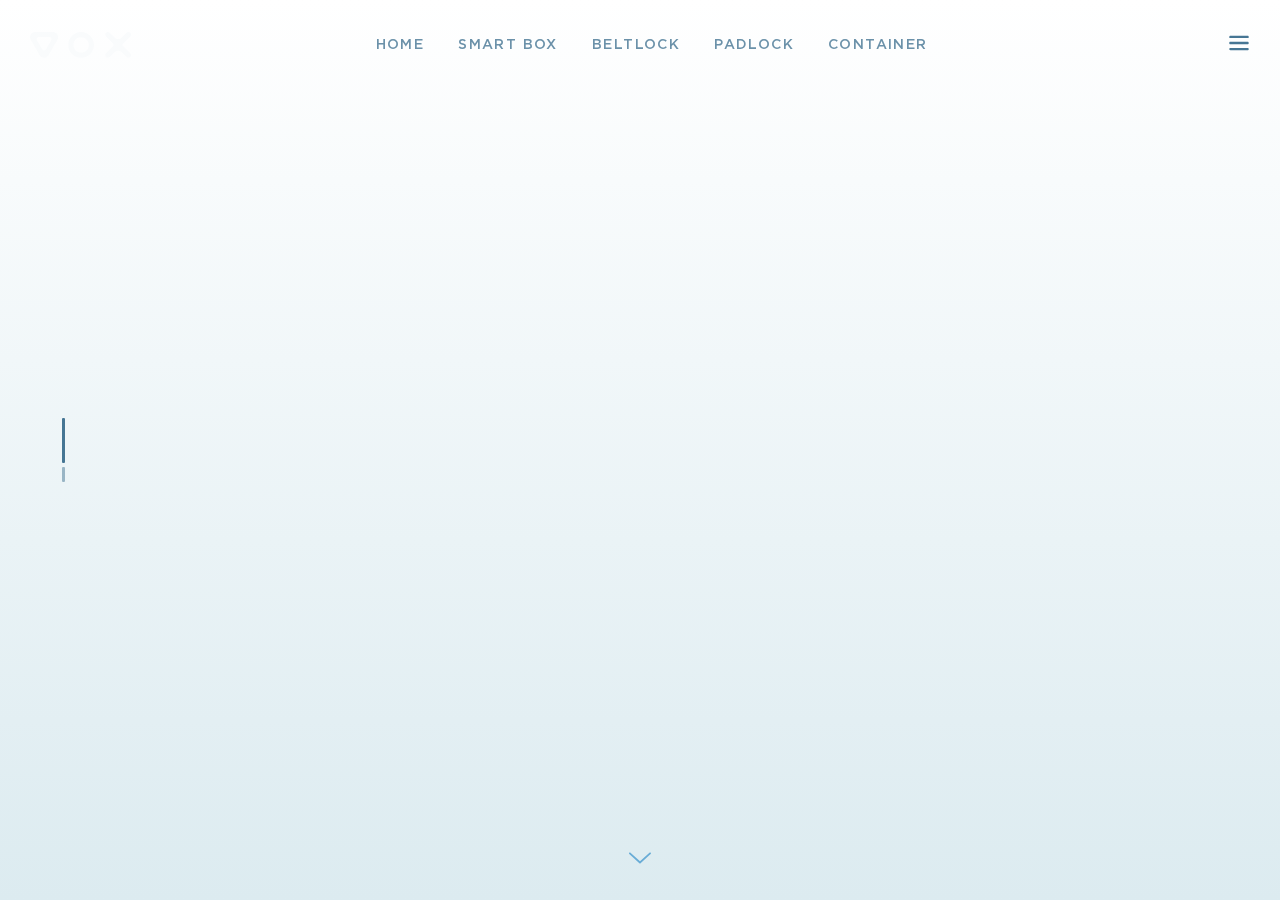
<file: index.html>
<!doctype html>
<html>
<head>
	<meta charset="UTF-8">
	<meta name="viewport" content="width=device-width, height=device-height, initial-scale=1.0, viewport-fit=cover">
	<meta name="apple-mobile-web-app-capable" content="yes" />

	<!-- Page Title -->
	<title>Vox</title>

<!-- Compressed Styles -->
<!-- <link href="css/slides.min.css?425341" rel="stylesheet" type="text/css"> -->
<link href="css/slides.css" rel="stylesheet" type="text/css">

<!-- Custom Styles -->
<link href="css/custom.css" rel="stylesheet" type="text/css">

<!-- jQuery 3.4.1 -->
<script src="https://ajax.googleapis.com/ajax/libs/jquery/3.4.1/jquery.min.js"></script>

	<!-- Compressed Scripts -->
	<script src="js/slides.min.js?425341" type="text/javascript"></script>

<!-- Custom Scripts -->
<!-- <script src="js/custom.js" type="text/javascript"></script> -->

<!-- Fonts and Material Icons -->
	<style type="text/css">
			.slides,
			.slides p {
				font-family: 'GothamPro', sans-serif;
				font-weight: 200;
			}
					.slides h1,
			.slides h2,
			.slides h3,
			.slides h4,
			.slides h5,
			.slides h6 {
				font-family: 'GothamPro', sans-serif;
				font-weight: 400;
				
			}
					.slides .button,
			.slides .slides-form {
				font-family: 'GothamPro', sans-serif;
				font-weight: 600;
			}
			.voxshadow{
				box-shadow: 0px 52px 124px rgba(68, 73, 78, 0.1);
				border-radius: 2px;
			}
			.voxcshadow{
				box-shadow: 0px 52px 64px rgba(0, 0, 0, 1);
			}
		</style>
		
<!-- Global site tag (gtag.js) - Google Analytics -->
<script async src="https://www.googletagmanager.com/gtag/js?id=UA-47963279-3"></script>
<script>
  window.dataLayer = window.dataLayer || [];
  function gtag(){dataLayer.push(arguments);}
  gtag('js', new Date());

  gtag('config', 'UA-47963279-3');
</script>

</head>
<body class="slides fast noPreload animated">
		
<!-- SVG Library -->
<svg xmlns="http://www.w3.org/2000/svg" style="display:none">
	
<svg xmlns="http://www.w3.org/2000/svg" style="display:none">
 <defs>
        <linearGradient x1="50.783596%" y1="0%" x2="50.783596%" y2="100%" id="g">
            <stop stop-color="#85CFE8" offset="0%"></stop>
            <stop stop-color="#4C8AC3" offset="100%"></stop>
        </linearGradient>
    </defs>
</svg>

  <symbol id="logo" viewBox="0 0 101 27"><title>Vox</title>
	  <g id="Style-Guide">
		<g id="_x32_.-Logo-Pattern-1" transform="translate(-272.000000, -554.000000)">
			
				<linearGradient id="g" gradientUnits="userSpaceOnUse" x1="-1361" y1="1793.8544" x2="-1361" y2="1792.8544" gradientTransform="matrix(100 0 0 -25.585 136422.1562 46450.3008)">
				<stop  offset="0" style="stop-color:#6BD1EB"/>
				<stop  offset="1" style="stop-color:#2178BE"/>
			</linearGradient>
			<path id="Shape" fill="url(#g)" d="M322.8,554.5c7,0,12.7,5.7,12.7,12.8c0,7.1-5.7,12.8-12.7,12.8c-7,0-12.7-5.7-12.7-12.8
				C310.1,560.2,315.8,554.5,322.8,554.5z M294.9,554.5c2.8,0,5.1,2.3,5.1,5.1c0,0.9-0.2,1.8-0.7,2.6l-8.8,15.4
				c-1.4,2.4-4.5,3.3-7,1.9c-0.8-0.4-1.4-1.1-1.9-1.9l-8.8-15.4c-1.4-2.4-0.6-5.6,1.9-7c0.8-0.4,1.7-0.7,2.5-0.7H294.9z M351,555.2
				l4.8,4.8c2,2,5.2,2,7.2,0l4.8-4.8c1-1,2.6-1,3.6,0c1,1,1,2.6,0,3.6l-7,7c-0.8,0.8-0.8,2.1,0,2.9l7,7c1,1,1,2.6,0,3.6
				c-1,1-2.6,1-3.6,0l-4.8-4.8c-2-2-5.2-2-7.2,0l-4.8,4.8c-1,1-2.6,1-3.6,0c-1-1-1-2.6,0-3.6l7-7c0.8-0.8,0.8-2.1,0-2.9l-7-7
				c-1-1-1-2.6,0-3.6C348.4,554.3,350,554.3,351,555.2z M322.8,559.6c-4.2,0-7.6,3.4-7.6,7.7c0,4.2,3.4,7.7,7.6,7.7
				c4.2,0,7.6-3.4,7.6-7.7C330.4,563.1,327,559.6,322.8,559.6z M291.4,559.6h-10.6c-0.4,0-0.7,0.1-1,0.3c-1,0.6-1.3,1.8-0.7,2.8
				l5.3,9.2c0.2,0.3,0.4,0.6,0.7,0.7c1,0.6,2.2,0.2,2.8-0.7l5.3-9.2c0.2-0.3,0.3-0.7,0.3-1C293.4,560.5,292.5,559.6,291.4,559.6z"/>
		</g>
	</g>
  </symbol>

  <symbol id="logo-icon" viewBox="0 0 50 41"><title>Vox</title><path d="M4,12h42c2.2,0,4,1.8,4,4v21c0,2.2-1.8,4-4,4H4c-2.2,0-4-1.8-4-4V16C0,13.8,1.8,12,4,12z"/><path opacity="0.6" d="M45.5,9h-41C3.7,9,3,8.3,3,7.5v0C3,6.7,3.7,6,4.5,6h41C46.3,6,47,6.7,47,7.5v0C47,8.3,46.3,9,45.5,9z"/><path opacity="0.4" d="M7.5,0h35C43.3,0,44,0.7,44,1.5v0C44,2.3,43.3,3,42.5,3h-35C6.7,3,6,2.3,6,1.5v0C6,0.7,6.7,0,7.5,0z"/></symbol>
  
  <symbol id="close" viewBox="0 0 30 30"><path d="M15 0c-8.3 0-15 6.7-15 15s6.7 15 15 15 15-6.7 15-15-6.7-15-15-15zm5.7 19.3c.4.4.4 1 0 1.4-.2.2-.4.3-.7.3s-.5-.1-.7-.3l-4.3-4.3-4.3 4.3c-.2.2-.4.3-.7.3s-.5-.1-.7-.3c-.4-.4-.4-1 0-1.4l4.3-4.3-4.3-4.3c-.4-.4-.4-1 0-1.4s1-.4 1.4 0l4.3 4.3 4.3-4.3c.4-.4 1-.4 1.4 0s.4 1 0 1.4l-4.3 4.3 4.3 4.3z"/></symbol>
  
  <symbol id="close-small" viewBox="0 0 11 11"><path d="M6.914 5.5l3.793-3.793c.391-.391.391-1.023 0-1.414s-1.023-.391-1.414 0l-3.793 3.793-3.793-3.793c-.391-.391-1.023-.391-1.414 0s-.391 1.023 0 1.414l3.793 3.793-3.793 3.793c-.391.391-.391 1.023 0 1.414.195.195.451.293.707.293s.512-.098.707-.293l3.793-3.793 3.793 3.793c.195.195.451.293.707.293s.512-.098.707-.293c.391-.391.391-1.023 0-1.414l-3.793-3.793z"/></symbol>

  <symbol id="arrow-left" viewBox="0 0 29 56"><path d="M28.7.3c.4.4.4 1 0 1.4l-26.3 26.3 26.3 26.3c.4.4.4 1 0 1.4-.4.4-1 .4-1.4 0l-27-27c-.4-.4-.4-1 0-1.4l27-27c.3-.3 1-.4 1.4 0z"/></symbol>
  
  <symbol id="arrow-right" viewBox="0 0 29 56"><path d="M.3 55.7c-.4-.4-.4-1 0-1.4l26.3-26.3-26.3-26.3c-.4-.4-.4-1 0-1.4.4-.4 1-.4 1.4 0l27 27c.4.4.4 1 0 1.4l-27 27c-.3.3-1 .4-1.4 0z"/></symbol>

  <symbol id="back" viewBox="0 0 20 20"><path d="M2.3 10.7l5 5c.4.4 1 .4 1.4 0s.4-1 0-1.4l-3.3-3.3h11.6c.6 0 1-.4 1-1s-.4-1-1-1h-11.6l3.3-3.3c.4-.4.4-1 0-1.4-.2-.2-.4-.3-.7-.3s-.5.1-.7.3l-5 5c-.2.2-.3.5-.3.7 0 .2.1.5.3.7z"/></symbol>
  
  <symbol id="menu" viewBox="0 0 18 18"><path d="M16 5h-14c-.6 0-1-.4-1-1 0-.5.4-1 1-1h14c.5 0 1 .4 1 1s-.4 1-1 1zm-14 5h14c.5 0 1-.4 1-1 0-.5-.4-1-1-1h-14c-.6 0-1 .4-1 1s.4 1 1 1zm14 3h-14c-.5 0-1 .4-1 1 0 .5.4 1 1 1h14c.5 0 1-.4 1-1s-.4-1-1-1z"/></symbol>
  
  <symbol id="share" viewBox="0 0 18 18"><path d="M16 8c-.6 0-1 .4-1 1v6h-12v-6c0-.6-.4-1-1-1s-1 .4-1 1v6c0 1.1.9 2 2 2h12c1.1 0 2-.9 2-2v-6c0-.6-.4-1-1-1zm-2.3-2.3c.4-.4.4-1 0-1.4l-4-4c-.4-.4-1-.4-1.4 0l-4 4c-.4.4-.4 1 0 1.4s1 .4 1.4 0l2.3-2.3v7.6c0 .6.4 1 1 1s1-.4 1-1v-7.6l2.3 2.3c.4.4 1 .4 1.4 0z"/></symbol>

  <symbol id="arrow-down" viewBox="0 0 24 24"><path d="M12 18c-.2 0-.5-.1-.7-.3l-11-10c-.4-.4-.4-1-.1-1.4.4-.4 1-.4 1.4-.1l10.4 9.4 10.3-9.4c.4-.4 1-.3 1.4.1.4.4.3 1-.1 1.4l-11 10c-.1.2-.4.3-.6.3z"/></symbol>
  
  <symbol id="arrow-up" viewBox="0 0 24 24"><path d="M11.9 5.9c.2 0 .5.1.7.3l11 10c.4.4.4 1 .1 1.4-.4.4-1 .4-1.4.1l-10.4-9.4-10.3 9.4c-.4.4-1 .3-1.4-.1-.4-.4-.3-1 .1-1.4l11-10c.1-.2.4-.3.6-.3z"/></symbol>
  
  <symbol id="arrow-top" viewBox="0 0 18 18"><path d="M15.7 7.3l-6-6c-.4-.4-1-.4-1.4 0l-6 6c-.4.4-.4 1 0 1.4.4.4 1 .4 1.4 0l4.3-4.3v11.6c0 .6.4 1 1 1s1-.4 1-1v-11.6l4.3 4.3c.2.2.4.3.7.3s.5-.1.7-.3c.4-.4.4-1 0-1.4z"/></symbol>
  
  <symbol id="play" viewBox="0 0 30 30"><path d="M7 30v-30l22 15z"/></symbol>
  
  <symbol id="chat" viewBox="0 0 18 18"><path d="M5,17c-0.2,0-0.3,0-0.4-0.1C4.2,16.7,4,16.4,4,16v-2H2c-1.1,0-2-0.9-2-2V3c0-1.1,0.9-2,2-2h14c1.1,0,2,0.9,2,2v9 c0,1.1-0.9,2-2,2H9.3l-3.7,2.8C5.4,16.9,5.2,17,5,17z M2,12h3.5C5.8,12,6,12.2,6,12.5V14l2.4-1.8C8.6,12.1,8.8,12,9,12h7V3H2V12z M13,7H5C4.4,7,4,6.6,4,6s0.4-1,1-1h8c0.6,0,1,0.4,1,1S13.6,7,13,7z M13,10H5c-0.6,0-1-0.4-1-1s0.4-1,1-1h8c0.6,0,1,0.4,1,1 S13.6,10,13,10z"/></symbol>

  <symbol id="mail" viewBox="0 0 18 18"><path d="M16 2h-14c-1.1 0-2 .9-2 2v10c0 1.1.9 2 2 2h14c1.1 0 2-.9 2-2v-10c0-1.1-.9-2-2-2zm0 2v.5l-7 4.3-7-4.4v-.4h14zm-14 10v-7.2l6.5 4c.1.1.3.2.5.2s.4-.1.5-.2l6.5-4v7.2h-14z"/></symbol>

  <symbol id="sound-on" viewBox="0 0 18 18"><path d="M8.5,0.1C8.1-0.1,7.7,0,7.4,0.2L3.7,3H2C0.9,3,0,3.9,0,5v6c0,1.1,0.9,2,2,2h1.7l3.7,2.8C7.6,15.9,7.8,16,8,16 c0.2,0,0.3,0,0.4-0.1C8.8,15.7,9,15.4,9,15V1C9,0.6,8.8,0.3,8.5,0.1z M7,13l-2.4-1.8C4.4,11.1,4.2,11,4,11l-2,0l0-6h2 c0.2,0,0.4-0.1,0.6-0.2L7,3V13z M11.7,9.9l0.7,1.9C13.9,11.2,15,9.7,15,8c0-1.7-1.1-3.2-2.7-3.8l-0.7,1.9C12.5,6.4,13,7.2,13,8C13,8.9,12.5,9.6,11.7,9.9z M12.2,1.1l-0.3,2C14.3,3.5,16,5.6,16,8s-1.8,4.5-4.2,4.9l0.3,2C15.6,14.3,18,11.4,18,8C18,4.6,15.6,1.7,12.2,1.1z"/></symbol>
  
  <symbol id="sound-off" viewBox="0 0 18 18"><path d="M15.9,8l1.8-1.8c0.4-0.4,0.4-1,0-1.4s-1-0.4-1.4,0l-1.8,1.8l-1.8-1.8c-0.4-0.4-1-0.4-1.4,0s-0.4,1,0,1.4L13.1,8l-1.8,1.8 c-0.4,0.4-0.4,1,0,1.4c0.2,0.2,0.5,0.3,0.7,0.3s0.5-0.1,0.7-0.3l1.8-1.8l1.8,1.8c0.2,0.2,0.5,0.3,0.7,0.3s0.5-0.1,0.7-0.3 c0.4-0.4,0.4-1,0-1.4L15.9,8z M8.5,0.1C8.1-0.1,7.7,0,7.4,0.2L3.7,3H2C0.9,3,0,3.9,0,5v6c0,1.1,0.9,2,2,2h1.7l3.7,2.8C7.6,15.9,7.8,16,8,16 c0.2,0,0.3,0,0.4-0.1C8.8,15.7,9,15.4,9,15V1C9,0.6,8.8,0.3,8.5,0.1z M7,13l-2.4-1.8C4.4,11.1,4.2,11,4,11l-2,0l0-6h2 c0.2,0,0.4-0.1,0.6-0.2L7,3V13z"/></symbol>
  
  <!-- social -->
  <symbol id="apple" viewBox="-1 1 24 24"><path d="M17.6 13.8c0-3 2.5-4.5 2.6-4.6-1.4-2.1-3.6-2.3-4.4-2.4-1.9-.2-3.6 1.1-4.6 1.1-.9 0-2.4-1.1-4-1-2 0-3.9 1.2-5 3-2.1 3.7-.5 9.1 1.5 12.1 1 1.5 2.2 3.1 3.8 3 1.5-.1 2.1-1 3.9-1s2.4 1 4 1 2.7-1.5 3.7-2.9c1.2-1.7 1.6-3.3 1.7-3.4-.1-.1-3.2-1.3-3.2-4.9zm-3.1-9c.8-1 1.4-2.4 1.2-3.8-1.2 0-2.7.8-3.5 1.8-.8.9-1.5 2.3-1.3 3.7 1.4.1 2.8-.7 3.6-1.7z"/></symbol>

  <symbol id="dribbble" viewBox="0 0 24 24"><path d="M12 0c-6.7 0-12 5.3-12 12s5.3 12 12 12 12-5.3 12-12-5.3-12-12-12zm7.9 5.7c1.3 1.7 2.1 3.9 2.3 6.1-.4-.1-2.4-.4-4.7-.4-.8 0-1.5 0-2.3.1 0-.1-.1-.3-.3-.5l-.7-1.5c3.7-1.4 5.3-3.4 5.7-3.8zm-7.9-3.8c2.5 0 4.9.9 6.7 2.5-.3.4-1.9 2.3-5.2 3.6-1.6-2.9-3.3-5.3-3.7-5.9.6-.1 1.4-.2 2.2-.2zm-4.4 1c.4.6 2.1 3 3.7 5.8-4.4 1.2-8.2 1.2-9.2 1.2h-.1c.8-3.1 2.9-5.6 5.6-7zm-5.7 9.1v-.3h.3c1.2 0 5.6-.1 10.1-1.5l.8 1.6c-.1 0-.3 0-.4.1-5.1 1.6-7.9 6-8.3 6.7-1.6-1.7-2.5-4.1-2.5-6.6zm10.1 10.1c-2.3 0-4.4-.8-6.1-2.1.3-.5 2.4-4.4 7.9-6.3 1.3 3.6 2 6.7 2.1 7.6-1.2.6-2.6.8-3.9.8zm5.7-1.8c-.1-.8-.7-3.6-2-7.1.7-.1 1.3-.1 2-.1 2.1 0 3.7.4 4.1.5-.3 2.8-1.8 5.2-4.1 6.7z"/></symbol>

  <symbol id="facebook" viewBox="0 0 24 24"><path d="M24 1.3v21.3c0 .7-.6 1.3-1.3 1.3h-6.1v-9.3h3.1l.5-3.6h-3.6v-2.2c0-1.1.3-1.8 1.8-1.8h1.9v-3.2c-.3 0-1.5-.1-2.8-.1-2.8 0-4.7 1.7-4.7 4.8v2.7h-3.1v3.6h3.1v9.2h-11.5c-.7 0-1.3-.6-1.3-1.3v-21.4c0-.7.6-1.3 1.3-1.3h21.3c.8 0 1.4.6 1.4 1.3z"/></symbol>

  <symbol id="facebook2" viewBox="0 0 512 512"><path d="M288 176v-64c0-17.664 14.336-32 32-32h32v-80h-64c-53.024 0-96 42.976-96 96v80h-64v80h64v256h96v-256h64l32-80h-96z"/></symbol>
   
  <symbol id="fb-like" viewBox="0 0 20 20"><path d="M0 8v12h5v-12h-5zm2.5 10.8c-.4 0-.8-.3-.8-.8 0-.4.3-.8.8-.8s.8.3.8.8c0 .4-.4.8-.8.8zm3.5-.8h9.5c1.1 0 1.7-1 1.7-1.7 0-.3-.4-1-.4-1 1.4-.3 1.7-1.2 1.7-1.7-.1-.5-.3-.9-.5-1 1-.4 1.5-1.1 1.4-1.9-.1-.8-1-1.5-1-1.5 1-.6.9-1.5.9-1.5-.3-1.3-1.5-1.7-1.7-1.7h-5.6s.3-.5.3-2.4-1.3-3.6-2.6-3.6c0 0-.7.1-1 .3v3.5l-2.7 4.4v9.8z"/></symbol>
  
  <symbol id="googlePlus" viewBox="0 1 24 24"><path d="M7.8 13.5h4.6c-.6 2-2.5 3.4-4.6 3.4-2.7 0-4.9-2.2-4.9-4.9s2.2-4.9 4.9-4.9c1.1 0 2.1.3 3 1l1.8-2.4c-1.4-1.1-3-1.6-4.8-1.6-4.3 0-7.9 3.5-7.9 7.9s3.5 7.9 7.9 7.9 7.9-3.5 7.9-7.9v-1.5h-7.9v3zM21.7 11v-2.2h-2v2.2h-2.2v2h2.2v2.2h2v-2.2h2.2v-2z"/></symbol>
  
  <symbol id="instagram" viewBox="0 0 20 20"><circle cx="10" cy="10" r="3.3"/><path d="M13,0H7C2.2,0,0,2.2,0,7v6c0,4.8,2.1,7,7,7h6c4.8,0,7-2.2,7-7V7C20,2.2,17.9,0,13,0z M10,15.1c-2.8,0-5.1-2.3-5.1-5.1 S7.2,4.9,10,4.9s5.1,2.3,5.1,5.1S12.8,15.1,10,15.1z M15.3,5.9c-0.7,0-1.2-0.5-1.2-1.2c0-0.7,0.5-1.2,1.2-1.2s1.2,0.5,1.2,1.2 C16.5,5.3,16,5.9,15.3,5.9z"/></symbol>

  <symbol id="behance" viewBox="0 0 511.958 511.958"><path d="M210.624 240.619c10.624-5.344 18.656-11.296 24.16-17.728 9.792-11.584 14.624-26.944 14.624-45.984 0-18.528-4.832-34.368-14.496-47.648-16.128-21.632-43.424-32.704-82.016-33.28h-152.896v312.096h142.56c16.064 0 30.944-1.376 44.704-4.192 13.76-2.848 25.664-8.064 35.744-15.68 8.96-6.624 16.448-14.848 22.4-24.544 9.408-14.656 14.112-31.264 14.112-49.76 0-17.92-4.128-33.184-12.32-45.728-8.288-12.544-20.448-21.728-36.576-27.552zm-147.552-90.432h68.864c15.136 0 27.616 1.632 37.408 4.864 11.328 4.704 16.992 14.272 16.992 28.864 0 13.088-4.32 22.24-12.864 27.392-8.608 5.152-19.776 7.744-33.472 7.744h-76.928v-68.864zm108.896 198.24c-7.616 3.68-18.336 5.504-32.064 5.504h-76.832v-83.232h77.888c13.568.096 24.128 1.888 31.68 5.248 13.44 6.08 20.128 17.216 20.128 33.504 0 19.2-6.912 32.128-20.8 38.976zM327.168 110.539h135.584v38.848h-135.584zM509.856 263.851c-2.816-18.08-9.024-33.984-18.688-47.712-10.592-15.552-24.032-26.944-40.384-34.144-16.288-7.232-34.624-10.848-55.04-10.816-34.272 0-62.112 10.72-83.648 32-21.472 21.344-32.224 52.032-32.224 92.032 0 42.656 11.872 73.472 35.744 92.384 23.776 18.944 51.232 28.384 82.4 28.384 37.728 0 67.072-11.232 88.032-33.632 13.408-14.144 20.992-28.064 22.656-41.728h-62.464c-3.616 6.752-7.808 12.032-12.608 15.872-8.704 7.04-20.032 10.56-33.92 10.56-13.216 0-24.416-2.912-33.76-8.704-15.424-9.28-23.488-25.536-24.512-48.672h170.464c.256-19.936-.384-35.264-2.048-45.824zm-166.88 5.984c2.24-15.008 7.68-26.912 16.32-35.712 8.64-8.768 20.864-13.184 36.512-13.216 14.432 0 26.496 4.128 36.32 12.416 9.696 8.352 15.168 20.48 16.288 36.512h-105.44z"/></symbol>
  
  <symbol id="linkedin" viewBox="0 0 24 24"><path d="M5.9 21.9h-4.7v-14.2h4.7v14.2zm-2.3-16.1c-1.6 0-2.6-1.1-2.6-2.5s1-2.5 2.7-2.5c1.6 0 2.6 1 2.6 2.5-.1 1.4-1.2 2.5-2.7 2.5zm19.2 16.1h-4.7v-7.6c0-2-.7-3.3-2.3-3.3-1.3 0-2.1.9-2.5 1.7-.1.3-.1.8-.1 1.2v7.9h-4.7v-14.1h4.7v2c.7-.9 1.7-2.3 4.3-2.3 3.1 0 5.5 2.1 5.5 6.4v8.2h-.2z"/></symbol>

  <symbol id="medium" viewBox="0 0 130.8 104"><path d="M15.5 21.2c.2-1.6-.5-3.2-1.7-4.3l-12.1-14.7v-2.2h38l29.3 64.4 25.8-64.4h36.2v2.2l-10.5 10c-.9.7-1.3 1.8-1.2 2.9v73.7c0 1.1.3 2.2 1.2 2.9l10.2 10v2.2h-51.3v-2.2l10.6-10.2c1-1 1-1.3 1-2.9v-59.6l-29.4 74.7h-4l-34.2-74.7v50.3c0 2.2.4 4.2 1.9 5.7l13.7 16.8v2.2h-39v-2.2l13.8-16.7c1.5-1.5 1.8-3.3 1.8-5.7l-.1-58.2z"/></symbol>
  
  <symbol id="pinterest" viewBox="0 0 24 24"><path d="M5.9 13.9c1.2-2-.4-2.5-.6-4-1-6.1 7.1-10.2 11.4-6 2.9 2.9 1 12-3.7 11-4.6-.9 2.2-8.1-1.4-9.5-3-1.1-4.6 3.6-3.2 5.9-.8 4-2.5 7.7-1.8 12.7 2.3-1.7 3.1-4.8 3.7-8.1 1.2.7 1.8 1.4 3.3 1.5 5.5.4 8.6-5.4 7.8-10.7-.7-4.7-5.5-7.1-10.6-6.6-4.1.4-8.1 3.7-8.3 8.3-.1 2.8.7 4.9 3.4 5.5z"/></symbol>
  
  <symbol id="stumbleupon" viewBox="0 0 24 24"><path d="M13.3 9.6l1.6.8 2.5-.8v-1.4c0-3-2.4-5.4-5.4-5.4s-5.4 2.4-5.4 5.4v7.5c0 .7-.6 1.3-1.3 1.3s-1.3-.6-1.3-1.3v-3.2h-4v3.2c0 3 2.4 5.4 5.4 5.4s5.4-2.4 5.4-5.4v-7.5c0-.7.6-1.3 1.3-1.3s1.3.6 1.3 1.3l-.1 1.4zm6.6 2.9v3.2c0 .7-.6 1.3-1.3 1.3s-1.3-.6-1.3-1.3v-3.2l-2.5.8-1.6-.8v3.2c0 3 2.4 5.4 5.4 5.4s5.4-2.4 5.4-5.4v-3.2h-4.1z"/></symbol>
  
  <symbol id="twitter" viewBox="0 1 24 23"><path d="M21.5 7.6v.6c0 6.6-5 14.1-14 14.1-2.8 0-5.4-.8-7.6-2.2l1.2.1c2.3 0 4.4-.8 6.1-2.1-2.2 0-4-1.5-4.6-3.4.3.1.6.1.9.1.5 0 .9-.1 1.3-.2-2.1-.6-3.8-2.6-3.8-5 .7.4 1.4.6 2.2.6-1.3-.9-2.2-2.4-2.2-4.1 0-.9.2-1.8.7-2.5 2.4 3 6.1 5 10.2 5.2-.1-.4-.1-.7-.1-1.1 0-2.7 2.2-5 4.9-5 1.4 0 2.7.6 3.6 1.6 1-.3 2.1-.7 3-1.3-.4 1.2-1.1 2.1-2.2 2.7 1-.1 1.9-.4 2.8-.8-.6 1.1-1.4 2-2.4 2.7z"/></symbol>
  
  <symbol id="tumblr" viewBox="0 0 23 23"><path d="M12.573 4.94v-4.94h-3.188c-.072.183-.11.4-.11.622-.034.107-.072.184-.072.293-.328 1.829-1.28 3.11-2.892 3.807-.476.218-.914.253-1.39.218v3.987h2.342c.039 5.603.039 8.493.039 8.64v.332c.294 2.449 1.573 3.914 3.843 4.463.914.257 1.901.366 2.892.366 1.279-.036 2.525-.256 3.771-.659v-4.685c-.731.22-1.395.402-1.977.583-1.135.333-2.087.113-2.857-.619-.073-.11-.183-.257-.221-.403-.106-.586-.178-1.206-.178-1.795v-6.222h5.083v-3.988h-5.085z"/></symbol>

  <symbol id="xing" viewBox="0 0 24 24"><path d="M3.647 4.74c-.208 0-.384.073-.472.216-.091.148-.077.338.02.531l2.34 4.051v.02l-3.678 6.49c-.096.191-.091.383 0 .531.088.142.244.236.452.236h3.461c.518 0 .767-.349.944-.669l3.737-6.608-2.38-4.15c-.172-.307-.433-.649-.964-.649h-3.46zm14.542-4.74c-.517 0-.741.326-.927.659l-7.702 13.658 4.918 9.023c.172.307.437.659.967.659h3.457c.208 0 .371-.079.459-.221.092-.148.09-.343-.007-.535l-4.88-8.915v-.023l7.664-13.551c.096-.191.098-.386.007-.534-.088-.142-.252-.221-.46-.221h-3.496z"/></symbol>

  <symbol id="whatsapp" viewBox="0 0 512 512"><path d="M256.064 0h-.128c-141.152 0-255.936 114.816-255.936 256 0 56 18.048 107.904 48.736 150.048l-31.904 95.104 98.4-31.456c40.48 26.816 88.768 42.304 140.832 42.304 141.152 0 255.936-114.848 255.936-256s-114.784-256-255.936-256zm148.96 361.504c-6.176 17.44-30.688 31.904-50.24 36.128-13.376 2.848-30.848 5.12-89.664-19.264-75.232-31.168-123.68-107.616-127.456-112.576-3.616-4.96-30.4-40.48-30.4-77.216s18.656-54.624 26.176-62.304c6.176-6.304 16.384-9.184 26.176-9.184 3.168 0 6.016.16 8.576.288 7.52.32 11.296.768 16.256 12.64 6.176 14.88 21.216 51.616 23.008 55.392 1.824 3.776 3.648 8.896 1.088 13.856-2.4 5.12-4.512 7.392-8.288 11.744-3.776 4.352-7.36 7.68-11.136 12.352-3.456 4.064-7.36 8.416-3.008 15.936 4.352 7.36 19.392 31.904 41.536 51.616 28.576 25.44 51.744 33.568 60.032 37.024 6.176 2.56 13.536 1.952 18.048-2.848 5.728-6.176 12.8-16.416 20-26.496 5.12-7.232 11.584-8.128 18.368-5.568 6.912 2.4 43.488 20.48 51.008 24.224 7.52 3.776 12.48 5.568 14.304 8.736 1.792 3.168 1.792 18.048-4.384 35.52z"/></symbol>
  
  <symbol id="youtube" viewBox="0 0 24 24"><path d="M23.6 6.3c-.3-1.2-1.4-2.2-2.6-2.3-3-.3-6-.3-9-.3s-6 0-9 .3c-1.2.1-2.3 1.1-2.6 2.3-.4 1.8-.4 3.8-.4 5.7 0 1.9 0 3.9.4 5.7.3 1.2 1.4 2.2 2.6 2.3 3 .3 6 .3 9 .3s6 0 9-.3c1.3-.1 2.3-1.1 2.6-2.4.4-1.7.4-3.7.4-5.6 0-1.9 0-3.9-.4-5.7zm-14.1 9v-6.6l6.5 3.3-6.5 3.3z"/></symbol>

</svg>

<!-- Navigation -->
<nav class="side pole medium left">
  <div class="navigation">
    <ul></ul>
  </div>
</nav>

<!-- Panel Top #library/panel/panel-top-06.html -->
<nav class="panel top hideOnScroll ">
  <div class="sections desktop">
    <div class="left"><a href="index.html" title="Vox"><img src="assets/svg/logo.svg" width="101"></a></div>
    <div class="center">
      <ul class="menu">
	    <li><a href="index.html">Home</a></li>  
        <li><a href="smartbox.html">Smart Box</a></li>
        <li><a href="#">Beltlock</a></li>
        <li><a href="#">Padlock</a></li>
        <li><a href="#">Container</a></li>
      </ul>
    </div>
    <div class="right"><span class="actionButton sidebarTrigger" data-sidebar-id="1"><svg><use xmlns:xlink="http://www.w3.org/1999/xlink" xlink:href="#menu"></use></svg></span></div>
  </div>
  <div class="sections compact hidden">
    <div class="left"><a href="index.html" title="Vox"><img src="assets/svg/logo.svg" width="91"></a></div>
    <div class="right"><span class="actionButton sidebarTrigger" data-sidebar-id="1"><svg><use xmlns:xlink="http://www.w3.org/1999/xlink" xlink:href="#menu"></use></svg></span></div>
  </div>
</nav>

<!-- Sidebar -->
<nav class="sidebar" data-sidebar-id="1">
  <div class="close"><svg><use xmlns:xlink="http://www.w3.org/1999/xlink" xlink:href="#close"></use></svg></div>
  <div class="content">
    <a href="index.html" class="logo"><img src="assets/svg/logo_s.svg" width="50"></a>
    <ul class="mainMenu margin-top-3">
	  <li><a href="index.html">Home</a></li>  
      <li><a href="smartbox.html">Smart Box</a></li>
      <li><a href="#">Beltlock</a></li>
      <li><a href="#">Padlock</a></li>
      <li><a href="#">Container</a></li>
    </ul>
    <ul class="subMenu small opacity-8">
      <li><a href="#">FAQ</a></li>
      <li><a href="#">Terms & Conditions</a></li>
      <li><a href="#">Privacy Policy</a></li>
      <li><a href="#">Contact Us</a></li>
    </ul>
    <ul class="social opacity-8">
      <li><a href="#"><svg><use xmlns:xlink="http://www.w3.org/1999/xlink" xlink:href="#facebook"></use></svg></a></li>
      <li><a href="#"><svg><use xmlns:xlink="http://www.w3.org/1999/xlink" xlink:href="#instagram"></use></svg></a></li>
    </ul>
  </div>
</nav>

<!-- 1 -->
<section data-title="Smart Box System" class="slide whiteSlide">
  <div class="content">
    <div class="container">
      <div class="wrap">
      
        <ul class="grid">
          <li class="col-12-12">
            <div class="fix-8-12">
	          <h3 class="ae-1">Smooth. Connected. Unleashed.</h3>
              <h1 class="ae-1">Smart Box System</h1>
              	<div class="fix-6-12">
			  		<p class="tiny ae-1">Smart delivery box for secure delivery and shipping when you are not at home.</p>
              	</div>
            </div>
          </li>
          <li class="col-12-12">
            <div class="fix-8-12 ae-2 margin-top-6">
              <img width="1080" src="assets/img/vox_smartbox2.png" class="voxshadow shiftImage iphone-5" alt="Smart Box System" data-action="zoom"/>
            </div>
          </li>
        </ul>
        
      </div>
    </div>
  </div>
  <div class="background" style="background:linear-gradient(-0deg, #DCEBF0, #FFFFFF);"></div>
</section>

<!-- 2 -->
<section data-title="Smart Container" class="slide fade-6 kenBurns">
  <div class="content">
    <div class="container">
      <div class="wrap">
      
        <ul class="grid">
          <li class="col-12-12">
            <div class="fix-8-12">
	          <h3 class="ae-1">Shippable. Returnable. Scalable.</h3>
              <h1 class="ae-1">Smart Container</h1>
              	<div class="fix-5-12">
			  		<p class="tiny ae-1">Next generation smart delivery unit as a ultimate last-mile logistics platform.</p>
              	</div>
            </div>
          </li>
          <li class="col-12-12">
            <div class="fix-8-12 ae-2 margin-top-6">
              <img width="1080" src="assets/img/vox_container2.png" class="voxcshadow shiftImage iphone-6" alt="Smart Container" data-action="zoom"/>
            </div>
          </li>
        </ul>
        
      </div>
    </div>
  </div>
  <div class="background" style="background:linear-gradient(-0deg, #16202A, #394C5F);"></div>
</section>

<!-- Panel Bottom #09 -->
<nav class="panel bottom  ">
  <div class="sections">
    <div class="center"><span class="nextSlide"><svg><use xmlns:xlink="http://www.w3.org/1999/xlink" xlink:href="#arrow-down"></use></svg></span></div>
  </div>
</nav>
</body>
</html>
</file>
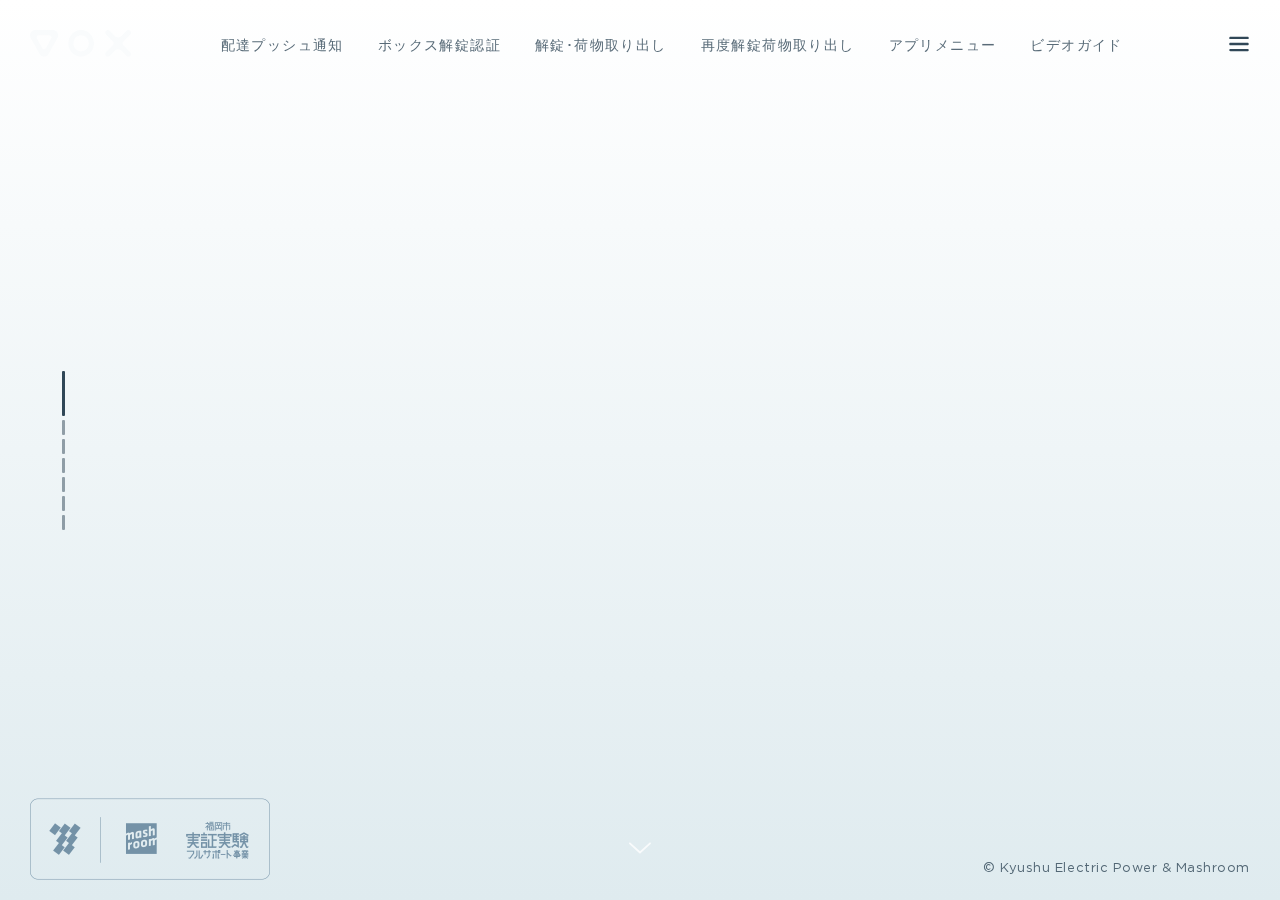
<file: guide.html>
<!doctype html>
<html>
<head>
	<meta charset="UTF-8">
	<meta name="viewport" content="width=device-width, height=device-height, initial-scale=1.0, viewport-fit=cover">
	<meta name="apple-mobile-web-app-capable" content="yes" />

	<!-- Page Title -->
	<title>Vox - スマートボックス</title>

<!-- Compressed Styles -->
<link href="css/slides.min.css?425341" rel="stylesheet" type="text/css">

<!-- Custom Styles -->
<link href="css/custom.css" rel="stylesheet" type="text/css">

<!-- jQuery 3.4.1 -->
<script src="https://ajax.googleapis.com/ajax/libs/jquery/3.4.1/jquery.min.js"></script>

<!-- Compressed Scripts -->
	<script src="js/slides.min.js?425341" type="text/javascript"></script>

<!-- Custom Scripts -->
<!-- <script src="js/custom.js" type="text/javascript"></script> -->

<!-- Fonts and Material Icons -->
<link href="https://fonts.googleapis.com/css?family=Noto+Sans+JP:300,400,500,700&display=swap&subset=japanese" rel="stylesheet">
	<style type="text/css">
			.slides,
			.slides p {
				font-family: 'TazuganeGothicStdN', sans-serif;
				font-weight: 400;
			}
			.tiny {
				font-family: 'TazuganeGothicStdN', sans-serif !important;
				font-weight: 600 !important;
			}
			.slides h3 {
				font-family: 'TazuganeGothicStdN', sans-serif !important;
				font-size: 42px;
				line-height: 1.37;
				color: #F9FBFC;
				letter-spacing: .0em;
				font-weight: 200;
			}
			.slides h1,
			.slides h2,
			.slides h6 {
				font-family: 'TazuganeGothicStdN', sans-serif;
				font-weight: 600;
			}
			.slides h4,
			.slides h5 {
				font-family: 'GothamPro', sans-serif;
				font-weight: 500;
			}
			.slides .button,
			.slides .slides-form {
				font-family: 'GothamPro', sans-serif;
				font-weight: 600;
			}
			.voxshadow{
				filter: drop-shadow(0px 53px 124px rgba(68, 73, 78, 0.2));
			}
			@media (max-width:1023px){
				.slides h3 {
				font-family: 'TazuganeGothicStdN', sans-serif !important;
				font-size: 26px;
				color: #F9FBFC;
				letter-spacing: .0em;
				font-weight: 200;
				}
			}
			
		</style>
		
<!-- Global site tag (gtag.js) - Google Analytics -->
<script async src="https://www.googletagmanager.com/gtag/js?id=UA-47963279-3"></script>
<script>
  window.dataLayer = window.dataLayer || [];
  function gtag(){dataLayer.push(arguments);}
  gtag('js', new Date());

  gtag('config', 'UA-47963279-3');
</script>
		
</head>
<body class="slides fast noPreload animated">
		
<!-- SVG Library -->
<svg xmlns="http://www.w3.org/2000/svg" style="display:none">
	
<svg xmlns="http://www.w3.org/2000/svg" style="display:none">
 <defs>
        <linearGradient x1="50.783596%" y1="0%" x2="50.783596%" y2="100%" id="g">
            <stop stop-color="#85CFE8" offset="0%"></stop>
            <stop stop-color="#4C8AC3" offset="100%"></stop>
        </linearGradient>
    </defs>
</svg>

  <symbol id="logo" viewBox="0 0 101 27"><title>Vox</title>
	  <g id="Style-Guide">
		<g id="_x32_.-Logo-Pattern-1" transform="translate(-272.000000, -554.000000)">
			
				<linearGradient id="g" gradientUnits="userSpaceOnUse" x1="-1361" y1="1793.8544" x2="-1361" y2="1792.8544" gradientTransform="matrix(100 0 0 -25.585 136422.1562 46450.3008)">
				<stop  offset="0" style="stop-color:#85CFE8"/>
				<stop  offset="1" style="stop-color:#4C8AC3"/>
			</linearGradient>
			<path id="Shape" fill="url(#g)" d="M322.8,554.5c7,0,12.7,5.7,12.7,12.8c0,7.1-5.7,12.8-12.7,12.8c-7,0-12.7-5.7-12.7-12.8
				C310.1,560.2,315.8,554.5,322.8,554.5z M294.9,554.5c2.8,0,5.1,2.3,5.1,5.1c0,0.9-0.2,1.8-0.7,2.6l-8.8,15.4
				c-1.4,2.4-4.5,3.3-7,1.9c-0.8-0.4-1.4-1.1-1.9-1.9l-8.8-15.4c-1.4-2.4-0.6-5.6,1.9-7c0.8-0.4,1.7-0.7,2.5-0.7H294.9z M351,555.2
				l4.8,4.8c2,2,5.2,2,7.2,0l4.8-4.8c1-1,2.6-1,3.6,0c1,1,1,2.6,0,3.6l-7,7c-0.8,0.8-0.8,2.1,0,2.9l7,7c1,1,1,2.6,0,3.6
				c-1,1-2.6,1-3.6,0l-4.8-4.8c-2-2-5.2-2-7.2,0l-4.8,4.8c-1,1-2.6,1-3.6,0c-1-1-1-2.6,0-3.6l7-7c0.8-0.8,0.8-2.1,0-2.9l-7-7
				c-1-1-1-2.6,0-3.6C348.4,554.3,350,554.3,351,555.2z M322.8,559.6c-4.2,0-7.6,3.4-7.6,7.7c0,4.2,3.4,7.7,7.6,7.7
				c4.2,0,7.6-3.4,7.6-7.7C330.4,563.1,327,559.6,322.8,559.6z M291.4,559.6h-10.6c-0.4,0-0.7,0.1-1,0.3c-1,0.6-1.3,1.8-0.7,2.8
				l5.3,9.2c0.2,0.3,0.4,0.6,0.7,0.7c1,0.6,2.2,0.2,2.8-0.7l5.3-9.2c0.2-0.3,0.3-0.7,0.3-1C293.4,560.5,292.5,559.6,291.4,559.6z"/>
		</g>
	</g>
  </symbol>

  <symbol id="logo-icon" viewBox="0 0 50 41"><title>Vox</title><path d="M4,12h42c2.2,0,4,1.8,4,4v21c0,2.2-1.8,4-4,4H4c-2.2,0-4-1.8-4-4V16C0,13.8,1.8,12,4,12z"/><path opacity="0.6" d="M45.5,9h-41C3.7,9,3,8.3,3,7.5v0C3,6.7,3.7,6,4.5,6h41C46.3,6,47,6.7,47,7.5v0C47,8.3,46.3,9,45.5,9z"/><path opacity="0.4" d="M7.5,0h35C43.3,0,44,0.7,44,1.5v0C44,2.3,43.3,3,42.5,3h-35C6.7,3,6,2.3,6,1.5v0C6,0.7,6.7,0,7.5,0z"/></symbol>
  
  <symbol id="close" viewBox="0 0 30 30"><path d="M15 0c-8.3 0-15 6.7-15 15s6.7 15 15 15 15-6.7 15-15-6.7-15-15-15zm5.7 19.3c.4.4.4 1 0 1.4-.2.2-.4.3-.7.3s-.5-.1-.7-.3l-4.3-4.3-4.3 4.3c-.2.2-.4.3-.7.3s-.5-.1-.7-.3c-.4-.4-.4-1 0-1.4l4.3-4.3-4.3-4.3c-.4-.4-.4-1 0-1.4s1-.4 1.4 0l4.3 4.3 4.3-4.3c.4-.4 1-.4 1.4 0s.4 1 0 1.4l-4.3 4.3 4.3 4.3z"/></symbol>
  
  <symbol id="close-small" viewBox="0 0 11 11"><path d="M6.914 5.5l3.793-3.793c.391-.391.391-1.023 0-1.414s-1.023-.391-1.414 0l-3.793 3.793-3.793-3.793c-.391-.391-1.023-.391-1.414 0s-.391 1.023 0 1.414l3.793 3.793-3.793 3.793c-.391.391-.391 1.023 0 1.414.195.195.451.293.707.293s.512-.098.707-.293l3.793-3.793 3.793 3.793c.195.195.451.293.707.293s.512-.098.707-.293c.391-.391.391-1.023 0-1.414l-3.793-3.793z"/></symbol>

  <symbol id="arrow-left" viewBox="0 0 29 56"><path d="M28.7.3c.4.4.4 1 0 1.4l-26.3 26.3 26.3 26.3c.4.4.4 1 0 1.4-.4.4-1 .4-1.4 0l-27-27c-.4-.4-.4-1 0-1.4l27-27c.3-.3 1-.4 1.4 0z"/></symbol>
  
  <symbol id="arrow-right" viewBox="0 0 29 56"><path d="M.3 55.7c-.4-.4-.4-1 0-1.4l26.3-26.3-26.3-26.3c-.4-.4-.4-1 0-1.4.4-.4 1-.4 1.4 0l27 27c.4.4.4 1 0 1.4l-27 27c-.3.3-1 .4-1.4 0z"/></symbol>

  <symbol id="back" viewBox="0 0 20 20"><path d="M2.3 10.7l5 5c.4.4 1 .4 1.4 0s.4-1 0-1.4l-3.3-3.3h11.6c.6 0 1-.4 1-1s-.4-1-1-1h-11.6l3.3-3.3c.4-.4.4-1 0-1.4-.2-.2-.4-.3-.7-.3s-.5.1-.7.3l-5 5c-.2.2-.3.5-.3.7 0 .2.1.5.3.7z"/></symbol>
  
  <symbol id="menu" viewBox="0 0 18 18"><path d="M16 5h-14c-.6 0-1-.4-1-1 0-.5.4-1 1-1h14c.5 0 1 .4 1 1s-.4 1-1 1zm-14 5h14c.5 0 1-.4 1-1 0-.5-.4-1-1-1h-14c-.6 0-1 .4-1 1s.4 1 1 1zm14 3h-14c-.5 0-1 .4-1 1 0 .5.4 1 1 1h14c.5 0 1-.4 1-1s-.4-1-1-1z"/></symbol>
  
  <symbol id="share" viewBox="0 0 18 18"><path d="M16 8c-.6 0-1 .4-1 1v6h-12v-6c0-.6-.4-1-1-1s-1 .4-1 1v6c0 1.1.9 2 2 2h12c1.1 0 2-.9 2-2v-6c0-.6-.4-1-1-1zm-2.3-2.3c.4-.4.4-1 0-1.4l-4-4c-.4-.4-1-.4-1.4 0l-4 4c-.4.4-.4 1 0 1.4s1 .4 1.4 0l2.3-2.3v7.6c0 .6.4 1 1 1s1-.4 1-1v-7.6l2.3 2.3c.4.4 1 .4 1.4 0z"/></symbol>

  <symbol id="arrow-down" viewBox="0 0 24 24"><path d="M12 18c-.2 0-.5-.1-.7-.3l-11-10c-.4-.4-.4-1-.1-1.4.4-.4 1-.4 1.4-.1l10.4 9.4 10.3-9.4c.4-.4 1-.3 1.4.1.4.4.3 1-.1 1.4l-11 10c-.1.2-.4.3-.6.3z"/></symbol>
  
  <symbol id="arrow-up" viewBox="0 0 24 24"><path d="M11.9 5.9c.2 0 .5.1.7.3l11 10c.4.4.4 1 .1 1.4-.4.4-1 .4-1.4.1l-10.4-9.4-10.3 9.4c-.4.4-1 .3-1.4-.1-.4-.4-.3-1 .1-1.4l11-10c.1-.2.4-.3.6-.3z"/></symbol>
  
  <symbol id="arrow-top" viewBox="0 0 18 18"><path d="M15.7 7.3l-6-6c-.4-.4-1-.4-1.4 0l-6 6c-.4.4-.4 1 0 1.4.4.4 1 .4 1.4 0l4.3-4.3v11.6c0 .6.4 1 1 1s1-.4 1-1v-11.6l4.3 4.3c.2.2.4.3.7.3s.5-.1.7-.3c.4-.4.4-1 0-1.4z"/></symbol>
  
  <symbol id="play" viewBox="0 0 30 30"><path d="M7 30v-30l22 15z"/></symbol>
  
  <symbol id="chat" viewBox="0 0 18 18"><path d="M5,17c-0.2,0-0.3,0-0.4-0.1C4.2,16.7,4,16.4,4,16v-2H2c-1.1,0-2-0.9-2-2V3c0-1.1,0.9-2,2-2h14c1.1,0,2,0.9,2,2v9 c0,1.1-0.9,2-2,2H9.3l-3.7,2.8C5.4,16.9,5.2,17,5,17z M2,12h3.5C5.8,12,6,12.2,6,12.5V14l2.4-1.8C8.6,12.1,8.8,12,9,12h7V3H2V12z M13,7H5C4.4,7,4,6.6,4,6s0.4-1,1-1h8c0.6,0,1,0.4,1,1S13.6,7,13,7z M13,10H5c-0.6,0-1-0.4-1-1s0.4-1,1-1h8c0.6,0,1,0.4,1,1 S13.6,10,13,10z"/></symbol>

  <symbol id="mail" viewBox="0 0 18 18"><path d="M16 2h-14c-1.1 0-2 .9-2 2v10c0 1.1.9 2 2 2h14c1.1 0 2-.9 2-2v-10c0-1.1-.9-2-2-2zm0 2v.5l-7 4.3-7-4.4v-.4h14zm-14 10v-7.2l6.5 4c.1.1.3.2.5.2s.4-.1.5-.2l6.5-4v7.2h-14z"/></symbol>

  <symbol id="sound-on" viewBox="0 0 18 18"><path d="M8.5,0.1C8.1-0.1,7.7,0,7.4,0.2L3.7,3H2C0.9,3,0,3.9,0,5v6c0,1.1,0.9,2,2,2h1.7l3.7,2.8C7.6,15.9,7.8,16,8,16 c0.2,0,0.3,0,0.4-0.1C8.8,15.7,9,15.4,9,15V1C9,0.6,8.8,0.3,8.5,0.1z M7,13l-2.4-1.8C4.4,11.1,4.2,11,4,11l-2,0l0-6h2 c0.2,0,0.4-0.1,0.6-0.2L7,3V13z M11.7,9.9l0.7,1.9C13.9,11.2,15,9.7,15,8c0-1.7-1.1-3.2-2.7-3.8l-0.7,1.9C12.5,6.4,13,7.2,13,8C13,8.9,12.5,9.6,11.7,9.9z M12.2,1.1l-0.3,2C14.3,3.5,16,5.6,16,8s-1.8,4.5-4.2,4.9l0.3,2C15.6,14.3,18,11.4,18,8C18,4.6,15.6,1.7,12.2,1.1z"/></symbol>
  
  <symbol id="sound-off" viewBox="0 0 18 18"><path d="M15.9,8l1.8-1.8c0.4-0.4,0.4-1,0-1.4s-1-0.4-1.4,0l-1.8,1.8l-1.8-1.8c-0.4-0.4-1-0.4-1.4,0s-0.4,1,0,1.4L13.1,8l-1.8,1.8 c-0.4,0.4-0.4,1,0,1.4c0.2,0.2,0.5,0.3,0.7,0.3s0.5-0.1,0.7-0.3l1.8-1.8l1.8,1.8c0.2,0.2,0.5,0.3,0.7,0.3s0.5-0.1,0.7-0.3 c0.4-0.4,0.4-1,0-1.4L15.9,8z M8.5,0.1C8.1-0.1,7.7,0,7.4,0.2L3.7,3H2C0.9,3,0,3.9,0,5v6c0,1.1,0.9,2,2,2h1.7l3.7,2.8C7.6,15.9,7.8,16,8,16 c0.2,0,0.3,0,0.4-0.1C8.8,15.7,9,15.4,9,15V1C9,0.6,8.8,0.3,8.5,0.1z M7,13l-2.4-1.8C4.4,11.1,4.2,11,4,11l-2,0l0-6h2 c0.2,0,0.4-0.1,0.6-0.2L7,3V13z"/></symbol>
  
  <!-- social -->
  <symbol id="apple" viewBox="-1 1 24 24"><path d="M17.6 13.8c0-3 2.5-4.5 2.6-4.6-1.4-2.1-3.6-2.3-4.4-2.4-1.9-.2-3.6 1.1-4.6 1.1-.9 0-2.4-1.1-4-1-2 0-3.9 1.2-5 3-2.1 3.7-.5 9.1 1.5 12.1 1 1.5 2.2 3.1 3.8 3 1.5-.1 2.1-1 3.9-1s2.4 1 4 1 2.7-1.5 3.7-2.9c1.2-1.7 1.6-3.3 1.7-3.4-.1-.1-3.2-1.3-3.2-4.9zm-3.1-9c.8-1 1.4-2.4 1.2-3.8-1.2 0-2.7.8-3.5 1.8-.8.9-1.5 2.3-1.3 3.7 1.4.1 2.8-.7 3.6-1.7z"/></symbol>

  <symbol id="dribbble" viewBox="0 0 24 24"><path d="M12 0c-6.7 0-12 5.3-12 12s5.3 12 12 12 12-5.3 12-12-5.3-12-12-12zm7.9 5.7c1.3 1.7 2.1 3.9 2.3 6.1-.4-.1-2.4-.4-4.7-.4-.8 0-1.5 0-2.3.1 0-.1-.1-.3-.3-.5l-.7-1.5c3.7-1.4 5.3-3.4 5.7-3.8zm-7.9-3.8c2.5 0 4.9.9 6.7 2.5-.3.4-1.9 2.3-5.2 3.6-1.6-2.9-3.3-5.3-3.7-5.9.6-.1 1.4-.2 2.2-.2zm-4.4 1c.4.6 2.1 3 3.7 5.8-4.4 1.2-8.2 1.2-9.2 1.2h-.1c.8-3.1 2.9-5.6 5.6-7zm-5.7 9.1v-.3h.3c1.2 0 5.6-.1 10.1-1.5l.8 1.6c-.1 0-.3 0-.4.1-5.1 1.6-7.9 6-8.3 6.7-1.6-1.7-2.5-4.1-2.5-6.6zm10.1 10.1c-2.3 0-4.4-.8-6.1-2.1.3-.5 2.4-4.4 7.9-6.3 1.3 3.6 2 6.7 2.1 7.6-1.2.6-2.6.8-3.9.8zm5.7-1.8c-.1-.8-.7-3.6-2-7.1.7-.1 1.3-.1 2-.1 2.1 0 3.7.4 4.1.5-.3 2.8-1.8 5.2-4.1 6.7z"/></symbol>

  <symbol id="facebook" viewBox="0 0 24 24"><path d="M24 1.3v21.3c0 .7-.6 1.3-1.3 1.3h-6.1v-9.3h3.1l.5-3.6h-3.6v-2.2c0-1.1.3-1.8 1.8-1.8h1.9v-3.2c-.3 0-1.5-.1-2.8-.1-2.8 0-4.7 1.7-4.7 4.8v2.7h-3.1v3.6h3.1v9.2h-11.5c-.7 0-1.3-.6-1.3-1.3v-21.4c0-.7.6-1.3 1.3-1.3h21.3c.8 0 1.4.6 1.4 1.3z"/></symbol>

  <symbol id="facebook2" viewBox="0 0 512 512"><path d="M288 176v-64c0-17.664 14.336-32 32-32h32v-80h-64c-53.024 0-96 42.976-96 96v80h-64v80h64v256h96v-256h64l32-80h-96z"/></symbol>
   
  <symbol id="fb-like" viewBox="0 0 20 20"><path d="M0 8v12h5v-12h-5zm2.5 10.8c-.4 0-.8-.3-.8-.8 0-.4.3-.8.8-.8s.8.3.8.8c0 .4-.4.8-.8.8zm3.5-.8h9.5c1.1 0 1.7-1 1.7-1.7 0-.3-.4-1-.4-1 1.4-.3 1.7-1.2 1.7-1.7-.1-.5-.3-.9-.5-1 1-.4 1.5-1.1 1.4-1.9-.1-.8-1-1.5-1-1.5 1-.6.9-1.5.9-1.5-.3-1.3-1.5-1.7-1.7-1.7h-5.6s.3-.5.3-2.4-1.3-3.6-2.6-3.6c0 0-.7.1-1 .3v3.5l-2.7 4.4v9.8z"/></symbol>
  
  <symbol id="googlePlus" viewBox="0 1 24 24"><path d="M7.8 13.5h4.6c-.6 2-2.5 3.4-4.6 3.4-2.7 0-4.9-2.2-4.9-4.9s2.2-4.9 4.9-4.9c1.1 0 2.1.3 3 1l1.8-2.4c-1.4-1.1-3-1.6-4.8-1.6-4.3 0-7.9 3.5-7.9 7.9s3.5 7.9 7.9 7.9 7.9-3.5 7.9-7.9v-1.5h-7.9v3zM21.7 11v-2.2h-2v2.2h-2.2v2h2.2v2.2h2v-2.2h2.2v-2z"/></symbol>
  
  <symbol id="instagram" viewBox="0 0 20 20"><circle cx="10" cy="10" r="3.3"/><path d="M13,0H7C2.2,0,0,2.2,0,7v6c0,4.8,2.1,7,7,7h6c4.8,0,7-2.2,7-7V7C20,2.2,17.9,0,13,0z M10,15.1c-2.8,0-5.1-2.3-5.1-5.1 S7.2,4.9,10,4.9s5.1,2.3,5.1,5.1S12.8,15.1,10,15.1z M15.3,5.9c-0.7,0-1.2-0.5-1.2-1.2c0-0.7,0.5-1.2,1.2-1.2s1.2,0.5,1.2,1.2 C16.5,5.3,16,5.9,15.3,5.9z"/></symbol>

  <symbol id="behance" viewBox="0 0 511.958 511.958"><path d="M210.624 240.619c10.624-5.344 18.656-11.296 24.16-17.728 9.792-11.584 14.624-26.944 14.624-45.984 0-18.528-4.832-34.368-14.496-47.648-16.128-21.632-43.424-32.704-82.016-33.28h-152.896v312.096h142.56c16.064 0 30.944-1.376 44.704-4.192 13.76-2.848 25.664-8.064 35.744-15.68 8.96-6.624 16.448-14.848 22.4-24.544 9.408-14.656 14.112-31.264 14.112-49.76 0-17.92-4.128-33.184-12.32-45.728-8.288-12.544-20.448-21.728-36.576-27.552zm-147.552-90.432h68.864c15.136 0 27.616 1.632 37.408 4.864 11.328 4.704 16.992 14.272 16.992 28.864 0 13.088-4.32 22.24-12.864 27.392-8.608 5.152-19.776 7.744-33.472 7.744h-76.928v-68.864zm108.896 198.24c-7.616 3.68-18.336 5.504-32.064 5.504h-76.832v-83.232h77.888c13.568.096 24.128 1.888 31.68 5.248 13.44 6.08 20.128 17.216 20.128 33.504 0 19.2-6.912 32.128-20.8 38.976zM327.168 110.539h135.584v38.848h-135.584zM509.856 263.851c-2.816-18.08-9.024-33.984-18.688-47.712-10.592-15.552-24.032-26.944-40.384-34.144-16.288-7.232-34.624-10.848-55.04-10.816-34.272 0-62.112 10.72-83.648 32-21.472 21.344-32.224 52.032-32.224 92.032 0 42.656 11.872 73.472 35.744 92.384 23.776 18.944 51.232 28.384 82.4 28.384 37.728 0 67.072-11.232 88.032-33.632 13.408-14.144 20.992-28.064 22.656-41.728h-62.464c-3.616 6.752-7.808 12.032-12.608 15.872-8.704 7.04-20.032 10.56-33.92 10.56-13.216 0-24.416-2.912-33.76-8.704-15.424-9.28-23.488-25.536-24.512-48.672h170.464c.256-19.936-.384-35.264-2.048-45.824zm-166.88 5.984c2.24-15.008 7.68-26.912 16.32-35.712 8.64-8.768 20.864-13.184 36.512-13.216 14.432 0 26.496 4.128 36.32 12.416 9.696 8.352 15.168 20.48 16.288 36.512h-105.44z"/></symbol>
  
  <symbol id="linkedin" viewBox="0 0 24 24"><path d="M5.9 21.9h-4.7v-14.2h4.7v14.2zm-2.3-16.1c-1.6 0-2.6-1.1-2.6-2.5s1-2.5 2.7-2.5c1.6 0 2.6 1 2.6 2.5-.1 1.4-1.2 2.5-2.7 2.5zm19.2 16.1h-4.7v-7.6c0-2-.7-3.3-2.3-3.3-1.3 0-2.1.9-2.5 1.7-.1.3-.1.8-.1 1.2v7.9h-4.7v-14.1h4.7v2c.7-.9 1.7-2.3 4.3-2.3 3.1 0 5.5 2.1 5.5 6.4v8.2h-.2z"/></symbol>

  <symbol id="medium" viewBox="0 0 130.8 104"><path d="M15.5 21.2c.2-1.6-.5-3.2-1.7-4.3l-12.1-14.7v-2.2h38l29.3 64.4 25.8-64.4h36.2v2.2l-10.5 10c-.9.7-1.3 1.8-1.2 2.9v73.7c0 1.1.3 2.2 1.2 2.9l10.2 10v2.2h-51.3v-2.2l10.6-10.2c1-1 1-1.3 1-2.9v-59.6l-29.4 74.7h-4l-34.2-74.7v50.3c0 2.2.4 4.2 1.9 5.7l13.7 16.8v2.2h-39v-2.2l13.8-16.7c1.5-1.5 1.8-3.3 1.8-5.7l-.1-58.2z"/></symbol>
  
  <symbol id="pinterest" viewBox="0 0 24 24"><path d="M5.9 13.9c1.2-2-.4-2.5-.6-4-1-6.1 7.1-10.2 11.4-6 2.9 2.9 1 12-3.7 11-4.6-.9 2.2-8.1-1.4-9.5-3-1.1-4.6 3.6-3.2 5.9-.8 4-2.5 7.7-1.8 12.7 2.3-1.7 3.1-4.8 3.7-8.1 1.2.7 1.8 1.4 3.3 1.5 5.5.4 8.6-5.4 7.8-10.7-.7-4.7-5.5-7.1-10.6-6.6-4.1.4-8.1 3.7-8.3 8.3-.1 2.8.7 4.9 3.4 5.5z"/></symbol>
  
  <symbol id="stumbleupon" viewBox="0 0 24 24"><path d="M13.3 9.6l1.6.8 2.5-.8v-1.4c0-3-2.4-5.4-5.4-5.4s-5.4 2.4-5.4 5.4v7.5c0 .7-.6 1.3-1.3 1.3s-1.3-.6-1.3-1.3v-3.2h-4v3.2c0 3 2.4 5.4 5.4 5.4s5.4-2.4 5.4-5.4v-7.5c0-.7.6-1.3 1.3-1.3s1.3.6 1.3 1.3l-.1 1.4zm6.6 2.9v3.2c0 .7-.6 1.3-1.3 1.3s-1.3-.6-1.3-1.3v-3.2l-2.5.8-1.6-.8v3.2c0 3 2.4 5.4 5.4 5.4s5.4-2.4 5.4-5.4v-3.2h-4.1z"/></symbol>
  
  <symbol id="twitter" viewBox="0 1 24 23"><path d="M21.5 7.6v.6c0 6.6-5 14.1-14 14.1-2.8 0-5.4-.8-7.6-2.2l1.2.1c2.3 0 4.4-.8 6.1-2.1-2.2 0-4-1.5-4.6-3.4.3.1.6.1.9.1.5 0 .9-.1 1.3-.2-2.1-.6-3.8-2.6-3.8-5 .7.4 1.4.6 2.2.6-1.3-.9-2.2-2.4-2.2-4.1 0-.9.2-1.8.7-2.5 2.4 3 6.1 5 10.2 5.2-.1-.4-.1-.7-.1-1.1 0-2.7 2.2-5 4.9-5 1.4 0 2.7.6 3.6 1.6 1-.3 2.1-.7 3-1.3-.4 1.2-1.1 2.1-2.2 2.7 1-.1 1.9-.4 2.8-.8-.6 1.1-1.4 2-2.4 2.7z"/></symbol>
  
  <symbol id="tumblr" viewBox="0 0 23 23"><path d="M12.573 4.94v-4.94h-3.188c-.072.183-.11.4-.11.622-.034.107-.072.184-.072.293-.328 1.829-1.28 3.11-2.892 3.807-.476.218-.914.253-1.39.218v3.987h2.342c.039 5.603.039 8.493.039 8.64v.332c.294 2.449 1.573 3.914 3.843 4.463.914.257 1.901.366 2.892.366 1.279-.036 2.525-.256 3.771-.659v-4.685c-.731.22-1.395.402-1.977.583-1.135.333-2.087.113-2.857-.619-.073-.11-.183-.257-.221-.403-.106-.586-.178-1.206-.178-1.795v-6.222h5.083v-3.988h-5.085z"/></symbol>

  <symbol id="xing" viewBox="0 0 24 24"><path d="M3.647 4.74c-.208 0-.384.073-.472.216-.091.148-.077.338.02.531l2.34 4.051v.02l-3.678 6.49c-.096.191-.091.383 0 .531.088.142.244.236.452.236h3.461c.518 0 .767-.349.944-.669l3.737-6.608-2.38-4.15c-.172-.307-.433-.649-.964-.649h-3.46zm14.542-4.74c-.517 0-.741.326-.927.659l-7.702 13.658 4.918 9.023c.172.307.437.659.967.659h3.457c.208 0 .371-.079.459-.221.092-.148.09-.343-.007-.535l-4.88-8.915v-.023l7.664-13.551c.096-.191.098-.386.007-.534-.088-.142-.252-.221-.46-.221h-3.496z"/></symbol>

  <symbol id="whatsapp" viewBox="0 0 512 512"><path d="M256.064 0h-.128c-141.152 0-255.936 114.816-255.936 256 0 56 18.048 107.904 48.736 150.048l-31.904 95.104 98.4-31.456c40.48 26.816 88.768 42.304 140.832 42.304 141.152 0 255.936-114.848 255.936-256s-114.784-256-255.936-256zm148.96 361.504c-6.176 17.44-30.688 31.904-50.24 36.128-13.376 2.848-30.848 5.12-89.664-19.264-75.232-31.168-123.68-107.616-127.456-112.576-3.616-4.96-30.4-40.48-30.4-77.216s18.656-54.624 26.176-62.304c6.176-6.304 16.384-9.184 26.176-9.184 3.168 0 6.016.16 8.576.288 7.52.32 11.296.768 16.256 12.64 6.176 14.88 21.216 51.616 23.008 55.392 1.824 3.776 3.648 8.896 1.088 13.856-2.4 5.12-4.512 7.392-8.288 11.744-3.776 4.352-7.36 7.68-11.136 12.352-3.456 4.064-7.36 8.416-3.008 15.936 4.352 7.36 19.392 31.904 41.536 51.616 28.576 25.44 51.744 33.568 60.032 37.024 6.176 2.56 13.536 1.952 18.048-2.848 5.728-6.176 12.8-16.416 20-26.496 5.12-7.232 11.584-8.128 18.368-5.568 6.912 2.4 43.488 20.48 51.008 24.224 7.52 3.776 12.48 5.568 14.304 8.736 1.792 3.168 1.792 18.048-4.384 35.52z"/></symbol>
  
  <symbol id="youtube" viewBox="0 0 24 24"><path d="M23.6 6.3c-.3-1.2-1.4-2.2-2.6-2.3-3-.3-6-.3-9-.3s-6 0-9 .3c-1.2.1-2.3 1.1-2.6 2.3-.4 1.8-.4 3.8-.4 5.7 0 1.9 0 3.9.4 5.7.3 1.2 1.4 2.2 2.6 2.3 3 .3 6 .3 9 .3s6 0 9-.3c1.3-.1 2.3-1.1 2.6-2.4.4-1.7.4-3.7.4-5.6 0-1.9 0-3.9-.4-5.7zm-14.1 9v-6.6l6.5 3.3-6.5 3.3z"/></symbol>

</svg>

<!-- Navigation -->
<nav class="side pole medium left">
  <div class="navigation">
    <ul></ul>
  </div>
</nav>

<!-- Panel Top #library/panel/panel-top-06.html -->
<nav class="panel top hideOnScroll ">
  <div class="sections desktop">
    <div class="left"><a href="#top" title="Vox"><img src="assets/svg/logo.svg" width="101"></a></div>
    <div class="center">
      <ul class="menu">
        <li><a href="#push">配達プッシュ通知</a></li>
        <li><a href="#unlock">ボックス解錠認証</a></li>
        <li><a href="#pickup">解錠･荷物取り出し</a></li>
        <li><a href="#reopen">再度解錠荷物取り出し</a></li>
        <li><a href="#menu">アプリメニュー</a></li>
        <li><a href="#video">ビデオガイド</a></li>
      </ul>
    </div>
    <div class="right"><span class="actionButton sidebarTrigger" data-sidebar-id="1"><svg><use xmlns:xlink="http://www.w3.org/1999/xlink" xlink:href="#menu"></use></svg></span></div>
  </div>
  <div class="sections compact hidden">
    <div class="left"><a href="#top" title="Vox"><img src="assets/svg/logo.svg" width="91"></a></div>
    <div class="right"><span class="actionButton sidebarTrigger" data-sidebar-id="1"><svg><use xmlns:xlink="http://www.w3.org/1999/xlink" xlink:href="#menu"></use></svg></span></div>
  </div>
</nav>

<!-- Sidebar -->
<nav class="sidebar" data-sidebar-id="1">
  <div class="close"><svg><use xmlns:xlink="http://www.w3.org/1999/xlink" xlink:href="#close"></use></svg></div>
  <div class="content">
    <a href="#top" class="logo"><img src="assets/svg/logo_s.svg" width="50"></a>
    <ul class="mainMenu margin-top-3">
	    <li><a href="#push">配達プッシュ通知</a></li>
	    <li><a href="#unlock">ボックス解錠認証</a></li>
	    <li><a href="#pickup">解錠･荷物取り出し</a></li>
	    <li><a href="#reopen">再度解錠荷物取り出し</a></li>
	    <li><a href="#menu">アプリメニュー</a></li>
	    <li><a href="#video">ビデオガイド</a></li>
    </ul>
    <ul class="subMenu small opacity-8">
      <li><a href="privacy_app.html" target="_blank">プライバシーポリシー</a></li>
    </ul>
  </div>
</nav>

<!-- 1 -->
<section data-title="ユーザー利用ガイド" class="slide whiteSlide" id="top">
  <div class="content">
    <div class="container">
      <div class="wrap">
        <ul class="grid">
          <li class="col-12-12">
            <div class="fix-8-12">
	          <h4 class="ae-1 padding-bottom-2">User Guide</h4>
              <h2 class="ae-1">モニターユーザー利用ガイド</h2>
              	<div class="fix-6-12">
			  		<p class="tiny ae-1">スマホ制御型宅配ボックス</p>
              	</div>
            </div>
          </li>
          <li class="col-12-12">
            <div class="fix-8-12 ae-2 margin-top-6">
              <img width="1080" src="assets/img/voxq2.png" class="voxshadow shiftImage iphone-jp" alt="Smart Box System" data-action="zoom"/>
            </div>
          </li>
        </ul>
        
      </div>
    </div>
  </div>
  <div class="background" style="background:linear-gradient(-0deg, #DFEBEF, #FFFFFF);"></div>
</section>


<!-- 2 -->
<section data-title="配達プッシュ通知" class="slide fade-6 kenBurns" id="push">
  <div class="content">
    <div class="container">
      <div class="wrap">
      
        <div class="fix-12-12">
          <ul class="flex verticalCenter later">
            <li class="col-5-12 ae-1 cell-29">
              <img width="280" src="assets/img/device1.png" class="iphone-29" data-action="zoom"/>
            </li>
            <li class="col-7-12 left">
              <h4 class="ae-1 fromLeft padding-bottom-2">Push Notification</h4>
              <h2 class="ae-1 fromLeft">配達プッシュ通知</h2>
              <p class="tiny ae-2 light fromLeft padding-bottom-2">宅配荷物配達時にプッシュ通知でお知らせ</p>
              <p class="ae-2 light fromLeft"><span class="opacity-8"><small>初回アプリ起動時に通知を許可していない場合は、プッシュ通知が表示されず荷物の到着が分かりません</small></span></p> 	
            </li>
          </ul>
        </div>
        
      </div>
    </div>
  </div>
  <div class="background" style="background:linear-gradient(-0deg, #182029, #394C5F);"></div>
</section>

<!-- 3 -->
<section data-title="ボックス解錠認証" class="slide whiteSlide" id="unlock">
  <div class="content">
    <div class="container">
      <div class="wrap">
      
        <div class="fix-12-12">
          <ul class="flex verticalCenter later reverse">
            <li class="col-7-12 left">
              <h4 class="ae-1 fromLeft padding-bottom-2">Unlock Authentication</h4>
              <h2 class="ae-1 fromLeft">ボックス解錠認証</h2>
              <p class="tiny ae-2 light fromLeft padding-bottom-2">アプリを開いた状態で近づくと解錠ボタンが青く点滅</p>
              <p class="ae-2 light fromLeft"><span class="opacity-8"><small>スマートフォンを下記のとおりに設定して下さい</small></span></p>
              <img class="ae-3  fromLeft" src="assets/img/setting.png" width="240">
              
            </li>
            <li class="col-5-12 cell-28 ae-1">
              <img src="assets/img/device2.png" width="280" class="iphone-28" data-action="zoom"/>
            </li>
          </ul>
        </div>
        
      </div>
    </div>
  </div>
  <div class="background" style="background:linear-gradient(-0deg, #DFEBEF, #FFFFFF);"></div>
</section>


<!-- 4 -->
<section data-title="解錠･荷物取り出し" class="slide fade-6 kenBurns fromLeft" id="pickup">
  <div class="content">
    <div class="container">
      <div class="wrap">
          
        <div class="fix-12-12">
          <ul class="flex reverse">
            <li class="col-6-12 left cell-32">
              <h4 class="ae-1 fromLeft padding-bottom-2">PICK UP</h4>
              <h2 class="ae-1 fromLeft">解錠･荷物取り出し</h2>
              <p class="tiny ae-2 light fromLeft padding-bottom-2">青く点滅しているボタンを押し、取手を引いて扉を開き荷物受け取り</p>
              <p class="ae-2 light fromLeft"><span class="opacity-8"><small>ボタンが光るまで多少時間がかかることがあります (最大10秒程度)</small></span></p> 
              <p class="ae-2 light fromLeft"><span class="opacity-8"><small>ボタンが光らない場合はアプリ画面の｢更新スキャン｣ボタンを一度タップしてください (連続でタップはしないでください)</small></span></p> 
              <p class="ae-2 light fromLeft"><span class="opacity-8"><small>荷物取り出し後､「受取予定のお荷物はございません」とアプリ画面に表示されたことをご確認ください</small></span></p> 
            </li>
            <li class="col-6-12 left ae-1 fromRight">
              <img class="ipad-32" width="1000" src="assets/img/voxpush.png"/>
            </li>
          </ul>
        </div>
        
      </div>
    </div>
  </div>
  <div class="background" style="background:linear-gradient(-0deg, #182029, #394C5F);"></div>
</section>

<!-- 5 -->
<section data-title="再度解錠荷物取り出し" class="slide whiteSlide" id="reopen">
  <div class="content">
    <div class="container">
      <div class="wrap">
      
        <div class="fix-12-12">
          <ul class="flex verticalCenter later reverse">
            <li class="col-7-12 left">
              <h4 class="ae-1 fromLeft padding-bottom-2">Re-open</h4>
              <h2 class="ae-1 fromLeft">再度解錠荷物取り出し</h2>
              <p class="tiny ae-2 light fromLeft padding-bottom-2">荷物を取り出さずに扉を閉めた場合などに､再度解錠認証</p>
              <p class="ae-2 light fromLeft"><span class="opacity-8"><small>メニューよりStatusページを開き「再度解錠取り出し」ボタンをタップすると解錠認証が開始 (受取取り出し操作後2分以内)</small></span></p> 
              <p class="ae-2 light fromLeft"><span class="opacity-8"><small>「解錠権限がありません」と表示された場合は閉扉後2分経過しているため､事務局までご連絡ください</small></span></p> 
              <p class="ae-2 light fromLeft"><span class="opacity-8"><small>受取解錠したにもかかわらず､荷物を取り出さずに放置した場合は､次の配達受入れが可能になるため荷物紛失等トラブルの責任は負いかねます</small></span></p>              
            </li>
            <li class="col-5-12 cell-28 ae-1">
              <img src="assets/img/device3.png" width="280" class="iphone-28" data-action="zoom"/>
            </li>
          </ul>
        </div>
        
      </div>
    </div>
  </div>
  <div class="background" style="background:linear-gradient(-0deg, #DFEBEF, #FFFFFF);"></div>
</section>

<!-- 6 -->
<section data-title="アプリメニュー" class="slide fade-6 kenBurns" id="menu">
  <div class="content">
    <div class="container">
      <div class="wrap">
      
        <div class="fix-12-12">
          <ul class="flex verticalCenter later">
            <li class="col-5-12 ae-1 cell-29">
              <img width="280" src="assets/img/device4.png" class="iphone-29" data-action="zoom"/>
            </li>
            <li class="col-7-12 left">
              <h4 class="ae-1 fromLeft padding-bottom-1">App Menu</h4>
              <p class="tiny ae-2 light fromLeft padding-bottom-6"><small>右上のメニューアイコンをタップして表示</small> </p>
              <h5 class="ae-1 fromLeft padding-bottom-1">Delivery</h5>
              <p class="ae-2 light fromLeft padding-bottom-2 opacity-6">受取解錠認証ページ (荷物受け取り時)</p>
              <h5 class="ae-1 fromLeft padding-bottom-1">Status</h5>
              <p class="ae-2 light fromLeft padding-bottom-2 opacity-6">荷物配達･受取ステータス (再度解錠荷物取り出し時)</p>
              <h5 class="ae-1 fromLeft padding-bottom-1">Account</h5>
              <p class="ae-2 light fromLeft padding-bottom-2 opacity-6">アカウント管理</p>
              <h5 class="ae-1 fromLeft padding-bottom-1">Privacy Policy</h5>
              <p class="ae-2 light fromLeft padding-bottom-2 opacity-6">プライバリーポリシー</p>
            </li>
          </ul>
        </div>
        
      </div>
    </div>
  </div>
  <div class="background" style="background:linear-gradient(-0deg, #182029, #394C5F);"></div>
</section>

<!-- 7 -->
<section data-title="ビデオガイド" class="slide fade-6 kenBurns" id="video">
  <div class="content">
    <div class="container">
      <div class="wrap">

        <div class="fix-11-12">
          <h3 class="cropBottom ae-1 fromCenter">
            宅配ボックス
            <span class="button play small white popupTrigger button-7" data-popup-id="7">
              <svg><use xmlns:xlink="http://www.w3.org/1999/xlink" xlink:href="#play"></use></svg>
            </span>
            ユーザー利用ガイド
          </h3>
        </div>

      </div>
    </div>
  </div>
  <div class="background" style="background-image:url(assets/img/background/img-07.jpg)"></div>
</section>

<!-- Popup Video -->
<div class="popup autoplay" data-popup-id="7">
  <div class="close"><svg><use xmlns:xlink="http://www.w3.org/1999/xlink" xlink:href="#close"></use></svg></div>
  <div class="content">
    <div class="container">
      <div class="wrap">
        <div class="fix-12-12">
          <div class="embedVideo popupContent">
            <iframe src="https://player.vimeo.com/video/363105312" frameborder="0" allow=" autoplay; fullscreen" allowfullscreen></iframe>
          </div>
        </div>
      </div>
    </div>
  </div>
</div>


<!-- Panel Bottom #09 -->
<nav class="panel bottom hideOnScroll  ">
  <div class="sections">
	<div class="left padding-bottom-1">
      <a href="http://www.kyuden.co.jp/press_h180822-1" target="_blank" class="button hollow"><img src="assets/img/mark.png" width="240"/></a>
    </div>
	<div class="center"><span class="nextSlide"><svg><use xmlns:xlink="http://www.w3.org/1999/xlink" xlink:href="#arrow-down"></use></svg></span></div>    
	<div class="right">
      <ul class="copy trim">
        <li class="cropRight"><a href="https://www.kyuden.co.jp" target="_blank" class="trim">© Kyushu Electric Power</a> & <a href="https://mashroo.me" target="_blank" class="trim">Mashroom</a></li>
      </ul>
    </div>

  </div>
</nav>
</body>
</html>
</file>
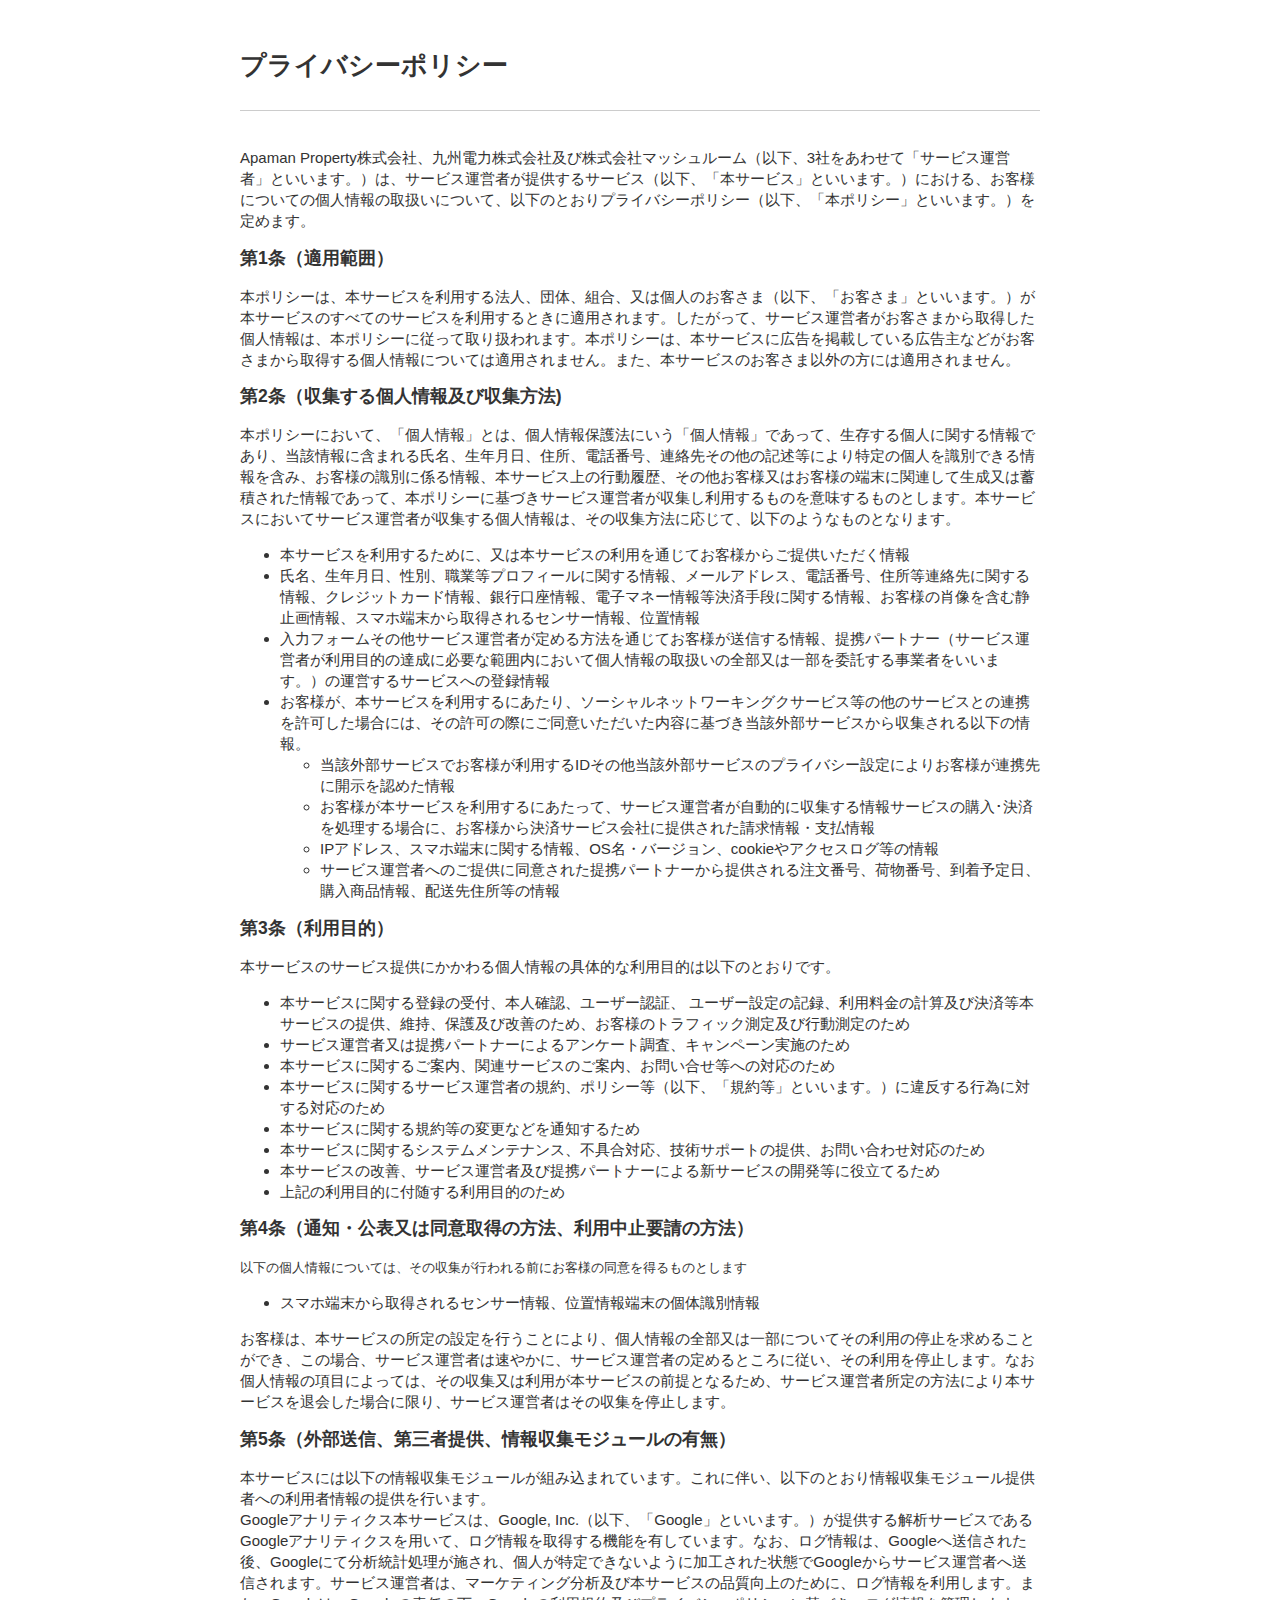
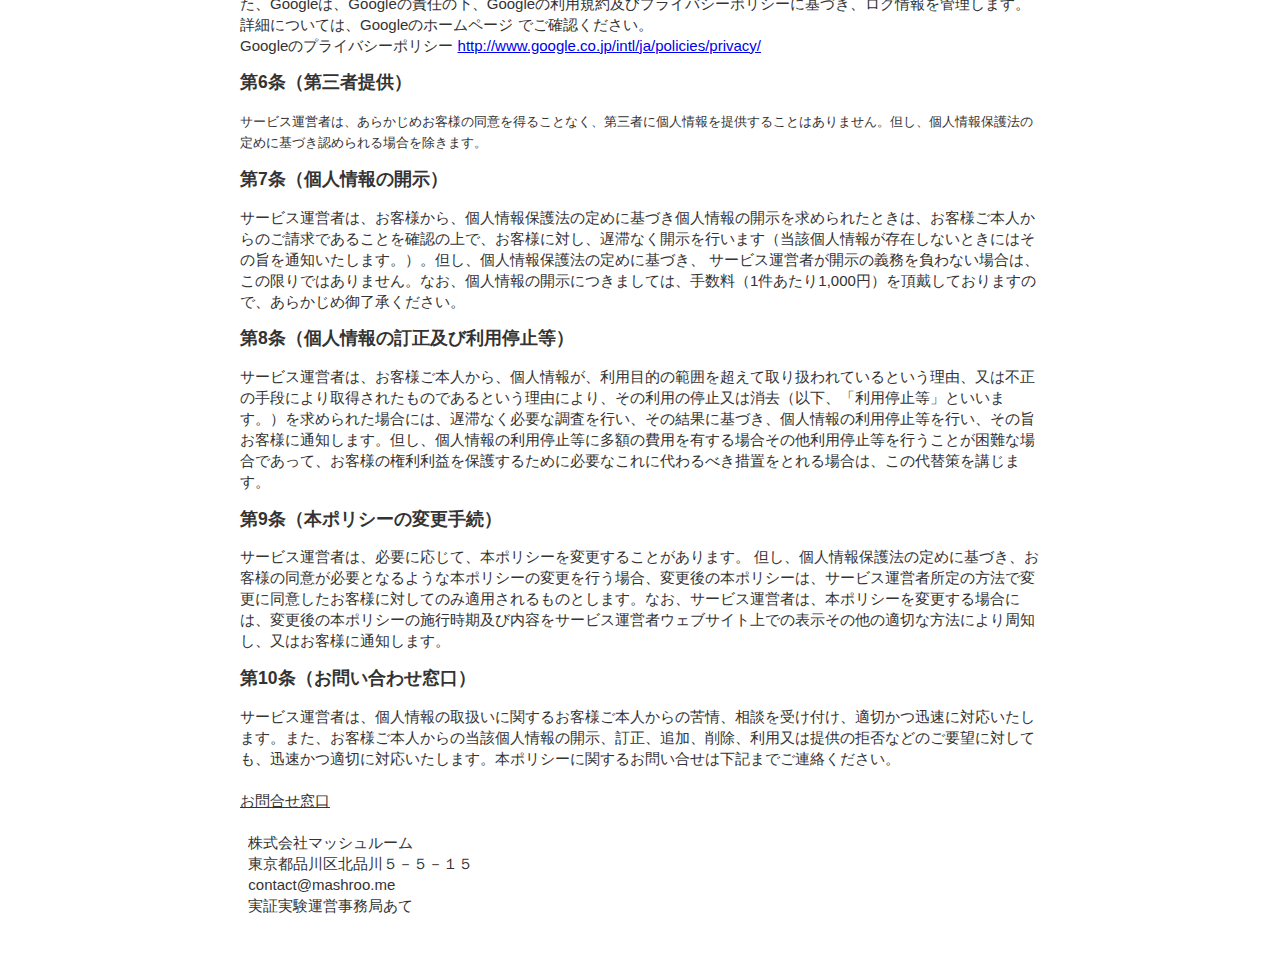
<file: pp_voxapaman.html>
<!DOCTYPE html>
    <html>
    <head>
      <meta charset="utf-8">
      <meta http-equiv="X-UA-Compatible" content="IE=edge">
      <!-- common.css -->
      <style>* {-webkit-tap-highlight-color: rgba(0,0,0,0);}html {-webkit-text-size-adjust: none;}body {font-family: -apple-system, Helvetica, Arial, sans-serif;margin: 0;padding: 20px;color: #333;word-wrap: break-word;}h1, h2, h3, h4, h5, h6 {line-height: 1.1;}img {max-width: 100% !important;height: auto;}blockquote {margin: 0;padding: 0 15px;color: #777;border-left: 4px solid #ddd;}hr {background-color: #ddd;border: 0;height: 1px;margin: 15px 0;}code {font-family: Menlo, Consolas, 'Ubuntu Mono', Monaco, 'source-code-pro', monospace;line-height: 1.4;margin: 0;padding: 0.2em 0;font-size: 90%;background-color: rgba(0,0,0,0.04);border-radius: 3px;}pre > code {margin: 0;padding: 0;font-size: 100%;word-break: normal;background: transparent;border: 0;}ol {list-style-type: decimal;}ol ol, ul ol {list-style-type: lower-latin;}ol ol ol, ul ol ol, ul ul ol, ol ul ol {list-style-type: lower-roman;}table {border-spacing: 0;border-collapse: collapse;margin-top: 0;margin-bottom: 16px;}table th {font-weight: bold;}table th, table td {padding: 6px 13px;border: 1px solid #ddd;}table tr {border-top: 1px solid #ccc;}table tr:nth-child(even) {background-color: #f8f8f8;}input[type="checkbox"] {cursor: default;margin-right: 0.5em;font-size: 13px;}.task-list-item {list-style-type: none;}.task-list-item+.task-list-item {margin-top: 3px;}.task-list-item input {float: left;margin: 0.3em 1em 0.25em -1.6em;vertical-align: middle;}#tag-field {margin: 8px 2px 10px;}#tag-field .tag {display: inline-block;background: #cadff3;border-radius: 4px;padding: 1px 8px;color: black;font-size: 12px;margin-right: 10px;line-height: 1.4;}</style>
      <!-- ace-static.css -->
      <style>.ace_static_highlight {white-space: pre-wrap;}.ace_static_highlight .ace_gutter {width: 2em;text-align: right;padding: 0 3px 0 0;margin-right: 3px;}.ace_static_highlight.ace_show_gutter > .ace_line {padding-left: 2.6em;}.ace_static_highlight .ace_line {position: relative;}.ace_static_highlight .ace_gutter-cell {-moz-user-select: -moz-none;-khtml-user-select: none;-webkit-user-select: none;user-select: none;top: 0;bottom: 0;left: 0;position: absolute;}.ace_static_highlight .ace_gutter-cell:before {content: counter(ace_line, decimal);counter-increment: ace_line;}.ace_static_highlight {counter-reset: ace_line;}</style>
      <style>.ace-monokai .ace_gutter {background: #2F3129;color: #8F908A}.ace-monokai .ace_print-margin {width: 1px;background: #555651}.ace-monokai {background-color: #272822;color: #F8F8F2}.ace-monokai .ace_cursor {color: #F8F8F0}.ace-monokai .ace_marker-layer .ace_selection {background: #49483E}.ace-monokai.ace_multiselect .ace_selection.ace_start {box-shadow: 0 0 3px 0px #272822;}.ace-monokai .ace_marker-layer .ace_step {background: rgb(102, 82, 0)}.ace-monokai .ace_marker-layer .ace_bracket {margin: -1px 0 0 -1px;border: 1px solid #49483E}.ace-monokai .ace_marker-layer .ace_active-line {background: #202020}.ace-monokai .ace_gutter-active-line {background-color: #272727}.ace-monokai .ace_marker-layer .ace_selected-word {border: 1px solid #49483E}.ace-monokai .ace_invisible {color: #52524d}.ace-monokai .ace_entity.ace_name.ace_tag,.ace-monokai .ace_keyword,.ace-monokai .ace_meta.ace_tag,.ace-monokai .ace_storage {color: #F92672}.ace-monokai .ace_punctuation,.ace-monokai .ace_punctuation.ace_tag {color: #fff}.ace-monokai .ace_constant.ace_character,.ace-monokai .ace_constant.ace_language,.ace-monokai .ace_constant.ace_numeric,.ace-monokai .ace_constant.ace_other {color: #AE81FF}.ace-monokai .ace_invalid {color: #F8F8F0;background-color: #F92672}.ace-monokai .ace_invalid.ace_deprecated {color: #F8F8F0;background-color: #AE81FF}.ace-monokai .ace_support.ace_constant,.ace-monokai .ace_support.ace_function {color: #66D9EF}.ace-monokai .ace_fold {background-color: #A6E22E;border-color: #F8F8F2}.ace-monokai .ace_storage.ace_type,.ace-monokai .ace_support.ace_class,.ace-monokai .ace_support.ace_type {font-style: italic;color: #66D9EF}.ace-monokai .ace_entity.ace_name.ace_function,.ace-monokai .ace_entity.ace_other,.ace-monokai .ace_entity.ace_other.ace_attribute-name,.ace-monokai .ace_variable {color: #A6E22E}.ace-monokai .ace_variable.ace_parameter {font-style: italic;color: #FD971F}.ace-monokai .ace_string {color: #E6DB74}.ace-monokai .ace_comment {color: #75715E}.ace-monokai .ace_indent-guide {background: url([data-uri]) right repeat-y}</style>
      <!-- export.css -->
      <style>
        body{margin:0 auto;max-width:800px;line-height:1.4}
        #nav{margin:5px 0 10px;font-size:15px}
        #titlearea{border-bottom:1px solid #ccc;font-size:17px;padding:10px 0;}
        #contentarea{font-size:15px;margin:16px 0}
        .cell{outline:0;min-height:20px;margin:5px 0;padding:5px 0;}
        .code-cell{font-family:Menlo,Consolas,'Ubuntu Mono',Monaco,'source-code-pro',monospace;font-size:12px;}
        .latex-cell{white-space:pre-wrap;}
      </style>
      <!-- User CSS -->
      <style> .text-cell {font-size: 15px;}.code-cell {font-size: 12px;}.markdown-cell {font-size: 15px;}.latex-cell {font-size: 15px;}</style>
    </head>
    <body>
      
      <div id="titlearea">
        <h2>プライバシーポリシー</h2>
      </div>
      <div id="contentarea"><div class="cell text-cell"><p>Apaman Property株式会社、九州電力株式会社及び株式会社マッシュルーム（以下、3社をあわせて「サービス運営者」といいます。）は、サービス運営者が提供するサービス（以下、「本サービス」といいます。）における、お客様についての個人情報の取扱いについて、以下のとおりプライバシーポリシー（以下、「本ポリシー」といいます。）を定めます。</p>
<h3>第1条（適用範囲）</h3>
<p>本ポリシーは、本サービスを利用する法人、団体、組合、又は個人のお客さま（以下、「お客さま」といいます。）が本サービスのすべてのサービスを利用するときに適用されます。したがって、サービス運営者がお客さまから取得した個人情報は、本ポリシーに従って取り扱われます。本ポリシーは、本サービスに広告を掲載している広告主などがお客さまから取得する個人情報については適用されません。また、本サービスのお客さま以外の方には適用されません。</p>
<h3>第2条（収集する個人情報及び収集方法)</h3>
<p>本ポリシーにおいて、「個人情報」とは、個人情報保護法にいう「個人情報」であって、生存する個人に関する情報であり、当該情報に含まれる氏名、生年月日、住所、電話番号、連絡先その他の記述等により特定の個人を識別できる情報を含み、お客様の識別に係る情報、本サービス上の行動履歴、その他お客様又はお客様の端末に関連して生成又は蓄積された情報であって、本ポリシーに基づきサービス運営者が収集し利用するものを意味するものとします。本サービスにおいてサービス運営者が収集する個人情報は、その収集方法に応じて、以下のようなものとなります。</p>
<ul>
<li>本サービスを利用するために、又は本サービスの利用を通じてお客様からご提供いただく情報<br></li>
<li>氏名、生年月日、性別、職業等プロフィールに関する情報、メールアドレス、電話番号、住所等連絡先に関する情報、クレジットカード情報、銀行口座情報、電子マネー情報等決済手段に関する情報、お客様の肖像を含む静止画情報、スマホ端末から取得されるセンサー情報、位置情報<br></li>
<li>入力フォームその他サービス運営者が定める方法を通じてお客様が送信する情報、提携パートナー（サービス運営者が利用目的の達成に必要な範囲内において個人情報の取扱いの全部又は一部を委託する事業者をいいます。）の運営するサービスへの登録情報<br></li>
<li>お客様が、本サービスを利用するにあたり、ソーシャルネットワーキングクサービス等の他のサービスとの連携を許可した場合には、その許可の際にご同意いただいた内容に基づき当該外部サービスから収集される以下の情報。</li><ul><li>当該外部サービスでお客様が利用するIDその他当該外部サービスのプライバシー設定によりお客様が連携先に開示を認めた情報</li><li>お客様が本サービスを利用するにあたって、サービス運営者が自動的に収集する情報サービスの購入･決済を処理する場合に、お客様から決済サービス会社に提供された請求情報・支払情報</li><li>IPアドレス、スマホ端末に関する情報、OS名・バージョン、cookieやアクセスログ等の情報</li><li>サービス運営者へのご提供に同意された提携パートナーから提供される注文番号、荷物番号、到着予定日、購入商品情報、配送先住所等の情報</li></ul>
</ul>
<h3>第3条（利用目的）</h3>
<p>本サービスのサービス提供にかかわる個人情報の具体的な利用目的は以下のとおりです。</p>
<ul>
<li>本サービスに関する登録の受付、本人確認、ユーザー認証、 ユーザー設定の記録、利用料金の計算及び決済等本サービスの提供、維持、保護及び改善のため、お客様のトラフィック測定及び行動測定のため</li><li>サービス運営者又は提携パートナーによるアンケート調査、キャンペーン実施のため<br></li><li>本サービスに関するご案内、関連サービスのご案内、お問い合せ等への対応のため&nbsp;<br></li><li>本サービスに関するサービス運営者の規約、ポリシー等（以下、「規約等」といいます。）に違反する行為に対する対応のため<br></li><li>本サービスに関する規約等の変更などを通知するため&nbsp;<br></li><li>本サービスに関するシステムメンテナンス、不具合対応、技術サポートの提供、お問い合わせ対応のため<br></li><li>本サービスの改善、サービス運営者及び提携パートナーによる新サービスの開発等に役立てるため<br></li><li>上記の利用目的に付随する利用目的のため</li></ul><h3>第4条（通知・公表又は同意取得の方法、利用中止要請の方法）</h3><div><span style="font-size: 13px;">以下の個人情報については、その収集が行われる前にお客様の同意を得るものとします</span></div><ul><li>スマホ端末から取得されるセンサー情報、位置情報端末の個体識別情報<br></li></ul>お客様は、本サービスの所定の設定を行うことにより、個人情報の全部又は一部についてその利用の停止を求めることができ、この場合、サービス運営者は速やかに、サービス運営者の定めるところに従い、その利用を停止します。なお個人情報の項目によっては、その収集又は利用が本サービスの前提となるため、サービス運営者所定の方法により本サービスを退会した場合に限り、サービス運営者はその収集を停止します。<br><h3>第5条（外部送信、第三者提供、情報収集モジュールの有無）</h3>本サービスには以下の情報収集モジュールが組み込まれています。これに伴い、以下のとおり情報収集モジュール提供者への利用者情報の提供を行います。<div>Googleアナリティクス本サービスは、Google, Inc.（以下、「Google」といいます。）が提供する解析サービスであるGoogleアナリティクスを用いて、ログ情報を取得する機能を有しています。なお、ログ情報は、Googleへ送信された後、Googleにて分析統計処理が施され、個人が特定できないように加工された状態でGoogleからサービス運営者へ送信されます。サービス運営者は、マーケティング分析及び本サービスの品質向上のために、ログ情報を利用します。また、Googleは、Googleの責任の下、Googleの利用規約及びプライバシーポリシーに基づき、ログ情報を管理します。詳細については、Googleのホームページ でご確認ください。</div><div>Googleのプライバシーポリシー <a href="http://www.google.co.jp/intl/ja/policies/privacy/">http://www.google.co.jp/intl/ja/policies/privacy/</a></div><div><h3>第6条（第三者提供）</h3><div><span style="font-size: 13px;">サービス運営者は、あらかじめお客様の同意を得ることなく、第三者に個人情報を提供することはありません。但し、個人情報保護法の定めに基づき認められる場合を除きます。</span></div><h3>第7条（個人情報の開示）</h3><div>サービス運営者は、お客様から、個人情報保護法の定めに基づき個人情報の開示を求められたときは、お客様ご本人からのご請求であることを確認の上で、お客様に対し、遅滞なく開示を行います（当該個人情報が存在しないときにはその旨を通知いたします。）。但し、個人情報保護法の定めに基づき、 サービス運営者が開示の義務を負わない場合は、この限りではありません。なお、個人情報の開示につきましては、手数料（1件あたり1,000円）を頂戴しておりますので、あらかじめ御了承ください。<br></div><h3>第8条（個人情報の訂正及び利用停止等）</h3><div>サービス運営者は、お客様ご本人から、個人情報が、利用目的の範囲を超えて取り扱われているという理由、又は不正の手段により取得されたものであるという理由により、その利用の停止又は消去（以下、「利用停止等」といいます。）を求められた場合には、遅滞なく必要な調査を行い、その結果に基づき、個人情報の利用停止等を行い、その旨お客様に通知します。但し、個人情報の利用停止等に多額の費用を有する場合その他利用停止等を行うことが困難な場合であって、お客様の権利利益を保護するために必要なこれに代わるべき措置をとれる場合は、この代替策を講じます。<br></div><h3>第9条（本ポリシーの変更手続）</h3>サービス運営者は、必要に応じて、本ポリシーを変更することがあります。 但し、個人情報保護法の定めに基づき、お客様の同意が必要となるような本ポリシーの変更を行う場合、変更後の本ポリシーは、サービス運営者所定の方法で変更に同意したお客様に対してのみ適用されるものとします。なお、サービス運営者は、本ポリシーを変更する場合には、変更後の本ポリシーの施行時期及び内容をサービス運営者ウェブサイト上での表示その他の適切な方法により周知し、又はお客様に通知します。<br></div><div>




<!--[if gte mso 9]><xml>
 <o:OfficeDocumentSettings>
  <o:AllowPNG/>
 </o:OfficeDocumentSettings>
</xml><![endif]-->


<!--[if gte mso 9]><xml>
 <w:WordDocument>
  <w:View>Normal</w:View>
  <w:Zoom>0</w:Zoom>
  <w:TrackMoves/>
  <w:TrackFormatting/>
  <w:PunctuationKerning/>
  <w:DisplayHorizontalDrawingGridEvery>0</w:DisplayHorizontalDrawingGridEvery>
  <w:DisplayVerticalDrawingGridEvery>2</w:DisplayVerticalDrawingGridEvery>
  <w:ValidateAgainstSchemas/>
  <w:SaveIfXMLInvalid>false</w:SaveIfXMLInvalid>
  <w:IgnoreMixedContent>false</w:IgnoreMixedContent>
  <w:AlwaysShowPlaceholderText>false</w:AlwaysShowPlaceholderText>
  <w:DoNotPromoteQF/>
  <w:LidThemeOther>EN-US</w:LidThemeOther>
  <w:LidThemeAsian>JA</w:LidThemeAsian>
  <w:LidThemeComplexScript>X-NONE</w:LidThemeComplexScript>
  <w:Compatibility>
   <w:SpaceForUL/>
   <w:BalanceSingleByteDoubleByteWidth/>
   <w:DoNotLeaveBackslashAlone/>
   <w:ULTrailSpace/>
   <w:DoNotExpandShiftReturn/>
   <w:AdjustLineHeightInTable/>
   <w:BreakWrappedTables/>
   <w:SnapToGridInCell/>
   <w:WrapTextWithPunct/>
   <w:UseAsianBreakRules/>
   <w:DontGrowAutofit/>
   <w:SplitPgBreakAndParaMark/>
   <w:EnableOpenTypeKerning/>
   <w:DontFlipMirrorIndents/>
   <w:OverrideTableStyleHps/>
   <w:UseFELayout/>
  </w:Compatibility>
  <m:mathPr>
   <m:mathFont m:val="Cambria Math"/>
   <m:brkBin m:val="before"/>
   <m:brkBinSub m:val="&#45;-"/>
   <m:smallFrac m:val="off"/>
   <m:dispDef/>
   <m:lMargin m:val="0"/>
   <m:rMargin m:val="0"/>
   <m:defJc m:val="centerGroup"/>
   <m:wrapIndent m:val="1440"/>
   <m:intLim m:val="subSup"/>
   <m:naryLim m:val="undOvr"/>
  </m:mathPr></w:WordDocument>
</xml><![endif]--><!--[if gte mso 9]><xml>
 <w:LatentStyles DefLockedState="false" DefUnhideWhenUsed="false"
  DefSemiHidden="false" DefQFormat="false" DefPriority="99"
  LatentStyleCount="377">
  <w:LsdException Locked="false" Priority="0" QFormat="true" Name="Normal"/>
  <w:LsdException Locked="false" Priority="9" QFormat="true" Name="heading 1"/>
  <w:LsdException Locked="false" Priority="9" SemiHidden="true"
   UnhideWhenUsed="true" QFormat="true" Name="heading 2"/>
  <w:LsdException Locked="false" Priority="9" SemiHidden="true"
   UnhideWhenUsed="true" QFormat="true" Name="heading 3"/>
  <w:LsdException Locked="false" Priority="9" SemiHidden="true"
   UnhideWhenUsed="true" QFormat="true" Name="heading 4"/>
  <w:LsdException Locked="false" Priority="9" SemiHidden="true"
   UnhideWhenUsed="true" QFormat="true" Name="heading 5"/>
  <w:LsdException Locked="false" Priority="9" SemiHidden="true"
   UnhideWhenUsed="true" QFormat="true" Name="heading 6"/>
  <w:LsdException Locked="false" Priority="9" SemiHidden="true"
   UnhideWhenUsed="true" QFormat="true" Name="heading 7"/>
  <w:LsdException Locked="false" Priority="9" SemiHidden="true"
   UnhideWhenUsed="true" QFormat="true" Name="heading 8"/>
  <w:LsdException Locked="false" Priority="9" SemiHidden="true"
   UnhideWhenUsed="true" QFormat="true" Name="heading 9"/>
  <w:LsdException Locked="false" SemiHidden="true" UnhideWhenUsed="true"
   Name="index 1"/>
  <w:LsdException Locked="false" SemiHidden="true" UnhideWhenUsed="true"
   Name="index 2"/>
  <w:LsdException Locked="false" SemiHidden="true" UnhideWhenUsed="true"
   Name="index 3"/>
  <w:LsdException Locked="false" SemiHidden="true" UnhideWhenUsed="true"
   Name="index 4"/>
  <w:LsdException Locked="false" SemiHidden="true" UnhideWhenUsed="true"
   Name="index 5"/>
  <w:LsdException Locked="false" SemiHidden="true" UnhideWhenUsed="true"
   Name="index 6"/>
  <w:LsdException Locked="false" SemiHidden="true" UnhideWhenUsed="true"
   Name="index 7"/>
  <w:LsdException Locked="false" SemiHidden="true" UnhideWhenUsed="true"
   Name="index 8"/>
  <w:LsdException Locked="false" SemiHidden="true" UnhideWhenUsed="true"
   Name="index 9"/>
  <w:LsdException Locked="false" Priority="39" SemiHidden="true"
   UnhideWhenUsed="true" Name="toc 1"/>
  <w:LsdException Locked="false" Priority="39" SemiHidden="true"
   UnhideWhenUsed="true" Name="toc 2"/>
  <w:LsdException Locked="false" Priority="39" SemiHidden="true"
   UnhideWhenUsed="true" Name="toc 3"/>
  <w:LsdException Locked="false" Priority="39" SemiHidden="true"
   UnhideWhenUsed="true" Name="toc 4"/>
  <w:LsdException Locked="false" Priority="39" SemiHidden="true"
   UnhideWhenUsed="true" Name="toc 5"/>
  <w:LsdException Locked="false" Priority="39" SemiHidden="true"
   UnhideWhenUsed="true" Name="toc 6"/>
  <w:LsdException Locked="false" Priority="39" SemiHidden="true"
   UnhideWhenUsed="true" Name="toc 7"/>
  <w:LsdException Locked="false" Priority="39" SemiHidden="true"
   UnhideWhenUsed="true" Name="toc 8"/>
  <w:LsdException Locked="false" Priority="39" SemiHidden="true"
   UnhideWhenUsed="true" Name="toc 9"/>
  <w:LsdException Locked="false" SemiHidden="true" UnhideWhenUsed="true"
   Name="Normal Indent"/>
  <w:LsdException Locked="false" SemiHidden="true" UnhideWhenUsed="true"
   Name="footnote text"/>
  <w:LsdException Locked="false" SemiHidden="true" UnhideWhenUsed="true"
   Name="annotation text"/>
  <w:LsdException Locked="false" SemiHidden="true" UnhideWhenUsed="true"
   Name="header"/>
  <w:LsdException Locked="false" SemiHidden="true" UnhideWhenUsed="true"
   Name="footer"/>
  <w:LsdException Locked="false" SemiHidden="true" UnhideWhenUsed="true"
   Name="index heading"/>
  <w:LsdException Locked="false" Priority="35" SemiHidden="true"
   UnhideWhenUsed="true" QFormat="true" Name="caption"/>
  <w:LsdException Locked="false" SemiHidden="true" UnhideWhenUsed="true"
   Name="table of figures"/>
  <w:LsdException Locked="false" SemiHidden="true" UnhideWhenUsed="true"
   Name="envelope address"/>
  <w:LsdException Locked="false" SemiHidden="true" UnhideWhenUsed="true"
   Name="envelope return"/>
  <w:LsdException Locked="false" SemiHidden="true" UnhideWhenUsed="true"
   Name="footnote reference"/>
  <w:LsdException Locked="false" SemiHidden="true" UnhideWhenUsed="true"
   Name="annotation reference"/>
  <w:LsdException Locked="false" SemiHidden="true" UnhideWhenUsed="true"
   Name="line number"/>
  <w:LsdException Locked="false" SemiHidden="true" UnhideWhenUsed="true"
   Name="page number"/>
  <w:LsdException Locked="false" SemiHidden="true" UnhideWhenUsed="true"
   Name="endnote reference"/>
  <w:LsdException Locked="false" SemiHidden="true" UnhideWhenUsed="true"
   Name="endnote text"/>
  <w:LsdException Locked="false" SemiHidden="true" UnhideWhenUsed="true"
   Name="table of authorities"/>
  <w:LsdException Locked="false" SemiHidden="true" UnhideWhenUsed="true"
   Name="macro"/>
  <w:LsdException Locked="false" SemiHidden="true" UnhideWhenUsed="true"
   Name="toa heading"/>
  <w:LsdException Locked="false" SemiHidden="true" UnhideWhenUsed="true"
   Name="List"/>
  <w:LsdException Locked="false" SemiHidden="true" UnhideWhenUsed="true"
   Name="List Bullet"/>
  <w:LsdException Locked="false" SemiHidden="true" UnhideWhenUsed="true"
   Name="List Number"/>
  <w:LsdException Locked="false" SemiHidden="true" UnhideWhenUsed="true"
   Name="List 2"/>
  <w:LsdException Locked="false" SemiHidden="true" UnhideWhenUsed="true"
   Name="List 3"/>
  <w:LsdException Locked="false" SemiHidden="true" UnhideWhenUsed="true"
   Name="List 4"/>
  <w:LsdException Locked="false" SemiHidden="true" UnhideWhenUsed="true"
   Name="List 5"/>
  <w:LsdException Locked="false" SemiHidden="true" UnhideWhenUsed="true"
   Name="List Bullet 2"/>
  <w:LsdException Locked="false" SemiHidden="true" UnhideWhenUsed="true"
   Name="List Bullet 3"/>
  <w:LsdException Locked="false" SemiHidden="true" UnhideWhenUsed="true"
   Name="List Bullet 4"/>
  <w:LsdException Locked="false" SemiHidden="true" UnhideWhenUsed="true"
   Name="List Bullet 5"/>
  <w:LsdException Locked="false" SemiHidden="true" UnhideWhenUsed="true"
   Name="List Number 2"/>
  <w:LsdException Locked="false" SemiHidden="true" UnhideWhenUsed="true"
   Name="List Number 3"/>
  <w:LsdException Locked="false" SemiHidden="true" UnhideWhenUsed="true"
   Name="List Number 4"/>
  <w:LsdException Locked="false" SemiHidden="true" UnhideWhenUsed="true"
   Name="List Number 5"/>
  <w:LsdException Locked="false" Priority="10" QFormat="true" Name="Title"/>
  <w:LsdException Locked="false" SemiHidden="true" UnhideWhenUsed="true"
   Name="Closing"/>
  <w:LsdException Locked="false" SemiHidden="true" UnhideWhenUsed="true"
   Name="Signature"/>
  <w:LsdException Locked="false" Priority="1" SemiHidden="true"
   UnhideWhenUsed="true" Name="Default Paragraph Font"/>
  <w:LsdException Locked="false" SemiHidden="true" UnhideWhenUsed="true"
   Name="Body Text"/>
  <w:LsdException Locked="false" SemiHidden="true" UnhideWhenUsed="true"
   Name="Body Text Indent"/>
  <w:LsdException Locked="false" SemiHidden="true" UnhideWhenUsed="true"
   Name="List Continue"/>
  <w:LsdException Locked="false" SemiHidden="true" UnhideWhenUsed="true"
   Name="List Continue 2"/>
  <w:LsdException Locked="false" SemiHidden="true" UnhideWhenUsed="true"
   Name="List Continue 3"/>
  <w:LsdException Locked="false" SemiHidden="true" UnhideWhenUsed="true"
   Name="List Continue 4"/>
  <w:LsdException Locked="false" SemiHidden="true" UnhideWhenUsed="true"
   Name="List Continue 5"/>
  <w:LsdException Locked="false" SemiHidden="true" UnhideWhenUsed="true"
   Name="Message Header"/>
  <w:LsdException Locked="false" Priority="11" QFormat="true" Name="Subtitle"/>
  <w:LsdException Locked="false" SemiHidden="true" UnhideWhenUsed="true"
   Name="Salutation"/>
  <w:LsdException Locked="false" SemiHidden="true" UnhideWhenUsed="true"
   Name="Date"/>
  <w:LsdException Locked="false" SemiHidden="true" UnhideWhenUsed="true"
   Name="Body Text First Indent"/>
  <w:LsdException Locked="false" SemiHidden="true" UnhideWhenUsed="true"
   Name="Body Text First Indent 2"/>
  <w:LsdException Locked="false" SemiHidden="true" UnhideWhenUsed="true"
   Name="Note Heading"/>
  <w:LsdException Locked="false" SemiHidden="true" UnhideWhenUsed="true"
   Name="Body Text 2"/>
  <w:LsdException Locked="false" SemiHidden="true" UnhideWhenUsed="true"
   Name="Body Text 3"/>
  <w:LsdException Locked="false" SemiHidden="true" UnhideWhenUsed="true"
   Name="Body Text Indent 2"/>
  <w:LsdException Locked="false" SemiHidden="true" UnhideWhenUsed="true"
   Name="Body Text Indent 3"/>
  <w:LsdException Locked="false" SemiHidden="true" UnhideWhenUsed="true"
   Name="Block Text"/>
  <w:LsdException Locked="false" SemiHidden="true" UnhideWhenUsed="true"
   Name="Hyperlink"/>
  <w:LsdException Locked="false" SemiHidden="true" UnhideWhenUsed="true"
   Name="FollowedHyperlink"/>
  <w:LsdException Locked="false" Priority="22" QFormat="true" Name="Strong"/>
  <w:LsdException Locked="false" Priority="20" QFormat="true" Name="Emphasis"/>
  <w:LsdException Locked="false" SemiHidden="true" UnhideWhenUsed="true"
   Name="Document Map"/>
  <w:LsdException Locked="false" SemiHidden="true" UnhideWhenUsed="true"
   Name="Plain Text"/>
  <w:LsdException Locked="false" SemiHidden="true" UnhideWhenUsed="true"
   Name="E-mail Signature"/>
  <w:LsdException Locked="false" SemiHidden="true" UnhideWhenUsed="true"
   Name="HTML Top of Form"/>
  <w:LsdException Locked="false" SemiHidden="true" UnhideWhenUsed="true"
   Name="HTML Bottom of Form"/>
  <w:LsdException Locked="false" SemiHidden="true" UnhideWhenUsed="true"
   Name="Normal (Web)"/>
  <w:LsdException Locked="false" SemiHidden="true" UnhideWhenUsed="true"
   Name="HTML Acronym"/>
  <w:LsdException Locked="false" SemiHidden="true" UnhideWhenUsed="true"
   Name="HTML Address"/>
  <w:LsdException Locked="false" SemiHidden="true" UnhideWhenUsed="true"
   Name="HTML Cite"/>
  <w:LsdException Locked="false" SemiHidden="true" UnhideWhenUsed="true"
   Name="HTML Code"/>
  <w:LsdException Locked="false" SemiHidden="true" UnhideWhenUsed="true"
   Name="HTML Definition"/>
  <w:LsdException Locked="false" SemiHidden="true" UnhideWhenUsed="true"
   Name="HTML Keyboard"/>
  <w:LsdException Locked="false" SemiHidden="true" UnhideWhenUsed="true"
   Name="HTML Preformatted"/>
  <w:LsdException Locked="false" SemiHidden="true" UnhideWhenUsed="true"
   Name="HTML Sample"/>
  <w:LsdException Locked="false" SemiHidden="true" UnhideWhenUsed="true"
   Name="HTML Typewriter"/>
  <w:LsdException Locked="false" SemiHidden="true" UnhideWhenUsed="true"
   Name="HTML Variable"/>
  <w:LsdException Locked="false" SemiHidden="true" UnhideWhenUsed="true"
   Name="Normal Table"/>
  <w:LsdException Locked="false" SemiHidden="true" UnhideWhenUsed="true"
   Name="annotation subject"/>
  <w:LsdException Locked="false" SemiHidden="true" UnhideWhenUsed="true"
   Name="No List"/>
  <w:LsdException Locked="false" SemiHidden="true" UnhideWhenUsed="true"
   Name="Outline List 1"/>
  <w:LsdException Locked="false" SemiHidden="true" UnhideWhenUsed="true"
   Name="Outline List 2"/>
  <w:LsdException Locked="false" SemiHidden="true" UnhideWhenUsed="true"
   Name="Outline List 3"/>
  <w:LsdException Locked="false" SemiHidden="true" UnhideWhenUsed="true"
   Name="Table Simple 1"/>
  <w:LsdException Locked="false" SemiHidden="true" UnhideWhenUsed="true"
   Name="Table Simple 2"/>
  <w:LsdException Locked="false" SemiHidden="true" UnhideWhenUsed="true"
   Name="Table Simple 3"/>
  <w:LsdException Locked="false" SemiHidden="true" UnhideWhenUsed="true"
   Name="Table Classic 1"/>
  <w:LsdException Locked="false" SemiHidden="true" UnhideWhenUsed="true"
   Name="Table Classic 2"/>
  <w:LsdException Locked="false" SemiHidden="true" UnhideWhenUsed="true"
   Name="Table Classic 3"/>
  <w:LsdException Locked="false" SemiHidden="true" UnhideWhenUsed="true"
   Name="Table Classic 4"/>
  <w:LsdException Locked="false" SemiHidden="true" UnhideWhenUsed="true"
   Name="Table Colorful 1"/>
  <w:LsdException Locked="false" SemiHidden="true" UnhideWhenUsed="true"
   Name="Table Colorful 2"/>
  <w:LsdException Locked="false" SemiHidden="true" UnhideWhenUsed="true"
   Name="Table Colorful 3"/>
  <w:LsdException Locked="false" SemiHidden="true" UnhideWhenUsed="true"
   Name="Table Columns 1"/>
  <w:LsdException Locked="false" SemiHidden="true" UnhideWhenUsed="true"
   Name="Table Columns 2"/>
  <w:LsdException Locked="false" SemiHidden="true" UnhideWhenUsed="true"
   Name="Table Columns 3"/>
  <w:LsdException Locked="false" SemiHidden="true" UnhideWhenUsed="true"
   Name="Table Columns 4"/>
  <w:LsdException Locked="false" SemiHidden="true" UnhideWhenUsed="true"
   Name="Table Columns 5"/>
  <w:LsdException Locked="false" SemiHidden="true" UnhideWhenUsed="true"
   Name="Table Grid 1"/>
  <w:LsdException Locked="false" SemiHidden="true" UnhideWhenUsed="true"
   Name="Table Grid 2"/>
  <w:LsdException Locked="false" SemiHidden="true" UnhideWhenUsed="true"
   Name="Table Grid 3"/>
  <w:LsdException Locked="false" SemiHidden="true" UnhideWhenUsed="true"
   Name="Table Grid 4"/>
  <w:LsdException Locked="false" SemiHidden="true" UnhideWhenUsed="true"
   Name="Table Grid 5"/>
  <w:LsdException Locked="false" SemiHidden="true" UnhideWhenUsed="true"
   Name="Table Grid 6"/>
  <w:LsdException Locked="false" SemiHidden="true" UnhideWhenUsed="true"
   Name="Table Grid 7"/>
  <w:LsdException Locked="false" SemiHidden="true" UnhideWhenUsed="true"
   Name="Table Grid 8"/>
  <w:LsdException Locked="false" SemiHidden="true" UnhideWhenUsed="true"
   Name="Table List 1"/>
  <w:LsdException Locked="false" SemiHidden="true" UnhideWhenUsed="true"
   Name="Table List 2"/>
  <w:LsdException Locked="false" SemiHidden="true" UnhideWhenUsed="true"
   Name="Table List 3"/>
  <w:LsdException Locked="false" SemiHidden="true" UnhideWhenUsed="true"
   Name="Table List 4"/>
  <w:LsdException Locked="false" SemiHidden="true" UnhideWhenUsed="true"
   Name="Table List 5"/>
  <w:LsdException Locked="false" SemiHidden="true" UnhideWhenUsed="true"
   Name="Table List 6"/>
  <w:LsdException Locked="false" SemiHidden="true" UnhideWhenUsed="true"
   Name="Table List 7"/>
  <w:LsdException Locked="false" SemiHidden="true" UnhideWhenUsed="true"
   Name="Table List 8"/>
  <w:LsdException Locked="false" SemiHidden="true" UnhideWhenUsed="true"
   Name="Table 3D effects 1"/>
  <w:LsdException Locked="false" SemiHidden="true" UnhideWhenUsed="true"
   Name="Table 3D effects 2"/>
  <w:LsdException Locked="false" SemiHidden="true" UnhideWhenUsed="true"
   Name="Table 3D effects 3"/>
  <w:LsdException Locked="false" SemiHidden="true" UnhideWhenUsed="true"
   Name="Table Contemporary"/>
  <w:LsdException Locked="false" SemiHidden="true" UnhideWhenUsed="true"
   Name="Table Elegant"/>
  <w:LsdException Locked="false" SemiHidden="true" UnhideWhenUsed="true"
   Name="Table Professional"/>
  <w:LsdException Locked="false" SemiHidden="true" UnhideWhenUsed="true"
   Name="Table Subtle 1"/>
  <w:LsdException Locked="false" SemiHidden="true" UnhideWhenUsed="true"
   Name="Table Subtle 2"/>
  <w:LsdException Locked="false" SemiHidden="true" UnhideWhenUsed="true"
   Name="Table Web 1"/>
  <w:LsdException Locked="false" SemiHidden="true" UnhideWhenUsed="true"
   Name="Table Web 2"/>
  <w:LsdException Locked="false" SemiHidden="true" UnhideWhenUsed="true"
   Name="Table Web 3"/>
  <w:LsdException Locked="false" SemiHidden="true" UnhideWhenUsed="true"
   Name="Balloon Text"/>
  <w:LsdException Locked="false" Priority="39" Name="Table Grid"/>
  <w:LsdException Locked="false" SemiHidden="true" UnhideWhenUsed="true"
   Name="Table Theme"/>
  <w:LsdException Locked="false" SemiHidden="true" Name="Placeholder Text"/>
  <w:LsdException Locked="false" Priority="1" QFormat="true" Name="No Spacing"/>
  <w:LsdException Locked="false" Priority="60" Name="Light Shading"/>
  <w:LsdException Locked="false" Priority="61" Name="Light List"/>
  <w:LsdException Locked="false" Priority="62" Name="Light Grid"/>
  <w:LsdException Locked="false" Priority="63" Name="Medium Shading 1"/>
  <w:LsdException Locked="false" Priority="64" Name="Medium Shading 2"/>
  <w:LsdException Locked="false" Priority="65" Name="Medium List 1"/>
  <w:LsdException Locked="false" Priority="66" Name="Medium List 2"/>
  <w:LsdException Locked="false" Priority="67" Name="Medium Grid 1"/>
  <w:LsdException Locked="false" Priority="68" Name="Medium Grid 2"/>
  <w:LsdException Locked="false" Priority="69" Name="Medium Grid 3"/>
  <w:LsdException Locked="false" Priority="70" Name="Dark List"/>
  <w:LsdException Locked="false" Priority="71" Name="Colorful Shading"/>
  <w:LsdException Locked="false" Priority="72" Name="Colorful List"/>
  <w:LsdException Locked="false" Priority="73" Name="Colorful Grid"/>
  <w:LsdException Locked="false" Priority="60" Name="Light Shading Accent 1"/>
  <w:LsdException Locked="false" Priority="61" Name="Light List Accent 1"/>
  <w:LsdException Locked="false" Priority="62" Name="Light Grid Accent 1"/>
  <w:LsdException Locked="false" Priority="63" Name="Medium Shading 1 Accent 1"/>
  <w:LsdException Locked="false" Priority="64" Name="Medium Shading 2 Accent 1"/>
  <w:LsdException Locked="false" Priority="65" Name="Medium List 1 Accent 1"/>
  <w:LsdException Locked="false" SemiHidden="true" Name="Revision"/>
  <w:LsdException Locked="false" Priority="34" QFormat="true"
   Name="List Paragraph"/>
  <w:LsdException Locked="false" Priority="29" QFormat="true" Name="Quote"/>
  <w:LsdException Locked="false" Priority="30" QFormat="true"
   Name="Intense Quote"/>
  <w:LsdException Locked="false" Priority="66" Name="Medium List 2 Accent 1"/>
  <w:LsdException Locked="false" Priority="67" Name="Medium Grid 1 Accent 1"/>
  <w:LsdException Locked="false" Priority="68" Name="Medium Grid 2 Accent 1"/>
  <w:LsdException Locked="false" Priority="69" Name="Medium Grid 3 Accent 1"/>
  <w:LsdException Locked="false" Priority="70" Name="Dark List Accent 1"/>
  <w:LsdException Locked="false" Priority="71" Name="Colorful Shading Accent 1"/>
  <w:LsdException Locked="false" Priority="72" Name="Colorful List Accent 1"/>
  <w:LsdException Locked="false" Priority="73" Name="Colorful Grid Accent 1"/>
  <w:LsdException Locked="false" Priority="60" Name="Light Shading Accent 2"/>
  <w:LsdException Locked="false" Priority="61" Name="Light List Accent 2"/>
  <w:LsdException Locked="false" Priority="62" Name="Light Grid Accent 2"/>
  <w:LsdException Locked="false" Priority="63" Name="Medium Shading 1 Accent 2"/>
  <w:LsdException Locked="false" Priority="64" Name="Medium Shading 2 Accent 2"/>
  <w:LsdException Locked="false" Priority="65" Name="Medium List 1 Accent 2"/>
  <w:LsdException Locked="false" Priority="66" Name="Medium List 2 Accent 2"/>
  <w:LsdException Locked="false" Priority="67" Name="Medium Grid 1 Accent 2"/>
  <w:LsdException Locked="false" Priority="68" Name="Medium Grid 2 Accent 2"/>
  <w:LsdException Locked="false" Priority="69" Name="Medium Grid 3 Accent 2"/>
  <w:LsdException Locked="false" Priority="70" Name="Dark List Accent 2"/>
  <w:LsdException Locked="false" Priority="71" Name="Colorful Shading Accent 2"/>
  <w:LsdException Locked="false" Priority="72" Name="Colorful List Accent 2"/>
  <w:LsdException Locked="false" Priority="73" Name="Colorful Grid Accent 2"/>
  <w:LsdException Locked="false" Priority="60" Name="Light Shading Accent 3"/>
  <w:LsdException Locked="false" Priority="61" Name="Light List Accent 3"/>
  <w:LsdException Locked="false" Priority="62" Name="Light Grid Accent 3"/>
  <w:LsdException Locked="false" Priority="63" Name="Medium Shading 1 Accent 3"/>
  <w:LsdException Locked="false" Priority="64" Name="Medium Shading 2 Accent 3"/>
  <w:LsdException Locked="false" Priority="65" Name="Medium List 1 Accent 3"/>
  <w:LsdException Locked="false" Priority="66" Name="Medium List 2 Accent 3"/>
  <w:LsdException Locked="false" Priority="67" Name="Medium Grid 1 Accent 3"/>
  <w:LsdException Locked="false" Priority="68" Name="Medium Grid 2 Accent 3"/>
  <w:LsdException Locked="false" Priority="69" Name="Medium Grid 3 Accent 3"/>
  <w:LsdException Locked="false" Priority="70" Name="Dark List Accent 3"/>
  <w:LsdException Locked="false" Priority="71" Name="Colorful Shading Accent 3"/>
  <w:LsdException Locked="false" Priority="72" Name="Colorful List Accent 3"/>
  <w:LsdException Locked="false" Priority="73" Name="Colorful Grid Accent 3"/>
  <w:LsdException Locked="false" Priority="60" Name="Light Shading Accent 4"/>
  <w:LsdException Locked="false" Priority="61" Name="Light List Accent 4"/>
  <w:LsdException Locked="false" Priority="62" Name="Light Grid Accent 4"/>
  <w:LsdException Locked="false" Priority="63" Name="Medium Shading 1 Accent 4"/>
  <w:LsdException Locked="false" Priority="64" Name="Medium Shading 2 Accent 4"/>
  <w:LsdException Locked="false" Priority="65" Name="Medium List 1 Accent 4"/>
  <w:LsdException Locked="false" Priority="66" Name="Medium List 2 Accent 4"/>
  <w:LsdException Locked="false" Priority="67" Name="Medium Grid 1 Accent 4"/>
  <w:LsdException Locked="false" Priority="68" Name="Medium Grid 2 Accent 4"/>
  <w:LsdException Locked="false" Priority="69" Name="Medium Grid 3 Accent 4"/>
  <w:LsdException Locked="false" Priority="70" Name="Dark List Accent 4"/>
  <w:LsdException Locked="false" Priority="71" Name="Colorful Shading Accent 4"/>
  <w:LsdException Locked="false" Priority="72" Name="Colorful List Accent 4"/>
  <w:LsdException Locked="false" Priority="73" Name="Colorful Grid Accent 4"/>
  <w:LsdException Locked="false" Priority="60" Name="Light Shading Accent 5"/>
  <w:LsdException Locked="false" Priority="61" Name="Light List Accent 5"/>
  <w:LsdException Locked="false" Priority="62" Name="Light Grid Accent 5"/>
  <w:LsdException Locked="false" Priority="63" Name="Medium Shading 1 Accent 5"/>
  <w:LsdException Locked="false" Priority="64" Name="Medium Shading 2 Accent 5"/>
  <w:LsdException Locked="false" Priority="65" Name="Medium List 1 Accent 5"/>
  <w:LsdException Locked="false" Priority="66" Name="Medium List 2 Accent 5"/>
  <w:LsdException Locked="false" Priority="67" Name="Medium Grid 1 Accent 5"/>
  <w:LsdException Locked="false" Priority="68" Name="Medium Grid 2 Accent 5"/>
  <w:LsdException Locked="false" Priority="69" Name="Medium Grid 3 Accent 5"/>
  <w:LsdException Locked="false" Priority="70" Name="Dark List Accent 5"/>
  <w:LsdException Locked="false" Priority="71" Name="Colorful Shading Accent 5"/>
  <w:LsdException Locked="false" Priority="72" Name="Colorful List Accent 5"/>
  <w:LsdException Locked="false" Priority="73" Name="Colorful Grid Accent 5"/>
  <w:LsdException Locked="false" Priority="60" Name="Light Shading Accent 6"/>
  <w:LsdException Locked="false" Priority="61" Name="Light List Accent 6"/>
  <w:LsdException Locked="false" Priority="62" Name="Light Grid Accent 6"/>
  <w:LsdException Locked="false" Priority="63" Name="Medium Shading 1 Accent 6"/>
  <w:LsdException Locked="false" Priority="64" Name="Medium Shading 2 Accent 6"/>
  <w:LsdException Locked="false" Priority="65" Name="Medium List 1 Accent 6"/>
  <w:LsdException Locked="false" Priority="66" Name="Medium List 2 Accent 6"/>
  <w:LsdException Locked="false" Priority="67" Name="Medium Grid 1 Accent 6"/>
  <w:LsdException Locked="false" Priority="68" Name="Medium Grid 2 Accent 6"/>
  <w:LsdException Locked="false" Priority="69" Name="Medium Grid 3 Accent 6"/>
  <w:LsdException Locked="false" Priority="70" Name="Dark List Accent 6"/>
  <w:LsdException Locked="false" Priority="71" Name="Colorful Shading Accent 6"/>
  <w:LsdException Locked="false" Priority="72" Name="Colorful List Accent 6"/>
  <w:LsdException Locked="false" Priority="73" Name="Colorful Grid Accent 6"/>
  <w:LsdException Locked="false" Priority="19" QFormat="true"
   Name="Subtle Emphasis"/>
  <w:LsdException Locked="false" Priority="21" QFormat="true"
   Name="Intense Emphasis"/>
  <w:LsdException Locked="false" Priority="31" QFormat="true"
   Name="Subtle Reference"/>
  <w:LsdException Locked="false" Priority="32" QFormat="true"
   Name="Intense Reference"/>
  <w:LsdException Locked="false" Priority="33" QFormat="true" Name="Book Title"/>
  <w:LsdException Locked="false" Priority="37" SemiHidden="true"
   UnhideWhenUsed="true" Name="Bibliography"/>
  <w:LsdException Locked="false" Priority="39" SemiHidden="true"
   UnhideWhenUsed="true" QFormat="true" Name="TOC Heading"/>
  <w:LsdException Locked="false" Priority="41" Name="Plain Table 1"/>
  <w:LsdException Locked="false" Priority="42" Name="Plain Table 2"/>
  <w:LsdException Locked="false" Priority="43" Name="Plain Table 3"/>
  <w:LsdException Locked="false" Priority="44" Name="Plain Table 4"/>
  <w:LsdException Locked="false" Priority="45" Name="Plain Table 5"/>
  <w:LsdException Locked="false" Priority="40" Name="Grid Table Light"/>
  <w:LsdException Locked="false" Priority="46" Name="Grid Table 1 Light"/>
  <w:LsdException Locked="false" Priority="47" Name="Grid Table 2"/>
  <w:LsdException Locked="false" Priority="48" Name="Grid Table 3"/>
  <w:LsdException Locked="false" Priority="49" Name="Grid Table 4"/>
  <w:LsdException Locked="false" Priority="50" Name="Grid Table 5 Dark"/>
  <w:LsdException Locked="false" Priority="51" Name="Grid Table 6 Colorful"/>
  <w:LsdException Locked="false" Priority="52" Name="Grid Table 7 Colorful"/>
  <w:LsdException Locked="false" Priority="46"
   Name="Grid Table 1 Light Accent 1"/>
  <w:LsdException Locked="false" Priority="47" Name="Grid Table 2 Accent 1"/>
  <w:LsdException Locked="false" Priority="48" Name="Grid Table 3 Accent 1"/>
  <w:LsdException Locked="false" Priority="49" Name="Grid Table 4 Accent 1"/>
  <w:LsdException Locked="false" Priority="50" Name="Grid Table 5 Dark Accent 1"/>
  <w:LsdException Locked="false" Priority="51"
   Name="Grid Table 6 Colorful Accent 1"/>
  <w:LsdException Locked="false" Priority="52"
   Name="Grid Table 7 Colorful Accent 1"/>
  <w:LsdException Locked="false" Priority="46"
   Name="Grid Table 1 Light Accent 2"/>
  <w:LsdException Locked="false" Priority="47" Name="Grid Table 2 Accent 2"/>
  <w:LsdException Locked="false" Priority="48" Name="Grid Table 3 Accent 2"/>
  <w:LsdException Locked="false" Priority="49" Name="Grid Table 4 Accent 2"/>
  <w:LsdException Locked="false" Priority="50" Name="Grid Table 5 Dark Accent 2"/>
  <w:LsdException Locked="false" Priority="51"
   Name="Grid Table 6 Colorful Accent 2"/>
  <w:LsdException Locked="false" Priority="52"
   Name="Grid Table 7 Colorful Accent 2"/>
  <w:LsdException Locked="false" Priority="46"
   Name="Grid Table 1 Light Accent 3"/>
  <w:LsdException Locked="false" Priority="47" Name="Grid Table 2 Accent 3"/>
  <w:LsdException Locked="false" Priority="48" Name="Grid Table 3 Accent 3"/>
  <w:LsdException Locked="false" Priority="49" Name="Grid Table 4 Accent 3"/>
  <w:LsdException Locked="false" Priority="50" Name="Grid Table 5 Dark Accent 3"/>
  <w:LsdException Locked="false" Priority="51"
   Name="Grid Table 6 Colorful Accent 3"/>
  <w:LsdException Locked="false" Priority="52"
   Name="Grid Table 7 Colorful Accent 3"/>
  <w:LsdException Locked="false" Priority="46"
   Name="Grid Table 1 Light Accent 4"/>
  <w:LsdException Locked="false" Priority="47" Name="Grid Table 2 Accent 4"/>
  <w:LsdException Locked="false" Priority="48" Name="Grid Table 3 Accent 4"/>
  <w:LsdException Locked="false" Priority="49" Name="Grid Table 4 Accent 4"/>
  <w:LsdException Locked="false" Priority="50" Name="Grid Table 5 Dark Accent 4"/>
  <w:LsdException Locked="false" Priority="51"
   Name="Grid Table 6 Colorful Accent 4"/>
  <w:LsdException Locked="false" Priority="52"
   Name="Grid Table 7 Colorful Accent 4"/>
  <w:LsdException Locked="false" Priority="46"
   Name="Grid Table 1 Light Accent 5"/>
  <w:LsdException Locked="false" Priority="47" Name="Grid Table 2 Accent 5"/>
  <w:LsdException Locked="false" Priority="48" Name="Grid Table 3 Accent 5"/>
  <w:LsdException Locked="false" Priority="49" Name="Grid Table 4 Accent 5"/>
  <w:LsdException Locked="false" Priority="50" Name="Grid Table 5 Dark Accent 5"/>
  <w:LsdException Locked="false" Priority="51"
   Name="Grid Table 6 Colorful Accent 5"/>
  <w:LsdException Locked="false" Priority="52"
   Name="Grid Table 7 Colorful Accent 5"/>
  <w:LsdException Locked="false" Priority="46"
   Name="Grid Table 1 Light Accent 6"/>
  <w:LsdException Locked="false" Priority="47" Name="Grid Table 2 Accent 6"/>
  <w:LsdException Locked="false" Priority="48" Name="Grid Table 3 Accent 6"/>
  <w:LsdException Locked="false" Priority="49" Name="Grid Table 4 Accent 6"/>
  <w:LsdException Locked="false" Priority="50" Name="Grid Table 5 Dark Accent 6"/>
  <w:LsdException Locked="false" Priority="51"
   Name="Grid Table 6 Colorful Accent 6"/>
  <w:LsdException Locked="false" Priority="52"
   Name="Grid Table 7 Colorful Accent 6"/>
  <w:LsdException Locked="false" Priority="46" Name="List Table 1 Light"/>
  <w:LsdException Locked="false" Priority="47" Name="List Table 2"/>
  <w:LsdException Locked="false" Priority="48" Name="List Table 3"/>
  <w:LsdException Locked="false" Priority="49" Name="List Table 4"/>
  <w:LsdException Locked="false" Priority="50" Name="List Table 5 Dark"/>
  <w:LsdException Locked="false" Priority="51" Name="List Table 6 Colorful"/>
  <w:LsdException Locked="false" Priority="52" Name="List Table 7 Colorful"/>
  <w:LsdException Locked="false" Priority="46"
   Name="List Table 1 Light Accent 1"/>
  <w:LsdException Locked="false" Priority="47" Name="List Table 2 Accent 1"/>
  <w:LsdException Locked="false" Priority="48" Name="List Table 3 Accent 1"/>
  <w:LsdException Locked="false" Priority="49" Name="List Table 4 Accent 1"/>
  <w:LsdException Locked="false" Priority="50" Name="List Table 5 Dark Accent 1"/>
  <w:LsdException Locked="false" Priority="51"
   Name="List Table 6 Colorful Accent 1"/>
  <w:LsdException Locked="false" Priority="52"
   Name="List Table 7 Colorful Accent 1"/>
  <w:LsdException Locked="false" Priority="46"
   Name="List Table 1 Light Accent 2"/>
  <w:LsdException Locked="false" Priority="47" Name="List Table 2 Accent 2"/>
  <w:LsdException Locked="false" Priority="48" Name="List Table 3 Accent 2"/>
  <w:LsdException Locked="false" Priority="49" Name="List Table 4 Accent 2"/>
  <w:LsdException Locked="false" Priority="50" Name="List Table 5 Dark Accent 2"/>
  <w:LsdException Locked="false" Priority="51"
   Name="List Table 6 Colorful Accent 2"/>
  <w:LsdException Locked="false" Priority="52"
   Name="List Table 7 Colorful Accent 2"/>
  <w:LsdException Locked="false" Priority="46"
   Name="List Table 1 Light Accent 3"/>
  <w:LsdException Locked="false" Priority="47" Name="List Table 2 Accent 3"/>
  <w:LsdException Locked="false" Priority="48" Name="List Table 3 Accent 3"/>
  <w:LsdException Locked="false" Priority="49" Name="List Table 4 Accent 3"/>
  <w:LsdException Locked="false" Priority="50" Name="List Table 5 Dark Accent 3"/>
  <w:LsdException Locked="false" Priority="51"
   Name="List Table 6 Colorful Accent 3"/>
  <w:LsdException Locked="false" Priority="52"
   Name="List Table 7 Colorful Accent 3"/>
  <w:LsdException Locked="false" Priority="46"
   Name="List Table 1 Light Accent 4"/>
  <w:LsdException Locked="false" Priority="47" Name="List Table 2 Accent 4"/>
  <w:LsdException Locked="false" Priority="48" Name="List Table 3 Accent 4"/>
  <w:LsdException Locked="false" Priority="49" Name="List Table 4 Accent 4"/>
  <w:LsdException Locked="false" Priority="50" Name="List Table 5 Dark Accent 4"/>
  <w:LsdException Locked="false" Priority="51"
   Name="List Table 6 Colorful Accent 4"/>
  <w:LsdException Locked="false" Priority="52"
   Name="List Table 7 Colorful Accent 4"/>
  <w:LsdException Locked="false" Priority="46"
   Name="List Table 1 Light Accent 5"/>
  <w:LsdException Locked="false" Priority="47" Name="List Table 2 Accent 5"/>
  <w:LsdException Locked="false" Priority="48" Name="List Table 3 Accent 5"/>
  <w:LsdException Locked="false" Priority="49" Name="List Table 4 Accent 5"/>
  <w:LsdException Locked="false" Priority="50" Name="List Table 5 Dark Accent 5"/>
  <w:LsdException Locked="false" Priority="51"
   Name="List Table 6 Colorful Accent 5"/>
  <w:LsdException Locked="false" Priority="52"
   Name="List Table 7 Colorful Accent 5"/>
  <w:LsdException Locked="false" Priority="46"
   Name="List Table 1 Light Accent 6"/>
  <w:LsdException Locked="false" Priority="47" Name="List Table 2 Accent 6"/>
  <w:LsdException Locked="false" Priority="48" Name="List Table 3 Accent 6"/>
  <w:LsdException Locked="false" Priority="49" Name="List Table 4 Accent 6"/>
  <w:LsdException Locked="false" Priority="50" Name="List Table 5 Dark Accent 6"/>
  <w:LsdException Locked="false" Priority="51"
   Name="List Table 6 Colorful Accent 6"/>
  <w:LsdException Locked="false" Priority="52"
   Name="List Table 7 Colorful Accent 6"/>
  <w:LsdException Locked="false" SemiHidden="true" UnhideWhenUsed="true"
   Name="Mention"/>
  <w:LsdException Locked="false" SemiHidden="true" UnhideWhenUsed="true"
   Name="Smart Hyperlink"/>
  <w:LsdException Locked="false" SemiHidden="true" UnhideWhenUsed="true"
   Name="Hashtag"/>
  <w:LsdException Locked="false" SemiHidden="true" UnhideWhenUsed="true"
   Name="Unresolved Mention"/>
  <w:LsdException Locked="false" SemiHidden="true" UnhideWhenUsed="true"
   Name="Smart Link"/>
  <w:LsdException Locked="false" SemiHidden="true" UnhideWhenUsed="true"
   Name="Smart Link Error"/>
 </w:LatentStyles>
</xml><![endif]-->

<!--[if gte mso 10]>
<style>
 /* Style Definitions */
 table.MsoNormalTable
	{mso-style-name:標準の表;
	mso-tstyle-rowband-size:0;
	mso-tstyle-colband-size:0;
	mso-style-noshow:yes;
	mso-style-priority:99;
	mso-style-parent:"";
	mso-padding-alt:0mm 5.4pt 0mm 5.4pt;
	mso-para-margin:0mm;
	mso-para-margin-bottom:.0001pt;
	mso-pagination:widow-orphan;
	font-size:10.5pt;
	mso-bidi-font-size:11.0pt;
	font-family:"Century",serif;
	mso-ascii-font-family:Century;
	mso-ascii-theme-font:minor-latin;
	mso-hansi-font-family:Century;
	mso-hansi-theme-font:minor-latin;
	mso-font-kerning:1.0pt;}
</style>
<![endif]-->



<!--StartFragment-->

<h3 style="line-height: 1.1;">第10条（お問い合わせ窓口）</h3><div><div>サービス運営者は、個人情報の取扱いに関するお客様ご本人からの苦情、相談を受け付け、適切かつ迅速に対応いたします。また、お客様ご本人からの当該個人情報の開示、訂正、追加、削除、利用又は提供の拒否などのご要望に対しても、迅速かつ適切に対応いたします。本ポリシーに関するお問い合せは下記までご連絡ください。<br></div><div><br></div><div><u>お問合せ窓口</u><br></div><div><br></div><div><div>&nbsp; 株式会社マッシュルーム</div><div>&nbsp; 東京都品川区北品川５－５－１５</div><div>&nbsp; contact@mashroo.me</div></div></div><div>&nbsp; 実証実験運営事務局あて</div>

<!--EndFragment--></div></div></div>
      <script></script>
    </body>
    </html>
</file>
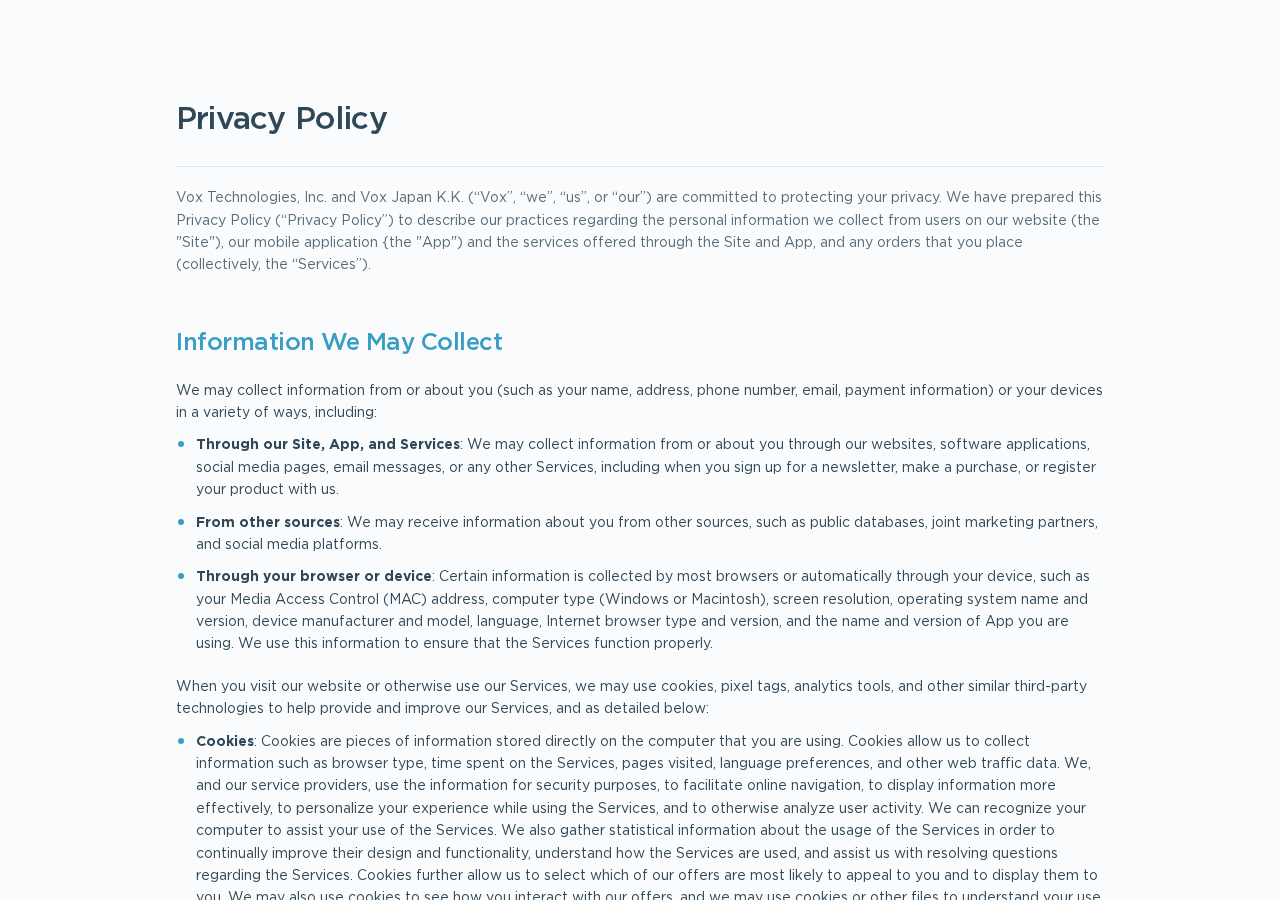
<file: privacy.html>
<!doctype html>
<html>
<head>
	<meta charset="UTF-8">
	<meta name="viewport" content="width=device-width, height=device-height, initial-scale=1.0, viewport-fit=cover">
	<meta name="apple-mobile-web-app-capable" content="yes" />

	<!-- Page Title -->
	<title>Privacy Policy | Vox</title>

	<!-- Compressed Styles -->
	<link href="css/slides.min.css?42331" rel="stylesheet" type="text/css">

	<!-- Custom Styles -->
    <link href="css/custom.css" rel="stylesheet" type="text/css">

	<!-- jQuery 3.4.1 -->
	<script src="https://ajax.googleapis.com/ajax/libs/jquery/3.4.1/jquery.min.js"></script>

	<!-- Compressed Scripts -->
	<script src="js/slides.min.js?42331" type="text/javascript"></script>

	<!-- Custom Scripts -->
	<!-- <script src="js/custom.js" type="text/javascript"></script> -->
	
	<!-- Fonts and Material Icons -->
	<link rel="stylesheet" as="font" href="https://fonts.googleapis.com/css?family=Roboto:100,300,400,500,600,700|Material+Icons"/>
	<link href="https://fonts.googleapis.com/css?family=Noto+Sans+JP:300,400,500,700&display=swap&subset=japanese" rel="stylesheet">
		<style type="text/css">
				.slides,
				.slides p {
					font-family: 'GothamPro', sans-serif;
					font-weight: 200;
					font-size: 14px;
				}
				.slides h1,
				.slides h2,
				.slides h3,
				.slides h6 {
					font-family: 'GothamPro', sans-serif;
					font-weight: 400;
				}
				.slides h1 {
					letter-spacing: -.8px
				}
				.slides h2 {
					letter-spacing: -.5px
				}
				.slides h3 {
					letter-spacing: -.2px
				}

				h1{
					font-size: 32px;
				}
				.section-title{
					border-bottom-width: 1px;
					border-bottom-style: solid;
					border-bottom-color: #DBE9F0;
					margin-bottom: 35px;
					padding-bottom: 25px;
					padding-top: 0px;
					position: relative;
					top: 0px;
					margin-top: 0px;
				}
				h2{
					font-size: 24px !important; 
					color: #3A9EC3 !important;
				}
				h3{
					font-size: 18px !important;
					color: #3A9EC3 !important;
					text-transform: none !important;
				}
				.slides h4,
				.slides h5 {
					font-family: 'GothamPro', sans-serif;
					font-weight: 500;
				}
				.slides .button,
				.slides .slides-form {
					font-family: 'GothamPro', sans-serif;
					font-weight: 600;
				}
				ul{
				}
				li {
				  list-style: none  !important;
				  position: relative  !important;
				  margin-bottom: 10px  !important;
				  padding-left: 20px  !important;
				  line-height: 1.6  !important
				}
				li:before {
				  content: ""  !important;
				  position: absolute  !important;
				  width: 6px  !important;
				  height: 6px  !important;
				  left: 2px  !important;
				  top: 7px  !important;
				  border-radius: 50%  !important;
				  background:#3A9EC3  !important
				}
				.slide.whiteSlide{
				  color: #304757  !important
				}
				.p, blockquote, p{
				  line-height: 1.6  !important;
				  margin-bottom: 10px  !important
				}
				a{
				  color: #3A9EC3  !important;
				  font-weight: 600  !important
				}
				
			@media (max-width: 768px) {
				h1{
					font-size: 28px;
				}
				h2{
					font-size: 22px !important;
				}
				.container .wrap2 .spaceWrap, .container .wrap2.spaceWrap, .container .wrap2:not(.noSpaces){
					padding: 20px calc(2% + 15px);
				}	
			}
				
			</style>
			
			<style>
			  /* numbered lists */
			  .list.decimal li { list-style-type: decimal;}
			  .list.decimal-leading-zero li { list-style-type: decimal-leading-zero;}
			</style>
			
	<link rel="apple-touch-icon" sizes="180x180" href="/apple-touch-icon.png">
	<link rel="icon" type="image/png" sizes="32x32" href="/favicon-32x32.png">
	<link rel="icon" type="image/png" sizes="16x16" href="/favicon-16x16.png">
	<link rel="manifest" href="/site.webmanifest">
	<link rel="mask-icon" href="/safari-pinned-tab.svg" color="#5bbad5">
	<meta name="msapplication-TileColor" content="#da532c">
	<meta name="theme-color" content="#ffffff">
	
</head>
<body class="slides">
		

<!-- Slide -->
<section class="slide whiteSlide">
  <div class="content">
    <div class="container">
      <div class="wrap2">

        <div class="fix-10-12 left">
          <h1 class="margin-top-4 margin-bottom-2 section-title">Privacy Policy</h1>
          
          <p class="opacity-8 ">Vox Technologies, Inc. and Vox Japan K.K. (“Vox”, “we”, “us”, or “our”) are committed to protecting your privacy. We have prepared this Privacy Policy (“Privacy Policy”) to describe our practices regarding the personal information we collect from users on our website (the "Site"), our mobile application {the "App") and the services offered through the Site and App, and any orders that you place (collectively, the “Services”).</p>


          <h2 class="small  margin-top-5 margin-bottom-2 ">Information We May Collect</h2>
		  <p class="margin-bottom-1 ">We may collect information from or about you (such as your name, address, phone number, email, payment information) or your devices in a variety of ways, including:</p>
          <ul>
			  <li><strong>Through our Site, App, and Services</strong>: We may collect information from or about you through our websites, software applications, social media pages, email messages, or any other Services, including when you sign up for a newsletter, make a purchase, or register your product with us.</li>
			  <li><strong>From other sources</strong>: We may receive information about you from other sources, such as public databases, joint marketing partners, and social media platforms.</li>
			  <li><strong>Through your browser or device</strong>: Certain information is collected by most browsers or automatically through your device, such as your Media Access Control (MAC) address, computer type (Windows or Macintosh), screen resolution, operating system name and version, device manufacturer and model, language, Internet browser type and version, and the name and version of App you are using. We use this information to ensure that the Services function properly.</li>
		  </ul>      
		  <p class="margin-top-2 margin-bottom-1 ">When you visit our website or otherwise use our Services, we may use cookies, pixel tags, analytics tools, and other similar third-party technologies to help provide and improve our Services, and as detailed below:</p>
		  <ul>
				<li><strong>Cookies</strong>: Cookies are pieces of information stored directly on the computer that you are using. Cookies allow us to collect information such as browser type, time spent on the Services, pages visited, language preferences, and other web traffic data. We, and our service providers, use the information for security purposes, to facilitate online navigation, to display information more effectively, to personalize your experience while using the Services, and to otherwise analyze user activity. We can recognize your computer to assist your use of the Services. We also gather statistical information about the usage of the Services in order to continually improve their design and functionality, understand how the Services are used, and assist us with resolving questions regarding the Services. Cookies further allow us to select which of our offers are most likely to appeal to you and to display them to you. We may also use cookies to see how you interact with our offers, and we may use cookies or other files to understand your use of our websites.</li>
				<li><strong>Opting out of Cookies</strong>: If you do not want information collected through the use of cookies when using your Vox Account or our website, there is a simple procedure in most browsers (e.g., Safari, Chrome, Firefox) that allows you to automatically decline cookies or gives you the choice of declining or accepting the transfer to your computer of a particular cookie(s). However, if you do not accept these cookies, you may experience some inconvenience in your use of the Services. For example, we may not be able to recognize your computer, and you may need to log in every time you visit the applicable Services.</li>
				<li><strong>Pixel tags and other similar technologies</strong>: Pixel tags (also known as web beacons and clear GIFs) may be used in connection with some Services to, among other things, track the actions of users of the Services (including email recipients), measure the success of our marketing campaigns, and compile statistics about usage of the Services and response rates.</li>
				<li><strong>Analytics tools</strong>: We use website and application analytics services provided by third parties (such as Google Analytics) that use cookies and other similar technologies to collect information about website or application use and to report trends, without identifying individual visitors. The third parties that provide us with these services may also collect information about your use of third-party websites. You can learn how to opt out of analytics by downloading the Google Analytics opt-out browser add-on, available <a href="https://tools.google.com/dlpage/gaoptout" target="_blank">here.</a></li>
		  </ul>    
		  <p class="margin-top-2 margin-bottom-2 ">We retain the information we collect from or about you, our products, and our services for the period necessary to fulfill the purposes outlined in this Policy unless a longer retention period is required or permitted by law. When the information is no longer necessary for these purposes, we delete it or keep it in a form that does not identify you. When determining this retention period, we take into account various criteria, such as the type of products and services requested by or provided to you, the nature of our relationship with you, the impact on the services we provide to you if we delete some information from or about you, and retention periods required by law.</p>
		  <p class="margin-bottom-2 ">We also collect information in a form that does not, on its own, permit direct association with any specific individual. We may collect, use, transfer, and disclose non-personally identifiable data for any purpose. If we do combine non-personally identifiable data with your personal information, the combined information will be treated as personal information for as long as it remains combined.</p>
		  
		  <h2 class="small  margin-top-5 margin-bottom-2 ">How We May Use Your Information</h2>
		  <p>We may use information we collect to:</p>
		  <p >(1) Communicate with you</p>
		  <p>(2) Fulfill our products and services</p>
		  <p class="margin-bottom-2">(3) Improve and enhance development of our products and services</p>
		  <p>This includes contacting you (or other necessary parties) to advise you of important safety-related information, present products and offers tailored to you, or to respond to your inquiries and fulfill your requests for product information, newsletters, or other events.</p>
		  
		  <h3 class="small  margin-top-3 margin-bottom-2 ">To communicate with you</h3>
		  <p class="margin-bottom-1 ">We may use information we collect to communicate with you, including:</p>
		  <ul>
			  <li>To respond to your inquiries and fulfill your requests, such as to send you newsletters or product information, information alerts, information about events, or brochures.</li>
			  <li>To advise you of important safety-related information about your Vox products.</li>
			  <li>From time to time, we may send administrative information to you, such as information regarding our products and services, and changes to our terms, conditions, and policies. Due to this information being important to your interaction with Vox, you may not opt out of receiving these communications.</li>
			  <li>To present products and offers tailored to you and to enhance our lists with information from other sources.</li>
			  <li>To allow you to participate in contests and similar promotions and to administer these activities.</li>
			  <li>To facilitate social sharing and communications functionality.</li>
			  <li>You can opt out of receiving promotional-related communications at any time by using the "Unsubscribe" link contained in each email.</li>
		  </ul>   	 

		  <h3 class="small  margin-top-3 margin-bottom-2">To fulfill our products and services</h3>
	      <p class="margin-bottom-1 ">We may use information we collect to provide our products and services, including:</p>
		  <ul>
				<li>To complete and fulfill your purchase, including to process your payments, fulfill your requests for product leasing, have your order installed or delivered to you, communicate with you regarding your purchase, and provide you with related customer service.</li>
				<li>We may use your information, including device identification number or other product serial number, to verify identity, assist with your request, and to determine appropriate services. For example, we may use the device identification number to determine which product you may need assistance with.</li>
				<li>To provide service to your Vox product, such as to contact you with service recommendations and to deliver over-the-air updates to your product.</li>
				<li>To monitor your Vox product’s performance and provide services related to your product.</li>
				<li>To deliver any other services you have requested.</li>
		  </ul>  
		  
		  <h3 class="small  margin-top-3 margin-bottom-2">To improve and enhance development of our products and services</h3>
			<p class="margin-bottom-1 ">We also may use information we collect for other purposes, including:</p>
			<ul>
				  <li>To develop and promote new products and services, and to improve or modify our existing products and services.</li>
				  <li>To analyze and improve the safety and security of our products and services.</li>
				  <li>For our business purposes, such as data analysis, audits, fraud monitoring and prevention, identifying usage trends, determining the effectiveness of our promotional campaigns, and operating and expanding our business activities.</li>
				  <li>Except as described above and below, Vox may use or share non-personally identifiable information for any purpose, such as for operational or research purposes, for industry analysis, to improve or modify our products and services, to better tailor our products and services to your needs, and where legally required.</li>
			</ul>   
  
		  <h2 class="small  margin-top-5 margin-bottom-2 ">Sharing Your Information</h2>
			<p class="margin-bottom-1 ">We may share information with:</p>
			<p>(1) Our service providers and business partners when necessary to perform services on our or on your behalf</p>
			<p>(2) Third parties you authorize</p>
			<p class="margin-bottom-2">(3) Other third parties as required by law</p>
			<p>Some examples of when we may share your information include, payment processing, order fulfillment, product installation, customer service, marketing, service or repair, and other similar services.</p>
			<p>We do not sell your personal information to anyone for any purpose, period.</p>
			
    		<h3 class="small  margin-top-3 margin-bottom-2 ">With our service providers and business partners</h3>
			  <p class="margin-bottom-1 ">We may share information with our service providers and business partners or Vox affiliates (companies that are owned or controlled by Vox Technologies, Inc. and companies in which Vox Technologies, Inc. has a substantial ownership interest) when necessary to perform services on our or on your behalf, such as in the following:</p>
			  <ul>
				  <li>With our third party service providers and channel partners to provide services such as website hosting, data analysis and storage, payment processing, order fulfillment and product installation, wireless connectivity to Vox products, information technology and related infrastructure, customer service, product design, product diagnostics, maintenance or related services, email delivery, credit card processing, auditing, marketing, and other similar services.</li>
				  <li>With repair estimate providers and any insurance company to enable Vox or third party service center or providers to perform services on your device such as repair or maintenance. When you request Vox to perform certain services, we share limited information about you and the device with these parties to help provide you with an accurate repair estimate and to facilitate payment.</li>
				  <li>With other third party business partners to the extent that they are involved in the purchase, lease, or service of your Vox products. We share limited information from or about you or your Vox products to allow you to take advantage of those services if you elect to utilize them, with such partners as finance institutions, leasing, registration, title companies, permitting authorities and insurance companies.</li>
			  </ul>   	 
			<h3 class="small  margin-top-3 margin-bottom-2">With third parties you authorize</h3>
			  <p class="margin-bottom-1">We may share information with other third parties you authorize, such as in the following circumstances:</p>
			  <ul>
					<li>With our certified installers, where we do not directly sell you the products that you have requested.</li>
					<li>With third party service centers or providers, if you choose to utilize them. Note that some information about you is stored on certain Vox products and may be accessible directly to the third party service centers or providers that you choose to utilize to diagnose or service your Vox product.</li>
					<li>With third-party sponsors of contests and similar promotions, if you elect to participate.</li>
					<li>With your social media account provider, if you connect your Vox Account and your social media account. If you do so, you authorize us to share information with your social media account provider and you understand that the use of the information we share will be governed by the social media account provider’s privacy policy.</li>
			  </ul>  
			  <p class="margin-top-2 margin-bottom-2">We do not share information that personally identifies you with unaffiliated third parties for their marketing purposes unless you opt in to that sharing. If you wish to opt out of any processing of information for which you have provided your prior explicit opt-in consent, you may do so by contacting us as indicated in the “How to contact us” section below.</p>
			  
			<h3 class="small  margin-top-3 margin-bottom-2">With other third parties when required by law or other circumstances</h3>
			  <p class="margin-bottom-1">Vox may transfer and disclose information, including information that may or may not personally identify you, to third parties to comply with a legal obligation (including, but not limited to, subpoenas or other court orders); when we believe in good faith that the law requires it; in response to a lawful request by governmental authorities conducting an investigation, including to comply with law enforcement requirements; to verify or enforce our policies and procedures; to respond to an emergency; to prevent or stop activity we may consider to be, or to pose a risk of being, illegal, unethical or legally actionable; or to protect the rights, property, safety, or security of our products and services, Vox, third parties, visitors, or the public, as determined by us in our sole discretion.</p>
			  <p class="margin-bottom-1">We may also share information in other circumstances, such as:</p>
			  <ul>
					<li>With your employer or the owner of the Vox product, if you do not directly own it and as authorized under applicable law.</li>
					<li>With a third party in connection with any reorganization, merger, sale, joint venture, assignment, transfer, or other disposition of all or any portion of our business, assets, or stock (including in connection with any bankruptcy or similar proceedings).</li>
			  </ul>  

		  <h2 class="small  margin-top-5 margin-bottom-2 ">Choice and Transparency</h2>
		  <p class="margin-bottom-1 ">We enable you to access and control the data that we collect, use and share from or about you, or your use of our products or services, including through device permissions, in-app settings, marketing opt-outs, and disabling collection of certain device data. </p>
		  
		  <h3 class="small  margin-top-3 margin-bottom-2 ">Rights and Choices</h3>
			<ul>
				<li>Configuring your browser to decline or accept cookies.</li>
				<li>Opting out of analytics tools.</li>
				<li>Enabling or disabling the collection and sharing of certain data to support advanced features in your device.</li>
				<li>Disabling the collection of performance data from your Vox product.</li>
				<li>Opting out of other types of data processing for which you have provided your prior explicit opt-in consent.</li>
			</ul>  
			<p class="margin-top-2 margin-bottom-1"><strong>Electronic communications</strong>: If you no longer want to receive promotional-related emails or messages via the Vox app from us, you may opt out of receiving them by following the opt-out instructions in the communication received from us, by changing your communication preferences from the "Manage preferences" link contained in each email, or by contacting us as indicated in the “How to contact us” section below. Please note that we may still send you important administrative and safety messages even if you opt out of receiving marketing messages.</p>
		    <p class="margin-top-1 margin-bottom-1"><strong>Telephone calls or text communications</strong>: By providing a cell phone number when placing an order with us, you consent to receive promotional-related text messages that may be sent using automated means from or on behalf of Vox. Your consent to receive these messages is not a condition of any purchase. If you would like to stop receiving promotional-related or automated text messages from us, simply follow the instructions in the text message you received. If you receive a marketing-related call from us and do not want to receive similar calls in the future, or if you do not want to receive automated calls from us, simply ask to be placed on our “do not call” list. Please note that you may still receive manually placed text messages regarding administrative, safety, or product service issues even if you opt out of receiving marketing or automated text messages.</p>
		    <p class="margin-top-1 margin-bottom-1"><strong>Data privacy requests</strong>: In certain jurisdictions you may have the rights to request access to and receive information about certain data that we maintain about you; update and correct inaccuracies in that information; have the information restricted or deleted; object or withdraw your consent to certain uses of information; and lodge a complaint with your local supervisory authority. You may also have the right to data portability with regard to the data you provided to us. These rights may be limited in some circumstances by local law. You have several methods to exercise your rights, including: </p>
 		    <ul>
				 <li>If you would like to exercise your rights in relation to information from or about you, you may do so by contacting us as indicated in the “How to contact us” section below.</li>
				 <li>You can access your Vox Account to update the information from or about you in that account at any time.</li>
			 </ul>  
		
		  <h3 class="small  margin-top-3 margin-bottom-2 ">Protection of Personal Information</h3>
		  <p class="margin-top-1 margin-bottom-1">We seek to use reasonable organizational, technical, and administrative measures to protect information within our organization. Unfortunately, no data transmission or storage system can be guaranteed to be 100% secure. If you have reason to believe that your interaction with us is no longer secure (for example, if you feel that the security of any account with us has been compromised), please immediately notify us of the problem by contacting us in accordance with the “How to contact us” section below.</p>
		  <p class="margin-top-1 margin-bottom-1">Additionally, if you sell or transfer your Vox product to another person, please notify us so that we can determine whether additional steps are required to help safeguard information from or about you from disclosure to the purchaser or transferee of the Vox product.</p>
		  <p class="margin-top-1 margin-bottom-1">This Policy does not address, and we are not responsible for, the privacy, information, or other practices of any third parties, including any third party operating any site or service to which our Services link. The inclusion of a link on our Services does not imply endorsement of the linked site or service by us or by our affiliates, nor does it imply an affiliation with the third party.</p>
		  <p class="margin-top-1 margin-bottom-1">In addition, our products and services are not directed to individuals under the age of sixteen (16), and we request that these individuals not provide any information to Vox.</p>
		  
		  <h3 class="small  margin-top-3 margin-bottom-2">Cross Border Transfers</h3>
			<p class="margin-top-1 margin-bottom-1">Our products and services are controlled and operated from Japan. Information from or about you or your use of our products or services may be stored and processed in any country where we have facilities or in which we engage service providers. Those countries may not have the same data protection laws as the country in which you initially provided that information. When we transfer information from or about you or your use of our products or services to other countries, we will protect it as described in this Privacy Policy. By using our products or services, or otherwise providing information to us, you consent to the transfer of information from or about you or your use of our products or services to countries outside of your country of residence, including Japan.</p>
			<p class="margin-top-1 margin-bottom-1">We may rely on various legal grounds to collect, use, and otherwise process your information, including: your consent; that the information is necessary for the performance of a contract with you; to comply with a legal obligation; to protect your, or someone else’s vital interests; or for a legitimate interest that is balanced against your rights and interests. These legitimate interests may include Vox’s interest in improving its products and services, enhancing safety and security, protecting Vox or its business partners against wrongful conduct, and responding to customer inquiries and claims. Where applicable, we will inform you whether and why we need certain information from you, for example, whether we need the information to fulfill a legal or contractual requirement and what the consequences are of not providing the information.</p>

		  <h3 class="small  margin-top-3 margin-bottom-2 ">Updates to This Policy</h3>
		  <p class="margin-top-1 margin-bottom-1">We may occasionally update this Policy. Please take a look at the “Last Updated” legend at the bottom of this page to see when this Policy was last revised. Any changes to this Privacy Policy will become effective when we post the revised Privacy Policy on our Services. By using our products or services, or otherwise providing information to us following these changes, you accept the revised Privacy Policy.</p>
	
		<h2 class="small  margin-top-5 margin-bottom-2 ">How to Contact Us</h2>
		  <p class="margin-bottom-1 ">For questions or comments, to opt out from certain services, or to submit a data privacy request, please <a href="https://vox.delivery/contact">contact us.</a></p>
		 
		<p class="margin-top-5 margin-bottom-4">Last Updated June 2021</p>

        </div>
        
      </div>
    </div>
  </div>
</section>

</body>
</html>
</file>
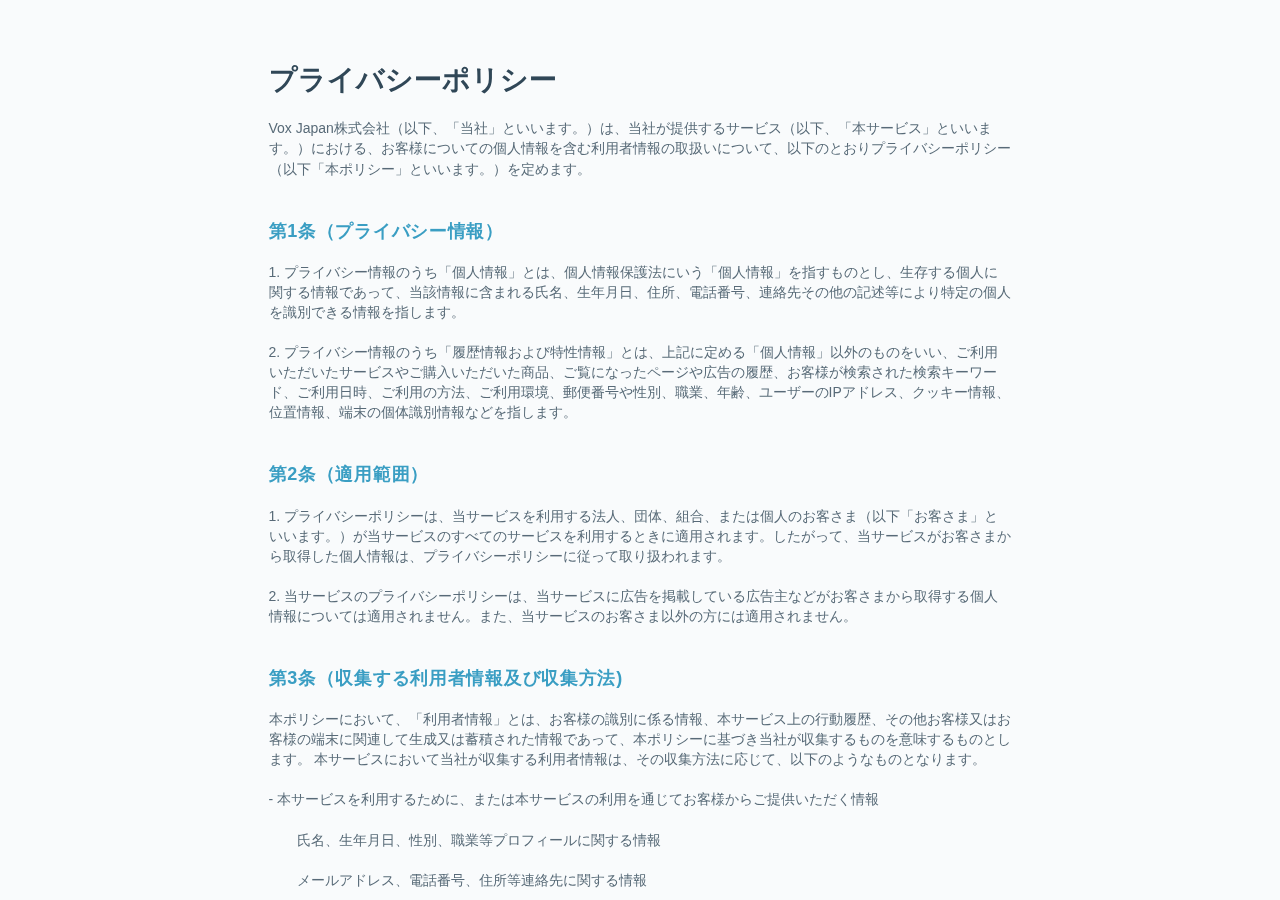
<file: privacy_app_ja.html>
<!doctype html>
<html>
<head>
	<meta charset="UTF-8">
	<meta name="viewport" content="width=device-width, height=device-height, initial-scale=1.0, viewport-fit=cover">
	<meta name="apple-mobile-web-app-capable" content="yes" />

	<!-- Page Title -->
	<title>Vox - プライバシーポリシー</title>

	<!-- Compressed Styles -->
	<link href="css/slides.min.css?42331" rel="stylesheet" type="text/css">

<!-- Custom Styles -->
  <link href="css/custom.css" rel="stylesheet" type="text/css">

<!-- jQuery 3.4.1 -->
<script src="https://ajax.googleapis.com/ajax/libs/jquery/3.4.1/jquery.min.js"></script>

	<!-- Compressed Scripts -->
	<script src="js/slides.min.js?42331" type="text/javascript"></script>

<!-- Custom Scripts -->
<!-- <script src="js/custom.js" type="text/javascript"></script> -->

<!-- Fonts and Material Icons -->
<link rel="stylesheet" as="font" href="https://fonts.googleapis.com/css?family=Roboto:100,300,400,500,600,700|Material+Icons"/>
<link href="https://fonts.googleapis.com/css?family=Noto+Sans+JP:300,400,500,700&display=swap&subset=japanese" rel="stylesheet">
	<style type="text/css">
			.slides,
			.slides p {
				font-family: 'TazuganeGothicStdN', sans-serif;
				font-weight: 400;
				font-size: 14px;
			}
			.slides h1,
			.slides h2,
			.slides h3,
			.slides h6 {
				font-family: 'TazuganeGothicStdN', sans-serif;
				font-weight: 600;
			}
			h2{
				font-size: 28px;
			}
			h3{
				font-size: 18px !important;
			}
			.slides h4,
			.slides h5 {
				font-family: 'GothamPro', sans-serif;
				font-weight: 500;
			}
			.slides .button,
			.slides .slides-form {
				font-family: 'GothamPro', sans-serif;
				font-weight: 600;
			}
		</style>
		
		<style>
		  /* numbered lists */
		  .list.decimal li { list-style-type: decimal;}
		  .list.decimal-leading-zero li { list-style-type: decimal-leading-zero;}
		</style>
</head>
<body class="slides smoothScroll noPreload animated">
		

<!-- Slide -->
<section class="slide whiteSlide">
  <div class="content">
    <div class="container">
      <div class="wrap2">

        <div class="fix-8-12 left">
          <h2 class="margin-bottom-2 ae-1">プライバシーポリシー</h2>
          
          <p class=" ae-2"><span class="opacity-8">Vox Japan株式会社（以下、「当社」といいます。）は、当社が提供するサービス（以下、「本サービス」といいます。）における、お客様についての個人情報を含む利用者情報の取扱いについて、以下のとおりプライバシーポリシー（以下「本ポリシー」といいます。）を定めます。</span></p>


          <h3 class="small  margin-top-4 margin-bottom-2 ae-3">第1条（プライバシー情報）</h3>
          <p class=" ae-4"><span class="opacity-8">1. プライバシー情報のうち「個人情報」とは、個人情報保護法にいう「個人情報」を指すものとし、生存する個人に関する情報であって、当該情報に含まれる氏名、生年月日、住所、電話番号、連絡先その他の記述等により特定の個人を識別できる情報を指します。
</span></p>
          <p class=" ae-4"><span class="opacity-8">2. プライバシー情報のうち「履歴情報および特性情報」とは、上記に定める「個人情報」以外のものをいい、ご利用いただいたサービスやご購入いただいた商品、ご覧になったページや広告の履歴、お客様が検索された検索キーワード、ご利用日時、ご利用の方法、ご利用環境、郵便番号や性別、職業、年齢、ユーザーのIPアドレス、クッキー情報、位置情報、端末の個体識別情報などを指します。</span></p>
          
          <h3 class="small  margin-top-4 margin-bottom-2 ae-3">第2条（適用範囲）</h3>
          <p class=" ae-4"><span class="opacity-8">1. プライバシーポリシーは、当サービスを利用する法人、団体、組合、または個人のお客さま（以下「お客さま」といいます。）が当サービスのすべてのサービスを利用するときに適用されます。したがって、当サービスがお客さまから取得した個人情報は、プライバシーポリシーに従って取り扱われます。</span></p>
          <p class=" ae-4"><span class="opacity-8">2. 当サービスのプライバシーポリシーは、当サービスに広告を掲載している広告主などがお客さまから取得する個人情報については適用されません。また、当サービスのお客さま以外の方には適用されません。</span></p>
          
          <h3 class="small  margin-top-4 margin-bottom-2 ae-3">第3条（収集する利用者情報及び収集方法)</h3>
          <p class=" ae-4"><span class="opacity-8">本ポリシーにおいて、「利用者情報」とは、お客様の識別に係る情報、本サービス上の行動履歴、その他お客様又はお客様の端末に関連して生成又は蓄積された情報であって、本ポリシーに基づき当社が収集するものを意味するものとします。 本サービスにおいて当社が収集する利用者情報は、その収集方法に応じて、以下のようなものとなります。</span></p>
		  <p class=" ae-4" ><span class="opacity-8">- 本サービスを利用するために、または本サービスの利用を通じてお客様からご提供いただく情報</span></p>
			  <p class=" ae-4" style="padding-left:2em"><span class="opacity-8">氏名、生年月日、性別、職業等プロフィールに関する情報</span></p>
			  <p class=" ae-4" style="padding-left:2em"><span class="opacity-8">メールアドレス、電話番号、住所等連絡先に関する情報</span></p>
			  <p class=" ae-4" style="padding-left:2em"><span class="opacity-8">ユーザーの肖像を含む静止画情報</span></p>
			  <p class=" ae-4" style="padding-left:2em"><span class="opacity-8">スマホ端末から取得されるセンサー情報、位置情報</span></p>
			  <p class=" ae-4" style="padding-left:2em"><span class="opacity-8">入力フォームその他当社が定める方法を通じてユーザーが送信する情報</span></p>
			  <p class=" ae-4" style="padding-left:2em"><span class="opacity-8">提携パートナー運営サービスへの登録情報</span></p>
		  <p class=" ae-4"><span class="opacity-8">- お客様が本サービスの利用において、他のサービスと連携を許可することにより、当該他のサービスからご提供いただく情報</span></p>
			  <p class=" ae-4" style="padding-left:2em"><span class="opacity-8">ユーザーが、本サービスを利用するにあたり、ソーシャルネットワーキングクサービス等の他のサービスとの連携を許可した場合には、その許可の際にご同意いただいた内容に基づき、以下の情報を当該外部サービスから収集します。
	</span></p>
			<p class=" ae-4" style="padding-left:4em"><span class="opacity-8">・ 当該外部サービスでお客様が利用するID</span></p>
			<p class=" ae-4" style="padding-left:4em"><span class="opacity-8">・ その他当該外部サービスのプライバシー設定によりお客様が連携先に開示を認めた情報</span></p>
     	  <p class=" ae-4"><span class="opacity-8">- お客様が本サービスを利用するにあたって、当社が自動的に収集する情報</span></p>
		    <p class=" ae-4" style="padding-left:2em"><span class="opacity-8">サービスの購入･決済を処理する場合に、お客様から決済サービス会社に提供された請求情報･支払情報</span></p>
		    <p class=" ae-4" style="padding-left:2em"><span class="opacity-8">IPアドレス、スマホ端末に関する情報、OS名・バージョン、cookieやアクセスログ等の情報</span></p>
		    <p class=" ae-4" style="padding-left:2em"><span class="opacity-8">当社へのご提供に同意された提携パートナーから提供される注文番号、荷物番号、到着予定日、購入商品情報、配送先住所等の情報</span></p>
		    
		  <h3 class="small  margin-top-4 margin-bottom-2 ae-3">第4条（利用目的）</h3>
          <p class=" ae-4"><span class="opacity-8">本サービスのサービス提供にかかわる利用者情報の具体的な利用目的は以下のとおりです。</span></p>
          	<p class=" ae-4" style="padding-left:2em"><span class="opacity-8">1. 本サービスに関する登録の受付、本人確認、ユーザー認証、 ユーザー設定の記録、利用料金の計算決済等本サービスの提供、維持、保護及び改善のため</span></p>
		  	<p class=" ae-4" style="padding-left:2em"><span class="opacity-8">2. お客様のトラフィック測定及び行動測定のため</span></p>
		  	<p class=" ae-4" style="padding-left:2em"><span class="opacity-8">3. 広告の配信、表示及び効果測定のため</span></p>
		  	<p class=" ae-4" style="padding-left:2em"><span class="opacity-8">4. 当社または提携するパートナー企業（以下、「提携パートナー」といいます。）が発行するポイント加算・交換のため</span></p>
		  	<p class=" ae-4" style="padding-left:2em"><span class="opacity-8">5. 当社または提携パートナーによるアンケート調査、キャンペーン実施のため</span></p>
		  	<p class=" ae-4" style="padding-left:2em"><span class="opacity-8">6. 本サービスに関するご案内、関連サービスのご案内、お問い合せ等への対応のため </span></p>
		  	<p class=" ae-4" style="padding-left:2em"><span class="opacity-8">7. 本サービスに関する当社の規約、ポリシー等（以下「規約等」といいます。）に違反する行為に対する対応のため</span></p>
		  	<p class=" ae-4" style="padding-left:2em"><span class="opacity-8">8. 本サービスに関する規約等の変更などを通知するため </span></p>
		  	<p class=" ae-4" style="padding-left:2em"><span class="opacity-8">9. 本サービスに関するシステムメンテナンス、不具合対応、技術サポートの提供、お問い合わせ対応のため</span></p>
		  	<p class=" ae-4" style="padding-left:2em"><span class="opacity-8">10. 本サービスの改善、当社および提携パートナーによる新サービスの開発等に役立てるため</span></p>
		  	<p class=" ae-4" style="padding-left:2em"><span class="opacity-8">11. 上記の利用目的に付随する利用目的のため</span></p>

			<h3 class="small  margin-top-4 margin-bottom-2 ae-3">第5条（通知・公表又は同意取得の方法、利用中止要請の方法）</h3>
			          <p class=" ae-4"><span class="opacity-8">以下の利用者情報については、その収集が行われる前にお客様の同意を得るものとします</span></p>
						  <p class=" ae-4" style="padding-left:2em"><span class="opacity-8">スマホ端末から取得されるセンサー情報、位置情報</span></p>
						  <p class=" ae-4" style="padding-left:2em"><span class="opacity-8">端末の個体識別情報</span></p>
					  <p class=" ae-4"><span class="opacity-8">お客様は、本サービスの所定の設定を行うことにより、利用者情報の全部又は一部についてその利用の停止を求めることができ、この場合、当社は速やかに、当社の定めるところに従い、その利用を停止します。なお利用者情報の項目によっては、その収集又は利用が本サービスの前提となるため、当社所定の方法により本サービスを退会した場合に限り、当社はその収集を停止します。</span></p>	
					  
			<h3 class="small  margin-top-4 margin-bottom-2 ae-3">第6条（外部送信、第三者提供、情報収集モジュールの有無）</h3>
			          <p class=" ae-4"><span class="opacity-8">本サービスには以下の情報収集モジュールが組み込まれています。これに伴い、以下のとおり情報収集モジュール提供者への利用者情報の提供を行います。</span></p>
						  <p class=" ae-4" style="padding-left:2em"><span class="opacity-8">Googleアナリティクス</span></p>
						  	<p class=" ae-4" style="padding-left:4em"><span class="opacity-8">本サービスは、Google, Inc.（以下「Google」）が提供する解析サービスであるGoogleアナリティクスを用いて、ログ情報を取得する機能を有しています。なお、ログ情報は、Googleへ送信された後、Googleにて分析統計処理が施され、個人が特定できないように加工された状態でGoogleから当社へ送信されます。</span></p>
						  	<p class=" ae-4" style="padding-left:4em"><span class="opacity-8">当社は、マーケティング分析及び本サービスの品質向上のために、ログ情報を利用します。また、Googleは、Googleの責任の下、Googleの利用規約及びプライバシーポリシーに基づき、ログ情報を管理します。詳細については、Googleのホームページ でご確認ください。</span></p>
						  	<p class=" ae-4" style="padding-left:4em"><span class="opacity-8">Googleのプライバシーポリシー　http://www.google.co.jp/intl/ja/policies/privacy/</span></p>
						  	
		  	<h3 class="small  margin-top-4 margin-bottom-2 ae-3">第7条（第三者提供）</h3>
      <p class=" ae-4"><span class="opacity-8">当社は、次に掲げる場合を除いて、あらかじめお客様の同意を得ることなく、第三者に個人情報を提供することはありません。ただし、個人情報保護法その他の法令で認められる場合を除きます。</span></p>
		  <p class=" ae-4" style="padding-left:2em"><span class="opacity-8">1. 法令に基づく場合</span></p>
		  <p class=" ae-4" style="padding-left:2em"><span class="opacity-8">2. 人の生命、身体または財産の保護のために必要がある場合であって、本人の同意を得ることが困難であるとき</span></p>
		  <p class=" ae-4" style="padding-left:2em"><span class="opacity-8">3. 公衆衛生の向上または児童の健全な育成の推進のために特に必要がある場合であって、本人の同意を得ることが困難であるとき</span></p>
		  <p class=" ae-4" style="padding-left:2em"><span class="opacity-8">4. 国の機関もしくは地方公共団体またはその委託を受けた者が法令の定める事務を遂行することに対して協力する必要がある場合であって、本人の同意を得ることにより当該事務の遂行に支障を及ぼすおそれがあるとき</span></p>
		  <p class=" ae-4" style="padding-left:2em"><span class="opacity-8">5. 予め次の事項を告知あるいは公表をしている場合</span></p>
		  <p class=" ae-4" style="padding-left:4em"><span class="opacity-8">利用目的に第三者への提供を含むこと</span></p>
		  <p class=" ae-4" style="padding-left:4em"><span class="opacity-8">第三者に提供されるデータの項目</span></p>
		  <p class=" ae-4" style="padding-left:4em"><span class="opacity-8">第三者への提供の手段または方法</span></p>
		  <p class=" ae-4" style="padding-left:4em"><span class="opacity-8">本人の求めに応じて個人情報の第三者への提供を停止すること</span></p>
		  <p class=" ae-4"><span class="opacity-8">前項の定めにかかわらず、次に掲げる場合は第三者には該当しないものとします。</span></p>
		  <p class=" ae-4" style="padding-left:2em"><span class="opacity-8">1. 当社が利用目的の達成に必要な範囲内において個人情報の取扱いの全部または一部を委託する場合</span></p>
		  <p class=" ae-4" style="padding-left:2em"><span class="opacity-8">2. 合併その他の事由による事業の承継に伴って個人情報が提供される場合</span></p>
		  <p class=" ae-4" style="padding-left:2em"><span class="opacity-8">3. 個人情報を特定の者との間で共同して利用する場合であって、その旨並びに共同して利用される個人情報の項目、共同して利用する者の範囲、利用する者の利用目的および当該個人情報の管理について責任を有する者の氏名または名称について、あらかじめ本人に通知し、または本人が容易に知り得る状態に置いているとき</span></p>
		  
	  <h3 class="small  margin-top-4 margin-bottom-2 ae-3">第8条（保有個人データの開示）</h3>
		          <p class=" ae-4"><span class="opacity-8">当社は、お客様から、個人情報保護法の定めに基づき個人情報の開示を求められたときは、お客様ご本人からのご請求であることを確認の上で、お客様に対し、遅滞なく開示を行います（当該個人情報が存在しないときにはその旨を通知いたします。）。但し、個人情報保護法その他の法令により、 当社が開示の義務を負わない場合は、この限りではありません。なお、個人情報の開示につきましては、手数料（1件あたり1,000円）を頂戴しておりますので、あらかじめ御了承ください。 </span></p>

	<h3 class="small  margin-top-4 margin-bottom-2 ae-3">第9条（保有個人データの訂正及び利用停止等）</h3>
			          <p class=" ae-4"><span class="opacity-8">1. 当社は、お客様から、⑴個人情報が真実でないという理由によって個人情報保護法の定めに基づきその内容の訂正を求められた場合、 及び⑵あらかじめ公表された利用目的の範囲を超えて取り扱われているという理由又は偽りその他不正の手段により収集されたものであるという理由により、個人情報保護法の定めに基づきその利用の停止を求められた場合には、お客様ご本人からのご請求であることを確認の上で遅滞なく必要な調査を行い、その結果に基づき、個人情報の内容の訂正または利用停止を行い、その旨をお客様に通知します。なお、訂正または利用停止を行わない旨の決定をしたときは、お客様に対しその旨を通知します。</span></p>
			          <p class=" ae-4"><span class="opacity-8">2. 当社は、お客様から、お客様の個人情報について消去を求められた場合、当社が当該請求に応じる必要があると判断した場合は、お客様ご本人からのご請求であることを確認の上で、個人情報の消去を行い、その旨をお客様に通知します。</span></p>
			          <p class=" ae-4"><span class="opacity-8">3. 個人情報保護法その他の法令により、当社が訂正等または利用停止等の義務を負わない場合は、前2項の規定は適用されません。</span></p>

<h3 class="small  margin-top-4 margin-bottom-2 ae-3">第10条（プライバシーポリシーの変更手続）</h3>
			          <p class=" ae-4"><span class="opacity-8">当社は、必要に応じて、本ポリシーを変更することがあります。 但し、法令上登録ユーザーの同意が必要となるような本ポリシーの変更を行う場合、変更後の本ポリシーは、当社所定の方法で変更に同意したユーザーに対してのみ適用されるものとします。なお、当社は、本ポリシーを変更する場合には、変更後の本ポリシーの施行時期及び内容を当社ウェブサイト上での表示その他の適切な方法により周知し、又はユーザーに通知します。</span></p>
        </div>
        
      </div>
    </div>
  </div>
</section>

</body>
</html>
</file>
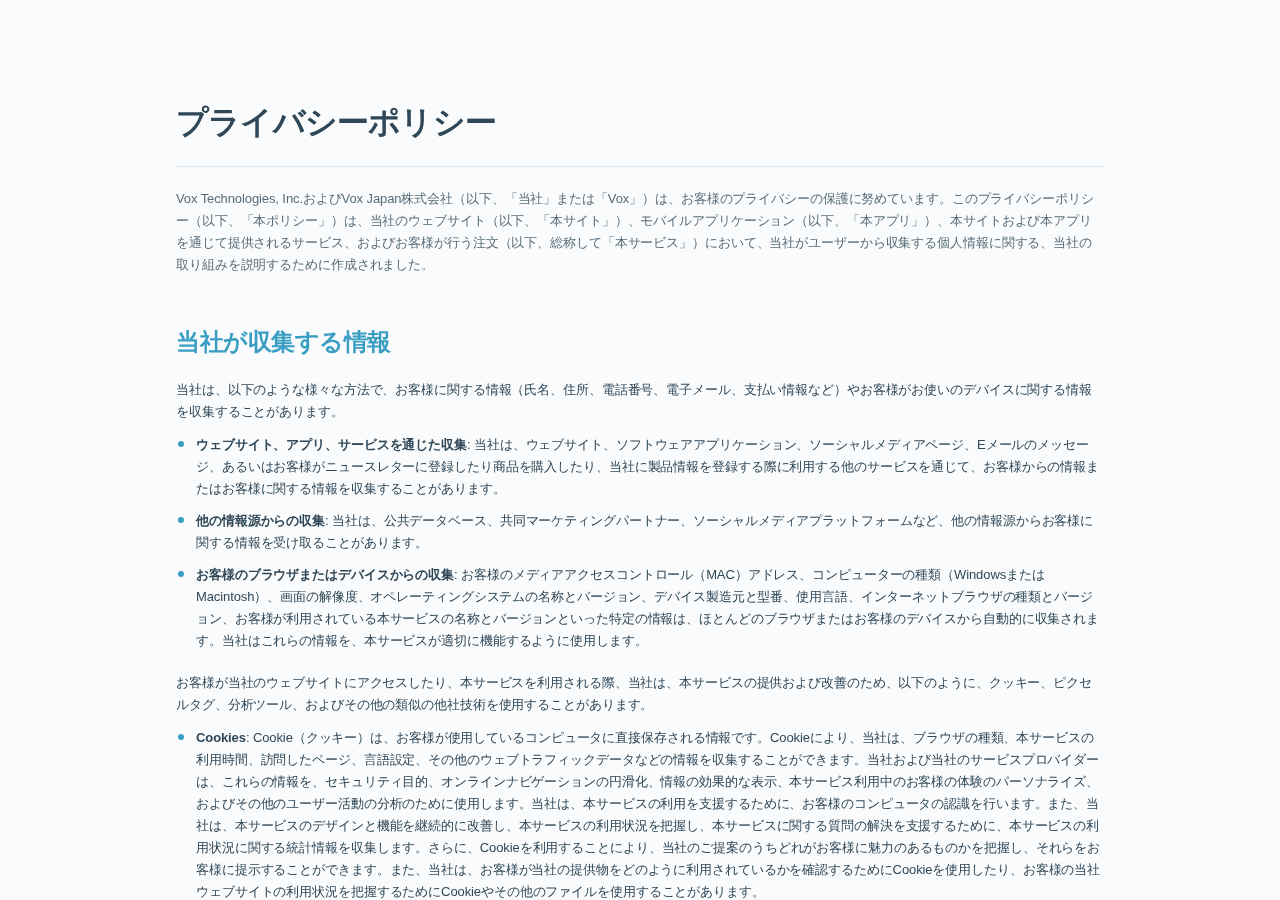
<file: privacypolicy.html>
<!doctype html>
<html>
<head>
	<meta charset="UTF-8">
	<meta name="viewport" content="width=device-width, height=device-height, initial-scale=1.0, viewport-fit=cover">
	<meta name="apple-mobile-web-app-capable" content="yes" />

	<!-- Page Title -->
	<title>プライバシーポリシー | Vox</title>

	<!-- Compressed Styles -->
	<link href="../css/slides.min.css?42331" rel="stylesheet" type="text/css">

	<!-- Custom Styles -->
    <link href="../css/custom.css" rel="stylesheet" type="text/css">

	<!-- jQuery 3.4.1 -->
	<script src="https://ajax.googleapis.com/ajax/libs/jquery/3.4.1/jquery.min.js"></script>

	<!-- Compressed Scripts -->
	<script src="../js/slides.min.js?42331" type="text/javascript"></script>

	<!-- Custom Scripts -->
	<!-- <script src="js/custom.js" type="text/javascript"></script> -->
	
	<!-- Fonts and Material Icons -->
	<link rel="stylesheet" as="font" href="https://fonts.googleapis.com/css?family=Roboto:100,300,400,500,600,700|Material+Icons"/>
	<link href="https://fonts.googleapis.com/css?family=Noto+Sans+JP:300,400,500,700&display=swap&subset=japanese" rel="stylesheet">
		<style type="text/css">
				.slides,
				.slides p {
					font-family: 'TazuganeGothicStdN', sans-serif;
					font-weight: 400;
					font-size: 13px;
				}
				.slides h1,
				.slides h2,
				.slides h3,
				.slides h6 {
					font-family: 'TazuganeGothicStdN', sans-serif;
					font-weight: 600;
				}
				.slides h1 {
					letter-spacing: -.8px
				}
				.slides h2 {
					letter-spacing: -.5px
				}
				.slides h3 {
					letter-spacing: -.2px
				}

				h1{
					font-size: 32px;
				}
				.section-title{
					border-bottom-width: 1px;
					border-bottom-style: solid;
					border-bottom-color: #DBE9F0;
					margin-bottom: 35px;
					padding-bottom: 25px;
					padding-top: 0px;
					position: relative;
					top: 0px;
					margin-top: 0px;
				}
				h2{
					font-size: 24px !important; 
					color: #3A9EC3 !important;
				}
				h3{
					font-size: 18px !important;
					color: #3A9EC3 !important;
					text-transform: none !important;
				}
				.slides h4,
				.slides h5 {
					font-family: 'TazuganeGothicStdN', sans-serif;
					font-weight: 500;
				}
				.slides .button,
				.slides .slides-form {
					font-family: 'TazuganeGothicStdN', sans-serif;
					font-weight: 600;
				}
				ul{
				}
				li {
				  list-style: none  !important;
				  position: relative  !important;
				  margin-bottom: 10px  !important;
				  padding-left: 20px  !important;
				  line-height: 1.7  !important;
				  letter-spacing: -.1px
				}
				li:before {
				  content: ""  !important;
				  position: absolute  !important;
				  width: 6px  !important;
				  height: 6px  !important;
				  left: 2px  !important;
				  top: 8px  !important;
				  border-radius: 50%  !important;
				  background:#3A9EC3  !important
				}
				.slide.whiteSlide{
				  color: #304757  !important
				}
				.p, blockquote, p{
				  line-height: 1.7  !important;
				  margin-bottom: 10px  !important;
				  letter-spacing: -.1px
				}
				a{
				  color: #3A9EC3  !important;
				  font-weight: 600  !important
				}
			
			@media (max-width: 768px) {
				h1{
					font-size: 28px;
				}
				h2{
					font-size: 22px !important;
				}
				.container .wrap2 .spaceWrap, .container .wrap2.spaceWrap, .container .wrap2:not(.noSpaces){
					padding: 20px calc(2% + 15px);
				}	
			}
				
			</style>
			
			<style>
			  /* numbered lists */
			  .list.decimal li { list-style-type: decimal;}
			  .list.decimal-leading-zero li { list-style-type: decimal-leading-zero;}
			</style>
			
	<link rel="apple-touch-icon" sizes="180x180" href="/apple-touch-icon.png">
	<link rel="icon" type="image/png" sizes="32x32" href="/favicon-32x32.png">
	<link rel="icon" type="image/png" sizes="16x16" href="/favicon-16x16.png">
	<link rel="manifest" href="/site.webmanifest">
	<link rel="mask-icon" href="/safari-pinned-tab.svg" color="#5bbad5">
	<meta name="msapplication-TileColor" content="#da532c">
	<meta name="theme-color" content="#ffffff">
	
</head>
<body class="slides">
		

<!-- Slide -->
<section class="slide whiteSlide">
  <div class="content">
    <div class="container">
      <div class="wrap2">

        <div class="fix-10-12 left">
          <h1 class="margin-top-4 margin-bottom-2 section-title">プライバシーポリシー</h1>
          
          <p class="opacity-8 ">Vox Technologies, Inc.およびVox Japan株式会社（以下、「当社」または「Vox」）は、お客様のプライバシーの保護に努めています。このプライバシーポリシー（以下、「本ポリシー」）は、当社のウェブサイト（以下、「本サイト」）、モバイルアプリケーション（以下、「本アプリ」）、本サイトおよび本アプリを通じて提供されるサービス、およびお客様が行う注文（以下、総称して「本サービス」）において、当社がユーザーから収集する個人情報に関する、当社の取り組みを説明するために作成されました。</p>


          <h2 class="small  margin-top-5 margin-bottom-2 ">当社が収集する情報</h2>
		  <p class="margin-bottom-1 ">当社は、以下のような様々な方法で、お客様に関する情報（氏名、住所、電話番号、電子メール、支払い情報など）やお客様がお使いのデバイスに関する情報を収集することがあります。</p>
          <ul>
			  <li><strong>ウェブサイト、アプリ、サービスを通じた収集</strong>: 当社は、ウェブサイト、ソフトウェアアプリケーション、ソーシャルメディアページ、Eメールのメッセージ、あるいはお客様がニュースレターに登録したり商品を購入したり、当社に製品情報を登録する際に利用する他のサービスを通じて、お客様からの情報またはお客様に関する情報を収集することがあります。</li>
			  <li><strong>他の情報源からの収集</strong>: 当社は、公共データベース、共同マーケティングパートナー、ソーシャルメディアプラットフォームなど、他の情報源からお客様に関する情報を受け取ることがあります。</li>
			  <li><strong>お客様のブラウザまたはデバイスからの収集</strong>: お客様のメディアアクセスコントロール（MAC）アドレス、コンピューターの種類（WindowsまたはMacintosh）、画面の解像度、オペレーティングシステムの名称とバージョン、デバイス製造元と型番、使用言語、インターネットブラウザの種類とバージョン、お客様が利用されている本サービスの名称とバージョンといった特定の情報は、ほとんどのブラウザまたはお客様のデバイスから自動的に収集されます。当社はこれらの情報を、本サービスが適切に機能するように使用します。</li>
		  </ul>      
		  <p class="margin-top-2 margin-bottom-1 ">お客様が当社のウェブサイトにアクセスしたり、本サービスを利用される際、当社は、本サービスの提供および改善のため、以下のように、クッキー、ピクセルタグ、分析ツール、およびその他の類似の他社技術を使用することがあります。</p>
		  <ul>
				<li><strong>Cookies</strong>: Cookie（クッキー）は、お客様が使用しているコンピュータに直接保存される情報です。Cookieにより、当社は、ブラウザの種類、本サービスの利用時間、訪問したページ、言語設定、その他のウェブトラフィックデータなどの情報を収集することができます。当社および当社のサービスプロバイダーは、これらの情報を、セキュリティ目的、オンラインナビゲーションの円滑化、情報の効果的な表示、本サービス利用中のお客様の体験のパーソナライズ、およびその他のユーザー活動の分析のために使用します。当社は、本サービスの利用を支援するために、お客様のコンピュータの認識を行います。また、当社は、本サービスのデザインと機能を継続的に改善し、本サービスの利用状況を把握し、本サービスに関する質問の解決を支援するために、本サービスの利用状況に関する統計情報を収集します。さらに、Cookieを利用することにより、当社のご提案のうちどれがお客様に魅力のあるものかを把握し、それらをお客様に提示することができます。また、当社は、お客様が当社の提供物をどのように利用されているかを確認するためにCookieを使用したり、お客様の当社ウェブサイトの利用状況を把握するためにCookieやその他のファイルを使用することがあります。</li>
				<li><strong>Cookieのオプトアウト</strong>: お客様がVoxアカウントまたは当社のウェブサイトを利用する際に、Cookieを使用した情報収集を望まない場合、ほとんどのブラウザ（Safari、Chrome、Firefoxなど）には、自動的にCookieを拒否することができる簡単な手順があり、また、特定のCookieのコンピュータへの転送を拒否するか、または受け入れるかを選択することができます。しかし、お客様がこれらのCookieを受け入れない場合、お客様の本サービスの利用に不都合が生じる可能性があります。例えば、お客様のコンピュータを認識できない場合があり、該当するサービスにアクセスするたびにログインが必要になる場合があります。</li>
				<li><strong>ピクセルタグや他の類似の技術</strong>: ピクセルタグ（ウェブビーコンやクリアGIFとも呼ばれます）は、本サービスのユーザー（電子メールの受信者を含みます）の行動を追跡し、当社のマーケティングキャンペーンの成果を測定し、本サービスの利用や応答率に関する統計収集のために、一部の本サービスに関連して使用されることがあります。</li>
				<li><strong>解析ツール</strong>: 当社は、他社が提供するウェブサイトおよびアプリケーション解析サービス（Google アナリティクスなど）を利用しています。これらのサービスでは、Cookieおよびその他の類似技術を使用して、ウェブサイトまたはアプリケーションの利用に関する情報を収集し、その動向を報告していますが、個々の訪問者を特定することはありません。当社にこれらのサービスを提供している他社は、お客様による他社ウェブサイトの利用に関する情報を収集することもあります。解析のオプトアウト方法は、<a href="https://tools.google.com/dlpage/gaoptout" target="_blank">こちら</a>からGoogleアナリティクスのオプトアウト用ブラウザアドオンをダウンロードしてご覧いただけます。</a></li>
		  </ul>    
		  <p class="margin-top-2 margin-bottom-2 ">当社は、お客様からの情報またはお客様に関する情報、当社製品および当社サービスからの情報や同製品および同サービスに関する情報を、本ポリシーに記載された目的を果たすために必要な期間保持します。これらの目的のために情報が必要でなくなった場合、当社はその情報を削除するか、お客様を特定できない形で保管します。この保存期間を決定する際、当社は、お客様が要求した、またはお客様に提供した製品およびサービスの種類、当社とお客様との関係性、お客様からの情報またはお客様に関する情報の一部を削除した場合に当社がお客様に提供するサービスに与える影響、および法律で要求される保存期間など、様々な基準を考慮します。</p>
		  <p class="margin-bottom-2 ">当社は、それ自体では特定の個人と直接関連付けることができない形で情報を収集します。当社は、個人を特定できないデータをあらゆる目的で収集、使用、移転、開示することがあります。個人を特定できないデータをお客様の個人情報と結合する場合、当該情報はそれらが結合されている状態である限りは個人情報として取り扱われます。</p>
		  
		  <h2 class="small  margin-top-5 margin-bottom-2 ">お客様情報の利用方法</h2>
		  <p>当社は、収集した情報を以下の目的で使用することがあります。</p>
		  <p >(1) お客様とのコミュニケーション</p>
		  <p>(2) 当社製品およびサービスの提供</p>
		  <p class="margin-bottom-2">(3) 商品･サービスの改善･強化</p>
		  <p>これには、安全に関わる重要な情報をお知らせするためのお客様（またはその他の必要な関係者）への連絡、お客様に合わせた製品やオファーの提示、またはお客様からのお問い合わせへの対応、製品情報やニュースレター、その他のイベントへのご要望への対応が含まれます。</p>
		  
		  <h3 class="small  margin-top-3 margin-bottom-2 ">お客様とのコミュニケーション</h3>
		  <p class="margin-bottom-1 ">当社は、収集した情報を、以下のようにお客様とのコミュニケーションに使用することがあります。</p>
		  <ul>
			  <li>ニュースレターや製品情報、情報アラート、イベント情報、パンフレットの送付など、お客様からのお問い合わせに対応し、ご要望にお応えするため。</li>
			  <li>お客様がお持ちのVox製品に関する重要な安全関連情報をお知らせするため。</li>
			  <li>当社は、当社製品やサービスに関する情報、利用規約やポリシーの変更などの管理情報をお客様に送信することがあります。これらの情報は、お客様がVox製品をご利用になる上で重要なものであるため、お客様はこれらのコミュニケーションの受信を拒否することはできません。</li>
			  <li>お客様に合わせた製品やオファーを提示したり、他の情報源からの情報を用いて顧客リストを充実させたりするため。</li>
			  <li>お客様がコンテストや同様のプロモーションに参加することを可能にし、これらの活動を管理するため。</li>
			  <li>ソーシャルシェアリングやコミュニケーション機能を促進するため。</li>
			  <li>お客様は、各電子メールに含まれる「配信停止」のリンクより、いつでもマーケティング関連の情報受信を停止することができます。</li>
		  </ul>   	 

		  <h3 class="small  margin-top-3 margin-bottom-2">当社製品やサービスの提供</h3>
	      <p class="margin-bottom-1 ">当社は、当社製品およびサービスを提供するために、収集した情報を以下のように使用することがあります。</p>
		  <ul>
				<li>お客様の購入手続きを完了･履行するため（お客様の支払い処理、製品リースに関するお客様の要望への対応、注文商品の設置または配送、購入に関するお客様との連絡、および関連するカスタマーサービスの提供が含まれます。）</li>
				<li>当社は、デバイス識別番号またはその他の製品シリアル番号を含むお客様の情報を、本人確認、お客様のご要望への対応、および適切なサービス判断のために使用することがあります。例えば、お客様がどの製品のサポートを必要としているかを判断するために、デバイス識別番号を使用することがあります。</li>
				<li>お客様の利用するVox製品に対するサポートサービスを提供するため。例えば、サービスに関する推奨事項をお客様に連絡したり、お客様の製品にリモートアップデートを配信したりします。</li>
				<li>お客様の利用するVox製品のパフォーマンスをモニターし、製品に関連するサービスを提供するため。</li>
				<li>お客様が要求したその他のサービスを提供するため。</li>
		  </ul>  
		  
		  <h3 class="small  margin-top-3 margin-bottom-2">商品･サービスの改善･強化</h3>
			<p class="margin-bottom-1 ">当社は、収集した情報を以下のような他の目的で使用することがあります。</p>
			<ul>
				  <li>新しい製品･サービスの開発･普及、および既存の製品･サービスの改善･変更のため。</li>
				  <li>当社製品･サービスの安全性およびセキュリティの解析･改善のため。</li>
				  <li>データ分析、監査、不正行為の監視･防止、利用動向の把握、販促キャンペーンの効果判定、事業活動の運営･拡大など、当社事業目的のため。</li>
				  <li>上記および以下に記載されている場合を除き、当社は、事業運営または研究目的、業界分析、当社の製品･サービスの改善･修正、当社製品･サービスをお客様のニーズに合わせてよりよくカスタマイズするため、および法的に必要な場合など、その目的の如何を問わず、個人を特定できない情報を使用または共有することができます。</li>
			</ul>   
  
		  <h2 class="small  margin-top-5 margin-bottom-2 ">お客様情報の共有</h2>
			<p class="margin-bottom-1 ">当社は、以下の関係者と情報を共有することがあります。</p>
			<p>(1) 当社のサービスプロバイダーおよびビジネスパートナー（当社またはお客様に代わりサービスを遂行するのに必要な場合）</p>
			<p>(2) お客様が承認する第三者</p>
			<p class="margin-bottom-2">(3) その他法律で定められた第三者</p>
			<p>お客様の情報を共有する例としては、支払処理、注文商品の発送、製品の設置、カスタマーサービス、マーケティング、サービスまたは修理、その他類似のサービスなどがあります。</p>
			<p>当社は、その目的の如何を問わず、いかなる時でもお客様の個人情報を他者に販売することはありません。</p>
			
    		<h3 class="small  margin-top-3 margin-bottom-2 ">当社のサービスプロバイダーおよびビジネスパートナーへの共有</h3>
			  <p class="margin-bottom-1 ">当社は、当社のサービスプロバイダーやビジネスパートナー、当社の関連会社（Vox Technologies, Inc.が所有または支配する会社、およびVox Technologies, Inc.が実質的所有権を有する会社）と情報を共有することがあります。ただし、以下のような、当社またはお客様に代わりサービスを遂行する上で必要な場合に限ります。</p>
			  <ul>
				  <li>ウェブサイトのホスティング、データの分析および保存、支払処理、注文商品の発送および製品の設置、Vox製品への無線接続、情報技術および関連インフラ、カスタマーサービス、製品デザイン、製品診断、製品メンテナンスまたは関連サービス、Eメールの配信、クレジットカード決済処理、監査、マーケティング、およびその他の類似サービスなどのサービスを提供するため、第三者であるサービスプロバイダーおよびビジネスパートナーへの情報共有。</li>
				  <li>当社または第三者のサービスセンターやプロバイダがお客様のデバイスの修理やメンテナンスなどのサービスを行うために、修理サービスプロバイダや保険会社への情報共有。お客様が当社に特定のサービスの実施を依頼された場合、当社はお客様に正確な修理見積もりを提供し、支払いを円滑に行うために、お客様およびデバイスに関する限定的な情報をこれらの関係者と共有します。</li>
				  <li>お客様のVox製品の購入、リース、サービスに関係する範囲での、他の第三者のビジネスパートナーとの情報共有。当社は、お客様がそれらのサービスを利用することを選択した場合に、お客様またはお客様の利用するVox製品に関する限定的な情報を、金融機関、リース会社、登録会社、権原会社、許認可当局、保険会社などのパートナーと共有します。</li>
			  </ul>   	 
			<h3 class="small  margin-top-3 margin-bottom-2">お客様が承認する第三者への共有</h3>
			  <p class="margin-bottom-1">当社は、以下のような場合、お客様が承認した他の第三者と情報を共有することがあります。</p>
			  <ul>
					<li>お客様が希望する製品を当社が直接販売しない場合の、当社認定設置業者への情報共有。</li>
					<li>お客様が第三者であるサービスセンターまたはプロバイダーの利用を選択された場合の、それらの第三者への情報共。なお、お客様に関する一部の情報は、特定のVox製品に保存され、お客様がVox製品の診断またはサービスのために利用することを選択した第三者のサービスセンターまたはプロバイダが直接アクセスできる場合があります。</li>
					<li>お客様がコンテストやそれに類するプロモーションに参加することを選択した場合の、それらのスポンサーである第三者への情報共有。</li>
					<li>お客様がVoxアカウントとソーシャルメディアアカウントを接続した場合の、当該ソーシャルメディアアカウントプロバイダーとの情報共有。その場合、お客様は、当社がお客様のソーシャルメディアアカウントプロバイダーと情報を共有することを承認し、当社が共有する情報の使用がソーシャルメディアアカウントプロバイダーのプライバシーポリシーに準拠することを了承するものとします。</li>
			  </ul>  
			  <p class="margin-top-2 margin-bottom-2">当社は、お客様が同意されない限り、お客様個人を識別する情報を、関連性のない第三者にマーケティング目的で共有することはありません。お客様が事前に明示的にオプトインに同意された情報について、オプトアウトを希望される場合は、下記の「当社への連絡方法」に記載のとおり、当社までご連絡ください。</p>
			  
			<h3 class="small  margin-top-3 margin-bottom-2">法律またはその他の状況により必要とされる場合のその他第三者への共有</h3>
			  <p class="margin-bottom-1">当社は、その自由裁量に基づき、法的義務（召喚命令やその他の裁判所の命令を含みますが、これに限定されません）を遵守するため、法律がそれを義務付けている判断した場合、法執行機関の要請を遵守することを含め、下記を目的としてお客様個人を特定できる情報または個人を特定できない情報を含む情報を、第三者に転送および開示する場合があります。</p>
			  <ul>
				  <li>調査を行う政府当局の合法的な要請に応じるため</li>
				  <li>当社の方針と手続きを正当化もしくは執行するため</li>
				  <li>緊急事態に対応するため</li>
				  <li>当社が違法、非倫理的もしくは法的に訴えられる可能性がある、もしくはそれらのリスクをもたらすと認める行為を防止もしくは停止するため</li>
				  <li>当社の製品･サービス、当社、第三者、公共の権利、財産、安全、またはセキュリティを保護するため</li>
			</ul>  

			  <p class="margin-top-2 margin-bottom-1">当社は、以下のような他の状況でも情報を共有することがあります。</p>
			  <ul>
					<li>お客様が直接Vox製品を所有していない場合においても、適用される法律の下で許可されたお客様の雇用主または他のVox製品の所有者との情報共有。</li>
					<li>組織再編、合併、販売、合弁事業、譲渡、移転、またはその他の当社の事業、資産、または株式の全部または一部の処分（破産または類似の手続きに関連してを含む）に関連する第三者との情報共有。</li>
			  </ul>  

		  <h2 class="small  margin-top-5 margin-bottom-2 ">情報取り扱いの選択肢と透明性</h2>
		  <p class="margin-bottom-1 ">当社は、デバイスの許可設定、アプリ内設定、マーケティングのオプトアウト、および特定のデバイスデータ収集の無効化設定などを通じて、お客様が、当社が収集、利用、共有するデータ（お客様からの情報またはお客様に関する情報）にアクセス･管理できるようにしています。 </p>
		  
		  <h3 class="small  margin-top-3 margin-bottom-2 ">お客様の権利と選択肢</h3>
			<ul>
				<li>ブラウザの設定でCookieを拒否または受け入れるようにすること</li>
				<li>解析ツールをオプトアウトすること</li>
				<li>お客様のデバイスの拡張機能をサポートするために、特定のデータの収集および共有を有効化または無効化すること</li>
				<li>Vox製品からのパフォーマンスデータの収集を無効にすること</li>
				<li>お客様が事前に明示的にオプトインの同意をした、その他の種類のデータ処理をオプトアウトすること</li>
			</ul>  
			<p class="margin-top-2 margin-bottom-1"><strong>電子的コミュニケーション</strong>: お客様が当社からのプロモーション関連のEメールまたはVoxアプリ経由のメッセージの受信を希望されない場合は、当社から受信した通信に記載されているオプトアウトの指示に従うか、各Eメールに含まれている「配信設定管理」リンクから配信設定を変更するか、または以下の「当社への連絡方法」に記載のとおり当社に連絡いただき、これらの受信をオプトアウトすることができます。なお、お客様がマーケティング関連メッセージの受信をオプトアウトされた場合でも、当社はお客様に重要な管理上および安全上のメッセージをお送りすることがあることをご了承ください。</p>
		    <p class="margin-top-1 margin-bottom-1"><strong>電話またはテキストメッセージ</strong>: 当社への注文時に携帯電話番号を記載いただくことにより、お客様は、当社または当社の代理店から、自動的に送信されるマーケティング関連のテキストメッセージを受信することに同意したものとします。これらのメッセージ受信への同意は、いかなる購入の条件でもありません。当社からのマーケティング関連テキストメッセージや自動送信テキストメッセージの受信を停止したい場合は、受信したテキストメッセージに記載されている案内に従ってください。当社からのマーケティング関連の電話を受け、今後同様の電話を受けたくない場合、または当社からの自動電話を受けたくない場合は、当社の「電話を希望しない」リストへの登録をお申し出ください。なお、お客様がマーケティングや自動音声によるメッセージの受信を拒否された場合でも、管理上、安全上、または製品サービス上の問題に関して、手動でテキストメッセージが送られてくることがありますのでご了承ください。</p>
		    <p class="margin-top-1 margin-bottom-1"><strong>データプライバシーに関するリクエスト</strong>: 特定の地域において、お客様は、当社が保持するお客様に関する特定のデータへのアクセスを要求したり、そのデータに関する情報を受け取ったり、その情報の不正確さを更新・修正したり、その情報を制限または削除したり、情報の特定の使用に対する同意を拒否または撤回したり、地域の監督当局に苦情を申し立てる権利を有しています。また、お客様はご自身が当社に提供したデータに関して、データポータビリティの権利を講師することができます。これらの権利は、現地の法律によって制限される場合があります。お客様は、ご自身の権利を行使するために、以下を含む複数の手段を有しています。</p>
 		    <ul>
				 <li>お客様からの情報またはお客様に関する情報に関して、お客様が権利を行使することを希望される場合は、以下の「当社への連絡方法」に記載されているとおり、当社に連絡することで可能となります。</li>
				 <li>お客様は、ご自身のVoxアカウントにアクセスして、そのアカウント内のお客様に関する情報をいつでも更新することができます。</li>
			 </ul>  
		
		  <h3 class="small  margin-top-3 margin-bottom-2 ">個人情報の保護</h3>
		  <p class="margin-top-1 margin-bottom-1">当社は、合理的な組織的、技術的、管理的措置を講じて、当社組織内の情報保護に努めます。残念ながら100％安全であると保証できるデータの送受信や保管システムはございません。お客様が当社とのやり取りの安全性に疑念をもたれた場合（例えば、当社とのアカウントのセキュリティが侵害されたと思われる場合）、下記の「当社への連絡方法」に従って、直ちに当社に問題をお知らせください。</p>
		  <p class="margin-top-1 margin-bottom-1">また、お客様がVox製品を他の人に売却または譲渡する場合には、Vox製品の売却先･譲渡先への開示からお客様の情報を保護するために追加の措置が必要かどうかを判断できるよう、当社にご連絡ください。</p>
		  <p class="margin-top-1 margin-bottom-1">本ポリシーは、当社のサービスにリンクの含まれるあらゆるサイトまたはサービスを運営する第三者を含む、いかなる第三者のプライバシー、情報または運用に言及するものではなく、また当社は責任を負うものではありません。当社サービスにリンクが含まれていても、当社または当社の関連会社がリンク先のサイトやサービスを推奨していることを意味するものではなく、また第三者との提携を意味するものでもありません。</p>
		  <p class="margin-top-1 margin-bottom-1">また、当社製品･サービスは、16歳未満の個人を対象としたものではありませんので、該当する方は当社にいかなる情報も提供しないようお願いします。</p>
		  
		  <h3 class="small  margin-top-3 margin-bottom-2">外国へのデータ移転</h3>
			<p class="margin-top-1 margin-bottom-1">当社製品･サービスは、日本国内から管理および運営されています。お客様からの情報、お客様に関する情報、お客様による当社製品またはサービスのご利用に関する情報は、当社が施設を有する国、または当社がサービス・プロバイダーを雇用する国において保存および処理される場合があります。それらの国では、お客様が情報を最初に提供した国と同じデータ保護法が適用されない場合があります。お客様からの情報、お客様に関する情報、またはお客様による当社製品もしくはサービスのご利用に関する情報を当社が他国に転送する場合、当社は本プライバシーポリシーに記載されているとおりに情報を保護します。お客様は、当社の製品もしくはサービスを使用すること、または当社に情報を提供することにより、お客様からもしくはお客様に関する情報、またはお客様による当社の製品もしくはサービスの使用が、日本を含むお客様の居住国以外の国に転送されることに同意するものとします。</p>
			<p class="margin-top-1 margin-bottom-1">当社は、お客様の情報を収集、利用、その他取り扱うための、様々な法的根拠に依拠する場合があります。ここでいう法的根拠には、お客様の同意、当該情報がお客様との契約の履行に必要であること、法的義務を遵守するためであること、お客様もしくは他の誰かの重大な利益を保護するためであること、または、お客様の権利および利益とバランスの取れた正当な利益のためであることが含まれます。これらの正当な利益には、Voxの製品やサービスの向上、安全性やセキュリティの強化、Voxやそのビジネスパートナーの不正行為からの保護、顧客からの問い合わせやクレームへの対応などの利益が含まれます。必要に応じて、当社は、法律上または契約上の要件を満たすために情報が必要かどうか、情報を提供しなかった場合にどのような結果が生じるかなど、当社がお客様から特定の情報を必要とするかどうか、およびその理由をお客様にお知らせします。</p>

		  <h3 class="small  margin-top-3 margin-bottom-2 ">本ポリシーの変更</h3>
		  <p class="margin-top-1 margin-bottom-1">当社は、本ポリシーを変更することがあります。本ポリシーが最後にいつ改訂されたかは、このページの下部にある「最終改訂日」をご確認ください。本プライバシーポリシーの変更は、当社が改訂後のプライバシーポリシーを本サービスに掲載した時点で有効となります。これらの変更後に、当社の製品またはサービスを使用したり、当社に情報を提供したりすることにより、お客様は変更されたプライバシーポリシーに同意したものとみなされます。</p>
	
		<h2 class="small  margin-top-5 margin-bottom-2 ">当社への連絡方法</h2>
		  <p class="margin-bottom-1 ">ご質問やご意見、特定サービスのオプトアウト、またはデータプライバシーに関するご要望については、<a href="https://vox.delivery/contact">こちら</a>からご連絡ください。</p>
		 
		<p class="margin-top-5 margin-bottom-4">最終改訂日　2021年6月</p>

        </div>
        
      </div>
    </div>
  </div>
</section>

</body>
</html>
</file>
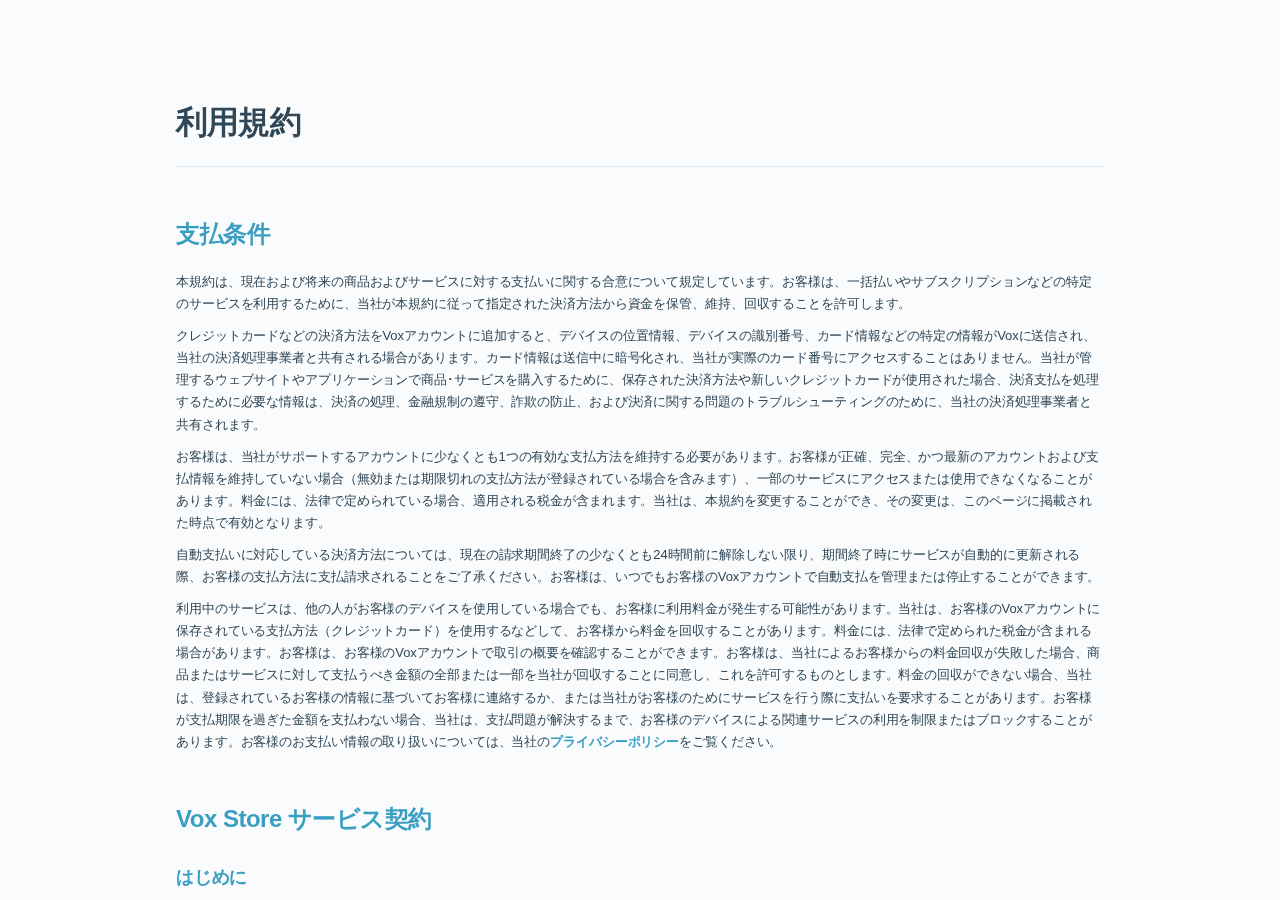
<file: termofuse.html>
<!doctype html>
<html>
<head>
	<meta charset="UTF-8">
	<meta name="viewport" content="width=device-width, height=device-height, initial-scale=1.0, viewport-fit=cover">
	<meta name="apple-mobile-web-app-capable" content="yes" />

	<!-- Page Title -->
	<title>利用規約 | Vox</title>

	<!-- Compressed Styles -->
	<link href="../css/slides.min.css?42331" rel="stylesheet" type="text/css">

	<!-- Custom Styles -->
    <link href="../css/custom.css" rel="stylesheet" type="text/css">

	<!-- jQuery 3.4.1 -->
	<script src="https://ajax.googleapis.com/ajax/libs/jquery/3.4.1/jquery.min.js"></script>

	<!-- Compressed Scripts -->
	<script src="../js/slides.min.js?42331" type="text/javascript"></script>

	<!-- Custom Scripts -->
	<!-- <script src="js/custom.js" type="text/javascript"></script> -->
	
	<!-- Fonts and Material Icons -->
	<link rel="stylesheet" as="font" href="https://fonts.googleapis.com/css?family=Roboto:100,300,400,500,600,700|Material+Icons"/>
	<link href="https://fonts.googleapis.com/css?family=Noto+Sans+JP:300,400,500,700&display=swap&subset=japanese" rel="stylesheet">
		<style type="text/css">
				.slides,
				.slides p {
					font-family: 'TazuganeGothicStdN', sans-serif;
					font-weight: 400;
					font-size: 13px;
				}
				.slides h1,
				.slides h2,
				.slides h3,
				.slides h4,
				.slides h6 {
					font-family: 'TazuganeGothicStdN', sans-serif;
					font-weight: 600;
				}
				.slides h1 {
					letter-spacing: -.8px
				}
				.slides h2 {
					letter-spacing: -.5px
				}
				.slides h3 {
					letter-spacing: -.2px
				}

				h1{
					font-size: 32px;
				}
				.section-title{
					border-bottom-width: 1px;
					border-bottom-style: solid;
					border-bottom-color: #DBE9F0;
					margin-bottom: 35px;
					padding-bottom: 25px;
					padding-top: 0px;
					position: relative;
					top: 0px;
					margin-top: 0px;
				}
				h2{
					font-size: 24px !important; 
					color: #3A9EC3 !important;
				}
				h3{
					font-size: 18px !important;
					color: #3A9EC3 !important;
					text-transform: none !important;
				}
				h4{
					font-size: 15px !important;
					color: #3A9EC3 !important;
					letter-spacing: .2px
				}
				.slides h5 {
					font-family: 'TazuganeGothicStdN', sans-serif;
					font-weight: 500;
				}
				.slides .button,
				.slides .slides-form {
					font-family: 'TazuganeGothicStdN', sans-serif;
					font-weight: 600;
				}
				ul{
				}
				li {
				  list-style: none  !important;
				  position: relative  !important;
				  margin-bottom: 10px  !important;
				  padding-left: 20px  !important;
				  letter-spacing: -.1px ;
				  line-height: 1.7  !important
				}
				li:before {
				  content: ""  !important;
				  position: absolute  !important;
				  width: 6px  !important;
				  height: 6px  !important;
				  left: 2px  !important;
				  top: 6px  !important;
				  border-radius: 50%  !important;
				  background:#3A9EC3  !important
				}
				.slide.whiteSlide{
				  color: #304757  !important
				}
				.p, blockquote, p{
				  line-height: 1.7  !important;
				  letter-spacing: -.1px ;
				  margin-bottom: 10px  !important
				}
				a{
				  color: #3A9EC3  !important;
				  font-weight: 600  !important
				}
				
			@media (max-width: 768px) {
				h1{
					font-size: 28px;
				}
				h2{
					font-size: 22px !important;
				}
				.container .wrap2 .spaceWrap, .container .wrap2.spaceWrap, .container .wrap2:not(.noSpaces){
					padding: 20px calc(2% + 15px);
				}	
			}
			
			</style>
			
			<style>
			  /* numbered lists */
			  .list.decimal li { list-style-type: decimal;}
			  .list.decimal-leading-zero li { list-style-type: decimal-leading-zero;}
			</style>
			
	<link rel="apple-touch-icon" sizes="180x180" href="/apple-touch-icon.png">
	<link rel="icon" type="image/png" sizes="32x32" href="/favicon-32x32.png">
	<link rel="icon" type="image/png" sizes="16x16" href="/favicon-16x16.png">
	<link rel="manifest" href="/site.webmanifest">
	<link rel="mask-icon" href="/safari-pinned-tab.svg" color="#5bbad5">
	<meta name="msapplication-TileColor" content="#da532c">
	<meta name="theme-color" content="#ffffff">
	
</head>
<body class="slides">
		

<!-- Slide -->
<section class="slide whiteSlide">
  <div class="content">
    <div class="container">
      <div class="wrap2">

        <div class="fix-10-12 left">
          <h1 class="margin-top-4 margin-bottom-2 section-title">利用規約</h1>

          <h2 class="small  margin-top-5 margin-bottom-2 ">支払条件</h2>
		  <p class="margin-bottom-1 ">本規約は、現在および将来の商品およびサービスに対する支払いに関する合意について規定しています。お客様は、一括払いやサブスクリプションなどの特定のサービスを利用するために、当社が本規約に従って指定された決済方法から資金を保管、維持、回収することを許可します。</p>
		  <p class="margin-bottom-1 ">クレジットカードなどの決済方法をVoxアカウントに追加すると、デバイスの位置情報、デバイスの識別番号、カード情報などの特定の情報がVoxに送信され、当社の決済処理事業者と共有される場合があります。カード情報は送信中に暗号化され、当社が実際のカード番号にアクセスすることはありません。当社が管理するウェブサイトやアプリケーションで商品･サービスを購入するために、保存された決済方法や新しいクレジットカードが使用された場合、決済支払を処理するために必要な情報は、決済の処理、金融規制の遵守、詐欺の防止、および決済に関する問題のトラブルシューティングのために、当社の決済処理事業者と共有されます。</p>
		  <p class="margin-bottom-1 ">お客様は、当社がサポートするアカウントに少なくとも1つの有効な支払方法を維持する必要があります。お客様が正確、完全、かつ最新のアカウントおよび支払情報を維持していない場合（無効または期限切れの支払方法が登録されている場合を含みます）、一部のサービスにアクセスまたは使用できなくなることがあります。料金には、法律で定められている場合、適用される税金が含まれます。当社は、本規約を変更することができ、その変更は、このページに掲載された時点で有効となります。</p>
		  <p class="margin-bottom-1 ">自動支払いに対応している決済方法については、現在の請求期間終了の少なくとも24時間前に解除しない限り、期間終了時にサービスが自動的に更新される際、お客様の支払方法に支払請求されることをご了承ください。お客様は、いつでもお客様のVoxアカウントで自動支払を管理または停止することができます。</p>
		  <p class="margin-bottom-1 ">利用中のサービスは、他の人がお客様のデバイスを使用している場合でも、お客様に利用料金が発生する可能性があります。当社は、お客様のVoxアカウントに保存されている支払方法（クレジットカード）を使用するなどして、お客様から料金を回収することがあります。料金には、法律で定められた税金が含まれる場合があります。お客様は、お客様のVoxアカウントで取引の概要を確認することができます。お客様は、当社によるお客様からの料金回収が失敗した場合、商品またはサービスに対して支払うべき金額の全部または一部を当社が回収することに同意し、これを許可するものとします。料金の回収ができない場合、当社は、登録されているお客様の情報に基づいてお客様に連絡するか、または当社がお客様のためにサービスを行う際に支払いを要求することがあります。お客様が支払期限を過ぎた金額を支払わない場合、当社は、支払問題が解決するまで、お客様のデバイスによる関連サービスの利用を制限またはブロックすることがあります。お客様のお支払い情報の取り扱いについては、当社の<a href="privacy.html" target="_blank">プライバシーポリシー</a>をご覧ください。</p>
		  
		  <h2 class="small  margin-top-5 margin-bottom-2 ">Vox Store サービス契約</h2>
		  <h3 class="small  margin-top-3 margin-bottom-2 ">はじめに</h3>
		  <p class="margin-bottom-1 ">本Vox Storeサービス契約（「本契約」）は、デバイスの所有者または賃借人であるお客様（以下「お客様」または「お客様」）とVox Technologies, Inc.およびVox Japan株式会社（以下、「当社」または「Vox」）との間で締結されます。お客様がVox Storeを利用登録した日（電子承認による）に発効します。</p>
		  <p class="margin-bottom-1 ">本契約は、お客様のVoxデバイス（以下「デバイス」といいます）におけるVox Storeのサブスクリプション利用（以下「本サービス」といいます）について、お客様とVoxとの間で締結される契約です。当社のウェブサイトで本サービスを注文する際、お客様は本サービスの利用に関する本契約の全文に同意したものとします。以下は、その中の情報の一部を要約したものですが、本契約を代替するものではありません。</p>
		  <p class="margin-bottom-1 ">お客様は、本契約を締結することにより、以下の事項に同意されたものとします。</p>
		  <ul>
				<li>Vox Storeに含まれる機能は変更されることがあります</li>
				<li>ハードウェアの構成上、一部の端末ではすべての機能がサポートされない場合があります</li>
				<li>お客様は、安全かつ合法的で、本契約を遵守した場合にのみ本サービスを利用するものとします（追加ユーザーに対しても同様のことを徹底するものとします）</li>
				<li>当社は、いつでも本サービスを中断、変更または終了することができ、お客様は払い戻しを受けることはできません</li>
				<li>お客様は、いつでも本サービスを解約することができますが、その際にお客様は返金を受けることはできません</li>
				<li>お客様は、当社の事前の同意なしに、本サービスを他の人に譲渡したり、商業目的で使用したり、再販売することはできません</li>
				<li>お客様は、本サービスの提供を可能にするために、お客様のデバイスを正常に動作するように維持する責任があります</li>
				<li>お客様は、本サービスを違法、不正、または悪用目的で使用することはできません</li>
				<li>本サービスを提供するために収集された情報は、当社のプライバシーポリシーに基づいて取り扱われます</li>
				<li>本サービスは、いかなる種類の保証もなく、「現状のまま」提供されるものであり、技術的な変化やその他の事情により、その提供が制限されたり、完全に中止されたりすることがあります</li>
				<li>当社は、本サービスを提供するために使用されるソフトウェアをいつでも更新または変更することができ、お客様に通知したり、お客様の同意を求めたりすることなく、遠隔操作でこれを行うことができます</li>
				<li>紛争が発生した場合は、仲裁によって解決されます。</li>
				<li>当社はいつでも本規約を変更することができ、その変更はウェブサイトに掲載された時点、または当社がお客様に通知した時点で有効となります</li>
			</ul>      
  		  
		  <h3 class="small  margin-top-3 margin-bottom-2 ">利用規約</h3>
		  <p class="margin-bottom-1 ">Vox Storeは、有料のサブスクリプションを通じて多くのVoxデバイスで利用できます。本サービスに関する情報は、当社のウェブサイトでご覧いただけます。</p>
		  
		  <h4 class="small  margin-top-2 margin-bottom-1 ">規約に対する合意</h4>
		  <p class="margin-bottom-1 ">本サービスをご利用いただくためには、本規約にご同意いただく必要があります。当社は、お客様に本サービスを提供する前に、お客様の有効なクレジットカードの登録を要求することがあります。以下の場合、お客様は本規約に従うものとします。(i) お客様が当社のウェブサイトを通じて本サービスを注文した場合、(ii) お客様のデバイスの購入またはリース契約に本規約に同意する旨の条項が含まれている場合、または (iii) お客様またはお客様がデバイスおよび本サービスの使用を承認した人が本サービスを使用したり、その特典を受けたりした場合。お客様が本規約に同意された場合、お客様は、お客様自身が本規約を遵守することに加え、お客様のデバイスの占有者、およびお客様が許可したか否かにかかわらず、本サービスまたはお客様のアカウントを使用する人が遵守することに責任を負います。</p>
		  <h4 class="small  margin-top-2 margin-bottom-1 ">規約の変更</h4>
			<p class="margin-bottom-1 ">当社は随時、本規約の変更、本サービスまたはそれに含まれる機能の変更、追加、削除、および本サービスに対して当社が請求する価格の変更を行うことができます。本サービスに関する価格の変更は、変更時の月が終了するまで有効になりません。当社は、変更後の規約を当社のウェブサイトおよびお客様のVoxアカウントに掲載することにより、お客様に通知します。本規約を定期的に確認することはお客様の責任となります。</p>
		  <h4 class="small  margin-top-2 margin-bottom-1 ">支払規定</h4>
		  <p class="margin-top-2 margin-bottom-1 opacity-8"> <strong>第三者への支払</strong></p>
		  <p class="margin-bottom-1 ">お客様は、第三者がお客様に直接提供したサービスで、お客様に提供される本サービス中に明示的に含まれていないものに係る料金については、当該第三者に直接支払う責任を負います。本契約は、お客様が第三者との間で締結した契約の条件に影響を与えないものとします。</p>
		  <p class="margin-top-2 margin-bottom-1 opacity-8"> <strong>税金および追加料金</strong></p>
		  <p class="margin-bottom-1 ">サービス利用料には、お客様のサービスに適用される可能性のある特定の税金および追加料金は含まれていません。お客様は、適用されるすべてのサービス利用料に加えて、請求書に追加されるすべての税金および追加料金を支払うことに同意するものとします。</p>
		  <p class="margin-top-2 margin-bottom-1 opacity-8"> <strong>お客様の支払同意</strong></p>
			<p class="margin-bottom-1 ">お客様は、支払期限内に全額を支払う責任があり、有効なクレジットカードを当社に登録しておく義務を負います。お客様は、当社が本契約の発効日から起算して1ヶ月後の応当日に、お客様のクレジットカードから月々の請求額を引き落としますことに同意します。すべての請求額（すべてのサービス料金、税金、追加料金を含む）は、それが適用される期間に先立って請求され、かつ返金されないものとします。お客様のクレジットカード、チャージカード、デビットカードのプロバイダーが当社からの請求を拒否した場合、または当該カードが失効した場合、当社はお客様に通知することなくお客様のサービスを終了または停止することができるものとします。当社がお客様のサービスを終了または停止した場合でも、お客様は当該停止または終了時点において支払期限となっている請求額を支払う義務を有します。</p>
		    <p class="margin-bottom-1 ">お客様は、当社が以下を行うことに明示的に同意し、権限を付与するものとします。(1)お客様のクレジットカード、チャージカード、デビットカードの情報を自社または第三者を通じて確認すること、(2)お客様のクレジットカード、チャージカード、デビットカードを発行している金融機関から口座情報を入手し更新すること、(3)お客様の信用度を判断するために、お客様のクレジットヒストリーを確認し、与信情報を入手すること、(4)お客様が責任を負うべきすべての金額を、お客様が提供したクレジットカード、チャージカード、デビットカードのアカウント番号に請求すること。当社はこの情報を、お客様に本サービスを提供するかどうかの判断、またはお客様への請求に関連してのみ使用します。</p>
		  <h4 class="small  margin-top-2 margin-bottom-1 ">サービスの終了、一時停止、再開、変更、移譲</h4>
		  <p class="margin-top-2 margin-bottom-1 opacity-8"> <strong>一時停止または終了</strong></p>
		  <p class="margin-bottom-1 ">当社は、ネットワークやシステムのメンテナンス、改善、混雑、障害、またはお客様のサービスが不正または不適切な目的で使用されている疑いがある場合、お客様による本規約の違反の結果、またはお客様やお客様の当社に対するアカウントとは無関係な理由など、当社の裁量により、いつでも警告なしに本サービスの停止または終了のいずれかを決定することができるものとします。何らかの理由で本サービスの停止または終了が発生した場合、お客様は本サービスにアクセスできなくなる可能性があることを認め、これに同意するものとします。</p>
		  <p class="margin-bottom-1 ">当社がお客様のサービスを終了することを選択した場合、当該終了の理由にかかわらず、お客様はいかなる返金も受けることはできません。</p>
		  <p class="margin-top-2 margin-bottom-1 opacity-8"> <strong>お客様によるキャンセル</strong></p>
			<p class="margin-bottom-1 ">お客様は、お客様のVoxアカウントを通じて、または当社のカスタマーサポートチームに連絡して、本サービスの解約を希望する旨を通知することにより、いつでも本サービスを解約することができます。いかなる場合も、お客様は返金を受けることはできません。</p>
		  <p class="margin-top-2 margin-bottom-1 opacity-8"> <strong>サービスの再開</strong></p>
		  <p class="margin-bottom-1 ">お客様は、本サービスの終了または停止の原因となった問題を解決したとしても、本サービスを再開する権利はありません。お客様にサービスの再開を許可するかどうかは、当社のみが決定します。当社がお客様のサービスを再開することを決定した場合、当社はサービス再開手数料を請求する権利を有します。</p>
  		  <p class="margin-top-2 margin-bottom-1 opacity-8"> <strong>サービスの譲渡、デバイスの売却、リースの解約</strong></p>
			  <p class="margin-bottom-1 ">本サービスは、将来のデバイスの所有者に譲渡することはできません。</p>
			  <p class="margin-bottom-1 ">お客様は、ご自身のデバイスを売却もしくは譲渡する場合、またはそのリースを終了する場合には、当社に通知する必要があります。お客様が当社への通知を怠った場合、お客様は当該デバイスに関連して発生した本サービスのすべての料金について引き続き責任を負うものとします。お客様は、デバイスを売却または譲渡する前に、お客様のシステムに保存されている可能性のあるすべてのデータおよびコンテンツ（個人情報を含む）があれば、それを削除する責任を負うものとします。</p>
		  <h4 class="small  margin-top-2 margin-bottom-1 ">お客様の責任</h4>
			<p class="margin-top-2 margin-bottom-1 opacity-8"> <strong>デバイスの正しい操作とサービスの正しい利用に関するお客様の責任</strong></p>
		    <p class="margin-bottom-1 ">お客様は、本サービスを通じて入手可能ないかなる情報またはコンテンツの使用またはそれらへの依存も、すべてお客様自身の責任であることを明示的に認識し、これに同意するものとします。お客様（および/またはお客様のデバイスの他の使用者）は、お客様のデバイスを操作する際、デバイスおよびサービスを使用する際、および/またはサービスの使用が状況下で安全かつ合法的であるかどうかを評価する際に、サービスの使用に関する指示に従い、適切な判断および他のすべての適用される法律および規則を遵守することを、お客様自身の責任で行うものします。</p>
		    <p class="margin-top-2 margin-bottom-1 opacity-8"> <strong>サービスの商業的利用や転売の禁止</strong></p>
			<p class="margin-bottom-1 ">本サービスは、本サービスの一部として提供されるメッセージ、データ、情報、コンテンツ、その他の素材を含めて、お客様の非営利使用のみを目的として提供されるものであり、転売を目的としたものではありません。お客様が本サービスを通じて受け取った特定の情報は、当社（またはその他の第三者）に帰属し、1つまたは複数の著作権、商標、サービスマーク、特許、またはその他の法的保護の対象となる場合があります。お客様は、本サービスまたは本サービスを通じて提供される情報を営利目的で販売、転売またはその他の方法で使用することはできず（また、他の当事者に許可したり、させたりすることもできません）、また、本サービスを通じて提供される情報を複製、コピー、修正、リバースエンジニアリング、二次的著作物の作成、その他の方法で表示または配布することはできません。</p>
  		  <h4 class="small  margin-top-2 margin-bottom-1 ">不可抗力</h4>
			<p class="margin-bottom-1 ">当社が制御できない様々な条件により、当社がお客様にサービスを提供することが妨げられたり、遅延したり、またはサービスの品質に影響を与える可能性があります。例えば、大気的、地理的、地形的条件（高い建物、丘、トンネルなど）、お客様のデバイスまたは機器の損傷または正常な状態の維持の不備、政府の法律、規則、規制、ユーティリティまたは無線ネットワークの障害、混雑または停電（携帯電話サービスの中断を含む）、戦争、不可抗力、自然災害、悪天候、労働争議などが挙げられます。上記のいずれかが発生した場合、当社は、当社の裁量により、お客様に通知することなく、また一切の責任を負うことなく、本サービスを中断または終了することができます。当社は、当社の支配を超えた状況によるサービス提供の遅延または停止について責任を負わず、お客様はそのような遅延または停止の結果として返金を受ける権利は有さないものとします。</p>
			<p class="margin-bottom-1 ">規制、政府、その他の法的に強制される変更、または必要な通信システムやサービスの中止や変更があった場合、お客様は、そのような変更や中止の結果として必要となるデバイスの交換、および交換費用について単独で責任を負います。ただし、そのような変更がお客様のデバイスの基本保証期間中に発生した場合、お客様は引き続きそのような交換費用について責任を負いますが、当社は、必要な交換部品（該当する場合）を入手してお客様に提供する責任を負います。</p>

		  <h4 class="small  margin-top-2 margin-bottom-1 ">保証免責</h4>
		  	<p class="margin-bottom-1 ">当社は、サービスが特定の時間に、またはいつでも利用可能であること、または任意の地理的な場所で利用可能であること、またはサービスが中断、遅延またはエラーなく提供されることを保証しません。当社および当社のサービスパートナーは、(1)本サービスで使用されるデバイスまたはその他のハードウェアもしくはソフトウェア、(2)本サービス、(3)権利を侵害していないこと、または(4)本サービスを通じて提供されるデータまたは情報もしくはその他のサービスについて、明示的または黙示的な保証を行いません。これには、セキュリティ、タイトル、コンテンツ、品質、正確性、適時性、完全性、正しさ、信頼性、商品性、または特定の目的または使用に対する適合性に関する保証が含まれますが、これらに限定されません。このような保証はすべて、本利用規約によって明示的に除外されます。当社は、いかなる明示的および黙示的な保証も放棄するものとします。</p>

		  <h4 class="small  margin-top-2 margin-bottom-1 ">責任限定</h4>
			<p class="margin-bottom-1 ">本利用規約への合意、またはサービス利用により、お客様は重要な権利を放棄し、当社、当社関連会社、および当社のサービスパートナーが行う様々な行為に明示的に同意するものとします。</p>
			<p class="margin-bottom-1 ">当社、当社関連会社、当社のサービスパートナーのいずれも、お客様による本サービスの利用、または本サービスの一部として提供される情報やその他のコンテンツについて、いかなるリスクや責任も負いません。お客様は、当社、当社関連会社、当社のサービスパートナーのいずれも、通話の切断やサービスの中断、またはお客様、第三者、建物、山岳、トンネル、ネットワークの混雑、大気の状態、不可抗力や自然災害、その他の当社の支配が及ばない条件や状況に起因する問題について責任を負わないことを認識し、同意するものとします。</p>
			<p class="margin-bottom-1 ">また、当社、当社関連会社、当社のサービスパートナーは、以下のいずれについても責任を負わないものとします。(1)特定の状況下でサービスパートナー等に連絡できないこと（緊急時の人員を含む）、(2)本サービスの一部を提供している他の会社や本サービスによって提供されているデバイスの作為・不作為。(3)当社を通じて提供されるオファーに参加しているベンダーまたはメーカーの過失、または(4)お客様（またはお客様が許可した人）による本サービス、または第三者が提供するもしくは製造する製品もしくはサービスの使用、インストール、修理またはメンテナンスに起因する、またはそれから生じるあらゆる損害。</p>
			<p class="margin-bottom-1 ">当社、当社関連会社、および当社のサービスパートナーが何らかの理由でお客様に対して責任を負うべきことが判明した場合、お客様は、いかなる理屈または原因（本利用規約に基づいて提供されるサービスの停止または中断、詐欺、不実表示、契約違反、人身傷害、または製造物責任を含むがこれらに限定されない）であっても、当社、当社関連会社および当社のサービスパートナーがお客様に対して負う最大の総合的な責任、およびお客様の唯一の救済策が、結果として生じた損害が発生したサービス期間中にクレームの対象となったサービスに対してお客様に請求されたサービス料金の一部に相当する金額に限定されるものとします。お客様は、この制限に対するお客様の同意がなければ、当社、当社関連会社、当社のサービスパートナーのいずれも、お客様にサービスやデバイスを提供することに同意しなかったことを認識し、同意するものとします。さらに、お客様は、本項に記載された損害賠償の上限が、当社、当社関連会社および当社のサービスパートナーのお客様に対する唯一かつ排他的な責任であることを認め、同意するものとします。</p>
			<p class="margin-bottom-1 ">いかなる場合においても、当社、当社関連会社または当社のサービスパートナーは、お客様または他の当事者に対して、(a)懲罰的、結果的、間接的、または特別な損害（利益または収益の損失（当社、当社関連会社または当社のサービスパートナーがそのような損失が発生する可能性があることを通知されていたか否かを問わない）を含むがこれに限定されない）、または(b)弁護士費用について責任を負わず、お客様はこれを回復することはできないものとします。お客様は、上記で制限されている直接的な補償的損害以外の損害賠償請求を行わないこと、および法律で認められている最大限の範囲で放棄することに同意します。</p>
			<p class="margin-bottom-1 ">お客様は、当社および当社関連会社が、本サービスに関連する、または本サービスから生じる、契約違反、保証、過失、不法行為における厳格な責任、その他にかかわらず、いかなる場合でも、訴訟の形式にかかわらず、お客様に対していかなる種類の法的、衡平的、またはその他の責任も負わないことを理解し、同意し、お客様はそのようなすべての請求または要求を放棄します。当社、当社関連会社または当社の他のサービスパートナーが何らかの問題に関与している場合、お客様は、当該事業体が顧客に課す責任の制限にも同意するものとします。</p>

		  <h4 class="small  margin-top-2 margin-bottom-1 ">補償、解除</h4>
		  <p class="margin-bottom-1 ">お客様は、お客様（またはお客様のデバイスの占有者）による本利用規約の違反、またはお客様（またはお客様のデバイスの占有者）による本サービスもしくはその関連機器の改変、指示に反した使用、誤用または不使用に関連して、直接的または間接的に生じた損失、費用、経費、損害または傷害（名誉毀損、誹謗中傷、またはあらゆる物的損害、人身傷害、死亡に対する請求を含みますが、これらに限定されません）に関して、当該請求の原因の性質にかかわらず、すべての責任、和解、罰則、請求、訴訟原因、および要求（それらを理由とする費用、経費、または弁護士費用を含む）（総称して「クレーム」）を、当社、当社の関連会社、当社の各サービスパートナー、および当社またはその各関連会社、役員、取締役、代理人、パートナー、および従業員に対して補償し、損害を与えないことに同意します。</p>
		  <p class="margin-bottom-1 ">お客様は、本規約における責任限定と補償が、お客様のサービスが終了した後も存続することに同意します。これらの責任限定は、お客様だけでなく、お客様のデバイスを使用する人、本サービスを使用する人、お客様に代わって請求する人、および当社または当社のサービスパートナーが提供する本サービスに起因または関連してお客様の家族、従業員、顧客、その他の者によってなされるクレームに適用されます。</p>
		  <p class="margin-bottom-1 ">上記の一般原則に制限することなく、お客様はさらに、当社、Voxの各事業体および各サービスパートナーを、当社、Voxの各事業体または他のサービスパートナーの過失または関連機器の故障によって引き起こされた場合であっても、サービスのパフォーマンスの全部または一部の失敗に起因するデータ漏洩、人身傷害または物的損害に関する請求を含むがこれらに限定されない、サービスおよび/またはデバイスに関連するすべての請求、責任および損失から解放することに同意します。お客様は、本リリースがお客様の下で請求するいかなる当事者にも及ぶことに同意するものとします。</p>  
		  			
		  <h4 class="small  margin-top-2 margin-bottom-1 ">ソフトウェア</h4>
		  <p class="margin-bottom-1 ">当社は、本サービスに関連してソフトウェアを使用しています。当社は、かかるソフトウェアのすべてを所有または権利を有しており、お客様は、お客様のご利用条件で許可された本サービスの利用に合理的に必要な範囲でかかるソフトウェアを使用する権利以外に、かかるソフトウェアに関するいかなる権利も取得しません。当社は、お客様のデバイスに含まれるソフトウェアを適宜アップデートまたは修正することがあり、お客様に通知することなく、またお客様の同意を求めることなく、遠隔操作でこれを行うことができます。これらのソフトウェアの更新および修正は、お客様が以前にお客様のデバイス内の機器に保存したデータに影響を与えたり、消去したりする場合があります。当社は、失われたまたは消去された（またはその他の影響を受けた）データについて責任を負わず、お客様はデバイスを通じてダウンロード、アップロード、送信、またはその他の方法で保存したデータについて単独で責任を負うものとします。</p>
		  <p class="margin-bottom-1 ">お客様は、利用可能なソフトウェアがデバイス構成や地域に依存しており、サービスおよび/またはその機能のいずれかの利用に影響を与える可能性があることを理解しているものとします。</p>

		  <h4 class="small  margin-top-2 margin-bottom-1 ">追加条件</h4>
		  <p class="margin-top-2 margin-bottom-1 opacity-8"> <strong>準拠法</strong></p>
			<p class="margin-bottom-1 ">お客様は、本サービスへのアクセスまたは利用に関連するすべての事項（すべての紛争を含む）は、抵触法の規定にかかわらず、日本国の法律に準拠することに同意します。また、お客様は、東京地方裁判所を第一審の専属管轄裁判所とすることに同意し、かかる管轄権または裁判地に対する異議を放棄するものとします。本利用規約に基づく請求は、訴訟原因が発生してから1年以内に行われなければならず、そうでない場合は、かかる請求または訴訟原因は無効となります。商品およびサービスに関する個別の購入条件に基づいてなされた請求は、この制限の対象とはなりません。勝訴した当事者が費用および弁護士報酬を受け取る権利を有することを除き、自己負担分以外の損害については、いかなる回復も求められず、また受け取ることもできないものとします。お客様の本サービスの利用に起因または関連してVoxとお客様の間で論争または紛争が発生した場合、当事者は、速やかに、かつ誠意をもって、かかる紛争の解決を図るものとします。合理的な期間（30日を超えない）内に当該紛争を解決できない場合、いずれかの当事者は、当該論争または紛争を調停に付すことができます。調停によって紛争が解決できない場合、両当事者は、適用される法律の下で両当事者が利用できるあらゆる権利または救済手段を自由に追求できるものとします。</p>
		  <p class="margin-top-2 margin-bottom-1 opacity-8"> <strong>完全合意条項</strong></p>
		  <p class="margin-bottom-1 ">本規約は、お客様と当社の間の完全合意とします。本規約は、口頭か書面かを問わず、過去か現在かを問わず、お客様と当社の間で交わされた他のすべての合意、コミュニケーション、または表明に優先するものとします。当社は、本規約に基づいてお客様に提供される本サービスに関する口頭または書面による声明、合意、表明、保証または誓約（第三者からの声明を含みますが、これに限定されません）について、かかる声明、合意、表明保証または誓約が本規約に明示的に含まれているか、または本規約によって組み込まれている場合を除き、責任を負いません。</p>
		  <p class="margin-top-2 margin-bottom-1 opacity-8"> <strong>存続</strong></p>
			<p class="margin-bottom-1 ">お客様の本サービスが終了した後も、お客様と当社間で明示的に締結される新たな契約に置き換えられない限り、本規約の規定は存続するものとします。</p>
		  <p class="margin-top-2 margin-bottom-1 opacity-8"> <strong>権利放棄、分離可能性</strong></p>
		  <p class="margin-bottom-1 ">本規約の一部またはその違反に対する権利放棄は、他の事例または違反についての権利放棄を当社が要求されるものではありません。本規約の一部が無効または実効性がないとされた場合でも、本規約の他のすべての部分は有効であり、執行可能です。</p>
	  	  <p class="margin-top-2 margin-bottom-1 opacity-8"> <strong>譲渡</strong></p>
			  <p class="margin-bottom-1 ">当社は、本規約の全部または一部を、お客様に通知することなく、いつでも、当社の単独の裁量により、当社が選択した個人または事業体に譲渡することができます。</p>    
			
		  <h2 class="small  margin-top-5 margin-bottom-2 ">Vox 知的財産</h2>
		  <h3 class="small  margin-top-3 margin-bottom-2 ">著作権</h3>
			<p class="margin-bottom-1 ">当社のインターネットサイトに掲載されているテキスト、画像、グラフィック、サウンドファイル、アニメーションファイル、ビデオファイルおよびそれらの配置は、すべて著作権およびその他の知的財産権による保護の対象となっています。これらのオブジェクトを商用利用または配布を目的とした複製、または変更または再投稿を禁じます。当社のインターネットサイトには、その提供者の著作権の対象となっているものも含まれます。</p>
		  <h3 class="small  margin-top-3 margin-bottom-2 ">価格</h3>
	  		<p class="margin-bottom-1 ">表示されている価格は推奨小売価格です。価格は発表時のものであり、予告なく変更されることがあります。</p>
		  <h3 class="small  margin-top-3 margin-bottom-2 ">商標</h3>
			<p class="margin-bottom-1 ">特に明記されていない限り、当社のインターネットサイトに表示されているすべてのマークは、製品ロゴやコーポレートロゴを含めて、当社の商標権の対象となります。</p>
  		  <h3 class="small  margin-top-3 margin-bottom-2 ">表明保証の無提供</h3>
		  <p class="margin-bottom-1 ">本サイト上の情報は、当社によって「現状のまま」提供され、法律で認められている範囲内で、明示、黙示を問わず、商品性、特定目的への適合性、非侵害に関する黙示的な保証を含むがこれに限定されない一切の保証を行いません。提供される情報の正確性には細心の注意を払っていますが、誤りや不正確な情報が含まれることがあります。</p>
		  <p class="margin-bottom-1 ">本サイトには、当社の管理下にない外部サイトへのリンクが含まれている場合があります。したがって、当社はリンク先のサイトのコンテンツについて責任を負いません。当社はこれらのリンクをお客様の利便性のためにのみ提供しており、リンクが含まれていても当社がリンク先のサイトを推奨していることを意味するものではありません。</p>
  
		<p class="margin-top-5 margin-bottom-4">最終改訂日　2021年6月</p>

        </div>
        
      </div>
    </div>
  </div>
</section>

</body>
</html>
</file>
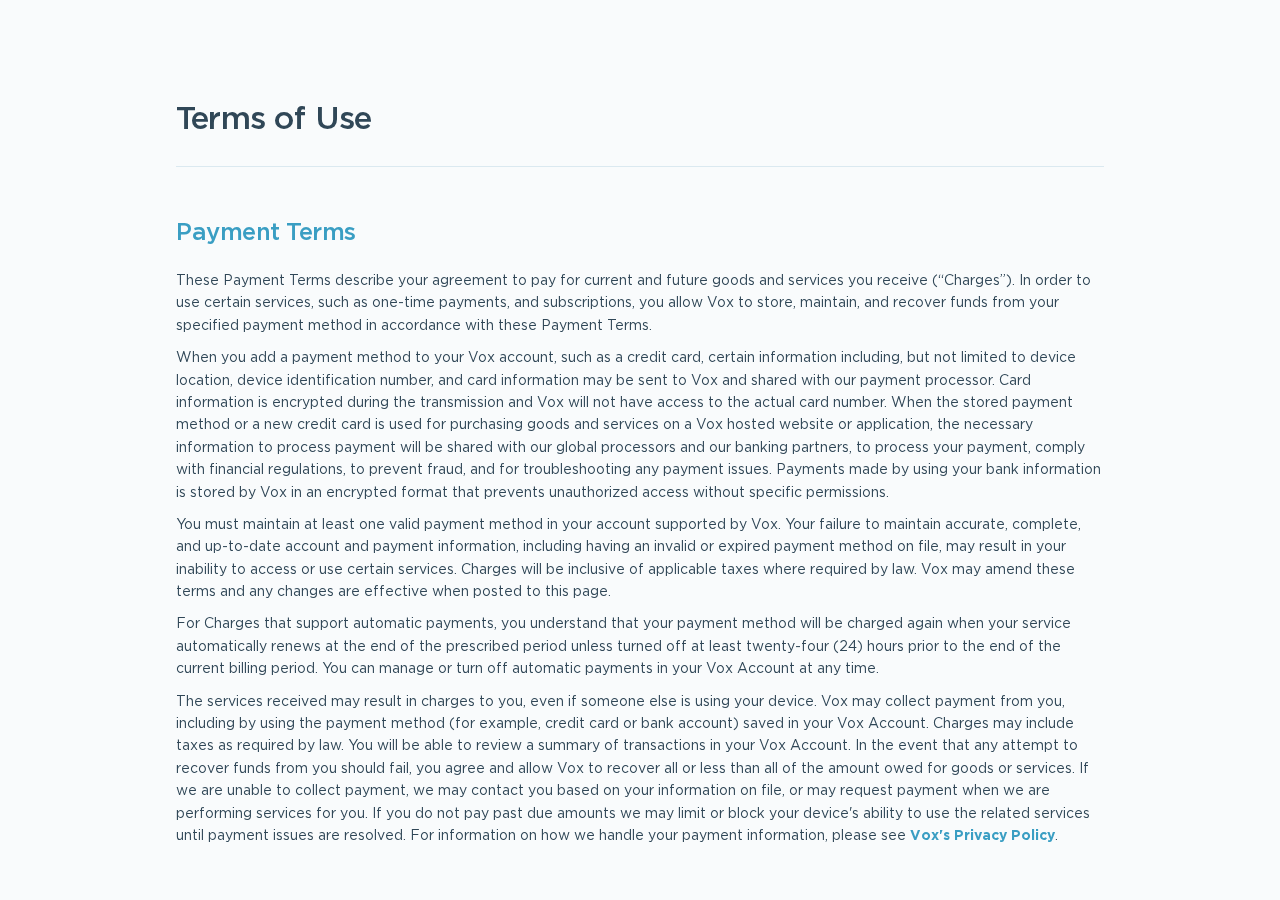
<file: terms.html>
<!doctype html>
<html>
<head>
	<meta charset="UTF-8">
	<meta name="viewport" content="width=device-width, height=device-height, initial-scale=1.0, viewport-fit=cover">
	<meta name="apple-mobile-web-app-capable" content="yes" />

	<!-- Page Title -->
	<title>Terms of Use | Vox</title>

	<!-- Compressed Styles -->
	<link href="css/slides.min.css?42331" rel="stylesheet" type="text/css">

	<!-- Custom Styles -->
    <link href="css/custom.css" rel="stylesheet" type="text/css">

	<!-- jQuery 3.4.1 -->
	<script src="https://ajax.googleapis.com/ajax/libs/jquery/3.4.1/jquery.min.js"></script>

	<!-- Compressed Scripts -->
	<script src="js/slides.min.js?42331" type="text/javascript"></script>

	<!-- Custom Scripts -->
	<!-- <script src="js/custom.js" type="text/javascript"></script> -->
	
	<!-- Fonts and Material Icons -->
	<link rel="stylesheet" as="font" href="https://fonts.googleapis.com/css?family=Roboto:100,300,400,500,600,700|Material+Icons"/>
	<link href="https://fonts.googleapis.com/css?family=Noto+Sans+JP:300,400,500,700&display=swap&subset=japanese" rel="stylesheet">
		<style type="text/css">
				.slides,
				.slides p {
					font-family: 'GothamPro', sans-serif;
					font-weight: 200;
					font-size: 14px;
				}
				.slides h1,
				.slides h2,
				.slides h3,
				.slides h6 {
					font-family: 'GothamPro', sans-serif;
					font-weight: 400;
				}
				.slides h1 {
					letter-spacing: -.8px
				}
				.slides h2 {
					letter-spacing: -.5px
				}
				.slides h3 {
					letter-spacing: -.2px
				}

				h1{
					font-size: 32px;
				}
				.section-title{
					border-bottom-width: 1px;
					border-bottom-style: solid;
					border-bottom-color: #DBE9F0;
					margin-bottom: 35px;
					padding-bottom: 25px;
					padding-top: 0px;
					position: relative;
					top: 0px;
					margin-top: 0px;
				}
				h2{
					font-size: 24px !important; 
					color: #3A9EC3 !important;
				}
				h3{
					font-size: 18px !important;
					color: #3A9EC3 !important;
					text-transform: none !important;
				}
				h4{
					font-size: 15px !important;
					color: #3A9EC3 !important;
					letter-spacing: .2px
				}
				.slides h4,
				.slides h5 {
					font-family: 'GothamPro', sans-serif;
					font-weight: 500;
				}
				.slides .button,
				.slides .slides-form {
					font-family: 'GothamPro', sans-serif;
					font-weight: 600;
				}
				ul{
				}
				li {
				  list-style: none  !important;
				  position: relative  !important;
				  margin-bottom: 10px  !important;
				  padding-left: 20px  !important;
				  line-height: 1.6  !important
				}
				li:before {
				  content: ""  !important;
				  position: absolute  !important;
				  width: 6px  !important;
				  height: 6px  !important;
				  left: 2px  !important;
				  top: 6px  !important;
				  border-radius: 50%  !important;
				  background:#3A9EC3  !important
				}
				.slide.whiteSlide{
				  color: #304757  !important
				}
				.p, blockquote, p{
				  line-height: 1.6  !important;
				  margin-bottom: 10px  !important
				}
				a{
				  color: #3A9EC3  !important;
				  font-weight: 600  !important
				}
				
			@media (max-width: 768px) {
				h1{
					font-size: 28px;
				}
				h2{
					font-size: 22px !important;
				}
				.container .wrap2 .spaceWrap, .container .wrap2.spaceWrap, .container .wrap2:not(.noSpaces){
					padding: 20px calc(2% + 15px);
				}	
			}

			</style>
			
			<style>
			  /* numbered lists */
			  .list.decimal li { list-style-type: decimal;}
			  .list.decimal-leading-zero li { list-style-type: decimal-leading-zero;}
			</style>
			
	<link rel="apple-touch-icon" sizes="180x180" href="/apple-touch-icon.png">
	<link rel="icon" type="image/png" sizes="32x32" href="/favicon-32x32.png">
	<link rel="icon" type="image/png" sizes="16x16" href="/favicon-16x16.png">
	<link rel="manifest" href="/site.webmanifest">
	<link rel="mask-icon" href="/safari-pinned-tab.svg" color="#5bbad5">
	<meta name="msapplication-TileColor" content="#da532c">
	<meta name="theme-color" content="#ffffff">
	
</head>
<body class="slides">
		

<!-- Slide -->
<section class="slide whiteSlide">
  <div class="content">
    <div class="container">
      <div class="wrap2">

        <div class="fix-10-12 left">
          <h1 class="margin-top-4 margin-bottom-2 section-title">Terms of Use</h1>

          <h2 class="small  margin-top-5 margin-bottom-2 ">Payment Terms</h2>
		  <p class="margin-bottom-1 ">These Payment Terms describe your agreement to pay for current and future goods and services you receive (“Charges”). In order to use certain services, such as one-time payments, and subscriptions, you allow Vox to store, maintain, and recover funds from your specified payment method in accordance with these Payment Terms.</p>
		  <p class="margin-bottom-1 ">When you add a payment method to your Vox account, such as a credit card, certain information including, but not limited to device location, device identification number, and card information may be sent to Vox and shared with our payment processor. Card information is encrypted during the transmission and Vox will not have access to the actual card number. When the stored payment method or a new credit card is used for purchasing goods and services on a Vox hosted website or application, the necessary information to process payment will be shared with our global processors and our banking partners, to process your payment, comply with financial regulations, to prevent fraud, and for troubleshooting any payment issues. Payments made by using your bank information is stored by Vox in an encrypted format that prevents unauthorized access without specific permissions.</p>
		  <p class="margin-bottom-1 ">You must maintain at least one valid payment method in your account supported by Vox. Your failure to maintain accurate, complete, and up-to-date account and payment information, including having an invalid or expired payment method on file, may result in your inability to access or use certain services. Charges will be inclusive of applicable taxes where required by law. Vox may amend these terms and any changes are effective when posted to this page.</p>
		  <p class="margin-bottom-1 ">For Charges that support automatic payments, you understand that your payment method will be charged again when your service automatically renews at the end of the prescribed period unless turned off at least twenty-four (24) hours prior to the end of the current billing period. You can manage or turn off automatic payments in your Vox Account at any time.</p>
		  <p class="margin-bottom-1 ">The services received may result in charges to you, even if someone else is using your device. Vox may collect payment from you, including by using the payment method (for example, credit card or bank account) saved in your Vox Account. Charges may include taxes as required by law. You will be able to review a summary of transactions in your Vox Account. In the event that any attempt to recover funds from you should fail, you agree and allow Vox to recover all or less than all of the amount owed for goods or services. If we are unable to collect payment, we may contact you based on your information on file, or may request payment when we are performing services for you. If you do not pay past due amounts we may limit or block your device's ability to use the related services until payment issues are resolved. For information on how we handle your payment information, please see <a href="privacy.html" target="_blank">Vox's Privacy Policy</a>.</p>
		  
		  <h2 class="small  margin-top-5 margin-bottom-2 ">Vox Store Service Agreement</h2>
		  <h3 class="small  margin-top-3 margin-bottom-2 ">Introduction</h3>
		  <p class="margin-bottom-1 ">This “Agreement” is between you, the Device owner or lessee (“you” or “your”) and Vox Technologies, Inc. (“Vox”, “we”, “us” or “our”). It is effective on the date you subscribe to Vox Store (by electronic acceptance).</p>
		  <p class="margin-bottom-1 ">This Vox Store Service Agreement is the agreement between you and Vox for the subscription of Vox Store (the “Service”) for your Vox device (the “Device”). When ordering the Service on our website, you agreed to these full Terms & Conditions regarding your use of the Service. Immediately below is a summary of some of the information therein, but is not a substitute for the Terms & Conditions.</p>
		  <p class="margin-bottom-1 ">By entering into this Agreement, you agree to the following:</p>
		  <ul>
				<li>The features included in Vox Store are subject to change</li>
				<li>Not all features will be supported on some devices due to hardware configuration</li>
				<li>You will only use the Service when it is safe and legal to do so, and in compliance with this Agreement (and will ensure the same for additional users)</li>
				<li>We may suspend, modify or terminate the Service at any time and you will not be entitled to a refund</li>
				<li>You may cancel the Service at any time and you will not be entitled to a refund</li>
				<li>You cannot transfer the Service to another person or another Device without our prior consent, use it for commercial purposes or re-sell it</li>
				<li>You are responsible for maintaining your Device in good working order so that the Service can be provided</li>
				<li>You may not use the Service for illegal, fraudulent or abusive purposes</li>
				<li>Information collected to provide the Service will be handled in accordance with our Privacy Policy</li>
				<li>The Service is provided “as is” without warranties of any kind and can be limited or discontinued entirely because of technological changes or other circumstances</li>
				<li>We may update or modify the software used to provide the Service at any time, and we may do this remotely without notifying you or seeking your consent</li>
				<li>If a dispute arises, it will be resolved through arbitration</li>
				<li>We can modify these Terms & Conditions at any time and such modifications will become effective upon posting on the website or if we notify you, then at the time of notification</li>
			</ul>      
  		  
		  <h3 class="small  margin-top-3 margin-bottom-2 ">Terms & Conditions</h3>
		  <p class="margin-bottom-1 ">Vox Store is available to many Vox devices through a paid subscription. Information about the Service is available at Vox’s website.</p>
		  
		  <h4 class="small  margin-top-2 margin-bottom-1 ">Agreement to Terms</h4>
		  <p class="margin-bottom-1 ">In order to use the Service, you must agree to these Terms & Conditions. Before we provide you with the Service, we may require that we have a valid credit card on file for you. You will be bound by these Terms & Conditions if: (i) you order the Service through Vox’s website; (ii) your Device purchase or lease agreement contains a provision that says you agree to these Terms & Conditions; or (iii) you or someone you authorize to use your Device and the Service uses the Service or accepts any of its benefits. Once you accept these Terms & Conditions, you are responsible for your own compliance with these Terms & Conditions and for compliance by occupants of your Device and anyone using the Service or your account, whether or not authorized by you.</p>
		  <h4 class="small  margin-top-2 margin-bottom-1 ">Changes to Terms & Conditions</h4>
			<p class="margin-bottom-1 ">We can change these Terms & Conditions; change, add or delete Services or the features included therein; and change the prices we charge for the Service, at any time. Any change in prices for your Service will not take effect until the current month has expired. We will notify you of such change by posting the amended terms on our website and/or on your Vox Account. It is your responsibility to review these Terms & Conditions periodically.</p>
		  <h4 class="small  margin-top-2 margin-bottom-1 ">Payment Provisions</h4>
		  <p class="margin-top-2 margin-bottom-1 opacity-8"> <strong>Third Party Charges</strong></p>
		  <p class="margin-bottom-1 ">You are responsible for paying directly to third parties all charges for services furnished by them directly to you that are not expressly covered by your Service. This Agreement shall have no effect on the terms and conditions of any agreement that you have entered into with a third party.</p>
		  <p class="margin-top-2 margin-bottom-1 opacity-8"> <strong>Taxes and Surcharges</strong></p>
		  <p class="margin-bottom-1 ">Service Rates do not include certain taxes and surcharges that may apply to your Service. To the extent applicable, as determined by us in our sole discretion, in addition to Service Rates, we may charge state and local sales taxes, surcharges for federal and state Universal Service Fund contributions, and state and local 911 or other emergency service fees. In addition to all applicable Service Rates, you agree to pay all taxes and surcharges charged to you by us, which will be added to your bill.</p>
		  <p class="margin-top-2 margin-bottom-1 opacity-8"> <strong>Your Agreement to Pay</strong></p>
			<p class="margin-bottom-1 ">You are responsible for paying all amounts due on time and in full and to keep an active credit card on file with us. We will debit your monthly payment from this credit card on the monthly anniversary of the effective date of this Agreement. All charges (including all Service Rates, taxes and surcharges) will be charged in advance of the term to which they apply and are non-refundable. We may terminate or suspend your Service without notice to you, if your credit, charge or debit card provider refuses a charge from us or if such card has otherwise expired. Even if we terminate or suspend your Service, you will still be responsible for any charges due at the time of such suspension or termination.</p>
		    <p class="margin-bottom-1 ">You expressly consent and authorize us to: (1) verify, either ourselves or through third parties, your credit, charge or debit card information; (2) receive updated account information from the financial institution issuing your credit, charge or debit card; (3) review your credit history and obtain credit reports to determine your creditworthiness; (4) charge all amounts for which you are responsible to the credit, charge or debit card account number you have provided. We will only use this information in connection with determining whether to provide you with or charging you for the Service.</p>
		  <h4 class="small  margin-top-2 margin-bottom-1 ">Termination, Suspension, Reactivation, Change and Transfer of Service</h4>
		  <p class="margin-top-2 margin-bottom-1 opacity-8"> <strong>Suspension or Termination</strong></p>
		  <p class="margin-bottom-1 ">We can decide to either suspend or terminate the Service without warning, or issue a warning, at any time for any reason in our discretion, including for network or system maintenance, improvement, congestion, or failure or if we suspect your Service is being used for any unauthorized or inappropriate purpose, as a result of your breach of these Terms & Conditions or for reasons unrelated to you or your account with us. If suspension or termination of the Service occurs for any reason, you acknowledge and agree that you may not be able to access the Service.</p>
		  <p class="margin-bottom-1 ">If we elect to terminate your Service, you will not be entitled to any refunds or credits regardless of the reason for such termination.</p>
		  <p class="margin-top-2 margin-bottom-1 opacity-8"> <strong>Cancellation by You</strong></p>
			<p class="margin-bottom-1 ">You may cancel the Service at any time through your Vox Account or by contacting our Customer Support team and notifying us that you want to cancel the Service. In no event will you be entitled to a refund.</p>
		  <p class="margin-top-2 margin-bottom-1 opacity-8"> <strong>Reactivation of Service</strong></p>
		  <p class="margin-bottom-1 ">You do not have any right to have your Service reactivated, even if you cure any of the issues that resulted in the termination or suspension of your Service. It is solely our decision as to whether to allow you to have Service again. If we do decide to reactivate your Service, we have the right to charge a reactivation fee.</p>
  		  <p class="margin-top-2 margin-bottom-1 opacity-8"> <strong>Transfer of Service, Sale of Device, Termination of Lease</strong></p>
			  <p class="margin-bottom-1 ">The Service is not transferrable to any future owner of the Device.</p>
			  <p class="margin-bottom-1 ">You must notify us if you sell or transfer your Device or end its lease. If you fail to notify us, you will remain responsible for all charges for any Service incurred in connection with such Device. It is your responsibility to remove all data and content (including any personal information), if any, that you may have stored on your system before you sell or transfer your Device.</p>
		  <h4 class="small  margin-top-2 margin-bottom-1 ">Your Responsibilities</h4>
			<p class="margin-top-2 margin-bottom-1 opacity-8"> <strong>Your Responsibility for the Proper Operation of Your Device and Proper Use of the Service</strong></p>
		    <p class="margin-bottom-1 ">You expressly acknowledge and agree that the use of or any reliance upon any information or content available through the service is solely and completely at your own risk and responsibility. It is your sole responsibility to ensure that you (and/or any other occupant of your device) follow instructions for use of the service and exercise good judgment and all other applicable laws and regulations, when operating your device; using the equipment and service; and/or evaluating whether the use of any of the services is safe and legal under the circumstances.</p>
		    <p class="margin-top-2 margin-bottom-1 opacity-8"> <strong>No Commercial Use or Resale of the Service</strong></p>
			<p class="margin-bottom-1 ">The Service, including the messages, data, information, content, or other material provided as part of the Service, are provided only for your non-commercial use, and not for re-sale. Certain information you receive through the Service belongs to us (or other third parties) and may be subject to one or more copyrights, trademarks, service marks, patents, or other legal protections. You may not (and may not permit or cause any other party to) sell or resell or otherwise use the Service or any information provided through the Service for commercial purposes, nor may you reproduce, copy, modify, attempt to reverse engineer, make derivative works from or otherwise display or distribute information provided through the Service.</p>
  		  <h4 class="small  margin-top-2 margin-bottom-1 ">Events Beyond Our Control</h4>
			<p class="margin-bottom-1 ">Various conditions beyond our control may prevent or delay us from providing Service to you, or affect the quality of the Service. Some examples are atmospheric, geographic, or topographic conditions (such as tall buildings, hills or tunnels), damage to or failure to maintain your Device or the equipment in good working order, government laws, rules or regulations, failure, congestion or outages of utility or wireless networks (including interruption of cellular service), war, act of God, natural disaster, inclement weather, and labor strikes. In the event of any of the foregoing, we may, in our discretion, suspend or terminate the Service, without notice to you and without any liability. We are not responsible for delay or failure in providing Service due to conditions beyond our control and you are not entitled to credit or refund as a result of any such delay or failure.</p>
			<p class="margin-bottom-1 ">In the event of any regulatory, governmental or other legally-compelled changes, or discontinuation or change of necessary telecommunications systems and services, you are solely responsible for replacing, as well as the cost of replacing, any Equipment that is necessitated as a result of such change or discontinuation, except that if such change occurs during your Device’s base warranty period, while you will still be responsible for the cost of such replacement, we will be responsible for obtaining and providing you with the necessary replacement materials (if applicable).</p>

		  <h4 class="small  margin-top-2 margin-bottom-1 ">Disclaimer of Warranties</h4>
		  	<p class="margin-bottom-1 ">Vox does not warrant or guarantee that service will be available at any specific time or at all times or to any geographic location, or that the service will be provided without interruption, delay or error. Neither we nor any of our service partners make any warranties, express or implied about (1) the equipment or any other hardware or software used with the service, (2) the service, (3) noninfringement, or (4) any data or information or other services provided through the service. This includes, without limitation, warranties of security, title, content, quality, accuracy, timeliness, completeness, correctness, reliability, merchantability, or fitness for a particular purpose or use. All such warranties are expressly excluded by these terms of service. We expressly disclaim any and all express and implied warranties.</p>

		  <h4 class="small  margin-top-2 margin-bottom-1 ">Limitation of Liability</h4>
			<p class="margin-bottom-1 ">By entering into these terms of service or by using the service, you are waiving important rights, and you are providing your express consent to various actions to be taken by us, Vox entities and our service partners.</p>
			<p class="margin-bottom-1 ">Neither we, nor any Vox Entity nor our service partners assume any risk or responsibility for your use of the Service, or any of the information or other content provided as part of the Service. You acknowledge and agree that neither we, any Vox entity, nor any of our service partners are liable for dropped calls or interrupted service, or for problems caused by or contributed to by you, by any third-party, by buildings, hills, tunnels, network congestion, atmospheric conditions, acts of God or natural disaster or by any other conditions or circumstances out of our control.</p>
			<p class="margin-bottom-1 ">In addition, neither we, any Vox entity nor our Service Partners are liable (1) for our inability to contact any service partner or other party in any particular situation (including any emergency personnel), (2) for any act or omission of any other company furnishing a part of our Service or any equipment provided for such Service, (3) for errors or omissions of any vendors, or manufacturers participating in offers made through us, or (4) for any damages that result from or arise out of the use, installation, repair or maintenance by you (or by any person you authorize) of the Service, or any product or service provided by or manufactured by third parties.</p>
			<p class="margin-bottom-1 ">If we, any Vox entity and/or any of our service partners are found to be liable to you for any reason, you agree that the maximum, aggregate liability of us, any Vox entity and our service partners to you, and your exclusive remedy under any theory or for any cause whatsoever (including but not limited to any failure or disruption of service provided under these terms of service, fraud, misrepresentation, breach of contract, personal injury, or products liability), shall be limited to an amount equal to the portion of the service rates charged to you for the services that are the subject of the claim for the period of service during which any resulting damages occurred. You acknowledge and agree that neither we, nor any Vox entity, nor any service partner would have agreed to provide the service or equipment to you without your agreement to this limitation. You further acknowledge and agree that the damages cap set forth in this paragraph shall be the sole and exclusive liability of us, any Vox entity and our service partners to you.</p>
			<p class="margin-bottom-1 ">In no event shall we, any Vox entity or our service partners be liable to you or any other party for, and you cannot recover any, (a) punitive, exemplary, treble, consequential, indirect, or special damages of any kind, including, without limitation, lost profits or revenue (regardless of whether we, any Vox entity or our service partners have been notified that such loss may occur); or (b) attorney's fees. You agree not to make, and to waive to the fullest extent allowed by law, any claim for damages other than direct, compensatory damages as limited above. Some states do not allow the exclusion or limitation of incidental or consequential damages, so those particular limitations may not apply to you.</p>
			<p class="margin-bottom-1 ">You understand and agree that the Vox entities, shall have no legal, equitable, or other liability of any kind to you in any event, regardless of the form of the action, whether for breach of contract, warranty, negligence, strict liability in tort or otherwise relating to or arising from the Service and you waive any and all such claims or demands. If any Vox entity or any of our other service partners is involved in any problem, you also agree to any limitations of liability that such entity imposes on its customers.</p>

		  <h4 class="small  margin-top-2 margin-bottom-1 ">Indemnification; Release</h4>
		  <p class="margin-bottom-1 ">You agree to indemnify and hold harmless us, each Vox entity and each of our service partners, and each of our or their respective affiliates, officers, directors, agents, partners and employees, from and against any and all liabilities, settlements, penalties, claims, causes of action, and demands (including any costs, expenses, or attorneys’ fees on account thereof) (collectively “Claims”) irrespective of the nature of the cause of such Claims, alleging loss, costs, expenses, damages or injuries (including without limitation Claims for libel, slander, or any property damage, personal injury or death), arising in any way, directly or indirectly, in connection with your (or any occupant of your Device) violation of these Terms of Service or your (or any occupant of your Device) alteration, use counter to instructions, misuse or failure to use the Service or its relevant equipment.</p>
		  <p class="margin-bottom-1 ">You agree that the limitations of liability and indemnities in these Terms & Conditions will survive even after your Service has terminated. These limitations of liability apply not only to you, but to anyone using your Device, the Service, to anyone making a claim on your behalf, and to any claims made by your family, employees, customers, or others arising out of or relating to any Service we or our service partners provide.</p>
		  <p class="margin-bottom-1 ">Without limitation of the generality of the foregoing, you further agree to release us, each Vox entity and each service partner from all claims, liabilities and losses in connection with the service and/or equipment, including, but not limited to claims for data compromise, personal injury or property damage arising from the total or partial failure of performance of the service, even if caused by the negligence of us, any Vox entity or any other service partner, or the malfunction of the related equipment. You agree that this release extends to any party claiming under you.</p>  
		  			
		  <h4 class="small  margin-top-2 margin-bottom-1 ">Software</h4>
		  <p class="margin-bottom-1 ">We use software in connection with the Service. We own or have rights to all such software and you do not acquire any rights in such software other than the right to use such software as reasonably necessary for you to use the Service as permitted in your Terms & Conditions. We may update or modify the software contained in your Device from time to time, and we may do this remotely without notifying you or seeking your consent. These software updates and modifications may affect or erase data that you have previously stored on the equipment in your Device. We are not responsible for any lost or erased (or otherwise affected) data and you are solely responsible for the data that you may have downloaded, uploaded, transmitted or otherwise stored from, to, on or through the equipment or Service.</p>
		  <p class="margin-bottom-1 ">You understand that software available is dependent on device configuration and geographical region, which may affect your access to the Service and/or any of its features.</p>

		  <h4 class="small  margin-top-2 margin-bottom-1 ">Additional Terms</h4>
		  <p class="margin-top-2 margin-bottom-1 opacity-8"> <strong>Governing Law; Dispute Resolution</strong></p>
			<p class="margin-bottom-1 ">You agree that all matters relating to your access to or use of the Service, including all disputes, will be governed by the laws of Japan without regard to its conflicts of laws provisions. You agree to the Tokyo District Court shall have exclusive jurisdiction as the court of the first instance and waive any objection to such jurisdiction or venue. The preceding provision regarding venue does not apply if you are a consumer based in the European Union. If you are a consumer based in the European Union, you may make a claim in the courts of the country where you reside. Any claim under these Terms of Use must be brought within one (1) year after the cause of action arises, or such claim or cause of action is barred. Claims made under the separate terms and conditions of purchase for goods and services are not subject to this limitation. No recovery may be sought or received for damages other than out-of-pocket expenses, except that the prevailing party will be entitled to costs and attorneys’ fees. In the event of any controversy or dispute between Vox and you arising out of or in connection with your use of the Service, the parties shall attempt, promptly and in good faith, to resolve any such dispute. If we are unable to resolve any such dispute within a reasonable time (not to exceed thirty (30) days), then either party may submit such controversy or dispute to mediation. If the dispute cannot be resolved through mediation, then the parties shall be free to pursue any right or remedy available to them under applicable law.</p>
		  <p class="margin-top-2 margin-bottom-1 opacity-8"> <strong>Entire Agreement</strong></p>
		  <p class="margin-bottom-1 ">These Terms & Conditions is the entire agreement between you and us. It supersedes all other agreements, communications or representations, oral or written, between us, past or present. We are not responsible for any statements, agreements, representations, warranties or covenants, oral or written, including, without limitation, any statements from third parties, concerning or relating to the Service provided to you pursuant to these Terms & Conditions, unless such statements, agreements, representations warranties or covenants are expressly contained in or incorporate by these Terms & Conditions.</p>
		  <p class="margin-top-2 margin-bottom-1 opacity-8"> <strong>Survivorship</strong></p>
			<p class="margin-bottom-1 ">Even after your Service has ended and unless it has been replaced by a new agreement expressly entered into by and between us, the provisions of these Terms & Conditions shall survive.</p>
		  <p class="margin-top-2 margin-bottom-1 opacity-8"> <strong>Waiver; Severability</strong></p>
		  <p class="margin-bottom-1 ">No waiver of any part of these Terms & Conditions, or of any breach of it, in any one instance will require us to waive any other instance or breach. If any part of these Terms & Conditions is declared invalid or unenforceable, all other parts of these Terms & Conditions are still valid and enforceable.</p>
	  	  <p class="margin-top-2 margin-bottom-1 opacity-8"> <strong>Assignment</strong></p>
			  <p class="margin-bottom-1 ">We can assign these Terms & Conditions, in whole or in part, to any individual or entity we choose, at any time, without notice to you, in our sole discretion.</p>    
			
		  <h2 class="small  margin-top-5 margin-bottom-2 ">Vox Intellectual Property</h2>
		  <h3 class="small  margin-top-3 margin-bottom-2 ">Copyrights</h3>
			<p class="margin-bottom-1 ">Copyright Vox Technologies, Inc. All Rights Reserved. The text, images, graphics, sound files, animation files, video files and their arrangement on Vox Technologies, Inc. internet sites are all subject to copyright and other intellectual property protection. These objects may not be copied for commercial use or distribution, nor may these objects be modified or reposted. Some Vox Technologies, Inc. internet sites also contain material that is subject to the copyright rights of their providers.</p>
		  <h3 class="small  margin-top-3 margin-bottom-2 ">Prices</h3>
	  		<p class="margin-bottom-1 ">All prices specified are recommended retail prices. Prices are current at the time of publication and subject to change without notice.</p>
		  <h3 class="small  margin-top-3 margin-bottom-2 ">Trademarks</h3>
			<p class="margin-bottom-1 ">Unless otherwise indicated, all marks displayed on Vox Technologies, Inc. internet sites are subject to the trademark rights of Vox Technologies, Inc., including, but not limited to product logos and corporate logos.</p>
  		  <h3 class="small  margin-top-3 margin-bottom-2 ">No Warranties Or Representations</h3>
		  <p class="margin-bottom-1 ">The information on these internet sites is provided by Vox Technologies, inc. "as is" and to the extent permitted by law, is provided without warranty of any kind, express or implied, including but not limited to any implied warranties of merchantability, fitness for any particular purpose, or non infringement. While the information provided is believed to be accurate, it may include errors or inaccuracies.</p>
		  <p class="margin-bottom-1 ">These internet sites may contain links to external sites which are not under the control of Vox Technologies, inc. Therefore we are not responsible for the content of any linked site. Vox Technologies, inc. is providing these links to you only as a convenience, and the inclusion of any link does not imply endorsement by Vox Technologies, Inc. of the linked site.</p>
  
		<p class="margin-top-5 margin-bottom-4">Last Updated June 2021</p>

        </div>
        
      </div>
    </div>
  </div>
</section>

</body>
</html>
</file>
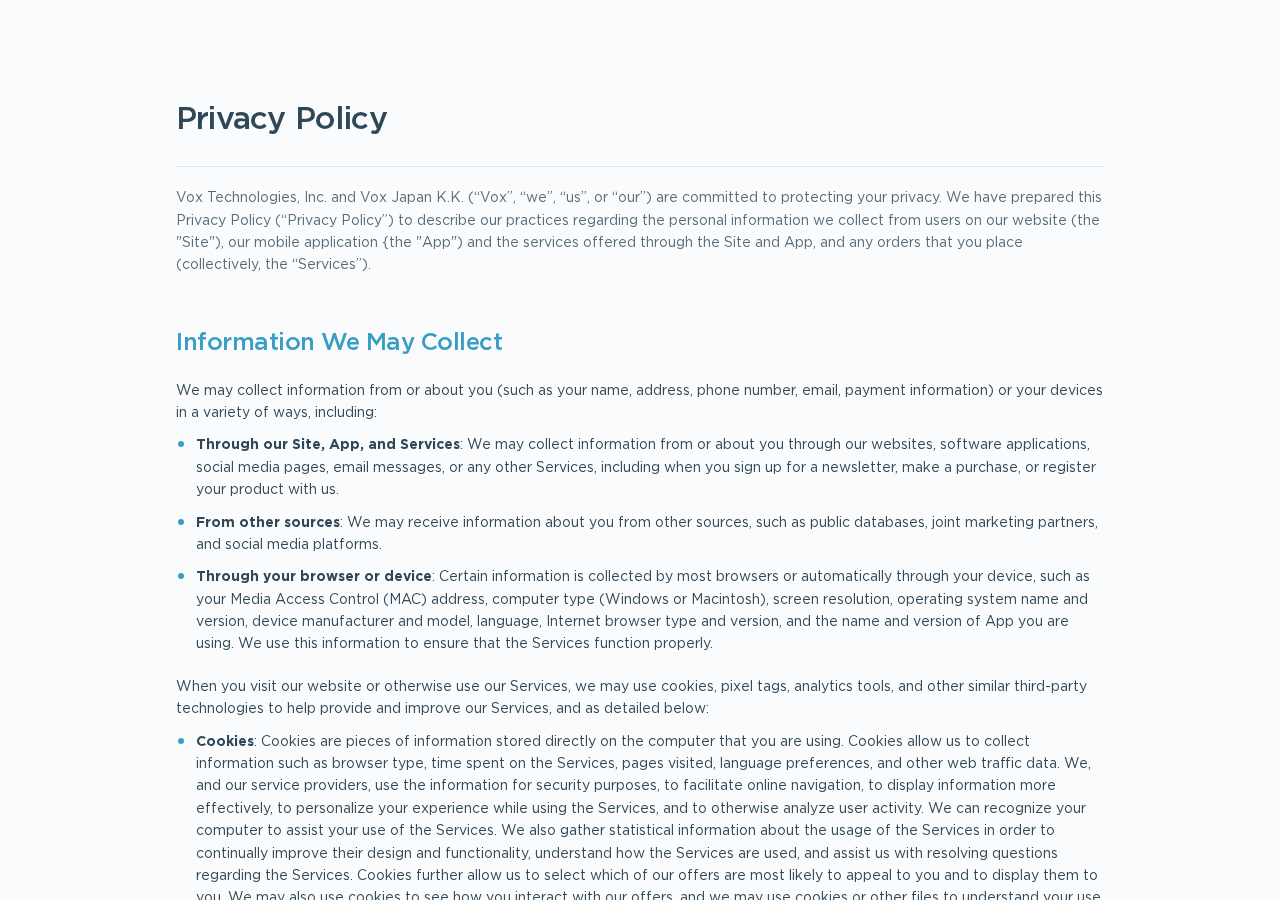
<file: en/privacy.html>
<!doctype html>
<html>
<head>
	<meta charset="UTF-8">
	<meta name="viewport" content="width=device-width, height=device-height, initial-scale=1.0, viewport-fit=cover">
	<meta name="apple-mobile-web-app-capable" content="yes" />

	<!-- Page Title -->
	<title>Privacy Policy | Vox</title>

	<!-- Compressed Styles -->
	<link href="../css/slides.min.css?42331" rel="stylesheet" type="text/css">

	<!-- Custom Styles -->
    <link href="../css/custom.css" rel="stylesheet" type="text/css">

	<!-- jQuery 3.4.1 -->
	<script src="https://ajax.googleapis.com/ajax/libs/jquery/3.4.1/jquery.min.js"></script>

	<!-- Compressed Scripts -->
	<script src="../js/slides.min.js?42331" type="text/javascript"></script>

	<!-- Custom Scripts -->
	<!-- <script src="js/custom.js" type="text/javascript"></script> -->
	
	<!-- Fonts and Material Icons -->
	<link rel="stylesheet" as="font" href="https://fonts.googleapis.com/css?family=Roboto:100,300,400,500,600,700|Material+Icons"/>
	<link href="https://fonts.googleapis.com/css?family=Noto+Sans+JP:300,400,500,700&display=swap&subset=japanese" rel="stylesheet">
		<style type="text/css">
				.slides,
				.slides p {
					font-family: 'GothamPro', sans-serif;
					font-weight: 200;
					font-size: 14px;
				}
				.slides h1,
				.slides h2,
				.slides h3,
				.slides h6 {
					font-family: 'GothamPro', sans-serif;
					font-weight: 400;
				}
				.slides h1 {
					letter-spacing: -.8px
				}
				.slides h2 {
					letter-spacing: -.5px
				}
				.slides h3 {
					letter-spacing: -.2px
				}

				h1{
					font-size: 32px;
				}
				.section-title{
					border-bottom-width: 1px;
					border-bottom-style: solid;
					border-bottom-color: #DBE9F0;
					margin-bottom: 35px;
					padding-bottom: 25px;
					padding-top: 0px;
					position: relative;
					top: 0px;
					margin-top: 0px;
				}
				h2{
					font-size: 24px !important; 
					color: #3A9EC3 !important;
				}
				h3{
					font-size: 18px !important;
					color: #3A9EC3 !important;
					text-transform: none !important;
				}
				.slides h4,
				.slides h5 {
					font-family: 'GothamPro', sans-serif;
					font-weight: 500;
				}
				.slides .button,
				.slides .slides-form {
					font-family: 'GothamPro', sans-serif;
					font-weight: 600;
				}
				ul{
				}
				li {
				  list-style: none  !important;
				  position: relative  !important;
				  margin-bottom: 10px  !important;
				  padding-left: 20px  !important;
				  line-height: 1.6  !important
				}
				li:before {
				  content: ""  !important;
				  position: absolute  !important;
				  width: 6px  !important;
				  height: 6px  !important;
				  left: 2px  !important;
				  top: 7px  !important;
				  border-radius: 50%  !important;
				  background:#3A9EC3  !important
				}
				.slide.whiteSlide{
				  color: #304757  !important
				}
				.p, blockquote, p{
				  line-height: 1.6  !important;
				  margin-bottom: 10px  !important
				}
				a{
				  color: #3A9EC3  !important;
				  font-weight: 600  !important
				}
				
			@media (max-width: 768px) {
				h1{
					font-size: 28px;
				}
				h2{
					font-size: 22px !important;
				}
				.container .wrap2 .spaceWrap, .container .wrap2.spaceWrap, .container .wrap2:not(.noSpaces){
					padding: 20px calc(2% + 15px);
				}	
			}
				
			</style>
			
			<style>
			  /* numbered lists */
			  .list.decimal li { list-style-type: decimal;}
			  .list.decimal-leading-zero li { list-style-type: decimal-leading-zero;}
			</style>
			
	<link rel="apple-touch-icon" sizes="180x180" href="/apple-touch-icon.png">
	<link rel="icon" type="image/png" sizes="32x32" href="/favicon-32x32.png">
	<link rel="icon" type="image/png" sizes="16x16" href="/favicon-16x16.png">
	<link rel="manifest" href="/site.webmanifest">
	<link rel="mask-icon" href="/safari-pinned-tab.svg" color="#5bbad5">
	<meta name="msapplication-TileColor" content="#da532c">
	<meta name="theme-color" content="#ffffff">
	
</head>
<body class="slides">
		

<!-- Slide -->
<section class="slide whiteSlide">
  <div class="content">
    <div class="container">
      <div class="wrap2">

        <div class="fix-10-12 left">
          <h1 class="margin-top-4 margin-bottom-2 section-title">Privacy Policy</h1>
          
          <p class="opacity-8 ">Vox Technologies, Inc. and Vox Japan K.K. (“Vox”, “we”, “us”, or “our”) are committed to protecting your privacy. We have prepared this Privacy Policy (“Privacy Policy”) to describe our practices regarding the personal information we collect from users on our website (the "Site"), our mobile application {the "App") and the services offered through the Site and App, and any orders that you place (collectively, the “Services”).</p>


          <h2 class="small  margin-top-5 margin-bottom-2 ">Information We May Collect</h2>
		  <p class="margin-bottom-1 ">We may collect information from or about you (such as your name, address, phone number, email, payment information) or your devices in a variety of ways, including:</p>
          <ul>
			  <li><strong>Through our Site, App, and Services</strong>: We may collect information from or about you through our websites, software applications, social media pages, email messages, or any other Services, including when you sign up for a newsletter, make a purchase, or register your product with us.</li>
			  <li><strong>From other sources</strong>: We may receive information about you from other sources, such as public databases, joint marketing partners, and social media platforms.</li>
			  <li><strong>Through your browser or device</strong>: Certain information is collected by most browsers or automatically through your device, such as your Media Access Control (MAC) address, computer type (Windows or Macintosh), screen resolution, operating system name and version, device manufacturer and model, language, Internet browser type and version, and the name and version of App you are using. We use this information to ensure that the Services function properly.</li>
		  </ul>      
		  <p class="margin-top-2 margin-bottom-1 ">When you visit our website or otherwise use our Services, we may use cookies, pixel tags, analytics tools, and other similar third-party technologies to help provide and improve our Services, and as detailed below:</p>
		  <ul>
				<li><strong>Cookies</strong>: Cookies are pieces of information stored directly on the computer that you are using. Cookies allow us to collect information such as browser type, time spent on the Services, pages visited, language preferences, and other web traffic data. We, and our service providers, use the information for security purposes, to facilitate online navigation, to display information more effectively, to personalize your experience while using the Services, and to otherwise analyze user activity. We can recognize your computer to assist your use of the Services. We also gather statistical information about the usage of the Services in order to continually improve their design and functionality, understand how the Services are used, and assist us with resolving questions regarding the Services. Cookies further allow us to select which of our offers are most likely to appeal to you and to display them to you. We may also use cookies to see how you interact with our offers, and we may use cookies or other files to understand your use of our websites.</li>
				<li><strong>Opting out of Cookies</strong>: If you do not want information collected through the use of cookies when using your Vox Account or our website, there is a simple procedure in most browsers (e.g., Safari, Chrome, Firefox) that allows you to automatically decline cookies or gives you the choice of declining or accepting the transfer to your computer of a particular cookie(s). However, if you do not accept these cookies, you may experience some inconvenience in your use of the Services. For example, we may not be able to recognize your computer, and you may need to log in every time you visit the applicable Services.</li>
				<li><strong>Pixel tags and other similar technologies</strong>: Pixel tags (also known as web beacons and clear GIFs) may be used in connection with some Services to, among other things, track the actions of users of the Services (including email recipients), measure the success of our marketing campaigns, and compile statistics about usage of the Services and response rates.</li>
				<li><strong>Analytics tools</strong>: We use website and application analytics services provided by third parties (such as Google Analytics) that use cookies and other similar technologies to collect information about website or application use and to report trends, without identifying individual visitors. The third parties that provide us with these services may also collect information about your use of third-party websites. You can learn how to opt out of analytics by downloading the Google Analytics opt-out browser add-on, available <a href="https://tools.google.com/dlpage/gaoptout" target="_blank">here.</a></li>
		  </ul>    
		  <p class="margin-top-2 margin-bottom-2 ">We retain the information we collect from or about you, our products, and our services for the period necessary to fulfill the purposes outlined in this Policy unless a longer retention period is required or permitted by law. When the information is no longer necessary for these purposes, we delete it or keep it in a form that does not identify you. When determining this retention period, we take into account various criteria, such as the type of products and services requested by or provided to you, the nature of our relationship with you, the impact on the services we provide to you if we delete some information from or about you, and retention periods required by law.</p>
		  <p class="margin-bottom-2 ">We also collect information in a form that does not, on its own, permit direct association with any specific individual. We may collect, use, transfer, and disclose non-personally identifiable data for any purpose. If we do combine non-personally identifiable data with your personal information, the combined information will be treated as personal information for as long as it remains combined.</p>
		  
		  <h2 class="small  margin-top-5 margin-bottom-2 ">How We May Use Your Information</h2>
		  <p>We may use information we collect to:</p>
		  <p >(1) Communicate with you</p>
		  <p>(2) Fulfill our products and services</p>
		  <p class="margin-bottom-2">(3) Improve and enhance development of our products and services</p>
		  <p>This includes contacting you (or other necessary parties) to advise you of important safety-related information, present products and offers tailored to you, or to respond to your inquiries and fulfill your requests for product information, newsletters, or other events.</p>
		  
		  <h3 class="small  margin-top-3 margin-bottom-2 ">To communicate with you</h3>
		  <p class="margin-bottom-1 ">We may use information we collect to communicate with you, including:</p>
		  <ul>
			  <li>To respond to your inquiries and fulfill your requests, such as to send you newsletters or product information, information alerts, information about events, or brochures.</li>
			  <li>To advise you of important safety-related information about your Vox products.</li>
			  <li>From time to time, we may send administrative information to you, such as information regarding our products and services, and changes to our terms, conditions, and policies. Due to this information being important to your interaction with Vox, you may not opt out of receiving these communications.</li>
			  <li>To present products and offers tailored to you and to enhance our lists with information from other sources.</li>
			  <li>To allow you to participate in contests and similar promotions and to administer these activities.</li>
			  <li>To facilitate social sharing and communications functionality.</li>
			  <li>You can opt out of receiving promotional-related communications at any time by using the "Unsubscribe" link contained in each email.</li>
		  </ul>   	 

		  <h3 class="small  margin-top-3 margin-bottom-2">To fulfill our products and services</h3>
	      <p class="margin-bottom-1 ">We may use information we collect to provide our products and services, including:</p>
		  <ul>
				<li>To complete and fulfill your purchase, including to process your payments, fulfill your requests for product leasing, have your order installed or delivered to you, communicate with you regarding your purchase, and provide you with related customer service.</li>
				<li>We may use your information, including device identification number or other product serial number, to verify identity, assist with your request, and to determine appropriate services. For example, we may use the device identification number to determine which product you may need assistance with.</li>
				<li>To provide service to your Vox product, such as to contact you with service recommendations and to deliver over-the-air updates to your product.</li>
				<li>To monitor your Vox product’s performance and provide services related to your product.</li>
				<li>To deliver any other services you have requested.</li>
		  </ul>  
		  
		  <h3 class="small  margin-top-3 margin-bottom-2">To improve and enhance development of our products and services</h3>
			<p class="margin-bottom-1 ">We also may use information we collect for other purposes, including:</p>
			<ul>
				  <li>To develop and promote new products and services, and to improve or modify our existing products and services.</li>
				  <li>To analyze and improve the safety and security of our products and services.</li>
				  <li>For our business purposes, such as data analysis, audits, fraud monitoring and prevention, identifying usage trends, determining the effectiveness of our promotional campaigns, and operating and expanding our business activities.</li>
				  <li>Except as described above and below, Vox may use or share non-personally identifiable information for any purpose, such as for operational or research purposes, for industry analysis, to improve or modify our products and services, to better tailor our products and services to your needs, and where legally required.</li>
			</ul>   
  
		  <h2 class="small  margin-top-5 margin-bottom-2 ">Sharing Your Information</h2>
			<p class="margin-bottom-1 ">We may share information with:</p>
			<p>(1) Our service providers and business partners when necessary to perform services on our or on your behalf</p>
			<p>(2) Third parties you authorize</p>
			<p class="margin-bottom-2">(3) Other third parties as required by law</p>
			<p>Some examples of when we may share your information include, payment processing, order fulfillment, product installation, customer service, marketing, service or repair, and other similar services.</p>
			<p>We do not sell your personal information to anyone for any purpose, period.</p>
			
    		<h3 class="small  margin-top-3 margin-bottom-2 ">With our service providers and business partners</h3>
			  <p class="margin-bottom-1 ">We may share information with our service providers and business partners or Vox affiliates (companies that are owned or controlled by Vox Technologies, Inc. and companies in which Vox Technologies, Inc. has a substantial ownership interest) when necessary to perform services on our or on your behalf, such as in the following:</p>
			  <ul>
				  <li>With our third party service providers and channel partners to provide services such as website hosting, data analysis and storage, payment processing, order fulfillment and product installation, wireless connectivity to Vox products, information technology and related infrastructure, customer service, product design, product diagnostics, maintenance or related services, email delivery, credit card processing, auditing, marketing, and other similar services.</li>
				  <li>With repair estimate providers and any insurance company to enable Vox or third party service center or providers to perform services on your device such as repair or maintenance. When you request Vox to perform certain services, we share limited information about you and the device with these parties to help provide you with an accurate repair estimate and to facilitate payment.</li>
				  <li>With other third party business partners to the extent that they are involved in the purchase, lease, or service of your Vox products. We share limited information from or about you or your Vox products to allow you to take advantage of those services if you elect to utilize them, with such partners as finance institutions, leasing, registration, title companies, permitting authorities and insurance companies.</li>
			  </ul>   	 
			<h3 class="small  margin-top-3 margin-bottom-2">With third parties you authorize</h3>
			  <p class="margin-bottom-1">We may share information with other third parties you authorize, such as in the following circumstances:</p>
			  <ul>
					<li>With our certified installers, where we do not directly sell you the products that you have requested.</li>
					<li>With third party service centers or providers, if you choose to utilize them. Note that some information about you is stored on certain Vox products and may be accessible directly to the third party service centers or providers that you choose to utilize to diagnose or service your Vox product.</li>
					<li>With third-party sponsors of contests and similar promotions, if you elect to participate.</li>
					<li>With your social media account provider, if you connect your Vox Account and your social media account. If you do so, you authorize us to share information with your social media account provider and you understand that the use of the information we share will be governed by the social media account provider’s privacy policy.</li>
			  </ul>  
			  <p class="margin-top-2 margin-bottom-2">We do not share information that personally identifies you with unaffiliated third parties for their marketing purposes unless you opt in to that sharing. If you wish to opt out of any processing of information for which you have provided your prior explicit opt-in consent, you may do so by contacting us as indicated in the “How to contact us” section below.</p>
			  
			<h3 class="small  margin-top-3 margin-bottom-2">With other third parties when required by law or other circumstances</h3>
			  <p class="margin-bottom-1">Vox may transfer and disclose information, including information that may or may not personally identify you, to third parties to comply with a legal obligation (including, but not limited to, subpoenas or other court orders); when we believe in good faith that the law requires it; in response to a lawful request by governmental authorities conducting an investigation, including to comply with law enforcement requirements; to verify or enforce our policies and procedures; to respond to an emergency; to prevent or stop activity we may consider to be, or to pose a risk of being, illegal, unethical or legally actionable; or to protect the rights, property, safety, or security of our products and services, Vox, third parties, visitors, or the public, as determined by us in our sole discretion.</p>
			  <p class="margin-bottom-1">We may also share information in other circumstances, such as:</p>
			  <ul>
					<li>With your employer or the owner of the Vox product, if you do not directly own it and as authorized under applicable law.</li>
					<li>With a third party in connection with any reorganization, merger, sale, joint venture, assignment, transfer, or other disposition of all or any portion of our business, assets, or stock (including in connection with any bankruptcy or similar proceedings).</li>
			  </ul>  

		  <h2 class="small  margin-top-5 margin-bottom-2 ">Choice and Transparency</h2>
		  <p class="margin-bottom-1 ">We enable you to access and control the data that we collect, use and share from or about you, or your use of our products or services, including through device permissions, in-app settings, marketing opt-outs, and disabling collection of certain device data. </p>
		  
		  <h3 class="small  margin-top-3 margin-bottom-2 ">Rights and Choices</h3>
			<ul>
				<li>Configuring your browser to decline or accept cookies.</li>
				<li>Opting out of analytics tools.</li>
				<li>Enabling or disabling the collection and sharing of certain data to support advanced features in your device.</li>
				<li>Disabling the collection of performance data from your Vox product.</li>
				<li>Opting out of other types of data processing for which you have provided your prior explicit opt-in consent.</li>
			</ul>  
			<p class="margin-top-2 margin-bottom-1"><strong>Electronic communications</strong>: If you no longer want to receive promotional-related emails or messages via the Vox app from us, you may opt out of receiving them by following the opt-out instructions in the communication received from us, by changing your communication preferences from the "Manage preferences" link contained in each email, or by contacting us as indicated in the “How to contact us” section below. Please note that we may still send you important administrative and safety messages even if you opt out of receiving marketing messages.</p>
		    <p class="margin-top-1 margin-bottom-1"><strong>Telephone calls or text communications</strong>: By providing a cell phone number when placing an order with us, you consent to receive promotional-related text messages that may be sent using automated means from or on behalf of Vox. Your consent to receive these messages is not a condition of any purchase. If you would like to stop receiving promotional-related or automated text messages from us, simply follow the instructions in the text message you received. If you receive a marketing-related call from us and do not want to receive similar calls in the future, or if you do not want to receive automated calls from us, simply ask to be placed on our “do not call” list. Please note that you may still receive manually placed text messages regarding administrative, safety, or product service issues even if you opt out of receiving marketing or automated text messages.</p>
		    <p class="margin-top-1 margin-bottom-1"><strong>Data privacy requests</strong>: In certain jurisdictions you may have the rights to request access to and receive information about certain data that we maintain about you; update and correct inaccuracies in that information; have the information restricted or deleted; object or withdraw your consent to certain uses of information; and lodge a complaint with your local supervisory authority. You may also have the right to data portability with regard to the data you provided to us. These rights may be limited in some circumstances by local law. You have several methods to exercise your rights, including: </p>
 		    <ul>
				 <li>If you would like to exercise your rights in relation to information from or about you, you may do so by contacting us as indicated in the “How to contact us” section below.</li>
				 <li>You can access your Vox Account to update the information from or about you in that account at any time.</li>
			 </ul>  
		
		  <h3 class="small  margin-top-3 margin-bottom-2 ">Protection of Personal Information</h3>
		  <p class="margin-top-1 margin-bottom-1">We seek to use reasonable organizational, technical, and administrative measures to protect information within our organization. Unfortunately, no data transmission or storage system can be guaranteed to be 100% secure. If you have reason to believe that your interaction with us is no longer secure (for example, if you feel that the security of any account with us has been compromised), please immediately notify us of the problem by contacting us in accordance with the “How to contact us” section below.</p>
		  <p class="margin-top-1 margin-bottom-1">Additionally, if you sell or transfer your Vox product to another person, please notify us so that we can determine whether additional steps are required to help safeguard information from or about you from disclosure to the purchaser or transferee of the Vox product.</p>
		  <p class="margin-top-1 margin-bottom-1">This Policy does not address, and we are not responsible for, the privacy, information, or other practices of any third parties, including any third party operating any site or service to which our Services link. The inclusion of a link on our Services does not imply endorsement of the linked site or service by us or by our affiliates, nor does it imply an affiliation with the third party.</p>
		  <p class="margin-top-1 margin-bottom-1">In addition, our products and services are not directed to individuals under the age of sixteen (16), and we request that these individuals not provide any information to Vox.</p>
		  
		  <h3 class="small  margin-top-3 margin-bottom-2">Cross Border Transfers</h3>
			<p class="margin-top-1 margin-bottom-1">Our products and services are controlled and operated from Japan. Information from or about you or your use of our products or services may be stored and processed in any country where we have facilities or in which we engage service providers. Those countries may not have the same data protection laws as the country in which you initially provided that information. When we transfer information from or about you or your use of our products or services to other countries, we will protect it as described in this Privacy Policy. By using our products or services, or otherwise providing information to us, you consent to the transfer of information from or about you or your use of our products or services to countries outside of your country of residence, including Japan.</p>
			<p class="margin-top-1 margin-bottom-1">We may rely on various legal grounds to collect, use, and otherwise process your information, including: your consent; that the information is necessary for the performance of a contract with you; to comply with a legal obligation; to protect your, or someone else’s vital interests; or for a legitimate interest that is balanced against your rights and interests. These legitimate interests may include Vox’s interest in improving its products and services, enhancing safety and security, protecting Vox or its business partners against wrongful conduct, and responding to customer inquiries and claims. Where applicable, we will inform you whether and why we need certain information from you, for example, whether we need the information to fulfill a legal or contractual requirement and what the consequences are of not providing the information.</p>

		  <h3 class="small  margin-top-3 margin-bottom-2 ">Updates to This Policy</h3>
		  <p class="margin-top-1 margin-bottom-1">We may occasionally update this Policy. Please take a look at the “Last Updated” legend at the bottom of this page to see when this Policy was last revised. Any changes to this Privacy Policy will become effective when we post the revised Privacy Policy on our Services. By using our products or services, or otherwise providing information to us following these changes, you accept the revised Privacy Policy.</p>
	
		<h2 class="small  margin-top-5 margin-bottom-2 ">How to Contact Us</h2>
		  <p class="margin-bottom-1 ">For questions or comments, to opt out from certain services, or to submit a data privacy request, please <a href="https://vox.delivery/contact">contact us.</a></p>
		 
		<p class="margin-top-5 margin-bottom-4">Last Updated June 2021</p>

        </div>
        
      </div>
    </div>
  </div>
</section>

</body>
</html>
</file>
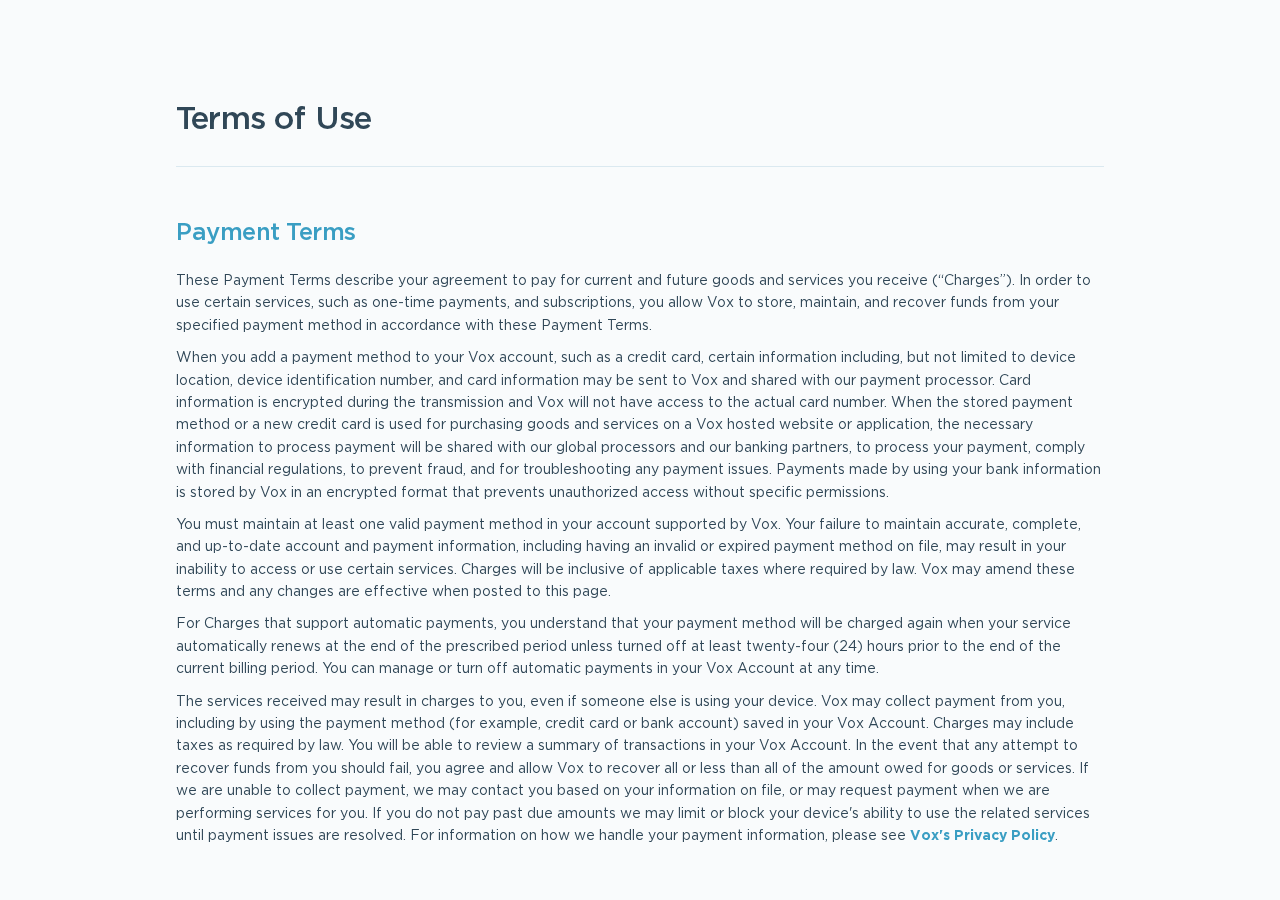
<file: en/terms.html>
<!doctype html>
<html>
<head>
	<meta charset="UTF-8">
	<meta name="viewport" content="width=device-width, height=device-height, initial-scale=1.0, viewport-fit=cover">
	<meta name="apple-mobile-web-app-capable" content="yes" />

	<!-- Page Title -->
	<title>Terms of Use | Vox</title>

	<!-- Compressed Styles -->
	<link href="../css/slides.min.css?42331" rel="stylesheet" type="text/css">

	<!-- Custom Styles -->
    <link href="../css/custom.css" rel="stylesheet" type="text/css">

	<!-- jQuery 3.4.1 -->
	<script src="https://ajax.googleapis.com/ajax/libs/jquery/3.4.1/jquery.min.js"></script>

	<!-- Compressed Scripts -->
	<script src="../js/slides.min.js?42331" type="text/javascript"></script>

	<!-- Custom Scripts -->
	<!-- <script src="js/custom.js" type="text/javascript"></script> -->
	
	<!-- Fonts and Material Icons -->
	<link rel="stylesheet" as="font" href="https://fonts.googleapis.com/css?family=Roboto:100,300,400,500,600,700|Material+Icons"/>
	<link href="https://fonts.googleapis.com/css?family=Noto+Sans+JP:300,400,500,700&display=swap&subset=japanese" rel="stylesheet">
		<style type="text/css">
				.slides,
				.slides p {
					font-family: 'GothamPro', sans-serif;
					font-weight: 200;
					font-size: 14px;
				}
				.slides h1,
				.slides h2,
				.slides h3,
				.slides h6 {
					font-family: 'GothamPro', sans-serif;
					font-weight: 400;
				}
				.slides h1 {
					letter-spacing: -.8px
				}
				.slides h2 {
					letter-spacing: -.5px
				}
				.slides h3 {
					letter-spacing: -.2px
				}

				h1{
					font-size: 32px;
				}
				.section-title{
					border-bottom-width: 1px;
					border-bottom-style: solid;
					border-bottom-color: #DBE9F0;
					margin-bottom: 35px;
					padding-bottom: 25px;
					padding-top: 0px;
					position: relative;
					top: 0px;
					margin-top: 0px;
				}
				h2{
					font-size: 24px !important; 
					color: #3A9EC3 !important;
				}
				h3{
					font-size: 18px !important;
					color: #3A9EC3 !important;
					text-transform: none !important;
				}
				h4{
					font-size: 15px !important;
					color: #3A9EC3 !important;
					letter-spacing: .2px
				}
				.slides h4,
				.slides h5 {
					font-family: 'GothamPro', sans-serif;
					font-weight: 500;
				}
				.slides .button,
				.slides .slides-form {
					font-family: 'GothamPro', sans-serif;
					font-weight: 600;
				}
				ul{
				}
				li {
				  list-style: none  !important;
				  position: relative  !important;
				  margin-bottom: 10px  !important;
				  padding-left: 20px  !important;
				  line-height: 1.6  !important
				}
				li:before {
				  content: ""  !important;
				  position: absolute  !important;
				  width: 6px  !important;
				  height: 6px  !important;
				  left: 2px  !important;
				  top: 6px  !important;
				  border-radius: 50%  !important;
				  background:#3A9EC3  !important
				}
				.slide.whiteSlide{
				  color: #304757  !important
				}
				.p, blockquote, p{
				  line-height: 1.6  !important;
				  margin-bottom: 10px  !important
				}
				a{
				  color: #3A9EC3  !important;
				  font-weight: 600  !important
				}
				
			@media (max-width: 768px) {
				h1{
					font-size: 28px;
				}
				h2{
					font-size: 22px !important;
				}
				.container .wrap2 .spaceWrap, .container .wrap2.spaceWrap, .container .wrap2:not(.noSpaces){
					padding: 20px calc(2% + 15px);
				}	
			}

			</style>
			
			<style>
			  /* numbered lists */
			  .list.decimal li { list-style-type: decimal;}
			  .list.decimal-leading-zero li { list-style-type: decimal-leading-zero;}
			</style>
			
	<link rel="apple-touch-icon" sizes="180x180" href="/apple-touch-icon.png">
	<link rel="icon" type="image/png" sizes="32x32" href="/favicon-32x32.png">
	<link rel="icon" type="image/png" sizes="16x16" href="/favicon-16x16.png">
	<link rel="manifest" href="/site.webmanifest">
	<link rel="mask-icon" href="/safari-pinned-tab.svg" color="#5bbad5">
	<meta name="msapplication-TileColor" content="#da532c">
	<meta name="theme-color" content="#ffffff">
	
</head>
<body class="slides">
		

<!-- Slide -->
<section class="slide whiteSlide">
  <div class="content">
    <div class="container">
      <div class="wrap2">

        <div class="fix-10-12 left">
          <h1 class="margin-top-4 margin-bottom-2 section-title">Terms of Use</h1>

          <h2 class="small  margin-top-5 margin-bottom-2 ">Payment Terms</h2>
		  <p class="margin-bottom-1 ">These Payment Terms describe your agreement to pay for current and future goods and services you receive (“Charges”). In order to use certain services, such as one-time payments, and subscriptions, you allow Vox to store, maintain, and recover funds from your specified payment method in accordance with these Payment Terms.</p>
		  <p class="margin-bottom-1 ">When you add a payment method to your Vox account, such as a credit card, certain information including, but not limited to device location, device identification number, and card information may be sent to Vox and shared with our payment processor. Card information is encrypted during the transmission and Vox will not have access to the actual card number. When the stored payment method or a new credit card is used for purchasing goods and services on a Vox hosted website or application, the necessary information to process payment will be shared with our global processors and our banking partners, to process your payment, comply with financial regulations, to prevent fraud, and for troubleshooting any payment issues. Payments made by using your bank information is stored by Vox in an encrypted format that prevents unauthorized access without specific permissions.</p>
		  <p class="margin-bottom-1 ">You must maintain at least one valid payment method in your account supported by Vox. Your failure to maintain accurate, complete, and up-to-date account and payment information, including having an invalid or expired payment method on file, may result in your inability to access or use certain services. Charges will be inclusive of applicable taxes where required by law. Vox may amend these terms and any changes are effective when posted to this page.</p>
		  <p class="margin-bottom-1 ">For Charges that support automatic payments, you understand that your payment method will be charged again when your service automatically renews at the end of the prescribed period unless turned off at least twenty-four (24) hours prior to the end of the current billing period. You can manage or turn off automatic payments in your Vox Account at any time.</p>
		  <p class="margin-bottom-1 ">The services received may result in charges to you, even if someone else is using your device. Vox may collect payment from you, including by using the payment method (for example, credit card or bank account) saved in your Vox Account. Charges may include taxes as required by law. You will be able to review a summary of transactions in your Vox Account. In the event that any attempt to recover funds from you should fail, you agree and allow Vox to recover all or less than all of the amount owed for goods or services. If we are unable to collect payment, we may contact you based on your information on file, or may request payment when we are performing services for you. If you do not pay past due amounts we may limit or block your device's ability to use the related services until payment issues are resolved. For information on how we handle your payment information, please see <a href="privacy.html" target="_blank">Vox's Privacy Policy</a>.</p>
		  
		  <h2 class="small  margin-top-5 margin-bottom-2 ">Vox Store Service Agreement</h2>
		  <h3 class="small  margin-top-3 margin-bottom-2 ">Introduction</h3>
		  <p class="margin-bottom-1 ">This “Agreement” is between you, the Device owner or lessee (“you” or “your”) and Vox Technologies, Inc. (“Vox”, “we”, “us” or “our”). It is effective on the date you subscribe to Vox Store (by electronic acceptance).</p>
		  <p class="margin-bottom-1 ">This Vox Store Service Agreement is the agreement between you and Vox for the subscription of Vox Store (the “Service”) for your Vox device (the “Device”). When ordering the Service on our website, you agreed to these full Terms & Conditions regarding your use of the Service. Immediately below is a summary of some of the information therein, but is not a substitute for the Terms & Conditions.</p>
		  <p class="margin-bottom-1 ">By entering into this Agreement, you agree to the following:</p>
		  <ul>
				<li>The features included in Vox Store are subject to change</li>
				<li>Not all features will be supported on some devices due to hardware configuration</li>
				<li>You will only use the Service when it is safe and legal to do so, and in compliance with this Agreement (and will ensure the same for additional users)</li>
				<li>We may suspend, modify or terminate the Service at any time and you will not be entitled to a refund</li>
				<li>You may cancel the Service at any time and you will not be entitled to a refund</li>
				<li>You cannot transfer the Service to another person or another Device without our prior consent, use it for commercial purposes or re-sell it</li>
				<li>You are responsible for maintaining your Device in good working order so that the Service can be provided</li>
				<li>You may not use the Service for illegal, fraudulent or abusive purposes</li>
				<li>Information collected to provide the Service will be handled in accordance with our Privacy Policy</li>
				<li>The Service is provided “as is” without warranties of any kind and can be limited or discontinued entirely because of technological changes or other circumstances</li>
				<li>We may update or modify the software used to provide the Service at any time, and we may do this remotely without notifying you or seeking your consent</li>
				<li>If a dispute arises, it will be resolved through arbitration</li>
				<li>We can modify these Terms & Conditions at any time and such modifications will become effective upon posting on the website or if we notify you, then at the time of notification</li>
			</ul>      
  		  
		  <h3 class="small  margin-top-3 margin-bottom-2 ">Terms & Conditions</h3>
		  <p class="margin-bottom-1 ">Vox Store is available to many Vox devices through a paid subscription. Information about the Service is available at Vox’s website.</p>
		  
		  <h4 class="small  margin-top-2 margin-bottom-1 ">Agreement to Terms</h4>
		  <p class="margin-bottom-1 ">In order to use the Service, you must agree to these Terms & Conditions. Before we provide you with the Service, we may require that we have a valid credit card on file for you. You will be bound by these Terms & Conditions if: (i) you order the Service through Vox’s website; (ii) your Device purchase or lease agreement contains a provision that says you agree to these Terms & Conditions; or (iii) you or someone you authorize to use your Device and the Service uses the Service or accepts any of its benefits. Once you accept these Terms & Conditions, you are responsible for your own compliance with these Terms & Conditions and for compliance by occupants of your Device and anyone using the Service or your account, whether or not authorized by you.</p>
		  <h4 class="small  margin-top-2 margin-bottom-1 ">Changes to Terms & Conditions</h4>
			<p class="margin-bottom-1 ">We can change these Terms & Conditions; change, add or delete Services or the features included therein; and change the prices we charge for the Service, at any time. Any change in prices for your Service will not take effect until the current month has expired. We will notify you of such change by posting the amended terms on our website and/or on your Vox Account. It is your responsibility to review these Terms & Conditions periodically.</p>
		  <h4 class="small  margin-top-2 margin-bottom-1 ">Payment Provisions</h4>
		  <p class="margin-top-2 margin-bottom-1 opacity-8"> <strong>Third Party Charges</strong></p>
		  <p class="margin-bottom-1 ">You are responsible for paying directly to third parties all charges for services furnished by them directly to you that are not expressly covered by your Service. This Agreement shall have no effect on the terms and conditions of any agreement that you have entered into with a third party.</p>
		  <p class="margin-top-2 margin-bottom-1 opacity-8"> <strong>Taxes and Surcharges</strong></p>
		  <p class="margin-bottom-1 ">Service Rates do not include certain taxes and surcharges that may apply to your Service. To the extent applicable, as determined by us in our sole discretion, in addition to Service Rates, we may charge state and local sales taxes, surcharges for federal and state Universal Service Fund contributions, and state and local 911 or other emergency service fees. In addition to all applicable Service Rates, you agree to pay all taxes and surcharges charged to you by us, which will be added to your bill.</p>
		  <p class="margin-top-2 margin-bottom-1 opacity-8"> <strong>Your Agreement to Pay</strong></p>
			<p class="margin-bottom-1 ">You are responsible for paying all amounts due on time and in full and to keep an active credit card on file with us. We will debit your monthly payment from this credit card on the monthly anniversary of the effective date of this Agreement. All charges (including all Service Rates, taxes and surcharges) will be charged in advance of the term to which they apply and are non-refundable. We may terminate or suspend your Service without notice to you, if your credit, charge or debit card provider refuses a charge from us or if such card has otherwise expired. Even if we terminate or suspend your Service, you will still be responsible for any charges due at the time of such suspension or termination.</p>
		    <p class="margin-bottom-1 ">You expressly consent and authorize us to: (1) verify, either ourselves or through third parties, your credit, charge or debit card information; (2) receive updated account information from the financial institution issuing your credit, charge or debit card; (3) review your credit history and obtain credit reports to determine your creditworthiness; (4) charge all amounts for which you are responsible to the credit, charge or debit card account number you have provided. We will only use this information in connection with determining whether to provide you with or charging you for the Service.</p>
		  <h4 class="small  margin-top-2 margin-bottom-1 ">Termination, Suspension, Reactivation, Change and Transfer of Service</h4>
		  <p class="margin-top-2 margin-bottom-1 opacity-8"> <strong>Suspension or Termination</strong></p>
		  <p class="margin-bottom-1 ">We can decide to either suspend or terminate the Service without warning, or issue a warning, at any time for any reason in our discretion, including for network or system maintenance, improvement, congestion, or failure or if we suspect your Service is being used for any unauthorized or inappropriate purpose, as a result of your breach of these Terms & Conditions or for reasons unrelated to you or your account with us. If suspension or termination of the Service occurs for any reason, you acknowledge and agree that you may not be able to access the Service.</p>
		  <p class="margin-bottom-1 ">If we elect to terminate your Service, you will not be entitled to any refunds or credits regardless of the reason for such termination.</p>
		  <p class="margin-top-2 margin-bottom-1 opacity-8"> <strong>Cancellation by You</strong></p>
			<p class="margin-bottom-1 ">You may cancel the Service at any time through your Vox Account or by contacting our Customer Support team and notifying us that you want to cancel the Service. In no event will you be entitled to a refund.</p>
		  <p class="margin-top-2 margin-bottom-1 opacity-8"> <strong>Reactivation of Service</strong></p>
		  <p class="margin-bottom-1 ">You do not have any right to have your Service reactivated, even if you cure any of the issues that resulted in the termination or suspension of your Service. It is solely our decision as to whether to allow you to have Service again. If we do decide to reactivate your Service, we have the right to charge a reactivation fee.</p>
  		  <p class="margin-top-2 margin-bottom-1 opacity-8"> <strong>Transfer of Service, Sale of Device, Termination of Lease</strong></p>
			  <p class="margin-bottom-1 ">The Service is not transferrable to any future owner of the Device.</p>
			  <p class="margin-bottom-1 ">You must notify us if you sell or transfer your Device or end its lease. If you fail to notify us, you will remain responsible for all charges for any Service incurred in connection with such Device. It is your responsibility to remove all data and content (including any personal information), if any, that you may have stored on your system before you sell or transfer your Device.</p>
		  <h4 class="small  margin-top-2 margin-bottom-1 ">Your Responsibilities</h4>
			<p class="margin-top-2 margin-bottom-1 opacity-8"> <strong>Your Responsibility for the Proper Operation of Your Device and Proper Use of the Service</strong></p>
		    <p class="margin-bottom-1 ">You expressly acknowledge and agree that the use of or any reliance upon any information or content available through the service is solely and completely at your own risk and responsibility. It is your sole responsibility to ensure that you (and/or any other occupant of your device) follow instructions for use of the service and exercise good judgment and all other applicable laws and regulations, when operating your device; using the equipment and service; and/or evaluating whether the use of any of the services is safe and legal under the circumstances.</p>
		    <p class="margin-top-2 margin-bottom-1 opacity-8"> <strong>No Commercial Use or Resale of the Service</strong></p>
			<p class="margin-bottom-1 ">The Service, including the messages, data, information, content, or other material provided as part of the Service, are provided only for your non-commercial use, and not for re-sale. Certain information you receive through the Service belongs to us (or other third parties) and may be subject to one or more copyrights, trademarks, service marks, patents, or other legal protections. You may not (and may not permit or cause any other party to) sell or resell or otherwise use the Service or any information provided through the Service for commercial purposes, nor may you reproduce, copy, modify, attempt to reverse engineer, make derivative works from or otherwise display or distribute information provided through the Service.</p>
  		  <h4 class="small  margin-top-2 margin-bottom-1 ">Events Beyond Our Control</h4>
			<p class="margin-bottom-1 ">Various conditions beyond our control may prevent or delay us from providing Service to you, or affect the quality of the Service. Some examples are atmospheric, geographic, or topographic conditions (such as tall buildings, hills or tunnels), damage to or failure to maintain your Device or the equipment in good working order, government laws, rules or regulations, failure, congestion or outages of utility or wireless networks (including interruption of cellular service), war, act of God, natural disaster, inclement weather, and labor strikes. In the event of any of the foregoing, we may, in our discretion, suspend or terminate the Service, without notice to you and without any liability. We are not responsible for delay or failure in providing Service due to conditions beyond our control and you are not entitled to credit or refund as a result of any such delay or failure.</p>
			<p class="margin-bottom-1 ">In the event of any regulatory, governmental or other legally-compelled changes, or discontinuation or change of necessary telecommunications systems and services, you are solely responsible for replacing, as well as the cost of replacing, any Equipment that is necessitated as a result of such change or discontinuation, except that if such change occurs during your Device’s base warranty period, while you will still be responsible for the cost of such replacement, we will be responsible for obtaining and providing you with the necessary replacement materials (if applicable).</p>

		  <h4 class="small  margin-top-2 margin-bottom-1 ">Disclaimer of Warranties</h4>
		  	<p class="margin-bottom-1 ">Vox does not warrant or guarantee that service will be available at any specific time or at all times or to any geographic location, or that the service will be provided without interruption, delay or error. Neither we nor any of our service partners make any warranties, express or implied about (1) the equipment or any other hardware or software used with the service, (2) the service, (3) noninfringement, or (4) any data or information or other services provided through the service. This includes, without limitation, warranties of security, title, content, quality, accuracy, timeliness, completeness, correctness, reliability, merchantability, or fitness for a particular purpose or use. All such warranties are expressly excluded by these terms of service. We expressly disclaim any and all express and implied warranties.</p>

		  <h4 class="small  margin-top-2 margin-bottom-1 ">Limitation of Liability</h4>
			<p class="margin-bottom-1 ">By entering into these terms of service or by using the service, you are waiving important rights, and you are providing your express consent to various actions to be taken by us, Vox entities and our service partners.</p>
			<p class="margin-bottom-1 ">Neither we, nor any Vox Entity nor our service partners assume any risk or responsibility for your use of the Service, or any of the information or other content provided as part of the Service. You acknowledge and agree that neither we, any Vox entity, nor any of our service partners are liable for dropped calls or interrupted service, or for problems caused by or contributed to by you, by any third-party, by buildings, hills, tunnels, network congestion, atmospheric conditions, acts of God or natural disaster or by any other conditions or circumstances out of our control.</p>
			<p class="margin-bottom-1 ">In addition, neither we, any Vox entity nor our Service Partners are liable (1) for our inability to contact any service partner or other party in any particular situation (including any emergency personnel), (2) for any act or omission of any other company furnishing a part of our Service or any equipment provided for such Service, (3) for errors or omissions of any vendors, or manufacturers participating in offers made through us, or (4) for any damages that result from or arise out of the use, installation, repair or maintenance by you (or by any person you authorize) of the Service, or any product or service provided by or manufactured by third parties.</p>
			<p class="margin-bottom-1 ">If we, any Vox entity and/or any of our service partners are found to be liable to you for any reason, you agree that the maximum, aggregate liability of us, any Vox entity and our service partners to you, and your exclusive remedy under any theory or for any cause whatsoever (including but not limited to any failure or disruption of service provided under these terms of service, fraud, misrepresentation, breach of contract, personal injury, or products liability), shall be limited to an amount equal to the portion of the service rates charged to you for the services that are the subject of the claim for the period of service during which any resulting damages occurred. You acknowledge and agree that neither we, nor any Vox entity, nor any service partner would have agreed to provide the service or equipment to you without your agreement to this limitation. You further acknowledge and agree that the damages cap set forth in this paragraph shall be the sole and exclusive liability of us, any Vox entity and our service partners to you.</p>
			<p class="margin-bottom-1 ">In no event shall we, any Vox entity or our service partners be liable to you or any other party for, and you cannot recover any, (a) punitive, exemplary, treble, consequential, indirect, or special damages of any kind, including, without limitation, lost profits or revenue (regardless of whether we, any Vox entity or our service partners have been notified that such loss may occur); or (b) attorney's fees. You agree not to make, and to waive to the fullest extent allowed by law, any claim for damages other than direct, compensatory damages as limited above. Some states do not allow the exclusion or limitation of incidental or consequential damages, so those particular limitations may not apply to you.</p>
			<p class="margin-bottom-1 ">You understand and agree that the Vox entities, shall have no legal, equitable, or other liability of any kind to you in any event, regardless of the form of the action, whether for breach of contract, warranty, negligence, strict liability in tort or otherwise relating to or arising from the Service and you waive any and all such claims or demands. If any Vox entity or any of our other service partners is involved in any problem, you also agree to any limitations of liability that such entity imposes on its customers.</p>

		  <h4 class="small  margin-top-2 margin-bottom-1 ">Indemnification; Release</h4>
		  <p class="margin-bottom-1 ">You agree to indemnify and hold harmless us, each Vox entity and each of our service partners, and each of our or their respective affiliates, officers, directors, agents, partners and employees, from and against any and all liabilities, settlements, penalties, claims, causes of action, and demands (including any costs, expenses, or attorneys’ fees on account thereof) (collectively “Claims”) irrespective of the nature of the cause of such Claims, alleging loss, costs, expenses, damages or injuries (including without limitation Claims for libel, slander, or any property damage, personal injury or death), arising in any way, directly or indirectly, in connection with your (or any occupant of your Device) violation of these Terms of Service or your (or any occupant of your Device) alteration, use counter to instructions, misuse or failure to use the Service or its relevant equipment.</p>
		  <p class="margin-bottom-1 ">You agree that the limitations of liability and indemnities in these Terms & Conditions will survive even after your Service has terminated. These limitations of liability apply not only to you, but to anyone using your Device, the Service, to anyone making a claim on your behalf, and to any claims made by your family, employees, customers, or others arising out of or relating to any Service we or our service partners provide.</p>
		  <p class="margin-bottom-1 ">Without limitation of the generality of the foregoing, you further agree to release us, each Vox entity and each service partner from all claims, liabilities and losses in connection with the service and/or equipment, including, but not limited to claims for data compromise, personal injury or property damage arising from the total or partial failure of performance of the service, even if caused by the negligence of us, any Vox entity or any other service partner, or the malfunction of the related equipment. You agree that this release extends to any party claiming under you.</p>  
		  			
		  <h4 class="small  margin-top-2 margin-bottom-1 ">Software</h4>
		  <p class="margin-bottom-1 ">We use software in connection with the Service. We own or have rights to all such software and you do not acquire any rights in such software other than the right to use such software as reasonably necessary for you to use the Service as permitted in your Terms & Conditions. We may update or modify the software contained in your Device from time to time, and we may do this remotely without notifying you or seeking your consent. These software updates and modifications may affect or erase data that you have previously stored on the equipment in your Device. We are not responsible for any lost or erased (or otherwise affected) data and you are solely responsible for the data that you may have downloaded, uploaded, transmitted or otherwise stored from, to, on or through the equipment or Service.</p>
		  <p class="margin-bottom-1 ">You understand that software available is dependent on device configuration and geographical region, which may affect your access to the Service and/or any of its features.</p>

		  <h4 class="small  margin-top-2 margin-bottom-1 ">Additional Terms</h4>
		  <p class="margin-top-2 margin-bottom-1 opacity-8"> <strong>Governing Law; Dispute Resolution</strong></p>
			<p class="margin-bottom-1 ">You agree that all matters relating to your access to or use of the Service, including all disputes, will be governed by the laws of Japan without regard to its conflicts of laws provisions. You agree to the Tokyo District Court shall have exclusive jurisdiction as the court of the first instance and waive any objection to such jurisdiction or venue. The preceding provision regarding venue does not apply if you are a consumer based in the European Union. If you are a consumer based in the European Union, you may make a claim in the courts of the country where you reside. Any claim under these Terms of Use must be brought within one (1) year after the cause of action arises, or such claim or cause of action is barred. Claims made under the separate terms and conditions of purchase for goods and services are not subject to this limitation. No recovery may be sought or received for damages other than out-of-pocket expenses, except that the prevailing party will be entitled to costs and attorneys’ fees. In the event of any controversy or dispute between Vox and you arising out of or in connection with your use of the Service, the parties shall attempt, promptly and in good faith, to resolve any such dispute. If we are unable to resolve any such dispute within a reasonable time (not to exceed thirty (30) days), then either party may submit such controversy or dispute to mediation. If the dispute cannot be resolved through mediation, then the parties shall be free to pursue any right or remedy available to them under applicable law.</p>
		  <p class="margin-top-2 margin-bottom-1 opacity-8"> <strong>Entire Agreement</strong></p>
		  <p class="margin-bottom-1 ">These Terms & Conditions is the entire agreement between you and us. It supersedes all other agreements, communications or representations, oral or written, between us, past or present. We are not responsible for any statements, agreements, representations, warranties or covenants, oral or written, including, without limitation, any statements from third parties, concerning or relating to the Service provided to you pursuant to these Terms & Conditions, unless such statements, agreements, representations warranties or covenants are expressly contained in or incorporate by these Terms & Conditions.</p>
		  <p class="margin-top-2 margin-bottom-1 opacity-8"> <strong>Survivorship</strong></p>
			<p class="margin-bottom-1 ">Even after your Service has ended and unless it has been replaced by a new agreement expressly entered into by and between us, the provisions of these Terms & Conditions shall survive.</p>
		  <p class="margin-top-2 margin-bottom-1 opacity-8"> <strong>Waiver; Severability</strong></p>
		  <p class="margin-bottom-1 ">No waiver of any part of these Terms & Conditions, or of any breach of it, in any one instance will require us to waive any other instance or breach. If any part of these Terms & Conditions is declared invalid or unenforceable, all other parts of these Terms & Conditions are still valid and enforceable.</p>
	  	  <p class="margin-top-2 margin-bottom-1 opacity-8"> <strong>Assignment</strong></p>
			  <p class="margin-bottom-1 ">We can assign these Terms & Conditions, in whole or in part, to any individual or entity we choose, at any time, without notice to you, in our sole discretion.</p>    
			
		  <h2 class="small  margin-top-5 margin-bottom-2 ">Vox Intellectual Property</h2>
		  <h3 class="small  margin-top-3 margin-bottom-2 ">Copyrights</h3>
			<p class="margin-bottom-1 ">Copyright Vox Technologies, Inc. All Rights Reserved. The text, images, graphics, sound files, animation files, video files and their arrangement on Vox Technologies, Inc. internet sites are all subject to copyright and other intellectual property protection. These objects may not be copied for commercial use or distribution, nor may these objects be modified or reposted. Some Vox Technologies, Inc. internet sites also contain material that is subject to the copyright rights of their providers.</p>
		  <h3 class="small  margin-top-3 margin-bottom-2 ">Prices</h3>
	  		<p class="margin-bottom-1 ">All prices specified are recommended retail prices. Prices are current at the time of publication and subject to change without notice.</p>
		  <h3 class="small  margin-top-3 margin-bottom-2 ">Trademarks</h3>
			<p class="margin-bottom-1 ">Unless otherwise indicated, all marks displayed on Vox Technologies, Inc. internet sites are subject to the trademark rights of Vox Technologies, Inc., including, but not limited to product logos and corporate logos.</p>
  		  <h3 class="small  margin-top-3 margin-bottom-2 ">No Warranties Or Representations</h3>
		  <p class="margin-bottom-1 ">The information on these internet sites is provided by Vox Technologies, inc. "as is" and to the extent permitted by law, is provided without warranty of any kind, express or implied, including but not limited to any implied warranties of merchantability, fitness for any particular purpose, or non infringement. While the information provided is believed to be accurate, it may include errors or inaccuracies.</p>
		  <p class="margin-bottom-1 ">These internet sites may contain links to external sites which are not under the control of Vox Technologies, inc. Therefore we are not responsible for the content of any linked site. Vox Technologies, inc. is providing these links to you only as a convenience, and the inclusion of any link does not imply endorsement by Vox Technologies, Inc. of the linked site.</p>
  
		<p class="margin-top-5 margin-bottom-4">Last Updated June 2021</p>

        </div>
        
      </div>
    </div>
  </div>
</section>

</body>
</html>
</file>
<file: css/slides.css>
@charset "UTF-8";
/*

   _____ _       _              _____  _____ _____
  / ___/| (•)   | |           / ____// ____/ ____/  v 4.2.5
 | (___ | |_  __| | ___ ____ | |    | (___| (___
  \___ \| | |/ _` |/ _ / __/ | |     \___ \ ___ \
  ____) | | | (_| |  __\__ \ | |____ ____) |___) |
 /_____/|_|_|\__,_|\___/___/  \_____/_____/_____/


This file contains styles required for the proper functionality and display
of your Slides Project.

https://designmodo.com/slides/

*/
/* CSS RESET */
html, body, div, span, applet, object, iframe, h1, h2, h3, h4, h5, h6, p, hr, blockquote, pre, a, abbr, acronym, address, big, cite, code, del, dfn, em, img, ins, kbd, q, s, samp, small, strike, strong, sub, sup, tt, var, b, u, i, center, dl, dt, dd, ol, ul, li, fieldset, form, label, legend, table, caption, tbody, tfoot, thead, tr, th, td, article, aside, canvas, details, embed, figure, figcaption, footer, header, hgroup, menu, nav, output, ruby, section, summary, time, mark, audio, video {
  border: 0;
  vertical-align: baseline;
  margin: 0;
  padding: 0;
}

article, aside, details, figcaption, figure, footer, header, hgroup, menu, nav, section {
  display: block;
}

ol, ul, li {
  list-style: none;
}

blockquote, q {
  quotes: none;
}

blockquote:before, blockquote:after, q:before, q:after {
  content: none;
}

table {
  border-collapse: collapse;
  border-spacing: 0;
}

b, strong {
  font-weight: 600;
}

html {
  position: static !important;
  top: 0 !important;
  box-sizing: border-box;
}

*, *:before, *:after {
  box-sizing: inherit;
}

/***
 *      __  __
 *     |  \/  |     ( )
 *     | \  / | __ _ _ _ __
 *     | |\/| |/ _` | | '_ \
 *     | |  | | (_| | | | | |
 *     |_|  |_|\__,_|_|_| |_|
 *
 *
 */
html {
  margin: 0;
  padding: 0;
  overflow: hidden;
  -webkit-backface-visibility: hidden;
  backface-visibility: hidden;
}

body {
  position: absolute;
  width: 100%;
  height: 100%;
}

html, body {
  max-width: 100%;
  overflow-x: hidden;
  -webkit-tap-highlight-color: transparent;
}

html.scrollable,
html.scrollable body {
  overflow-y: auto;
  -webkit-overflow-scrolling: touch;
}

img {
  max-width: 100%;
  display: inline-block;
  vertical-align: bottom;
}
img.round {
  border-radius: 999px;
}
img.rounded {
  border-radius: 6px;
}

.slides {
  color: #F9FBFC;
  fill: #F9FBFC;
  font-family: "Roboto", sans-serif;
  -webkit-hyphens: none;
      -ms-hyphens: none;
          hyphens: none;
  background: #111;
  -webkit-font-smoothing: antialiased;
}

.slides.bodyWhite {
  background: #F9FBFC;
}

.slides.desktopSwipe {
  cursor: -webkit-grab;
}

.slides.desktopSwipe:active {
  cursor: -webkit-grabbing;
}

.slides.desktopSwipe .slide .container .wrap {
  cursor: inherit;
}

/* buttons */
.button {
  display: inline-block;
  border-radius: 4px;
  padding: 16px 24px 17px;
  color: #F9FBFC;
  border: none;
  outline: none;
  text-decoration: none;
  background: #202020;
  font-size: 16px;
  font-weight: 500;
  text-align: center;
  vertical-align: top;
  cursor: pointer;
  overflow: hidden;
  -webkit-backface-visibility: hidden;
          backface-visibility: hidden;
  letter-spacing: normal !important;
  position: relative;
  white-space: nowrap;
  -webkit-transform: translate3d(0, 0, 0);
          transform: translate3d(0, 0, 0);
  box-shadow: 0 1px 4px rgba(0, 0, 0, 0.1), 0 2px 4px rgba(0, 0, 0, 0.1);
  -webkit-appearance: none;
  margin-bottom: 10px;
  transition: 0.3s;
  -webkit-user-select: none !important;
     -moz-user-select: none !important;
      -ms-user-select: none !important;
          user-select: none !important;
}
.slide .button, .popup .button {
  margin-left: 5px;
  margin-right: 5px;
}
.slide .button.small, .popup .button.small {
  margin-left: 4px;
  margin-right: 4px;
}
.button.wide {
  margin-left: 0 !important;
  margin-right: 0 !important;
}
.button .material-icons {
  vertical-align: bottom;
  margin-top: -5px;
  margin-bottom: -2px;
  margin-right: 8px;
  -webkit-user-select: none !important;
     -moz-user-select: none !important;
      -ms-user-select: none !important;
          user-select: none !important;
}
.button .material-icons.small {
  font-size: 18px;
  margin: 0px 6px 0px 0px;
}
.button .material-icons.right {
  margin-left: 11px;
  margin-right: 0px;
}
.button svg {
  width: 22px;
  height: 22px;
  margin-top: -3px;
  top: 2px;
  vertical-align: bottom;
  margin-right: 14px;
  pointer-events: none !important;
  position: relative;
}
.button svg * {
  pointer-events: none !important;
}
.button svg.right {
  margin-right: 0;
  margin-left: 14px;
}
.button.actionButton {
  display: inline-block;
  height: 42px;
  width: 42px;
  padding: 12px;
  border-radius: 25px;
  z-index: 999;
  background: rgba(0, 0, 0, 0.3);
  line-height: 1;
  box-shadow: 0 0 0 1px rgba(255, 255, 255, 0.05);
  cursor: pointer;
  -ms-touch-action: manipulation;
  touch-action: manipulation;
  vertical-align: top;
}
.button.actionButton svg {
  width: 18px;
  height: 18px;
}
.button.actionButton .material-icons {
  margin: 0;
  position: relative;
  left: -3px;
  top: -3px;
  font-size: 24px;
}
.button.actionButton.big {
  width: 50px;
  height: 50px;
  padding: 16px;
}
.button.actionButton.big .material-icons {
  font-size: 24px;
}
.button.actionButton.big svg {
  width: 22px;
  height: 22px;
  left: -2px;
  top: 0px;
}
.button.actionButton.stroke {
  box-shadow: none;
  padding: 10px;
}
.button.actionButton:hover:not(:active) {
  -webkit-transform: translateY(0) !important;
          transform: translateY(0) !important;
}
.button.actionButton.rounded {
  border-radius: 6px;
}
.button.actionButton svg, .slide.whiteSlide .button.actionButton svg {
  fill: #F9FBFC;
}
.button.actionButton.sound [class*="sound-"] {
  position: absolute;
  opacity: 0;
  transition: 0.5s;
  left: 13px;
  top: 16px;
}
.button.actionButton.sound.stroke [class*="sound-"] {
  left: 11px;
  top: 14px;
}
.button.actionButton.sound.playing .sound-on, .button.actionButton.sound:not(.playing) .sound-off {
  opacity: 1;
}
.button.actionButton.transparent {
  background-color: transparent;
}
.button:hover {
  box-shadow: 0 6px 7px 0 rgba(0, 0, 0, 0.15), 0 0px 5px 0px rgba(0, 0, 0, 0.1);
  opacity: 1;
  -webkit-transform: translateY(-2px) !important;
          transform: translateY(-2px) !important;
  transition: 0.35s !important;
}
.button:hover:after {
  opacity: .5;
}
.button:active {
  box-shadow: 0 3px 6px 0 rgba(0, 0, 0, 0.1), 0 0px 10px 0 rgba(0, 0, 0, 0.1), 0 1px 4px -1px rgba(0, 0, 0, 0.1);
  -webkit-transform: translateY(0px) !important;
          transform: translateY(0px) !important;
  transition: 0.35s !important;
}
.button:active:after {
  opacity: 1;
}
.button.uppercase {
  font-size: 15px;
  font-weight: 700;
  padding-top: 17px;
  padding-bottom: 17px;
}
.button.lowercase {
  text-transform: lowercase;
  letter-spacing: 0em;
  font-weight: 300;
}
.button.round {
  border-radius: 99px;
  padding-left: 28px;
  padding-right: 28px;
}
.button.rounded {
  border-radius: 6px;
}
.button.rectangular {
  border-radius: 1px;
}
.button.square {
  border-radius: 0px;
}
.button.thin-stroke {
  color: #202020;
  font-weight: 300;
  border: 1px solid;
  background-color: transparent !important;
  padding: 14px 22px 15px;
}
.slide.whiteSlide .button.thin-stroke {
  color: #202020;
}
.button.stroke {
  color: #202020;
  border: 2px solid;
  background-color: transparent !important;
  padding: 14px 22px 15px;
}
.slide.whiteSlide .button.stroke {
  color: #202020;
}
.button.stroke.round {
  padding-left: 26px;
  padding-right: 26px;
}
.button.stroke.uppercase {
  padding-top: 15px;
  padding-bottom: 15px;
}
.button.stroke.uppercase svg {
  margin-bottom: -2px;
}
.button.stroke.uppercase.small {
  padding: 11px 15px;
}
.button.stroke.small {
  border: 1px solid;
  padding-top: 9px;
  padding-bottom: 9px;
}
@media (min-width: 768px) {
  .button.stroke.big {
    padding: 19px 30px;
  }
  .button.stroke.big.uppercase {
    padding-top: 21px;
    padding-bottom: 21px;
  }
}
.button.stroke:not(.flat):hover {
  box-shadow: inset 0 -100px 0 rgba(41, 41, 41, 0.05), 0 4px 6px 0 rgba(0, 0, 0, 0.1), 0 1px 10px 0 rgba(0, 0, 0, 0.1), 0 2px 4px -1px rgba(0, 0, 0, 0.1);
}
.button.flat:not(:hover) {
  box-shadow: none;
}
.button:not(.stroke) svg {
  fill: #F9FBFC;
}
.button.small {
  font-size: 15px;
  font-weight: 500;
  padding: 10px 16px 10px;
}
.button.small .material-icons {
  vertical-align: bottom;
  position: relative;
  font-size: 20px;
  margin-right: 8px;
  bottom: 1px;
}
.button.small .material-icons.right {
  margin-left: 8px;
  margin-right: 0px;
}
.button.small svg {
  width: 18px;
  height: 18px;
  margin-right: 10px;
  top: 0px;
}
.button.small svg.right {
  margin-right: 0;
  margin-left: 10px;
}
.button.small.round {
  padding-left: 18px;
  padding-right: 18px;
}
.button.small.rounded {
  border-radius: 6px;
}
.button.small.uppercase {
  font-size: 12px;
  padding: 12px 16px;
  letter-spacing: 0.125em;
}
.button.small.uppercase.round {
  padding-left: 19px;
  padding-right: 19px;
}
@media (min-width: 768px) {
  .button.big {
    font-size: 20px;
    padding: 21px 32px 21px;
  }
  .button.big.round {
    padding-left: 36px;
    padding-right: 36px;
  }
  .button.big.rounded {
    border-radius: 7px;
  }
  .button.big.uppercase {
    font-size: 17px;
    padding: 23px 32px;
  }
  .button.big.uppercase.round {
    padding-left: 36px;
    padding-right: 36px;
  }
  .button.big .material-icons {
    vertical-align: bottom;
    margin-right: 16px;
    font-size: 30px;
  }
  .button.big .material-icons.right {
    margin-left: 16px;
    margin-right: 0px;
  }
  .button.big svg {
    width: 27px;
    height: 27px;
    margin-right: 16px;
    top: 1px;
  }
  .button.big svg.right {
    margin-right: 0;
    margin-left: 16px;
  }
}
.button.empty {
  padding: 0 !important;
  background-color: transparent !important;
  font-size: 0 !important;
  margin: 0;
  box-shadow: none;
}
.button.hollow {
  padding: 0 !important;
  background-color: transparent !important;
  font-size: 0 !important;
  box-shadow: none !important;
}
.button.hollow svg {
  margin: 0;
}
.button.shade {
  position: relative;
}
.button.shade:after {
  content: "";
  position: absolute;
  top: 0;
  left: 0;
  width: 100%;
  height: 100%;
  background: #292929;
  opacity: 0;
  transition: 0.25s;
}
.button.shade:hover:after {
  opacity: 0.15;
}
.button.shade:active:after {
  opacity: 0.2;
}
.button.play {
  width: 90px;
  height: 90px;
  border-radius: 50%;
  padding: 27px;
  margin-left: 0px;
  margin-right: 0px;
}
.button.play svg {
  fill: #F9FBFC;
  width: 35px;
  height: 36px;
  margin: 0;
}
.button.play.small {
  width: 60px;
  height: 60px;
  border-radius: 50%;
  padding: 20px 19px;
}
.button.play.small svg {
  fill: #F9FBFC;
  width: 23px;
  height: 23px;
}
.button.play:hover {
  -webkit-transform: scale(1.05);
          transform: scale(1.05);
}
.button.gradient {
  position: relative;
}
.button.gradient:before {
  content: "";
  position: absolute;
  top: 0;
  left: 0;
  width: 100%;
  height: 100%;
  background: linear-gradient(to bottom, #F9FBFC 0%, #000 100%);
  z-index: -1;
  opacity: 0.1;
}

.slide.whiteSlide .button.white:hover {
  box-shadow: 0 4px 6px 0 rgba(0, 0, 0, 0.1), 0 1px 10px 0 rgba(0, 0, 0, 0.1);
}
.slide.whiteSlide .button.white:hover:after {
  opacity: .3;
}

.roundButton {
  border-radius: 50px;
  height: 50px;
  width: 50px;
  padding: 14px;
  margin: 5px;
}
.roundButton svg {
  bottom: 2px;
}

@media (max-width: 319px) {
  .button.uppercase,
  .uppercase {
    letter-spacing: 0.07em;
  }
}
.button.uppercase {
  letter-spacing: 0.125em !important;
  text-indent: -0.1em !important;
  font-weight: 700 !important;
}

/* stuff */
.material-icons {
  font-family: 'Material Icons';
  font-weight: normal;
  font-style: normal;
  font-size: 24px;
  /* Preferred icon size */
  display: inline-block;
  line-height: 1;
  text-transform: none;
  letter-spacing: normal;
  word-wrap: normal;
  white-space: nowrap;
  direction: ltr;
  -webkit-font-smoothing: antialiased;
  text-rendering: optimizeLegibility;
  -moz-osx-font-smoothing: grayscale;
  -webkit-font-feature-settings: 'liga';
          font-feature-settings: 'liga';
}
.material-icons.md-18 {
  font-size: 18px;
}
.material-icons.md-24 {
  font-size: 24px;
}
.material-icons.md-36 {
  font-size: 36px;
}
.material-icons.md-48 {
  font-size: 48px;
}

.slide.whiteSlide svg {
  fill: #202020;
}

.svgContainer,
.embedContainer {
  position: relative;
  width: 100%;
  height: 0;
  padding: 0;
}

.svgContainer svg.scale,
.embedContainer .scale {
  position: absolute;
  height: 100%;
  width: 100%;
  left: 0;
  top: 0;
}

.dots {
  font-size: 0;
}

.dot {
  padding: 7px;
  display: inline-block;
}
.dot:after {
  content: "";
  display: inline-block;
  width: 6px;
  height: 6px;
  background: #F9FBFC;
  border-radius: 50%;
  opacity: 0.5;
  transition: 0.25s;
}
.dot.big .dot:after {
  width: 14px;
  height: 14px;
}

.slide.whiteSlide .dot:after {
  background: #202020;
}

.dot:hover:after {
  -webkit-transform: scale(1.33333);
          transform: scale(1.33333);
  opacity: 1;
}

.dot:active:after,
.dot.selected:after {
  opacity: 1;
  -webkit-transform: scale(1.675);
          transform: scale(1.675);
}

.tabs {
  color: #F9FBFC;
  max-width: 260px;
  border-radius: 5px;
}
.tabs li {
  padding: 16px 20px;
  letter-spacing: 2.5px;
  font-size: 12px;
  transition: 0.15s;
  margin-top: -1px;
  border: 1px solid rgba(255, 255, 255, 0.3);
}
.tabs li:not(:last-child) {
  border-bottom: 0;
}
.tabs li:first-child {
  border-radius: 4px 4px 0 0;
}
.tabs li:last-child {
  border-radius: 0 0 4px 4px;
}
.tabs li.selected {
  background: #F9FBFC;
  color: #202020;
}

.slide.whiteSlide .tabs li {
  border-color: #e5e5e5;
  color: #202020;
}
.slide.whiteSlide .tabs li.selected {
  background: #202020;
  border-color: #202020;
  color: #F9FBFC;
}

.links li {
  font-size: 17px;
  letter-spacing: 0;
  padding: 4px 0;
}

/* forms */
.slides-form {
  font-size: 0;
  margin-top: -5px;
  font-family: inherit;
}
.slides-form button {
  font-family: inherit;
}
.slides-form textarea {
  max-height: 200px;
  max-width: 100%;
  min-height: 130px;
}
.slides-form textarea.d {
  border-radius: 15px !important;
}
.slides-form label, .slides-form .label {
  display: block;
  font-size: 14px;
  margin-top: 12px;
  margin-bottom: 2px;
}
.slides-form label.uppercase, .slides-form .label.uppercase {
  font-size: 14px;
}
.slides-form input[type="text"],
.slides-form input[type="name"],
.slides-form input[type="email"],
.slides-form input[type="password"],
.slides-form input[type="tel"],
.slides-form input[type="number"],
.slides-form textarea,
.slides-form select {
  font-family: inherit;
  background-color: #F9FBFC;
  position: relative;
  background: #F9FBFC;
  padding: 15px 16px 16px;
  border: none;
  font-size: 16px;
  color: #242424;
  outline: none;
  border-radius: 4px;
  width: 100%;
  -webkit-appearance: none;
  -moz-appearance: none;
  appearance: none;
  border: 1px solid rgba(0, 0, 0, 0.1);
  transition: 0.15s;
}
.slides-form input[type="text"].flat, .slides-form input[type="text"]:focus,
.slides-form input[type="name"].flat,
.slides-form input[type="name"]:focus,
.slides-form input[type="email"].flat,
.slides-form input[type="email"]:focus,
.slides-form input[type="password"].flat,
.slides-form input[type="password"]:focus,
.slides-form input[type="tel"].flat,
.slides-form input[type="tel"]:focus,
.slides-form input[type="number"].flat,
.slides-form input[type="number"]:focus,
.slides-form textarea.flat,
.slides-form textarea:focus,
.slides-form select.flat,
.slides-form select:focus {
  border-color: rgba(0, 0, 0, 0.2);
}
.slides-form input[type="text"]:hover,
.slides-form input[type="name"]:hover,
.slides-form input[type="email"]:hover,
.slides-form input[type="password"]:hover,
.slides-form input[type="tel"]:hover,
.slides-form input[type="number"]:hover,
.slides-form textarea:hover,
.slides-form select:hover {
  border-color: rgba(0, 0, 0, 0.2);
}
.slides-form input[type="text"]:focus,
.slides-form input[type="name"]:focus,
.slides-form input[type="email"]:focus,
.slides-form input[type="password"]:focus,
.slides-form input[type="tel"]:focus,
.slides-form input[type="number"]:focus,
.slides-form textarea:focus,
.slides-form select:focus {
  border-color: #2196F3;
  z-index: 10;
}
.slides-form input[type="text"]:focus::-webkit-input-placeholder,
.slides-form input[type="name"]:focus::-webkit-input-placeholder,
.slides-form input[type="email"]:focus::-webkit-input-placeholder,
.slides-form input[type="password"]:focus::-webkit-input-placeholder,
.slides-form input[type="tel"]:focus::-webkit-input-placeholder,
.slides-form input[type="number"]:focus::-webkit-input-placeholder,
.slides-form textarea:focus::-webkit-input-placeholder,
.slides-form select:focus::-webkit-input-placeholder {
  color: #242424;
  font-weight: 400;
  opacity: 0;
}
.slides-form input[type="text"]:focus:-moz-placeholder,
.slides-form input[type="name"]:focus:-moz-placeholder,
.slides-form input[type="email"]:focus:-moz-placeholder,
.slides-form input[type="password"]:focus:-moz-placeholder,
.slides-form input[type="tel"]:focus:-moz-placeholder,
.slides-form input[type="number"]:focus:-moz-placeholder,
.slides-form textarea:focus:-moz-placeholder,
.slides-form select:focus:-moz-placeholder {
  color: #242424;
  font-weight: 400;
  opacity: 0;
}
.slides-form input[type="text"]:focus::-moz-placeholder,
.slides-form input[type="name"]:focus::-moz-placeholder,
.slides-form input[type="email"]:focus::-moz-placeholder,
.slides-form input[type="password"]:focus::-moz-placeholder,
.slides-form input[type="tel"]:focus::-moz-placeholder,
.slides-form input[type="number"]:focus::-moz-placeholder,
.slides-form textarea:focus::-moz-placeholder,
.slides-form select:focus::-moz-placeholder {
  color: #242424;
  font-weight: 400;
  opacity: 0;
}
.slides-form input[type="text"]:focus:-ms-input-placeholder,
.slides-form input[type="name"]:focus:-ms-input-placeholder,
.slides-form input[type="email"]:focus:-ms-input-placeholder,
.slides-form input[type="password"]:focus:-ms-input-placeholder,
.slides-form input[type="tel"]:focus:-ms-input-placeholder,
.slides-form input[type="number"]:focus:-ms-input-placeholder,
.slides-form textarea:focus:-ms-input-placeholder,
.slides-form select:focus:-ms-input-placeholder {
  color: #242424;
  font-weight: 400;
  opacity: 0;
}
.slides-form input[type="text"].round,
.slides-form input[type="name"].round,
.slides-form input[type="email"].round,
.slides-form input[type="password"].round,
.slides-form input[type="tel"].round,
.slides-form input[type="number"].round,
.slides-form textarea.round,
.slides-form select.round {
  border-radius: 50px;
  padding-left: 22px;
  padding-right: 22px;
}
.slides-form input[type="text"].rounded,
.slides-form input[type="name"].rounded,
.slides-form input[type="email"].rounded,
.slides-form input[type="password"].rounded,
.slides-form input[type="tel"].rounded,
.slides-form input[type="number"].rounded,
.slides-form textarea.rounded,
.slides-form select.rounded {
  border-radius: 6px;
}
.slides-form input[type="text"]:after,
.slides-form input[type="name"]:after,
.slides-form input[type="email"]:after,
.slides-form input[type="password"]:after,
.slides-form input[type="tel"]:after,
.slides-form input[type="number"]:after,
.slides-form textarea:after,
.slides-form select:after {
  content: "";
  position: absolute;
  top: 0;
  left: 0;
  right: 0;
  bottom: 0;
  background: #F9FBFC;
}
@media (min-width: 768px) {
  .slides-form input[type="text"],
  .slides-form input[type="name"],
  .slides-form input[type="email"],
  .slides-form input[type="password"],
  .slides-form input[type="tel"],
  .slides-form input[type="number"],
  .slides-form textarea,
  .slides-form select {
    max-width: 300px;
  }
}
.slides-form input[type="text"]::-webkit-input-placeholder,
.slides-form input[type="name"]::-webkit-input-placeholder,
.slides-form input[type="email"]::-webkit-input-placeholder,
.slides-form input[type="password"]::-webkit-input-placeholder,
.slides-form input[type="tel"]::-webkit-input-placeholder,
.slides-form input[type="number"]::-webkit-input-placeholder,
.slides-form textarea::-webkit-input-placeholder,
.slides-form select::-webkit-input-placeholder {
  color: #242424;
  font-weight: 400;
  opacity: 0.5;
}
.slides-form input[type="text"]:-moz-placeholder,
.slides-form input[type="name"]:-moz-placeholder,
.slides-form input[type="email"]:-moz-placeholder,
.slides-form input[type="password"]:-moz-placeholder,
.slides-form input[type="tel"]:-moz-placeholder,
.slides-form input[type="number"]:-moz-placeholder,
.slides-form textarea:-moz-placeholder,
.slides-form select:-moz-placeholder {
  color: #242424;
  font-weight: 400;
  opacity: 0.5;
}
.slides-form input[type="text"]::-moz-placeholder,
.slides-form input[type="name"]::-moz-placeholder,
.slides-form input[type="email"]::-moz-placeholder,
.slides-form input[type="password"]::-moz-placeholder,
.slides-form input[type="tel"]::-moz-placeholder,
.slides-form input[type="number"]::-moz-placeholder,
.slides-form textarea::-moz-placeholder,
.slides-form select::-moz-placeholder {
  color: #242424;
  font-weight: 400;
  opacity: 0.5;
}
.slides-form input[type="text"]:-ms-input-placeholder,
.slides-form input[type="name"]:-ms-input-placeholder,
.slides-form input[type="email"]:-ms-input-placeholder,
.slides-form input[type="password"]:-ms-input-placeholder,
.slides-form input[type="tel"]:-ms-input-placeholder,
.slides-form input[type="number"]:-ms-input-placeholder,
.slides-form textarea:-ms-input-placeholder,
.slides-form select:-ms-input-placeholder {
  color: #242424;
  font-weight: 400;
  opacity: 0.5;
}
.slides-form textarea {
  font-weight: 400;
}
.slides-form textarea.round {
  border-radius: 25px;
}
.slides-form select {
  background-image: url('data:image/svg+xml;charset=UTF-8,<svg xmlns="http://www.w3.org/2000/svg" width="37" height="7"><path fill="rgb(23,23,23)" d="M14.022 0l5.978 6 6-6z"/></svg>');
  background-repeat: no-repeat;
  background-position: right;
  -webkit-appearance: none;
  -moz-appearance: none;
  appearance: none;
}
.slides-form input[type="text"],
.slides-form input[type="name"],
.slides-form input[type="email"],
.slides-form input[type="password"],
.slides-form input[type="tel"],
.slides-form input[type="number"],
.slides-form input[type="submit"],
.slides-form button[type="submit"],
.slides-form select,
.slides-form textarea {
  margin: 5px;
}
@media (max-width: 768px) {
  .slides-form input[type="text"],
  .slides-form input[type="name"],
  .slides-form input[type="email"],
  .slides-form input[type="password"],
  .slides-form input[type="tel"],
  .slides-form input[type="number"],
  .slides-form input[type="submit"],
  .slides-form button[type="submit"],
  .slides-form select,
  .slides-form textarea {
    margin-left: auto !important;
    margin-right: auto !important;
    width: 100%;
    display: block !important;
  }
}
.slides-form input[type="text"].wide,
.slides-form input[type="name"].wide,
.slides-form input[type="email"].wide,
.slides-form input[type="password"].wide,
.slides-form input[type="tel"].wide,
.slides-form input[type="submit"].wide,
.slides-form input[type="number"].wide,
.slides-form button[type="submit"].wide,
.slides-form select.wide,
.slides-form textarea.wide,
.slides-form label.wide {
  max-width: 100%;
  width: 100%;
  margin-left: 0 !important;
  margin-right: 0 !important;
}
@media (min-width: 769px) {
  .slides-form input.pair {
    width: 50% !important;
    max-width: 50% !important;
    border-top-right-radius: 0px !important;
    border-bottom-right-radius: 0px !important;
    margin-left: 0;
    margin-right: 0;
  }
  .slides-form input.pair + .pair {
    border-top-left-radius: 0px !important;
    border-bottom-left-radius: 0px !important;
    border-top-right-radius: 4px !important;
    border-bottom-right-radius: 4px !important;
    width: calc(50% + 1px) !important;
    max-width: calc(50% + 1px) !important;
    margin-left: -1px;
  }
}
.slides-form.center input, .slides-form.center textarea {
  text-align: center;
}

/***
 *       _____ _       _
 *      / ___/| ( )   | |
 *     | (___ | |_  __| | ________
 *      \___ \| | |/ _` |/ , / __/
 *      ____) | | | (_| |  __\__ \
 *     /_____/|_|_|\__,_|\___/___/
 *
 *
 */
.slide {
  position: fixed;
  width: 100%;
  height: 100%;
  background: #202020;
  color: #F9FBFC;
  z-index: 10;
  overflow: hidden;
}
.slide.active {
  -webkit-transform-style: preserve-3d;
          transform-style: preserve-3d;
  -webkit-backface-visibility: hidden;
  backface-visibility: hidden;
}
.mobile .slide {
  visibility: hidden;
}
.mobile .slide.active {
  visibility: visible;
}
.slide.whiteSlide {
  color: #304757;
  background: #F9FBFC;
}

.content {
  overflow: hidden;
  position: absolute;
  -webkit-backface-visibility: hidden;
          backface-visibility: hidden;
  top: 0;
  left: 0;
  width: 100%;
  height: 100%;
  z-index: 100;
  -webkit-overflow-scrolling: touch;
  -webkit-transform: translate3d(0, 0, 0);
          transform: translate3d(0, 0, 0);
}
.content.scrollBar {
  overflow-y: auto;
}
.windows .defaultScroll .content {
  overflow: auto;
  overflow-x: hidden;
}
.mobile .content {
  overflow: auto;
  overflow-x: hidden;
  -webkit-overflow-scrolling: touch;
}

/* Background Fade */
.fade .content {
  background: rgba(0, 0, 0, 0.6);
}

/*default*/
.fade-1 .content {
  background: rgba(0, 0, 0, 0.1);
}

.fade-2 .content {
  background: rgba(0, 0, 0, 0.2);
}

.fade-3 .content {
  background: rgba(0, 0, 0, 0.3);
}

.fade-4 .content {
  background: rgba(16, 24, 31, 0.4);
}

.fade-5 .content {
  background: rgba(0, 0, 0, 0.5);
}

.fade-6 .content {
  background: rgba(0, 0, 0, 0.6);
}

.fade-7 .content {
  background: rgba(0, 0, 0, 0.7);
}

.fade-8 .content {
  background: rgba(0, 0, 0, 0.8);
}

.fade-9 .content {
  background: rgba(0, 0, 0, 0.9);
}

.whiteSlide[class*="fade"] .content {
  background: rgba(255, 255, 255, 0.85);
}

.container {
  display: table;
  table-layout: fixed;
  position: relative;
  width: 100%;
  height: 100%;
}
.container .wrap {
  display: table-cell;
  text-align: center;
  vertical-align: middle;
  overflow: hidden;
}
.container .wrap:not(.noSpaces), .container .wrap.spaceWrap,
.container .wrap .spaceWrap {
  padding: 120px calc(8% + 15px);
}
.container .wrap .overflowHidden {
  overflow: hidden;
}
.container .wrap * {
  -webkit-user-select: text;
  -moz-user-select: text;
  -ms-user-select: text;
  user-select: text;
}

.slide .background,
.popup .background {
  position: absolute;
  top: 0;
  left: 0;
  width: 100%;
  height: 100%;
  background-position: center;
  background-size: cover;
  -webkit-backface-visibility: hidden;
  backface-visibility: hidden;
}

.slide .background iframe,
.popup .background iframe {
  border: 0;
  position: absolute;
  top: 0;
  left: 0;
}

.slide:not(.youtube) .background iframe,
.popup:not(.youtube) .background iframe {
  width: 100%;
  height: 100%;
}

.fix-1-12 {
  max-width: 93px !important;
}

.fix-2-12 {
  max-width: 186px !important;
}

.fix-3-12 {
  max-width: 279px !important;
}

.fix-4-12 {
  max-width: 371px !important;
}

.fix-5-12 {
  max-width: 464px !important;
}

.fix-6-12 {
  max-width: 557px !important;
}

.fix-7-12 {
  max-width: 650px !important;
}

.fix-8-12 {
  max-width: 743px !important;
}

.fix-9-12 {
  max-width: 836px !important;
}

.fix-10-12 {
  max-width: 928px !important;
}

.fix-11-12 {
  max-width: 1021px !important;
}

.fix-12-12 {
  max-width: 1114px !important;
}

[class*='fix-'] {
  width: 100% !important;
  margin-left: auto !important;
  margin-right: auto !important;
  float: none;
}

.toLeft,
.toLeft[class*='fix-'] {
  margin-left: 0 !important;
  margin-right: auto !important;
}

.toRight,
.toRight[class*='fix-'] {
  margin-right: 0 !important;
  margin-left: auto !important;
  float: right;
}

.toCenter {
  margin-left: auto !important;
  margin-right: auto !important;
}

.popupTrigger,
.dropdownTrigger,
.sidebarTrigger {
  cursor: pointer;
}

.shiftImage {
  margin-top: -15%;
  margin-bottom: -100%;
}

.shiftImageVertical {
  margin-right: -100%;
  max-width: none;
}

.slide.video .background {
  overflow: hidden;
}

.slide.video .background video {
  position: absolute;
  top: 50%;
  left: 50%;
  min-width: 100%;
  min-height: 100%;
  width: auto;
  height: auto;
  z-index: -100;
  -webkit-transform: translateX(-50%) translateY(-50%);
          transform: translateX(-50%) translateY(-50%);
  background-size: cover;
}

.slide.video .background video::-webkit-media-controls {
  display: none !important;
}

.slide.video .background video::-webkit-media-controls-panel {
  display: none !important;
  -webkit-appearance: none;
}

.slide.video .background video::-webkit-media-controls-start-playback-button {
  display: none !important;
  -webkit-appearance: none;
}

html:not(.mobile) .slide.video .background[style] {
  background: none !important;
}

.mobile .slide.video .background[style] video {
  display: none;
}

.videoThumbnail {
  cursor: pointer;
  position: relative;
  font-size: 0;
  overflow: hidden;
  line-height: 0;
}
.videoThumbnail.rounded {
  border-radius: 6px;
}
.videoThumbnail:before {
  content: "";
  position: absolute;
  top: 0;
  left: 0;
  height: 100%;
  width: 100%;
  background: url("../assets/svg/video-icon.svg") no-repeat;
  background-position: center center;
  transition: 0.5s;
}
.videoThumbnail:not(.noTint):hover:after {
  background-color: rgba(0, 0, 0, 0.15);
}
.videoThumbnail:hover:before {
  -webkit-transform: scale(1.1);
          transform: scale(1.1);
  transition: 0.25s;
}
.videoThumbnail:active:before {
  opacity: 0.8;
}
.videoThumbnail.small {
  max-width: 200px;
  display: block;
}
.videoThumbnail.small:before {
  background-size: 44px;
}

.shadow,
.button.empty.shadow:hover {
  box-shadow: 0 10px 40px rgba(0, 0, 0, 0.2);
}

.pad {
  border-radius: 6px;
  padding: 10%;
  color: #202020;
  background: #F9FBFC;
  overflow: hidden;
  box-shadow: 0 1px 4px rgba(0, 0, 0, 0.1), 0 2px 4px rgba(0, 0, 0, 0.1);
}
.pad.shadow {
  box-shadow: 0 10px 40px rgba(0, 0, 0, 0.2);
}
.pad.shadow.stroke {
  background: transparent;
  transition: 0.15s;
  color: #F9FBFC;
}
.pad.shadow.stroke:hover {
  background: #F9FBFC;
  color: #202020;
  transition: 0.15s;
}
.pad.shadowHover {
  transition: 0.5s;
}
.pad.shadowHover:hover {
  box-shadow: 0 10px 40px rgba(0, 0, 0, 0.2);
}
.pad small {
  font-size: 15px;
  line-height: 1.45;
  margin: 15px 0;
}
@media (max-width: 767px) {
  .pad.collapse {
    background: inherit;
    color: inherit;
    border: none;
    padding: 0 !important;
    overflow: inherit;
    border-radius: 0;
    box-shadow: none;
    transition: 0s !important;
  }
  .pad.shadow {
    box-shadow: none;
  }
}

.resizing .equalElement {
  transition: 0s !important;
}

.hr {
  position: relative;
  height: 1px;
  width: 100%;
}

/* smaller than tablet landscape */
@media (max-width: 1023px) {
  .shiftImage {
    margin-top: 0 !important;
    margin-bottom: 0 !important;
  }

  .shiftImageVertical {
    margin-right: 0 !important;
    max-width: 100% !important;
  }
}
/* desktop and bigger */
@media (min-width: 1024px) {
  .hideForDesktop {
    display: none !important;
  }
}
/* tablet landscape and smaller */
@media (min-width: 1024px) {
  .showForDesktop {
    display: block !important;
  }
}
/* tablet landscape and smaller */
@media (max-width: 1024px) {
  .hideForTablet {
    display: none !important;
  }
}
/* tablet landscape and smaller */
@media (max-width: 1024px) {
  .showForTablet {
    display: block !important;
  }

  .showForTabletInline {
    display: inline !important;
  }
}
@media (max-width: 767px) {
  .hideForPhablet {
    display: none !important;
  }
}
/* tablet portrait and smaller */
@media (max-width: 768px) {
  .showForPhablet {
    display: block !important;
  }

  .showForPhabletInline {
    display: inline !important;
  }
}
/* phone portrait and smaller */
@media (max-width: 435px) {
  .hideForPhone {
    display: none !important;
  }
}
@media (max-width: 435px) {
  .showForPhone {
    display: block !important;
  }

  .showForPhoneInline {
    display: inline !important;
  }
}
/* show and hide for Mobile */
html.mobile .hideForMobile {
  display: none !important;
}

html.mobile .showForMobile {
  display: block !important;
}

html.mobile .showForMobileInline {
  display: inline !important;
}

.helpBubble {
  cursor: pointer;
}
.helpBubble:after {
  content: "?";
  font-size: 14px;
  width: 17px;
  height: 17px;
  line-height: 1.2;
  background: #202020;
  opacity: 0.3;
  color: #F9FBFC;
  border-radius: 50%;
  display: inline-block;
  margin-left: 4px;
  font-weight: 700;
  transition: 0.25s;
}
.helpBubble .helpMessage {
  background: rgba(255, 255, 255, 0.98);
  color: #202020;
  font-size: 16px;
  line-height: 1.625;
  position: absolute;
  z-index: 10;
  box-shadow: 0 1px 8px rgba(0, 0, 0, 0.07), 0 6px 8px rgba(0, 0, 0, 0.05);
  padding: 17px;
  text-align: left;
  bottom: 50%;
  margin-bottom: 5px;
  -webkit-transform: translateY(10px) scale(0.95);
          transform: translateY(10px) scale(0.95);
  transition: 0.25s;
  opacity: 0;
  pointer-events: none;
  color: rgba(48, 48, 48, 0.7);
}
.helpBubble .helpMessage strong {
  color: #303030;
}
.helpBubble:hover .helpMessage {
  pointer-events: all;
  -webkit-transform: translateY(0) scale(1);
          transform: translateY(0) scale(1);
  opacity: 1;
}
.helpBubble:hover:after {
  opacity: 1;
}

/***
 *      _____                 _
 *     |  __ \               | |
 *     | |__) __ _ _ __   ___| |____
 *     |  ___/ _` | '_ \ / _ | / __/
 *     | |  | (_| | | | |  __| \__ \
 *     |_|   \__,_|_| |_|\___|_/___/
 *
 *
 */
.panel {
  position: fixed;
  left: 0;
  width: 100%;
  padding: 10px 30px;
  z-index: 200;
  text-align: center;
  font-size: 16px;
  pointer-events: none;
  -webkit-backface-visibility: hidden;
  backface-visibility: hidden;
  -webkit-user-select: none;
     -moz-user-select: none;
      -ms-user-select: none;
          user-select: none;
  -webkit-transform: translate3d(0, 0, 0);
          transform: translate3d(0, 0, 0);
}
.panel.top {
  top: 0;
}
.panel.bottom {
  bottom: 0;
}
.panel.white {
  background: rgba(255, 255, 255, 0.975) !important;
  box-shadow: 0 1px 1px rgba(0, 0, 0, 0.07);
}
.panel.black {
  background-color: rgba(0, 0, 0, 0.8) !important;
  box-shadow: 0 1px 1px rgba(0, 0, 0, 0.07);
}
.animated .panel.top, .animateOnEvent .panel.top, .hidePanel-top .panel.top.hideOnScroll, .slides:not(.firstSlide) .panel.top.firstSlideOnly, .slides:not(.lastSlide) .panel.top.lastSlideOnly, .slides:not(.firstSlide):not(.lastSlide) .panel.top.firstAndLastSlidesOnly, .slides.lastSlide .panel.top.exceptLastSlide, .slides.firstSlide .panel.top.exceptFirstSlide {
  -webkit-transform: translate3d(0, -100%, 0);
          transform: translate3d(0, -100%, 0);
  opacity: 0;
}
.animated .panel.bottom, .animateOnEvent .panel.bottom, .hidePanel-bottom .panel.bottom.hideOnScroll, .slides:not(.lastSlide) .panel.bottom.lastSlideOnly, .slides:not(.firstSlide) .panel.bottom.firstSlideOnly, .slides:not(.firstSlide):not(.lastSlide) .panel.bottom.firstAndLastSlidesOnly, .slides.lastSlide .panel.bottom.exceptLastSlide, .slides.firstSlide .panel.bottom.exceptFirstSlide {
  -webkit-transform: translate3d(0, 100%, 0);
          transform: translate3d(0, 100%, 0);
  opacity: 0;
}
.page-loaded .animated .panel, .page-loaded .animateOnEvent .panel {
  transition: opacity 0.5s, padding 0.5s, -webkit-transform 0.5s;
  transition: transform 0.5s, opacity 0.5s, padding 0.5s;
  transition: transform 0.5s, opacity 0.5s, padding 0.5s, -webkit-transform 0.5s;
  -webkit-transform: translate3d(0, 0, 0);
          transform: translate3d(0, 0, 0);
  opacity: 1;
}
.slides.whiteSlide .panel {
  color: #467694;
}
.scroll .panel.hideOnScroll, .mobile .simplifiedMobile .panel.hideOnScroll {
  position: fixed;
}
.scroll .panel.hideOnScroll.top.hide, .mobile .simplifiedMobile .panel.hideOnScroll.top.hide {
  -webkit-transform: translateY(-100%) !important;
          transform: translateY(-100%) !important;
  opacity: 0;
}
.scroll .panel.hideOnScroll.bottom.hide, .mobile .simplifiedMobile .panel.hideOnScroll.bottom.hide {
  -webkit-transform: translateY(100%) !important;
          transform: translateY(100%) !important;
  opacity: 0;
}
.panel .sections {
  display: table;
  width: 100%;
  font-size: 0;
}
.panel .sections > div {
  display: table-cell;
  vertical-align: middle;
  text-align: center;
  width: 33.33333%;
  white-space: nowrap;
  font-size: 16px;
  height: 70px;
}
.panel .sections > div.auto {
  width: 0.1%;
}
.panel .sections > div * {
  pointer-events: all;
}
.panel .sections > div.left {
  text-align: left;
}
.panel .sections > div.left ul.crop {
  padding-left: 0;
}
.panel .sections > div.left ul.crop li:first-child {
  margin-left: 0;
}
.panel .sections > div.left.space {
  padding-right: 20px;
}
.panel .sections > div.right {
  text-align: right;
}
.panel .sections > div.right ul.crop {
  padding-right: 0;
}
.panel .sections > div.right ul.crop li:last-child {
  margin-right: 0;
}
.panel .sections > div.right.space {
  padding-left: 20px;
}
.panel .sections > div.center.space {
  padding: 0 20px;
}
.panel .sections.hidden {
  display: none;
}
.panel .sections .menu {
  white-space: nowrap;
  display: inline-block;
  padding: 0 12px;
  font-size: 0;
}
.panel .sections .menu svg {
  width: 20px;
  height: 20px;
  vertical-align: bottom;
}
.panel .sections .menu li {
  font-size: 14px;
  font-weight: 400;
  text-transform: uppercase;
  letter-spacing: .1em;
  display: inline-block;
  margin: 0 10px;
}
.panel .sections .menu li a {
  padding: 0 7px;
  opacity: 0.8;
}
.panel .sections .menu li a:hover {
  opacity: 1;
}
.panel .sections .menu.uppercase li {
  font-size: 12px;
  margin: 0 10px;
  letter-spacing: 0.125em;
  font-weight: 600 !important;
}
.panel .sections .menu.uppercase li svg {
  position: relative;
  top: 2px;
}
.panel .hidden,
.panel .hidden * {
  display: none;
}
.panel svg {
  fill: #F9FBFC;
  width: 22px;
  height: 22px;
}
.panel img {
  max-width: none;
}
.slides.whiteSlide .panel svg {
  fill: #68ACD6;
}
.panel a:not(.button):hover {
  opacity: 0.75;
  transition: 0.15s;
}
.panel .button {
  margin: 0;
}
.panel .button + .button {
  margin-left: 10px;
}
.panel .button:not(.actionButton) {
  font-size: 15px;
  vertical-align: middle;
  padding: 12px 17px;
}
.panel .button:not(.actionButton):hover:not(:active) {
  -webkit-transform: translateY(0) !important;
          transform: translateY(0) !important;
  box-shadow: 0 0 0 1px rgba(255, 255, 255, 0.05), 0 4px 6px 0 rgba(0, 0, 0, 0.1), 0 1px 10px 0 rgba(0, 0, 0, 0.1);
}
.panel .nextSlide,
.panel .prevSlide {
  width: 24px;
  height: 24px;
  position: relative;
  top: 5px;
}
.slides.whiteSlide .panel .actionButton svg {
  fill: #467694;
}
.panel .prevSlide,
.panel .nextSlide {
  transition: 0.25s;
}
.firstSlide .panel .prevSlide, .lastSlide .panel .nextSlide {
  opacity: 0;
  pointer-events: none;
  cursor: default;
}
.firstSlide .panel.bottom .nextSlide svg {
  -webkit-animation: animateArrow 4s infinite;
          animation: animateArrow 4s infinite;
}
.panel .panelIcon {
  position: relative;
  top: 5px;
}

@-webkit-keyframes animateArrow {
  80%, 100% {
    -webkit-transform: translateY(0px);
            transform: translateY(0px);
  }
  90% {
    -webkit-transform: translateY(10px);
            transform: translateY(10px);
  }
}

@keyframes animateArrow {
  80%, 100% {
    -webkit-transform: translateY(0px);
            transform: translateY(0px);
  }
  90% {
    -webkit-transform: translateY(10px);
            transform: translateY(10px);
  }
}
.nextSlide,
.prevSlide {
  cursor: pointer;
}
.nextSlide:hover,
.prevSlide:hover {
  transition: 0.15s;
}
.nextSlide:active,
.prevSlide:active {
  opacity: 0.75;
}
.firstSlide.lastSlide .nextSlide, .firstSlide.lastSlide
.prevSlide {
  opacity: 0;
}

/* Progress Bar */
.progress-bar {
  position: fixed;
  top: 0;
  left: 0;
  height: 4px;
  width: 0%;
  transition: width 1s, opacity 1s;
  z-index: 1000;
  opacity: 1;
}
.progress-bar.loaded {
  width: 100%;
  opacity: 0;
  transition: width 0s, opacity 0.25s 1s;
}

/***
 *       _____       _
 *      / ___/( )   | |
 *     | (___  _  __| | ___
 *      \___ \| |/ _` |/ _ \
 *      ____) | | (_| |  __/
 *     /_____/|_|\__,_|\___/
 *
 *
 */
.side {
  position: fixed;
  right: 0;
  top: 0;
  bottom: 0;
  height: 100%;
  z-index: 100;
  padding: 70px 4%;
  pointer-events: none;
  opacity: 0;
  transition: opacity 0.5s;
  -webkit-transform: translate3d(0, 0, 0);
          transform: translate3d(0, 0, 0);
  /* compact navigation */
  /* for nav in panel */
}
@media (min-width: 1380px) {
  .side {
    padding-left: 55px;
    padding-right: 55px;
  }
}
.page-loaded .side {
  opacity: 1;
}
.side.large {
  padding: calc(5.56% + 50px) 5%;
}
.side.left {
  left: 0;
  right: inherit;
}
.side.right {
  right: 0;
  left: inherit;
}
.side.compact {
  padding: 30px 4%;
}
.side.compact .navigation li {
  width: 15px;
  height: 7px;
  margin: 0;
  box-shadow: none;
  border-radius: 0;
  background: #F9FBFC;
  opacity: 0.2;
  padding: 1px;
  cursor: pointer;
}
.side.compact .navigation li.selected, .side.compact .navigation li:hover {
  opacity: 1;
}
.side.compact .navigation li:after {
  display: none;
}
.side.compact .navigation li:before {
  margin: 0 8px !important;
  top: -10px;
}
.whiteSlide .side.compact .navigation li {
  background: #202020;
}
.side.compact:not(.square) .navigation li:first-child {
  border-radius: 10px 10px 0 0;
}
.side.compact:not(.square) .navigation li:last-child {
  border-radius: 0 0 10px 10px;
}
.panel .side {
  position: relative;
  display: inline;
  height: auto;
  padding: 0;
}
.slides.whiteSlide .side svg:not([fill]) {
  fill: #202020;
}

.navigation {
  display: table;
  height: 100%;
  /* sizes */
  /* navigation styles */
  /* stroke */
  /* square */
  /* diamond */
  /* line */
  /* nav colors for white slide */
}
.navigation ul {
  display: table-cell;
  vertical-align: middle;
}
.navigation * {
  pointer-events: all;
}
.navigation li {
  fill: #F9FBFC;
  display: block;
  background: transparent;
  padding: 9px;
  margin: 0 -9px;
  cursor: pointer;
  position: relative;
}
.navigation li:after {
  content: "";
  display: block;
  width: 15px;
  height: 15px;
  border-radius: 7px;
  opacity: 0.5;
  background: #F9FBFC;
  box-shadow: 0 0 1px #303030;
  transition: 0.25s;
}
.navigation li.selected:after {
  opacity: 1;
}
.navigation li:hover:after {
  opacity: 1;
}
.medium .navigation li:after {
  width: 10px;
  height: 10px;
  border-radius: 5px;
}
.small .navigation li:after {
  width: 6px;
  height: 6px;
  border-radius: 4px;
}

.slides.whiteSlide .navigation li[data-title]:before {
  content: attr(data-title);
  position: absolute;
  right: 100%;
  top: 1px;
  background: transparent;
  color: #467694;
  font-size: 14px;
  min-width: 50px;
  border-radius: 6px;
  padding: 7px 7px;
  font-weight: 500;
  display: inline-block;
  text-align: center;
  white-space: nowrap;
  pointer-events: none;
}
.navigation li[data-title]:before {
  content: attr(data-title);
  position: absolute;
  right: 100%;
  top: 1px;
  background: transparent;
  color: #F9FBFC;
  font-size: 14px;
  min-width: 50px;
  border-radius: 6px;
  padding: 7px 7px;
  font-weight: 500;
  display: inline-block;
  text-align: center;
  white-space: nowrap;
  pointer-events: none;
  visibility: hidden;
}
.navigation li:hover:before {
  visibility: visible;
}
.left .navigation li:before {
  left: 100%;
  right: auto;
}
.panel.bottom .navigation li:before {
  -webkit-transform: translateY(-100%) translateX(-50%);
          transform: translateY(-100%) translateX(-50%);
  left: 14px;
  top: -2px;
}
.stroke .navigation li:after {
  border-color: #F9FBFC;
  border-style: solid;
  border-width: 2px;
  background-color: transparent;
}
.stroke.small .navigation li:after {
  border-width: 1px;
}
.stroke .navigation li.selected:after {
  background: #F9FBFC;
}
.stroke .navigation li:hover:after {
  background: #F9FBFC;
}
.square .navigation li:after {
  border-radius: 0;
}
.square.small .navigation li:after {
  border-radius: 0;
}
.diamond .navigation li:after {
  border-radius: 0px;
  -webkit-transform: rotate(45deg) scale(0.72);
          transform: rotate(45deg) scale(0.72);
}
.diamond.medium .navigation li:after {
  -webkit-transform: rotate(45deg) scale(0.88);
          transform: rotate(45deg) scale(0.88);
}
.diamond.small .navigation li:after {
  -webkit-transform: rotate(45deg) scale(1);
          transform: rotate(45deg) scale(1);
}
.line .navigation li {
  margin: 0 -9px;
  padding: 5px 9px;
  text-align: right;
  font-size: 0;
}
.line .navigation li:after {
  height: 3px;
  display: inline-block;
  text-align: right;
  background: #F9FBFC;
  border: none;
}
.line .navigation li:before {
  margin-top: -10px;
}
.line .navigation li.selected:after {
  width: 25px;
}
.line.left .navigation li {
  text-align: left;
}
.line.medium .navigation li {
  margin: 0 -5px;
  padding: 4px 8px;
}
.line.medium .navigation li.selected:after {
  width: 19px;
}
.line.small .navigation li {
  margin: 0;
  padding: 4px 6px;
}
.line.small .navigation li.selected:after {
  width: 13px;
}
.pole .navigation li {
  margin: 0 1px 0 2px;
  padding: 2px 9px;
  text-align: right;
  font-size: 0;
}
.pole .navigation li:after {
  height: 20px;
  width: 4px;
  display: inline-block;
  transition: 0.5s;
  text-align: right;
  background: #F9FBFC;
  border-radius: 1px;
  border: none;
}
.pole .navigation li:before {
  margin-top: -3px;
}
.pole .navigation li.selected:after {
  height: 60px;
}
.pole .navigation li.selected:before {
  margin-top: 19px;
}
.pole.medium .navigation li {
  margin: 0 2px;
}
.pole.medium .navigation li:after {
  height: 15px;
  width: 3px;
}
.pole.medium .navigation li:before {
  margin-top: -5px;
}
.pole.medium .navigation li.selected:after {
  height: 45px;
}
.pole.medium .navigation li.selected:before {
  margin-top: 10px;
}
.pole.small .navigation li {
  margin: 0 2px;
}
.pole.small .navigation li:after {
  height: 10px;
  width: 3px;
}
.pole.small .navigation li:before {
  margin-top: -7px;
}
.pole.small .navigation li.selected:after {
  height: 30px;
}
.pole.small .navigation li.selected:before {
  margin-top: 2px;
}
.slides.whiteSlide .navigation li:after {
  background: #467694;
  box-shadow: 0 0 1px #F9FBFC;
}
.slides.whiteSlide .stroke .navigation li:after {
  border-color: #202020;
  background: transparent;
}
.slides.whiteSlide .stroke .navigation li:hover:after {
  background: #303030;
}
.slides.whiteSlide .stroke .navigation li.selected:after {
  border-color: #303030;
  background: #202020;
}
.panel .navigation, .panel .navigation ul {
  display: inline;
}
.panel .navigation li {
  display: inline-block;
  margin: -9px 0;
}
.panel .side.small .navigation li {
  margin: 0;
}
.navigation .sideArrow {
  width: 31px;
  height: 72px;
  margin: 0px -9px;
}
@media (max-width: 766px) {
  .navigation .sideArrow {
    width: 17px;
    height: 40px;
  }
}

/* End of Side */
/***
 *       _____ _
 *      / ___/| |
 *     | (___ | |__   __ _ _ __ ___
 *      \___ \| '_ \ / _` | '__/ _ \
 *      ____) | | | | (_| | | |  __/
 *     /_____/|_| |_|\__,_|_|  \___/
 *
 *
 */
.dropdown {
  position: fixed;
  z-index: 300;
  color: #202020;
  width: 160px;
  background: #F9FBFC;
  box-shadow: 0 6px 11px 0 rgba(0, 0, 0, 0.15), 0 14px 28px rgba(0, 0, 0, 0.1), 0 0 0 1px rgba(0, 0, 0, 0.05);
  margin-bottom: 50px;
  border-radius: 6px;
  text-align: center;
  cursor: default;
  -webkit-transform: translateY(0) scale(0.9);
          transform: translateY(0) scale(0.9);
  -webkit-transform-origin: top;
          transform-origin: top;
  transition: opacity 0.35s, box-shadow 0.35s, -webkit-transform 0.35s;
  transition: transform 0.35s, opacity 0.35s, box-shadow 0.35s;
  transition: transform 0.35s, opacity 0.35s, box-shadow 0.35s, -webkit-transform 0.35s;
  /* share */
}
.dropdown:not(.show) {
  pointer-events: none;
  opacity: 0;
}
.dropdown.rectangular {
  border-radius: 0;
}
.dropdown .title {
  font-size: 17px;
  font-weight: 500;
  margin: 0;
  text-align: center;
  opacity: 0.8;
}
.dropdown a {
  font-size: 15px;
  opacity: .6;
}
.dropdown a:hover {
  opacity: .8;
}
.dropdown:not(.noArrow):after, .dropdown:not(.noArrow):before {
  content: "";
  bottom: 100%;
  left: 22px;
  border: solid transparent;
  height: 0;
  width: 0;
  position: absolute;
  pointer-events: none;
  border-color: rgba(255, 255, 255, 0);
  border-bottom-color: #F9FBFC;
  border-width: 7px;
  margin-left: -7px;
}
.dropdown:not(.noArrow):before {
  border-bottom-color: rgba(0, 0, 0, 0.1);
  border-width: 8px;
  margin-left: -8px;
}
.dropdown.show {
  visibility: visible;
  opacity: 1;
  -webkit-transform: translateY(20px);
          transform: translateY(20px);
}
.dropdown.show.hide {
  opacity: 0;
  -webkit-transform: translateY(40px);
          transform: translateY(40px);
  box-shadow: 0 0 0 0 rgba(0, 0, 0, 0.15), 0 0 0 rgba(0, 0, 0, 0.1), 0 0 0 1px rgba(0, 0, 0, 0.05);
  pointer-events: none;
}
.dropdown .hideDropdown {
  opacity: 0;
  pointer-events: none;
}
.dropdown.bottom {
  -webkit-transform-origin: bottom;
          transform-origin: bottom;
}
.dropdown.bottom.show {
  -webkit-transform: translateY(-20px);
          transform: translateY(-20px);
}
.dropdown.bottom.show.hide {
  -webkit-transform: translateY(-40px);
          transform: translateY(-40px);
}
.dropdown.bottom:after, .dropdown.bottom:before {
  top: 100%;
  bottom: initial;
  border-bottom-color: rgba(255, 255, 255, 0);
  border-top-color: #F9FBFC;
}
.dropdown.bottom:before {
  border-top-color: rgba(0, 0, 0, 0.06);
}
.dropdown.right:after, .dropdown.right:before {
  right: 18px;
  left: auto;
}
.dropdown.right:before {
  right: 17px;
}
.dropdown.center:after, .dropdown.center:before {
  left: 50%;
}
.dropdown.share li {
  float: left;
  text-align: center;
  display: block;
  width: 80px;
  height: 50px;
  padding: 14px 0;
  color: #F9FBFC;
  position: relative;
  cursor: pointer;
  opacity: 0.9;
  transition: 0.15s;
}
.dropdown.share li:hover {
  opacity: 1;
}
.dropdown.share li:after {
  content: " ";
  position: absolute;
  top: 0;
  left: 0;
  right: 0;
  bottom: 0;
  opacity: 0;
  background: rgba(0, 0, 0, 0.1);
  transition: 0.25s;
}
.dropdown.share li:active:after {
  opacity: 1;
  transition: 0.1s;
}
.dropdown.share li svg {
  width: 20px;
  height: 20px;
  fill: #F9FBFC;
}
.dropdown.share li.mail {
  width: 100%;
  height: auto;
  color: #202020;
  opacity: 0.6;
  font-size: 15px;
  padding: 20px 0;
  border-bottom-left-radius: 6px;
  border-bottom-right-radius: 6px;
}
.dropdown.share li.mail:hover {
  opacity: 0.8;
}
.scroll .dropdown {
  position: absolute;
  top: 0;
}

/***
 *       _____       _      _
 *      / ___/( )   | |    | |
 *     | (___  _  __| | ___| |__   __ _ _ ___
 *      \___ \| |/ _` |/ _ | '_ \ / _` | '__/
 *      ____) | | (_| |  __| |_) | (_| | |
 *     /_____/|_|\__,_|\___|_.__/ \__,_|_|
 *
 *
 */
.sidebar {
  position: fixed;
  top: 0;
  right: 0;
  width: 320px;
  max-width: 90%;
  height: 100%;
  color: #F9FBFC;
  z-index: 500;
  background: #90A9BA;
  transition: visibility 0s, -webkit-transform 0.5s;
  transition: transform 0.5s, visibility 0s;
  transition: transform 0.5s, visibility 0s, -webkit-transform 0.5s;
  -webkit-transform: translateX(100%);
          transform: translateX(100%);
  overflow-y: auto;
  -webkit-overflow-scrolling: touch;
  /* ELEMENTS */
  /* menu items */
  /* social */
}
.sidebarShown .sidebar.visible {
  -webkit-transform: translateX(0%);
          transform: translateX(0%);
  opacity: 1;
}
.sidebar .content {
  padding: 40px;
  overflow-y: auto;
  position: relative;
}
.sidebar.small .content {
  padding: 30px;
}
.sidebar .wrap {
  padding: 0;
}
.sidebar.left {
  right: inherit;
  left: 0;
  -webkit-transform: translateX(-100%);
          transform: translateX(-100%);
}
.sidebar.top {
  top: 0;
  width: 100%;
  max-width: 100%;
  height: auto;
  -webkit-transform: translateY(-100%);
          transform: translateY(-100%);
}
.sidebar.bottom {
  bottom: 0;
  top: inherit;
  width: 100%;
  max-width: 100%;
  height: auto;
  -webkit-transform: translateY(100%);
          transform: translateY(100%);
}
.sidebar .logo {
  padding: 0;
  font-size: 0;
  margin-bottom: 35px;
}
.sidebar .close {
  position: absolute;
  top: 0;
  right: 0;
  cursor: pointer;
  padding: 14px;
  font-size: 0;
  opacity: 0.5;
  z-index: 101;
  transition: 0.25s;
}
.sidebar .close:hover {
  opacity: 1;
}
.sidebar .close svg {
  width: 24px;
  height: 24px;
  fill: #F9FBFC;
}
.sidebar .close:active svg {
  -webkit-transform: scale(0.92);
          transform: scale(0.92);
}
.sidebar ul.mainMenu,
.sidebar ul.subMenu,
.sidebar ul.social {
  line-height: 1.9;
  margin-bottom: 30px;
  display: block;
}
.sidebar .mainMenu li {
  font-size: 20px;
  line-height: 48px;
}
.sidebar .mainMenu.small li {
  font-size: 18px;
  line-height: 46px;
}
.sidebar .subMenu li {
  font-weight: 400;
  text-transform: none;
  letter-spacing: 0px;
  font-size: 18px;
  line-height: 36px;
}
.sidebar .subMenu.small li {
  font-size: 16px;
  line-height: 34px;
}
.sidebar .social {
  margin-top: 40px;
}
.sidebar .social li {
  display: inline-block;
  margin-right: 20px;
}
.sidebar .social li:last-child {
  margin-right: 0;
}
.sidebar .social li a {
  font-size: 0;
  padding: 0;
}
.sidebar .social li a svg {
  width: 20px;
  height: 20px;
}
.sidebar .social.small li {
  margin-right: 12px;
}
.sidebar .social.small li a svg {
  width: 15px;
  height: 15px;
}
.sidebar .social.big li {
  margin-right: 12px;
}
.sidebar .social.big li a svg {
  width: 22px;
  height: 22px;
}
.sidebar.small .social {
  margin-top: 30px;
}
.sidebar .big li {
  font-size: 32px;
  line-height: 64px;
}
.sidebar .social.medium li a svg {
  width: 18px;
  height: 18px;
}
.sidebar .social.medium li {
  margin-right: 14px;
}

.sidebarShown .slide.selected .content {
  overflow: hidden;
}

/* SIDEBAR ANIMATION */
.page-loaded.sidebarShown .slide.selected {
  -webkit-transform: scale(0.95) !important;
          transform: scale(0.95) !important;
  pointer-events: none;
  opacity: 0.5 !important;
}

.sidebarShown .panel {
  opacity: 0;
}

.sidebarShown .panel.bottom {
  opacity: 0.5;
  -webkit-transform: scale(0.95) translateY(-10%);
          transform: scale(0.95) translateY(-10%);
}

.page-loaded.sidebarShown .panel,
.page-loaded.sidebarShown .slide.selected,
.page-loaded.sidebarShown .slide.selected:after,
.sidebar {
  transition: opacity 0.5s, -webkit-transform 0.5s !important;
  transition: transform 0.5s, opacity 0.5s !important;
  transition: transform 0.5s, opacity 0.5s, -webkit-transform 0.5s !important;
}

/***
 *      _____
 *     |  __ \
 *     | |__) __  _ __  _   _ _ __
 *     |  ___/ _ \| '_ \| | | | '_ \
 *     | |  | (_) | |_) | |_| | |_) |
 *     |_|   \___/| .__/ \__,_| .__/
 *                | |         | |
 *                |_|         |_|
 */
/* POPUP */
.popup {
  position: fixed;
  top: 0;
  right: 0;
  width: 100%;
  height: 100%;
  color: #F9FBFC;
  z-index: 1000;
  transition: opacity 0.5s, -webkit-transform 0.5s;
  transition: transform 0.5s, opacity 0.5s;
  transition: transform 0.5s, opacity 0.5s, -webkit-transform 0.5s;
  overflow-y: auto;
  display: none;
  -webkit-transform: translate3d(0, 0, 0);
          transform: translate3d(0, 0, 0);
}
.popup:not([class*="fade"]) {
  background: rgba(17, 17, 17, 0.9);
}
.popupShown .popup.visible {
  display: block;
  -webkit-animation: popupFadeIn 0.75s;
          animation: popupFadeIn 0.75s;
}
.popup.hidePopup {
  opacity: 0;
  pointer-events: none;
}
.popup .content {
  overflow-y: auto;
}
.popup .close:not(.button) {
  position: fixed;
  top: 0;
  right: 0;
  cursor: pointer;
  padding: 14px;
  font-size: 0;
  opacity: 0.5;
  z-index: 200;
  transition: 0.25s;
  margin: 0;
  -webkit-transform: translate3d(0, 0, 0);
          transform: translate3d(0, 0, 0);
}
.popup .close:not(.button).left {
  right: inherit;
  left: 0;
}
.popup .close:not(.button):hover {
  opacity: 1;
}
.popup .close:not(.button) svg {
  width: 30px;
  height: 30px;
  fill: #F9FBFC;
}
.popup .close.button {
  position: fixed;
  z-index: 200;
  margin: 15px;
}
.popup.white .close svg {
  fill: #202020;
}
.popup .wrap {
  padding: 18px 58px;
}
.popup .wrap.spaces {
  padding: 58px;
}
.popup.fullscreen .wrap {
  padding: 0;
}
.popup.fullscreen .embedVideo {
  height: 100vh;
  padding-bottom: 0;
}

@-webkit-keyframes popupFadeIn {
  from {
    opacity: 0;
  }
}

@keyframes popupFadeIn {
  from {
    opacity: 0;
  }
}
.popupShown,
.popupShown body,
.sidebarShown,
.sidebarShown body {
  overflow-y: hidden !important;
}

/* embed video container for slides and popups */
.embedVideo {
  position: relative;
  padding-bottom: 56.25%;
  /* 16x9 */
  height: 0;
  overflow: hidden;
  max-width: 100%;
}

.embedVideo iframe,
.embedVideo object,
.embedVideo embed,
.embedVideo video {
  position: absolute;
  top: 0;
  left: 0;
  width: 100%;
  height: 100%;
}

.embedVideo.size-16x10 {
  padding-bottom: 62.5%;
}

.embedVideo.size-4x3 {
  padding-bottom: 75%;
}

.embedVideo.size-1x1,
.embedVideo.size-square {
  padding-bottom: 100%;
}

/***
 *      ______                       _____
 *     |___  /                      |_   _|
 *        / / ___   ___  _ __ ___     | |  _ __ ___   __ _  __ _  ___
 *       / / / _ \ / _ \| '_ ` _ \    | | | '_ ` _ \ / _` |/ _` |/ _ \
 *      / /_| (_) | (_) | | | | | |  _| |_| | | | | | (_| | (_| |  __/
 *     /_____\___/ \___/|_| |_| |_| |_____|_| |_| |_|\__,_|\__, |\___/
 *                                                          __/ |
 *                                                         |___/
 */
.zoom-img,
.zoom-img-wrap {
  position: relative;
  transition: all 0.5s;
  transition-timing-function: cubic-bezier(0.2, 0, 0.3, 1) !important;
  z-index: 100;
}
.zoom-img img.zoom-img,
.zoom-img-wrap img.zoom-img {
  margin: 0 !important;
}

.zoom-overlay {
  background: #111111;
  position: fixed;
  top: -9999px;
  left: -9999px;
  right: -9999px;
  bottom: -9999px;
  pointer-events: none;
  opacity: 0;
  transition: opacity 0.5s;
  z-index: 99;
}

.zoom-overlay-open .zoom-overlay {
  opacity: 0.9;
}

.page-loaded .slides.zoom-overlay-open .side, .page-loaded .slides.zoom-overlay-open .panel {
  opacity: 0;
  transition-delay: 0s;
  transition: 0.25s;
}

.zoom-overlay-open,
.zoom-overlay-transitioning {
  cursor: default;
}

.zoom-img-parent {
  position: relative;
  z-index: 1000;
}

/***
 *       _____ _ _     _
 *      / ___/| (_)   | |
 *     | (___ | |_  __| | ___ _ __
 *      \___ \| | |/ _` |/ _ \ '__/
 *      ____) | | | (_| |  __/ |
 *     /_____/|_|_|\__,_|\___/_|
 *
 *
 */
.slider {
  position: relative;
}
.slider.clickable {
  cursor: pointer;
}
.slider > li {
  display: none;
  top: 0;
  left: 0;
  opacity: 0;
  transition: opacity 0.5s;
  pointer-events: none;
}
.slider > li.selected {
  display: block;
  opacity: 1;
  transition: opacity 0.5s;
  pointer-events: all;
}
.slider.rounded > li > img {
  border-radius: 6px;
  overflow: hidden;
}
.slider.autoHeight {
  transition: 0.5s;
}
.slider.autoHeight > li {
  display: block;
  position: absolute;
}

.controller li {
  cursor: pointer;
}
.controller li.selected {
  cursor: default;
  pointer-events: none;
}

.tooltip[data-tooltip-title] {
  position: relative;
}
.tooltip[data-tooltip-title]:before {
  content: attr(data-tooltip-title);
  position: absolute;
  background: rgba(40, 40, 40, 0.6);
  color: #F9FBFC;
  font-size: 12px;
  border-radius: 50px;
  padding: 6px 15px;
  visibility: hidden;
  white-space: nowrap;
  letter-spacing: .04em;
  box-shadow: 0 0 0 1px rgba(255, 255, 255, 0.07);
  -webkit-transform: translateY(100%) translateX(-50%);
          transform: translateY(100%) translateX(-50%);
  left: 50%;
  top: 0;
}
.tooltip[data-tooltip-title]:hover:before {
  visibility: visible;
  -webkit-animation: fadeIn 0.35s backwards;
          animation: fadeIn 0.35s backwards;
}
.tooltip[data-tooltip-title].top:before {
  bottom: 0;
  top: auto;
  -webkit-transform: translateY(-100%) translateX(-50%);
          transform: translateY(-100%) translateX(-50%);
}

/*                   \                           /
    .           ,                              o
     *                 ¤     ~            ..
        ______  __  __          _       *
       |  ___/ / _// _|   *    | |
       | |___ | |_| |_ ___  ___| |_ ____
    .  |  __/ |  _|  _/ _ \/ __| __/ __/
   ¯   | |____| | | ||  __| (__| |_\__ \    ¨
  ´    |_____/|_| |_| \___|\___/\__/___/   '
                                 ¸         §
   ¸.*         ¤        *         .           .
                      .            °            /
.*/
/* DEFAULT */
.slide.before {
  -webkit-transform: translate3d(0, -50%, 0);
          transform: translate3d(0, -50%, 0);
}

.slide:first-child,
.slide.after {
  -webkit-transform: translate3d(0, 50%, 0);
          transform: translate3d(0, 50%, 0);
  will-change: transform;
}

.slide.before,
.slide.after {
  opacity: 0;
}

.slide.selected {
  -webkit-transform: translate3d(0, 0, 0) !important;
  transform: translate3d(0, 0, 0) !important;
  z-index: 11;
}
.scroll .slide.selected {
  z-index: 10;
}

.page-loaded .slide.selected {
  opacity: 1 !important;
}

/* horizontal */
.horizontal .slide,
.horizontal .slide.before {
  -webkit-transform: translate3D(-50%, 0, 0);
          transform: translate3D(-50%, 0, 0);
}

.horizontal .slide.after {
  -webkit-transform: translate3D(50%, 0, 0);
          transform: translate3D(50%, 0, 0);
}

/* FILM */
.film .slide.before {
  -webkit-transform: translate3D(0, -100%, 0);
          transform: translate3D(0, -100%, 0);
}

.film .slide.after {
  -webkit-transform: translate3D(0, 100%, 0);
          transform: translate3D(0, 100%, 0);
}

/* Horizontal */
.film.horizontal .slide.before {
  -webkit-transform: translate3D(-100%, 0, 0);
          transform: translate3D(-100%, 0, 0);
}

.film.horizontal .slide,
.film.horizontal .slide.after {
  -webkit-transform: translate3D(100%, 0, 0);
          transform: translate3D(100%, 0, 0);
}

/* CHAIN */
.chain .slide.before {
  -webkit-transform: translate3D(0, -100%, 0);
          transform: translate3D(0, -100%, 0);
  opacity: 1;
}

.chain .slide.after {
  -webkit-transform: translate3D(0, 100%, 0);
          transform: translate3D(0, 100%, 0);
  opacity: 1;
}

/* Horizontal */
.chain.horizontal .slide.before {
  -webkit-transform: translate3D(-100%, 0, 0);
          transform: translate3D(-100%, 0, 0);
  opacity: 1;
}

.chain.horizontal .slide,
.chain.horizontal .slide.after {
  -webkit-transform: translate3D(100%, 0, 0);
          transform: translate3D(100%, 0, 0);
  opacity: 1;
}

/* ZEN */
.zen .slide.before {
  -webkit-transform: translateY(-100%) scale(0.8);
          transform: translateY(-100%) scale(0.8);
}

.zen .slide,
.zen .slide.after {
  -webkit-transform: translateY(100%) scale(0.8);
          transform: translateY(100%) scale(0.8);
}

/* Horizontal */
.zen.horizontal .slide.before {
  -webkit-transform: translateX(-100%) scale(0.8);
          transform: translateX(-100%) scale(0.8);
}

.zen.horizontal .slide,
.zen.horizontal .slide.after {
  -webkit-transform: translateX(100%) scale(0.8);
          transform: translateX(100%) scale(0.8);
}

/* STACK */
.stack .slide,
.stack .slide.after {
  -webkit-transform: translateY(100%);
          transform: translateY(100%);
}

.stack .slide.after {
  opacity: initial;
}

.stack .slide.selected,
.stack .slide.after.active {
  z-index: 11 !important;
}

.stack .slide.before {
  -webkit-transform: scale(0.9);
          transform: scale(0.9);
}

/* Horizontal */
.stack.horizontal .slide,
.stack.horizontal .slide.after {
  -webkit-transform: translateX(100%);
          transform: translateX(100%);
}

.stack.horizontal .slide.before {
  -webkit-transform: scale(0.9);
          transform: scale(0.9);
}

/* CARDS */
.cards .slide,
.cards .slide.after {
  -webkit-transform: translateY(10%);
          transform: translateY(10%);
  opacity: initial;
}

.cards .slide.after {
  z-index: 8 !important;
  opacity: 0;
}

.cards .slide.selected {
  z-index: 9 !important;
}

.cards .slide.before {
  -webkit-transform: translateY(-100%);
          transform: translateY(-100%);
  z-index: 7;
}

.cards .slide.active.before {
  z-index: 10 !important;
}

/* Horizontal */
.cards.horizontal .slide,
.cards.horizontal .slide.after {
  -webkit-transform: translateX(10%);
          transform: translateX(10%);
}

.cards.horizontal .slide.before {
  -webkit-transform: translateX(-100%);
          transform: translateX(-100%);
}

/* CARDS */
.cards2 .slide,
.cards2 .slide.after {
  -webkit-transform: translateY(10%);
          transform: translateY(10%);
  opacity: initial;
}

.cards2 .slide.after {
  z-index: 8 !important;
  opacity: 0;
}

.cards2 .slide.selected {
  z-index: 9 !important;
}

.cards2 .slide.before {
  -webkit-transform: translateY(-100%);
          transform: translateY(-100%);
  z-index: 7;
}

.cards2 .slide.active.before {
  z-index: 10 !important;
}

/* Horizontal */
.cards2.horizontal .slide,
.cards2.horizontal .slide.after {
  -webkit-transform: translateX(10%);
          transform: translateX(10%);
}

.cards2.horizontal .slide.before {
  -webkit-transform: translateX(-100%);
          transform: translateX(-100%);
}

/* ZOOM CHANGE */
.zoom .slide.before {
  -webkit-transform: scale(1.4);
          transform: scale(1.4);
}

.zoom .slide,
.zoom .slide.after {
  -webkit-transform: scale(0.8);
          transform: scale(0.8);
  opacity: 0;
}

/* VERTIGO */
.vertigo .slide.before {
  -webkit-transform: scale(1.4) rotate(-2deg);
          transform: scale(1.4) rotate(-2deg);
}

.vertigo .slide,
.vertigo .slide.after {
  -webkit-transform: scale(0.8) rotate(2deg);
          transform: scale(0.8) rotate(2deg);
  opacity: 0;
}

/* PLAIN CHANGE */
.plain .slide.before {
  -webkit-transform: scale(1);
          transform: scale(1);
}

.plain .slide,
.plain .slide.after {
  -webkit-transform: scale(1);
          transform: scale(1);
}

.plain .slide.after:after,
.plain .slide.before:after {
  opacity: 1;
  background: #111;
}

/* SPEED */
.page-loaded .fast .slide.active,
.page-loaded .fast .slide.selected {
  transition: opacity 0.7s, -webkit-transform 0.7s;
  transition: transform 0.7s, opacity 0.7s;
  transition: transform 0.7s, opacity 0.7s, -webkit-transform 0.7s;
}

.page-loaded .slide.selected,
.page-loaded .slide.active {
  transition: opacity 1s, -webkit-transform 1s;
  transition: transform 1s, opacity 1s;
  transition: transform 1s, opacity 1s, -webkit-transform 1s;
}

.page-loaded .slow .slide.active,
.page-loaded .slow .slide.selected {
  transition: opacity 1.4s, -webkit-transform 1.4s;
  transition: transform 1.4s, opacity 1.4s;
  transition: transform 1.4s, opacity 1.4s, -webkit-transform 1.4s;
}

.page-loaded .slide.selected.entry,
.page-loaded .slide.active.entry {
  transition: opacity 1s, -webkit-transform 0s;
  transition: transform 0s, opacity 1s;
  transition: transform 0s, opacity 1s, -webkit-transform 0s;
}

/* panels */
.slides.animated .panel,
.slides.animateOnEvent .panel {
  transition: opacity, -webkit-transform;
  transition: transform, opacity;
  transition: transform, opacity, -webkit-transform;
  transition-duration: 0.8s;
}

.slides.animated.fast .panel,
.slides.animateOnEvent.fast .panel {
  transition-duration: 0.6s;
}

.slides.animated.slow .panel,
.slides.animateOnEvent.slow .panel {
  transition-duration: 1s;
}

/* EASING */
.smooth .active,
.smooth .selected,
.smooth .panel,
.smooth .sidebar,
.smooth .rolling-element {
  transition-timing-function: cubic-bezier(0.55, 0.05, 0.35, 0.95) !important;
}

.bounce .active,
.bounce .selected,
.bounce .panel,
.bounce .sidebar,
.bounce .rolling-element {
  transition-timing-function: cubic-bezier(0.45, 1.15, 0.5, 1) !important;
}

/***
 *                                       _           _   ______ _                           _
 *         /\         ( )               | |         | | |  ___/| |                         | |
 *        /  \   _ __  _ _ __ ___   __ _| |_ ___  __| | | |___ | | ___ _ __ ___   ___ _ __ | |_ ___
 *       / /\ \ | '_ \| | '_ ` _ \ / _` | __/ _ \/ _` | |  __/ | |/ _ \ '_ ` _ \ / _ \ '_ \| __/ __/
 *      / ____ \| | | | | | | | | | (_| | ||  __/ (_| | | |____| |  __/ | | | | |  __/ | | | |_\__ \
 *     /_/    \_\_| |_|_|_| |_| |_|\__,_|\__\___/\__,_| |_____/|_|\___/_| |_| |_|\___/_| |_|\__|___/
 *
 *
 */
.animated [class*="ae-"] {
  -webkit-backface-visibility: hidden;
  backface-visibility: hidden;
  -webkit-transform: translate3d(0, 0, 0);
          transform: translate3d(0, 0, 0);
  transition-timing-function: cubic-bezier(0.25, 0.1, 0.2, 1);
}

/* Speed */
.animated.fast .animate [class*="ae-"]:not(.done),
.animated.fast.animate [class*="ae-"]:not(.done),
.animated.animate .fast [class*="ae-"]:not(.done),
.animated.animate [class*="ae-"].fast:not(.done) {
  transition-duration: 700ms;
}

.animated .animate [class*="ae-"]:not(.done),
.animated.animate [class*="ae-"]:not(.done) {
  transition-duration: 800ms;
}

.animated.slow .animate [class*="ae-"]:not(.done),
.animated.slow.animate [class*="ae-"]:not(.done),
.animated.animate .slow [class*="ae-"]:not(.done),
.animated.animate [class*="ae-"].slow:not(.done) {
  transition-duration: 1000ms;
}

/* Delays */
.animated .animate .ae-1:not(.done),
.animated.animate .ae-1:not(.done) {
  transition-delay: 10ms;
}

.animated .animate .ae-2:not(.done),
.animated.animate .ae-2:not(.done) {
  transition-delay: 160ms;
}

.animated .animate .ae-3:not(.done),
.animated.animate .ae-3:not(.done) {
  transition-delay: 310ms;
}

.animated .animate .ae-4:not(.done),
.animated.animate .ae-4:not(.done) {
  transition-delay: 460ms;
}

.animated .animate .ae-5:not(.done),
.animated.animate .ae-5:not(.done) {
  transition-delay: 610ms;
}

.animated .animate .ae-6:not(.done),
.animated.animate .ae-6:not(.done) {
  transition-delay: 760ms;
}

.animated .animate .ae-7:not(.done),
.animated.animate .ae-7:not(.done) {
  transition-delay: 910ms;
}

.animated .animate .ae-8:not(.done),
.animated.animate .ae-8:not(.done) {
  transition-delay: 1060ms;
}

.animated .animate .ae-9:not(.done),
.animated.animate .ae-9:not(.done) {
  transition-delay: 1210ms;
}

.animated .animate .ae-10:not(.done),
.animated.animate .ae-10:not(.done) {
  transition-delay: 1360ms;
}

.animated.fast .animate .ae-1:not(.done),
.animated.fast.animate .ae-1:not(.done),
.animated.animate .ae-1.fast:not(.done),
.animated.animate .fast .ae-1:not(.done) {
  transition-delay: 10ms;
}

.animated.fast .animate .ae-2:not(.done),
.animated.fast.animate .ae-2:not(.done),
.animated.animate .ae-2.fast:not(.done),
.animated.animate .fast .ae-2:not(.done) {
  transition-delay: 110ms;
}

.animated.fast .animate .ae-3:not(.done),
.animated.fast.animate .ae-3:not(.done),
.animated.animate .ae-3.fast:not(.done),
.animated.animate .fast .ae-3:not(.done) {
  transition-delay: 210ms;
}

.animated.fast .animate .ae-4:not(.done),
.animated.fast.animate .ae-4:not(.done),
.animated.animate .ae-4.fast:not(.done),
.animated.animate .fast .ae-4:not(.done) {
  transition-delay: 310ms;
}

.animated.fast .animate .ae-5:not(.done),
.animated.fast.animate .ae-5:not(.done),
.animated.animate .ae-5.fast:not(.done),
.animated.animate .fast .ae-5:not(.done) {
  transition-delay: 410ms;
}

.animated.fast .animate .ae-6:not(.done),
.animated.fast.animate .ae-6:not(.done),
.animated.animate .ae-6.fast:not(.done),
.animated.animate .fast .ae-6:not(.done) {
  transition-delay: 510ms;
}

.animated.fast .animate .ae-7:not(.done),
.animated.fast.animate .ae-7:not(.done),
.animated.animate .ae-7.fast:not(.done),
.animated.animate .fast .ae-7:not(.done) {
  transition-delay: 610ms;
}

.animated.fast .animate .ae-8:not(.done),
.animated.fast.animate .ae-8:not(.done),
.animated.animate .ae-8.fast:not(.done),
.animated.animate .fast .ae-8:not(.done) {
  transition-delay: 710ms;
}

.animated.fast .animate .ae-9:not(.done),
.animated.fast.animate .ae-9:not(.done),
.animated.animate .ae-9.fast:not(.done),
.animated.animate .fast .ae-9:not(.done) {
  transition-delay: 810ms;
}

.animated.fast .animate .ae-10:not(.done),
.animated.fast.animate .ae-10:not(.done),
.animated.animate .ae-10.fast:not(.done),
.animated.animate .fast .ae-10:not(.done) {
  transition-delay: 910ms;
}

.animated.slow .animate .ae-1:not(.done),
.animated.slow.animate .ae-1:not(.done),
.animated.animate .ae-1.slow:not(.done),
.animated.animate .slow .ae-1:not(.done) {
  transition-delay: 10ms;
}

.animated.slow .animate .ae-2:not(.done),
.animated.slow.animate .ae-2:not(.done),
.animated.animate .ae-2.slow:not(.done),
.animated.animate .slow .ae-2:not(.done) {
  transition-delay: 210ms;
}

.animated.slow .animate .ae-3:not(.done),
.animated.slow.animate .ae-3:not(.done),
.animated.animate .ae-3.slow:not(.done),
.animated.animate .slow .ae-3:not(.done) {
  transition-delay: 410ms;
}

.animated.slow .animate .ae-4:not(.done),
.animated.slow.animate .ae-4:not(.done),
.animated.animate .ae-4.slow:not(.done),
.animated.animate .slow .ae-4:not(.done) {
  transition-delay: 610ms;
}

.animated.slow .animate .ae-5:not(.done),
.animated.slow.animate .ae-5:not(.done),
.animated.animate .ae-5.slow:not(.done),
.animated.animate .slow .ae-5:not(.done) {
  transition-delay: 810ms;
}

.animated.slow .animate .ae-6:not(.done),
.animated.slow.animate .ae-6:not(.done),
.animated.animate .ae-6.slow:not(.done),
.animated.animate .slow .ae-6:not(.done) {
  transition-delay: 1010ms;
}

.animated.slow .animate .ae-7:not(.done),
.animated.slow.animate .ae-7:not(.done),
.animated.animate .ae-7.slow:not(.done),
.animated.animate .slow .ae-7:not(.done) {
  transition-delay: 1210ms;
}

.animated.slow .animate .ae-8:not(.done),
.animated.slow.animate .ae-8:not(.done),
.animated.animate .ae-8.slow:not(.done),
.animated.animate .slow .ae-8:not(.done) {
  transition-delay: 1410ms;
}

.animated.slow .animate .ae-9:not(.done),
.animated.slow.animate .ae-9:not(.done),
.animated.animate .ae-9.slow:not(.done),
.animated.animate .slow .ae-9:not(.done) {
  transition-delay: 1610ms;
}

.animated.slow .animate .ae-10:not(.done),
.animated.slow.animate .ae-10:not(.done),
.animated.animate .ae-10.slow:not(.done),
.animated.animate .slow .ae-10:not(.done) {
  transition-delay: 1810ms;
}

/* Directions */
.animated [class*="ae-"]:not(.done),
.animated .fromBottom [class*="ae-"]:not(.done),
.animated.fromBottom [class*="ae-"]:not(.done),
.slides.animated [class*="ae-"].fromBottom:not(.done) {
  visibility: hidden;
  -webkit-transform: translate3d(0, 50px, 0);
          transform: translate3d(0, 50px, 0);
  opacity: 0;
}

.animated .fromTop [class*="ae-"]:not(.done),
.animated.fromTop [class*="ae-"]:not(.done),
.slides.animated [class*="ae-"].fromTop:not(.done) {
  -webkit-transform: translate3d(0, -50px, 0);
          transform: translate3d(0, -50px, 0);
}

.animated .fromLeft [class*="ae-"]:not(.done),
.animated.fromLeft [class*="ae-"]:not(.done),
.slides.animated [class*="ae-"].fromLeft:not(.done) {
  -webkit-transform: translate3d(-50px, 0, 0);
          transform: translate3d(-50px, 0, 0);
}

.animated .fromRight [class*="ae-"]:not(.done),
.animated.fromRight [class*="ae-"]:not(.done),
.slides.animated [class*="ae-"].fromRight:not(.done) {
  -webkit-transform: translate3d(50px, 0, 0);
          transform: translate3d(50px, 0, 0);
}

.animated .fromCenter [class*="ae-"]:not(.done),
.animated.fromCenter [class*="ae-"]:not(.done),
.slides.animated [class*="ae-"].fromCenter:not(.done) {
  -webkit-transform: scale(0.9) translate3d(0, 0, 0);
          transform: scale(0.9) translate3d(0, 0, 0);
}

.animated .fromAbove [class*="ae-"]:not(.done),
.animated.fromAbove [class*="ae-"]:not(.done),
.slides.animated [class*="ae-"].fromAbove:not(.done) {
  -webkit-transform: scale(1.1) translate3d(0, 0, 0);
          transform: scale(1.1) translate3d(0, 0, 0);
}

.animated .fromBottomLeft [class*="ae-"]:not(.done),
.animated.fromBottomLeft [class*="ae-"]:not(.done),
.slides.animated [class*="ae-"].fromBottomLeft:not(.done) {
  -webkit-transform: translate3d(-50px, 50px, 0);
          transform: translate3d(-50px, 50px, 0);
}

.animated .fromTopLeft [class*="ae-"]:not(.done),
.animated.fromTopLeft [class*="ae-"]:not(.done),
.slides.animated [class*="ae-"].fromTopLeft:not(.done) {
  -webkit-transform: translate3d(-50px, -50px, 0);
  transform: translate3d(-50px, -50px, 0);
}

.animated .fromBottomRight [class*="ae-"]:not(.done),
.animated.fromBottomRight [class*="ae-"]:not(.done),
.slides.animated [class*="ae-"].fromBottomRight:not(.done) {
  -webkit-transform: translate3d(50px, 50px, 0);
          transform: translate3d(50px, 50px, 0);
}

.animated .fromTopRight [class*="ae-"]:not(.done),
.animated.fromTopRight [class*="ae-"]:not(.done),
.slides.animated [class*="ae-"].fromTopRight:not(.done) {
  -webkit-transform: translate3d(50px, -50px, 0);
          transform: translate3d(50px, -50px, 0);
}

.animated .fadeIn [class*="ae-"]:not(.done),
.animated.fadeIn [class*="ae-"]:not(.done),
.slides.animated [class*="ae-"].fadeIn:not(.done) {
  -webkit-transform: scale(1) translate3d(0, 0, 0);
          transform: scale(1) translate3d(0, 0, 0);
}

.animated .fromBlur [class*="ae-"]:not(.done),
.animated.fromBlur [class*="ae-"]:not(.done),
.slides.animated [class*="ae-"].fromBlur:not(.done) {
  -webkit-transform: scale(1) translate3d(0, 0, 0);
          transform: scale(1) translate3d(0, 0, 0);
  -webkit-filter: blur(10px);
          filter: blur(10px);
}

/* Final Step */
.slides.animated .animate.active [class*="ae-"]:not(.done),
.slides .animated.animate.active [class*="ae-"]:not(.done) {
  opacity: 1;
  -webkit-backface-visibility: hidden;
  backface-visibility: hidden;
  visibility: visible;
  -webkit-transform: translate3d(0, 0, 0);
          transform: translate3d(0, 0, 0);
  -webkit-filter: none;
          filter: none;
}

/* Animated on scroll */
.animateOnEvent {
  -webkit-backface-visibility: hidden;
  backface-visibility: hidden;
}

/* hide elements */
.animateOnEvent [class*="ae-"]:not(.done):not(.do) {
  opacity: 0;
  visibility: hidden;
}

/* Speed */
.animateOnEvent [class*="ae-"].do {
  -webkit-animation-fill-mode: backwards;
          animation-fill-mode: backwards;
  -webkit-animation-duration: 800ms;
          animation-duration: 800ms;
  visibility: visible;
}

.animateOnEvent.fast [class*="ae-"].do,
.animateOnEvent .fast [class*="ae-"].do,
.animateOnEvent [class*="ae-"].do.fast {
  -webkit-animation-duration: 700ms;
          animation-duration: 700ms;
}

.animateOnEvent.slow [class*="ae-"].do,
.animateOnEvent .slow [class*="ae-"].do,
.animateOnEvent [class*="ae-"].do.slow {
  -webkit-animation-duration: 1000ms;
          animation-duration: 1000ms;
}

/* Directions */
.animateOnEvent [class*="ae-"].do {
  -webkit-animation-name: fromBottom;
          animation-name: fromBottom;
}

/* generate directions */
.animateOnEvent.fromBottom [class*="ae-"].do,
.animateOnEvent .fromBottom [class*="ae-"].do,
.animateOnEvent [class*="ae-"].do.fromBottom {
  -webkit-animation-name: fromBottom;
          animation-name: fromBottom;
}

.animateOnEvent.fromTop [class*="ae-"].do,
.animateOnEvent .fromTop [class*="ae-"].do,
.animateOnEvent [class*="ae-"].do.fromTop {
  -webkit-animation-name: fromTop;
          animation-name: fromTop;
}

.animateOnEvent.fromLeft [class*="ae-"].do,
.animateOnEvent .fromLeft [class*="ae-"].do,
.animateOnEvent [class*="ae-"].do.fromLeft {
  -webkit-animation-name: fromLeft;
          animation-name: fromLeft;
}

.animateOnEvent.fromRight [class*="ae-"].do,
.animateOnEvent .fromRight [class*="ae-"].do,
.animateOnEvent [class*="ae-"].do.fromRight {
  -webkit-animation-name: fromRight;
          animation-name: fromRight;
}

.animateOnEvent.fromCenter [class*="ae-"].do,
.animateOnEvent .fromCenter [class*="ae-"].do,
.animateOnEvent [class*="ae-"].do.fromCenter {
  -webkit-animation-name: fromCenter;
          animation-name: fromCenter;
}

.animateOnEvent.fromAbove [class*="ae-"].do,
.animateOnEvent .fromAbove [class*="ae-"].do,
.animateOnEvent [class*="ae-"].do.fromAbove {
  -webkit-animation-name: fromAbove;
          animation-name: fromAbove;
}

.animateOnEvent.fromBottomLeft [class*="ae-"].do,
.animateOnEvent .fromBottomLeft [class*="ae-"].do,
.animateOnEvent [class*="ae-"].do.fromBottomLeft {
  -webkit-animation-name: fromBottomLeft;
          animation-name: fromBottomLeft;
}

.animateOnEvent.fromTopLeft [class*="ae-"].do,
.animateOnEvent .fromTopLeft [class*="ae-"].do,
.animateOnEvent [class*="ae-"].do.fromTopLeft {
  -webkit-animation-name: fromTopLeft;
          animation-name: fromTopLeft;
}

.animateOnEvent.fromBottomRight [class*="ae-"].do,
.animateOnEvent .fromBottomRight [class*="ae-"].do,
.animateOnEvent [class*="ae-"].do.fromBottomRight {
  -webkit-animation-name: fromBottomRight;
          animation-name: fromBottomRight;
}

.animateOnEvent.fromTopRight [class*="ae-"].do,
.animateOnEvent .fromTopRight [class*="ae-"].do,
.animateOnEvent [class*="ae-"].do.fromTopRight {
  -webkit-animation-name: fromTopRight;
          animation-name: fromTopRight;
}

.animateOnEvent.fadeIn [class*="ae-"].do,
.animateOnEvent .fadeIn [class*="ae-"].do,
.animateOnEvent [class*="ae-"].do.fadeIn {
  -webkit-animation-name: fadeIn;
          animation-name: fadeIn;
}

.animateOnEvent.fromBlur [class*="ae-"].do,
.animateOnEvent .fromBlur [class*="ae-"].do,
.animateOnEvent [class*="ae-"].do.fromBlur {
  -webkit-animation-name: fromBlur;
          animation-name: fromBlur;
}

@-webkit-keyframes fromBottom {
  from {
    -webkit-transform: translate3d(0, 50px, 0);
            transform: translate3d(0, 50px, 0);
    opacity: 0;
  }
}

@keyframes fromBottom {
  from {
    -webkit-transform: translate3d(0, 50px, 0);
            transform: translate3d(0, 50px, 0);
    opacity: 0;
  }
}
@-webkit-keyframes fromTop {
  from {
    -webkit-transform: translate3d(0, -50px, 0);
            transform: translate3d(0, -50px, 0);
    opacity: 0;
  }
}
@keyframes fromTop {
  from {
    -webkit-transform: translate3d(0, -50px, 0);
            transform: translate3d(0, -50px, 0);
    opacity: 0;
  }
}
@-webkit-keyframes fromLeft {
  from {
    -webkit-transform: translate3d(-25px, 0, 0);
            transform: translate3d(-25px, 0, 0);
    opacity: 0;
  }
}
@keyframes fromLeft {
  from {
    -webkit-transform: translate3d(-25px, 0, 0);
            transform: translate3d(-25px, 0, 0);
    opacity: 0;
  }
}
@-webkit-keyframes fromRight {
  from {
    -webkit-transform: translate3d(25px, 0, 0);
            transform: translate3d(25px, 0, 0);
    opacity: 0;
  }
}
@keyframes fromRight {
  from {
    -webkit-transform: translate3d(25px, 0, 0);
            transform: translate3d(25px, 0, 0);
    opacity: 0;
  }
}
@-webkit-keyframes fromCenter {
  from {
    -webkit-transform: scale(0.9) translate3d(0, 0, 0);
            transform: scale(0.9) translate3d(0, 0, 0);
    opacity: 0;
  }
}
@keyframes fromCenter {
  from {
    -webkit-transform: scale(0.9) translate3d(0, 0, 0);
            transform: scale(0.9) translate3d(0, 0, 0);
    opacity: 0;
  }
}
@-webkit-keyframes fromAbove {
  from {
    -webkit-transform: scale(1.1) translate3d(0, 0, 0);
            transform: scale(1.1) translate3d(0, 0, 0);
    opacity: 0;
  }
}
@keyframes fromAbove {
  from {
    -webkit-transform: scale(1.1) translate3d(0, 0, 0);
            transform: scale(1.1) translate3d(0, 0, 0);
    opacity: 0;
  }
}
@-webkit-keyframes fromBottomLeft {
  from {
    -webkit-transform: translate3d(-50px, 50px, 0);
            transform: translate3d(-50px, 50px, 0);
    opacity: 0;
  }
}
@keyframes fromBottomLeft {
  from {
    -webkit-transform: translate3d(-50px, 50px, 0);
            transform: translate3d(-50px, 50px, 0);
    opacity: 0;
  }
}
@-webkit-keyframes fromTopLeft {
  from {
    -webkit-transform: translate3d(-50px, -50px, 0);
            transform: translate3d(-50px, -50px, 0);
    opacity: 0;
  }
}
@keyframes fromTopLeft {
  from {
    -webkit-transform: translate3d(-50px, -50px, 0);
            transform: translate3d(-50px, -50px, 0);
    opacity: 0;
  }
}
@-webkit-keyframes fromBottomRight {
  from {
    -webkit-transform: translate3d(50px, 50px, 0);
            transform: translate3d(50px, 50px, 0);
    opacity: 0;
  }
}
@keyframes fromBottomRight {
  from {
    -webkit-transform: translate3d(50px, 50px, 0);
            transform: translate3d(50px, 50px, 0);
    opacity: 0;
  }
}
@-webkit-keyframes fromTopRight {
  from {
    -webkit-transform: translate3d(50px, -50px, 0);
            transform: translate3d(50px, -50px, 0);
    opacity: 0;
  }
}
@keyframes fromTopRight {
  from {
    -webkit-transform: translate3d(50px, -50px, 0);
            transform: translate3d(50px, -50px, 0);
    opacity: 0;
  }
}
@-webkit-keyframes fadeIn {
  from {
    -webkit-transform: scale(1) translate3d(0, 0, 0);
            transform: scale(1) translate3d(0, 0, 0);
    opacity: 0;
  }
}
@keyframes fadeIn {
  from {
    -webkit-transform: scale(1) translate3d(0, 0, 0);
            transform: scale(1) translate3d(0, 0, 0);
    opacity: 0;
  }
}
@-webkit-keyframes fromBlur {
  from {
    -webkit-transform: scale(1) translate3d(0, 0, 0);
            transform: scale(1) translate3d(0, 0, 0);
    -webkit-filter: blur(10px);
            filter: blur(10px);
    opacity: 0;
  }
}
@keyframes fromBlur {
  from {
    -webkit-transform: scale(1) translate3d(0, 0, 0);
            transform: scale(1) translate3d(0, 0, 0);
    -webkit-filter: blur(10px);
            filter: blur(10px);
    opacity: 0;
  }
}
/* Delays */
.animateOnEvent .ae-1 {
  -webkit-animation-delay: 10ms;
          animation-delay: 10ms;
}

.animateOnEvent .ae-2 {
  -webkit-animation-delay: 160ms;
          animation-delay: 160ms;
}

.animateOnEvent .ae-3 {
  -webkit-animation-delay: 310ms;
          animation-delay: 310ms;
}

.animateOnEvent .ae-4 {
  -webkit-animation-delay: 460ms;
          animation-delay: 460ms;
}

.animateOnEvent .ae-5 {
  -webkit-animation-delay: 610ms;
          animation-delay: 610ms;
}

.animateOnEvent .ae-6 {
  -webkit-animation-delay: 760ms;
          animation-delay: 760ms;
}

.animateOnEvent .ae-7 {
  -webkit-animation-delay: 910ms;
          animation-delay: 910ms;
}

.animateOnEvent .ae-8 {
  -webkit-animation-delay: 1060ms;
          animation-delay: 1060ms;
}

.animateOnEvent .ae-9 {
  -webkit-animation-delay: 1210ms;
          animation-delay: 1210ms;
}

.animateOnEvent .ae-10 {
  -webkit-animation-delay: 1360ms;
          animation-delay: 1360ms;
}

.animateOnEvent.fast .ae-1,
.animateOnEvent .ae-1,
.animateOnEvent .fast .ae-1.fast,
.animateOnEvent .ae-1.fast {
  -webkit-animation-delay: 10ms;
          animation-delay: 10ms;
}

.animateOnEvent.fast .ae-2,
.animateOnEvent .ae-2,
.animateOnEvent .fast .ae-2.fast,
.animateOnEvent .ae-2.fast {
  -webkit-animation-delay: 110ms;
          animation-delay: 110ms;
}

.animateOnEvent.fast .ae-3,
.animateOnEvent .ae-3,
.animateOnEvent .fast .ae-3.fast,
.animateOnEvent .ae-3.fast {
  -webkit-animation-delay: 210ms;
          animation-delay: 210ms;
}

.animateOnEvent.fast .ae-4,
.animateOnEvent .ae-4,
.animateOnEvent .fast .ae-4.fast,
.animateOnEvent .ae-4.fast {
  -webkit-animation-delay: 310ms;
          animation-delay: 310ms;
}

.animateOnEvent.fast .ae-5,
.animateOnEvent .ae-5,
.animateOnEvent .fast .ae-5.fast,
.animateOnEvent .ae-5.fast {
  -webkit-animation-delay: 410ms;
          animation-delay: 410ms;
}

.animateOnEvent.fast .ae-6,
.animateOnEvent .ae-6,
.animateOnEvent .fast .ae-6.fast,
.animateOnEvent .ae-6.fast {
  -webkit-animation-delay: 510ms;
          animation-delay: 510ms;
}

.animateOnEvent.fast .ae-7,
.animateOnEvent .ae-7,
.animateOnEvent .fast .ae-7.fast,
.animateOnEvent .ae-7.fast {
  -webkit-animation-delay: 610ms;
          animation-delay: 610ms;
}

.animateOnEvent.fast .ae-8,
.animateOnEvent .ae-8,
.animateOnEvent .fast .ae-8.fast,
.animateOnEvent .ae-8.fast {
  -webkit-animation-delay: 710ms;
          animation-delay: 710ms;
}

.animateOnEvent.fast .ae-9,
.animateOnEvent .ae-9,
.animateOnEvent .fast .ae-9.fast,
.animateOnEvent .ae-9.fast {
  -webkit-animation-delay: 810ms;
          animation-delay: 810ms;
}

.animateOnEvent.fast .ae-10,
.animateOnEvent .ae-10,
.animateOnEvent .fast .ae-10.fast,
.animateOnEvent .ae-10.fast {
  -webkit-animation-delay: 910ms;
          animation-delay: 910ms;
}

.animateOnEvent.slow .ae-1,
.animateOnEvent .slow .ae-1,
.animateOnEvent .ae-1.slow {
  -webkit-animation-delay: 10ms;
          animation-delay: 10ms;
}

.animateOnEvent.slow .ae-2,
.animateOnEvent .slow .ae-2,
.animateOnEvent .ae-2.slow {
  -webkit-animation-delay: 210ms;
          animation-delay: 210ms;
}

.animateOnEvent.slow .ae-3,
.animateOnEvent .slow .ae-3,
.animateOnEvent .ae-3.slow {
  -webkit-animation-delay: 410ms;
          animation-delay: 410ms;
}

.animateOnEvent.slow .ae-4,
.animateOnEvent .slow .ae-4,
.animateOnEvent .ae-4.slow {
  -webkit-animation-delay: 610ms;
          animation-delay: 610ms;
}

.animateOnEvent.slow .ae-5,
.animateOnEvent .slow .ae-5,
.animateOnEvent .ae-5.slow {
  -webkit-animation-delay: 810ms;
          animation-delay: 810ms;
}

.animateOnEvent.slow .ae-6,
.animateOnEvent .slow .ae-6,
.animateOnEvent .ae-6.slow {
  -webkit-animation-delay: 1010ms;
          animation-delay: 1010ms;
}

.animateOnEvent.slow .ae-7,
.animateOnEvent .slow .ae-7,
.animateOnEvent .ae-7.slow {
  -webkit-animation-delay: 1210ms;
          animation-delay: 1210ms;
}

.animateOnEvent.slow .ae-8,
.animateOnEvent .slow .ae-8,
.animateOnEvent .ae-8.slow {
  -webkit-animation-delay: 1410ms;
          animation-delay: 1410ms;
}

.animateOnEvent.slow .ae-9,
.animateOnEvent .slow .ae-9,
.animateOnEvent .ae-9.slow {
  -webkit-animation-delay: 1610ms;
          animation-delay: 1610ms;
}

.animateOnEvent.slow .ae-10,
.animateOnEvent .slow .ae-10,
.animateOnEvent .ae-10.slow {
  -webkit-animation-delay: 1810ms;
          animation-delay: 1810ms;
}

.slides:not(.scroll) .rolling-element {
  transition: 1s;
  -webkit-transform: translate3d(0, 0, 0);
          transform: translate3d(0, 0, 0);
  will-change: transform;
}
.slides:not(.scroll).fast .rolling-element {
  transition-duration: 0.7s;
}
.slides:not(.scroll).slow .rolling-element {
  transition-duration: 1.4s;
}
.slides:not(.scroll) .slide.before .rolling-element {
  -webkit-transform: translateY(100%);
          transform: translateY(100%);
}
.slides:not(.scroll) .slide.before .rolling-element.pct-10 {
  -webkit-transform: translateY(10%);
          transform: translateY(10%);
}
.slides:not(.scroll) .slide.before .rolling-element.pct-20 {
  -webkit-transform: translateY(20%);
          transform: translateY(20%);
}
.slides:not(.scroll) .slide.before .rolling-element.pct-30 {
  -webkit-transform: translateY(30%);
          transform: translateY(30%);
}
.slides:not(.scroll) .slide.before .rolling-element.pct-40 {
  -webkit-transform: translateY(40%);
          transform: translateY(40%);
}
.slides:not(.scroll) .slide.before .rolling-element.pct-50 {
  -webkit-transform: translateY(50%);
          transform: translateY(50%);
}
.slides:not(.scroll) .slide.before .rolling-element.pct-60 {
  -webkit-transform: translateY(60%);
          transform: translateY(60%);
}
.slides:not(.scroll) .slide.before .rolling-element.pct-70 {
  -webkit-transform: translateY(70%);
          transform: translateY(70%);
}
.slides:not(.scroll) .slide.before .rolling-element.pct-80 {
  -webkit-transform: translateY(80%);
          transform: translateY(80%);
}
.slides:not(.scroll) .slide.before .rolling-element.pct-90 {
  -webkit-transform: translateY(90%);
          transform: translateY(90%);
}
.slides:not(.scroll) .slide.before .rolling-element.inverse {
  -webkit-transform: translateY(-100%);
          transform: translateY(-100%);
}
.slides:not(.scroll) .slide.before .rolling-element.inverse.pct-10 {
  -webkit-transform: translateY(-10%);
          transform: translateY(-10%);
}
.slides:not(.scroll) .slide.before .rolling-element.inverse.pct-20 {
  -webkit-transform: translateY(-20%);
          transform: translateY(-20%);
}
.slides:not(.scroll) .slide.before .rolling-element.inverse.pct-30 {
  -webkit-transform: translateY(-30%);
          transform: translateY(-30%);
}
.slides:not(.scroll) .slide.before .rolling-element.inverse.pct-40 {
  -webkit-transform: translateY(-40%);
          transform: translateY(-40%);
}
.slides:not(.scroll) .slide.before .rolling-element.inverse.pct-50 {
  -webkit-transform: translateY(-50%);
          transform: translateY(-50%);
}
.slides:not(.scroll) .slide.before .rolling-element.inverse.pct-60 {
  -webkit-transform: translateY(-60%);
          transform: translateY(-60%);
}
.slides:not(.scroll) .slide.before .rolling-element.inverse.pct-70 {
  -webkit-transform: translateY(-70%);
          transform: translateY(-70%);
}
.slides:not(.scroll) .slide.before .rolling-element.inverse.pct-80 {
  -webkit-transform: translateY(-80%);
          transform: translateY(-80%);
}
.slides:not(.scroll) .slide.before .rolling-element.inverse.pct-90 {
  -webkit-transform: translateY(-90%);
          transform: translateY(-90%);
}
.slides:not(.scroll) .slide.after .rolling-element {
  -webkit-transform: translateY(-100%);
          transform: translateY(-100%);
}
.slides:not(.scroll) .slide.after .rolling-element.pct-10 {
  -webkit-transform: translateY(-10%);
          transform: translateY(-10%);
}
.slides:not(.scroll) .slide.after .rolling-element.pct-20 {
  -webkit-transform: translateY(-20%);
          transform: translateY(-20%);
}
.slides:not(.scroll) .slide.after .rolling-element.pct-30 {
  -webkit-transform: translateY(-30%);
          transform: translateY(-30%);
}
.slides:not(.scroll) .slide.after .rolling-element.pct-40 {
  -webkit-transform: translateY(-40%);
          transform: translateY(-40%);
}
.slides:not(.scroll) .slide.after .rolling-element.pct-50 {
  -webkit-transform: translateY(-50%);
          transform: translateY(-50%);
}
.slides:not(.scroll) .slide.after .rolling-element.pct-60 {
  -webkit-transform: translateY(-60%);
          transform: translateY(-60%);
}
.slides:not(.scroll) .slide.after .rolling-element.pct-70 {
  -webkit-transform: translateY(-70%);
          transform: translateY(-70%);
}
.slides:not(.scroll) .slide.after .rolling-element.pct-80 {
  -webkit-transform: translateY(-80%);
          transform: translateY(-80%);
}
.slides:not(.scroll) .slide.after .rolling-element.pct-90 {
  -webkit-transform: translateY(-90%);
          transform: translateY(-90%);
}
.slides:not(.scroll) .slide.after .rolling-element.inverse {
  -webkit-transform: translateY(100%);
          transform: translateY(100%);
}
.slides:not(.scroll) .slide.after .rolling-element.inverse.pct-10 {
  -webkit-transform: translateY(10%);
          transform: translateY(10%);
}
.slides:not(.scroll) .slide.after .rolling-element.inverse.pct-20 {
  -webkit-transform: translateY(20%);
          transform: translateY(20%);
}
.slides:not(.scroll) .slide.after .rolling-element.inverse.pct-30 {
  -webkit-transform: translateY(30%);
          transform: translateY(30%);
}
.slides:not(.scroll) .slide.after .rolling-element.inverse.pct-40 {
  -webkit-transform: translateY(40%);
          transform: translateY(40%);
}
.slides:not(.scroll) .slide.after .rolling-element.inverse.pct-50 {
  -webkit-transform: translateY(50%);
          transform: translateY(50%);
}
.slides:not(.scroll) .slide.after .rolling-element.inverse.pct-60 {
  -webkit-transform: translateY(60%);
          transform: translateY(60%);
}
.slides:not(.scroll) .slide.after .rolling-element.inverse.pct-70 {
  -webkit-transform: translateY(70%);
          transform: translateY(70%);
}
.slides:not(.scroll) .slide.after .rolling-element.inverse.pct-80 {
  -webkit-transform: translateY(80%);
          transform: translateY(80%);
}
.slides:not(.scroll) .slide.after .rolling-element.inverse.pct-90 {
  -webkit-transform: translateY(90%);
          transform: translateY(90%);
}

/***
 *      ____             _                                   _    ______  __  __          _
 *     |  _ \           | |                                 | |  |  ____|/ _|/ _|        | |
 *     | |_) | __ _  ___| | ____ _ _ __ ___  _   _ _ __   __| |  | |__  | |_| |_ ___  ___| |_ ___
 *     |  _ < / _` |/ __| |/ / _` | '__/ _ \| | | | '_ \ / _` |  |  __| |  _|  _/ _ \/ __| __/ __|
 *     | |_) | (_| | (__|   < (_| | | | (_) | |_| | | | | (_| |  | |____| | | ||  __/ (__| |_\__ \
 *     |____/ \__,_|\___|_|\_\__, |_|  \___/ \__,_|_| |_|\__,_|  |______|_| |_| \___|\___|\__|___/
 *                            __/ |
 *                           |___/
 */
/* KEN BURNS */
.slides.animated .kenBurns .background,
.slides.animated .kenBurns.zoomin .background,
.slides.animateOnEvent .kenBurns .background,
.slides.animateOnEvent .kenBurns.zoomin .background {
  -webkit-transform: scale(1.08) rotate(-0.02deg);
          transform: scale(1.08) rotate(-0.02deg);
  opacity: 0.2;
  z-index: 1;
}

.slides.animated .kenBurns:not(.video) .background,
.slides.animated .kenBurns.zoomin:not(.video) .background,
.slides.animateOnEvent .kenBurns:not(.video) .background,
.slides.animateOnEvent .kenBurns.zoomin:not(.video) .background {
  transition: opacity 1s ease, -webkit-transform 5s cubic-bezier(0.3, 0, 0.7, 1);
  transition: transform 5s cubic-bezier(0.3, 0, 0.7, 1), opacity 1s ease;
  transition: transform 5s cubic-bezier(0.3, 0, 0.7, 1), opacity 1s ease, -webkit-transform 5s cubic-bezier(0.3, 0, 0.7, 1);
}

.animated .active.kenBurns:not(.video) .background,
.animated .active.kenBurns.zoomin:not(.video) .background,
.animated .active .kenBurns.zoomin:not(.video) .background,
.animateOnEvent .active.kenBurns:not(.video) .background,
.animateOnEvent .active.kenBurns.zoomin:not(.video) .background,
.animateOnEvent .active .kenBurns.zoomin:not(.video) .background {
  opacity: 1;
  -webkit-transform: translate3d(0, 0, 0);
          transform: translate3d(0, 0, 0);
}

.slides.animated .kenBurns.zoomin:not(.video) .background,
.slides.animateOnEvent .kenBurns.zoomin:not(.video) .background {
  -webkit-transform: translate3d(0, 0, 0);
          transform: translate3d(0, 0, 0);
}

.animated .active.kenBurns.zoomin:not(.video) .background,
.windows .slides.animated .active.kenBurns.zoomin:not(.video) .background,
.animateOnEvent .active.kenBurns.zoomin:not(.video) .background,
.windows .slides.animateOnEvent .active.kenBurns.zoomin:not(.video) .background {
  -webkit-transform: scale(1.08) rotate(-0.02deg);
          transform: scale(1.08) rotate(-0.02deg);
}

.mobile .kenBurns .background,
.mobile .kenBurns.zoomin .background {
  transition: 0s;
  -webkit-transform: none;
          transform: none;
}

/* PARALLAX */
.slides.animated .parallax:not(.video) .background,
.slides.animateOnEvent .parallax:not(.video) .background {
  -webkit-transform: translate3d(0, 0, 0) scale(1.25);
          transform: translate3d(0, 0, 0) scale(1.25);
  transition: -webkit-transform-origin 1s, -webkit-transform 1s;
  transition: transform-origin 1s, transform 1s;
  transition: transform-origin 1s, transform 1s, -webkit-transform-origin 1s, -webkit-transform 1s;
}

.slides.animated.fast .parallax:not(.video) .background,
.slides.animateOnEvent.fast .parallax:not(.video) .background {
  transition: -webkit-transform-origin .6s, -webkit-transform .6s;
  transition: transform-origin .6s, transform .6s;
  transition: transform-origin .6s, transform .6s, -webkit-transform-origin .6s, -webkit-transform .6s;
}

.slides.animated.slow .parallax:not(.video) .background,
.slides.animateOnEvent.slow .parallax:not(.video) .background {
  transition: -webkit-transform-origin 1.4s, -webkit-transform 1.4s;
  transition: transform-origin 1.4s, transform 1.4s;
  transition: transform-origin 1.4s, transform 1.4s, -webkit-transform-origin 1.4s, -webkit-transform 1.4s;
}

.slides.animated .parallax.animate:not(.video) .background,
.slides.animateOnEvent .parallax.animate:not(.video) .background {
  -webkit-transform-origin: center;
          transform-origin: center;
}

.slides.animated .slide.after.parallax:not(.video) .background,
.slides.animateOnEvent .slide.after.parallax:not(.video) .background {
  -webkit-transform-origin: top center;
          transform-origin: top center;
}

.slides.animated .slide.before.parallax:not(.video) .background,
.slides.animateOnEvent .slide.before.parallax:not(.video) .background {
  -webkit-transform-origin: bottom center;
          transform-origin: bottom center;
}

/* horizontal */
.slides.animated.horizontal .slide.after.parallax:not(.video) .background,
.slides.animateOnEvent.horizontal .slide.after.parallax:not(.video) .background {
  -webkit-transform-origin: left center;
          transform-origin: left center;
}

.slides.animated.horizontal .slide.before.parallax:not(.video) .background,
.slides.animateOnEvent.horizontal .slide.before.parallax:not(.video) .background {
  -webkit-transform-origin: right center;
          transform-origin: right center;
}

/* zoom */
.slides.animated.zoom .slide.after.parallax:not(.video) .background,
.slides.animateOnEvent.zoom .slide.after.parallax:not(.video) .background {
  -webkit-transform-origin: center;
          transform-origin: center;
  -webkit-transform: translate3d(0, 0, 0) scale(1);
          transform: translate3d(0, 0, 0) scale(1);
}

.slides.animated.zoom .slide.animate.parallax:not(.video) .background,
.slides.animateOnEvent.zoom .slide.animate.parallax:not(.video) .background {
  -webkit-transform-origin: center;
          transform-origin: center;
  -webkit-transform: translate3d(0, 0, 0) scale(1.1);
          transform: translate3d(0, 0, 0) scale(1.1);
}

.slides.animated.zoom .slide.before.parallax:not(.video) .background,
.slides.animateOnEvent.zoom .slide.before.parallax:not(.video) .background {
  -webkit-transform-origin: center;
          transform-origin: center;
  -webkit-transform: translate3d(0, 0, 0) scale(1);
          transform: translate3d(0, 0, 0) scale(1);
}

/* plain */
.slides.animated.plain .slide.after.parallax:not(.video) .background,
.slides.animateOnEvent.plain .slide.after.parallax:not(.video) .background {
  -webkit-transform-origin: center;
          transform-origin: center;
  -webkit-transform: translate3d(0, 0, 0) scale(1);
          transform: translate3d(0, 0, 0) scale(1);
}

.slides.animated.plain .slide.animate.parallax:not(.video) .background,
.slides.animateOnEvent.plain .slide.animate.parallax:not(.video) .background {
  -webkit-transform-origin: center;
          transform-origin: center;
  -webkit-transform: translate3d(0, 0, 0) scale(1);
          transform: translate3d(0, 0, 0) scale(1);
}

.slides.animated.plain .slide.before.parallax:not(.video) .background,
.slides.animateOnEvent.plain .slide.before.parallax:not(.video) .background {
  -webkit-transform-origin: center;
          transform-origin: center;
  -webkit-transform: translate3d(0, 0, 0) scale(1);
          transform: translate3d(0, 0, 0) scale(1);
}

/* SCENIC */
.slides.animated .scenic:not(.video) .background,
.slides.animateOnEvent .scenic:not(.video) .background {
  -webkit-animation: scenic 140s cubic-bezier(0.2, 0, 0.8, 1) infinite;
          animation: scenic 140s cubic-bezier(0.2, 0, 0.8, 1) infinite;
}

@-webkit-keyframes scenic {
  50% {
    -webkit-transform: scale(1.5) rotate(-0.02deg);
            transform: scale(1.5) rotate(-0.02deg);
  }
}

@keyframes scenic {
  50% {
    -webkit-transform: scale(1.5) rotate(-0.02deg);
            transform: scale(1.5) rotate(-0.02deg);
  }
}
/* SCROLL EFFECT */
.scroll,
.mobile .simplifiedMobile {
  position: relative;
  -webkit-overflow-scrolling: touch;
}

.scroll .content
.mobile .simplifiedMobile .content {
  -webkit-overflow-scrolling: initial;
  overflow: hidden;
}

.scroll .wrap {
  overflow: hidden;
}

.scroll .slide,
.scroll .slide .content,
.scroll .container,
.mobile .simplifiedMobile .slide,
.mobile .simplifiedMobile .content,
.mobile .simplifiedMobile .container {
  position: relative !important;
  height: auto;
  opacity: 1;
}

.mobile .simplifiedMobile .popup .content,
.mobile .simplifiedMobile .popup .container {
  position: absolute !important;
  height: 100%;
}

.scroll .container,
.mobile .simplifiedMobile .container {
  height: 100vh;
}

.scroll .slide.autoHeight .container,
.mobile .slide.autoHeight .simplifiedMobile .container {
  height: auto;
}

.scroll .slide .background,
.mobile .simplifiedMobile .slide .background {
  position: absolute !important;
}

.scroll .slide:not(.autoHeight) .background,
.mobile .simplifiedMobile .slide:not(.autoHeight) .background {
  min-height: 100vh;
}

.scroll .slide,
.scroll .slide.after,
.scroll .slide.before,
.mobile .simplifiedMobile .slide,
.mobile .simplifiedMobile .slide.after,
.mobile .simplifiedMobile .slide.before {
  visibility: visible;
  -webkit-transform: none !important;
          transform: none !important;
}

.mobile .simplifiedMobile .slide,
.mobile .simplifiedMobile .slide.after,
.mobile .simplifiedMobile .slide.before {
  opacity: 1 !important;
}

.page-loaded.sidebarShown .scroll .slide,
.page-loaded.mobile.sidebarShown .simplifiedMobile .slide {
  -webkit-transform: translate3d(0, 0, 0) !important;
          transform: translate3d(0, 0, 0) !important;
  pointer-events: none;
  opacity: 0.5 !important;
}

.page-loaded .scroll .slide {
  transition: opacity 0.5s, -webkit-transform 0.5s !important;
  transition: transform 0.5s, opacity 0.5s !important;
  transition: transform 0.5s, opacity 0.5s, -webkit-transform 0.5s !important;
}

.mobile .simplifiedMobile .navigation {
  display: none;
}

.mobile .simplifiedMobile [class*="ae-"] {
  visibility: visible !important;
  opacity: 1 !important;
  -webkit-transform: none !important;
          transform: none !important;
}

.mobile .simplifiedMobile [class*="ae-"] {
  visibility: visible !important;
  opacity: 1 !important;
  -webkit-transform: none !important;
          transform: none !important;
}

.scroll .parallax:not(.video) .background {
  -webkit-transform: translate3d(0, 0, 0) scale(1.25);
          transform: translate3d(0, 0, 0) scale(1.25);
  transition: none !important;
}

@keyframes fadeIn {
  from {
    opacity: 0;
  }
}
@-webkit-keyframes zoomOut {
  from {
    opacity: 0;
    -webkit-transform: scale(0.86);
            transform: scale(0.86);
  }
}
@keyframes zoomOut {
  from {
    opacity: 0;
    -webkit-transform: scale(0.86);
            transform: scale(0.86);
  }
}
@-webkit-keyframes riseUp {
  from {
    opacity: 0;
    -webkit-transform: scale(0.86) translateY(50px);
            transform: scale(0.86) translateY(50px);
  }
}
@keyframes riseUp {
  from {
    opacity: 0;
    -webkit-transform: scale(0.86) translateY(50px);
            transform: scale(0.86) translateY(50px);
  }
}
/* Parallax Motion */
@media (max-width: 1023px) {
  .parallaxMotion:not(.responsive) .parallaxElement,
  .parallaxMotion .parallaxElement:not(.responsive) {
    -webkit-transform: none !important;
            transform: none !important;
  }
   p.tiny {
	font-size: 16px !important;
	line-height: 1.62 !important;
  }
   p.tiny2 {
	font-size: 16px !important;
	line-height: 1.62 !important;
  }
  p.tiny3 {
	font-size: 16px !important;
	line-height: 1.62 !important;
  }
  h6,
  .h6 {
  font-size: 36px !important;
  line-height: 1.425;
  }
}
/* End Effects */
/* typography */
a {
  cursor: pointer;
  color: inherit;
  text-decoration: none;
  transition: 0.35s;
}
a.underline {
  text-decoration: underline;
}
a:hover {
  transition: 0.15s;
  opacity: 0.8;
}

h1, .h1 {
  font-size: 64px;
  line-height: 1.285;
  font-weight: 300;
  margin-bottom: 20px;
  letter-spacing: 0.002em;
}
h1.big, .h1.big {
  font-size: 58px;
  line-height: 1;
  font-weight: 100;
}
h1.huge, .h1.huge {
  font-size: 64px;
  line-height: 1.218751;
  letter-spacing: -0.04em;
  margin-bottom: 40px;
  font-weight: 100;
}
h1.small, .h1.small {
  font-size: 46px;
}
h1.micro, .h1.micro {
  font-size: 34px;
}

h2,
.h2 {
  font-size: 35px;
  line-height: 1.17;
  margin-bottom: 15px;
  font-weight: 400;
}
h2.uppercase,
.h2.uppercase {
  letter-spacing: 0.2em !important;
}
h2.small,
.h2.small {
  font-size: 28px;
}
h2.micro,
.h2.micro {
  font-size: 19px;
}
h2.huge,
.h2.huge {
  font-size: 42px;
}

h3,
.h3 {
  font-size: 22px;
  line-height: 1.285;
  margin-bottom: 12px;
  letter-spacing: .14em;
  text-transform: uppercase;
  color: #68ACD6;
}
h7,
.h7 {
  font-size: 22px;
  line-height: 1.285;
  margin-bottom: 12px;
  letter-spacing: .14em;
  text-transform: uppercase;
  color: #F9FBFC;
  opacity: .9;
}
h3.large,
.h3.large {
  font-size: 32px;
}
h3.big,
.h3.big {
  font-size: 24px;
}
h3.small,
.h3.small {
  font-size: 20px;
}
h3.micro,
.h3.micro {
  font-size: 16px;
}
h3 + h1,
h3 + .h1,
.h3 + h1,
.h3 + .h1 {
  margin-top: 20px;
}

h4,
.h4 {
  font-size: 18px;
  margin-bottom: 10px;
}

h5,
.h5 {
  font-size: 16px;
}

h6,
.h6 {
  font-size: 42px;
  color: #467694;
  margin-bottom: 12px;
  line-height: 1.425;
}

p,
.p,
blockquote {
  font-size: 22px;
  line-height: 1.6363636364;
  margin-bottom: 30px;
  font-weight: 300;
}
p.hero,
.p.hero,
blockquote.hero {
  font-size: 28px;
  line-height: 1.5;
  margin-bottom: 25px;
}
p.large,
.p.large,
blockquote.large {
  font-size: 32px;
  line-height: 1.4;
}
p.small,
.p.small,
blockquote.small {
  font-size: 18px;
  line-height: 1.36;
  margin-bottom: 20px;
}
p.tiny,
.p.tiny,
blockquote.tiny {
  font-size: 20px;
  line-height: 1.625;
  margin-bottom: 12px;
  font-weight: 400;
  color: #68ACD6;
}
p.tiny2,
.p.tiny2,
blockquote.tiny {
  font-size: 20px;
  line-height: 1.625;
  margin-bottom: 12px;
  font-weight: 400;
  color: #F9FBFC;
  opacity: .8;
}

p.tiny3,
.p.tiny3,
blockquote.tiny {
  font-size: 18px;
  line-height: 1.625;
  margin-bottom: 12px;
  font-weight: 400;
  color: #68ACD6;
}

p.micro,
.p.micro,
blockquote.micro {
  font-size: 14px;
  line-height: 1.5714;
  margin-bottom: 20px;
  margin-top: 2px;
}

blockquote {
  padding-left: 2em;
  border-left: 2px solid;
}

small {
  font-size: 17px;
  line-height: 1.3;
}
small .small {
  font-size: 14px;
  line-height: 1.28;
}

/* bullets */
.list.circle li {
  list-style-type: circle;
}
.list.disc li {
  list-style-type: disc;
}
.list.square li {
  list-style-type: square;
}

@media (max-width: 1023px) {
  h1,
  .h1,
  h1.huge,
  .h1.huge,
  h1.big,
  .h1.big {
    font-size: 36px;
    margin-bottom: 20px;
  }

  p.hero {
    font-size: 22px;
  }

  h1.small,
  .h1.small {
    font-size: 32px;
  }

  .mobileCrop {
    margin: 0 !important;
  }

  .mobileCropBottom {
    margin-bottom: 0 !important;
  }

  .mobileCropTop {
    margin-top: 0 !important;
  }

  .mobileCropLeft {
    margin-left: 0 !important;
  }

  .mobileCropRight {
    margin-right: 0 !important;
  }
}
@media (max-width: 319px) {
  h1.huge,
  .h1.huge,
  h1.big,
  .h1.big {
    font-size: 32px;
  }
}
h1.uppercase, .h1.uppercase,
h2.uppercase, .h2.uppercase,
h3.uppercase, .h3.uppercase,
h4.uppercase, .h4.uppercase,
h5.uppercase, h5.uppercase {
  letter-spacing: 0.125em !important;
  text-indent: -0.1em !important;
  font-weight: 700 !important;
}

/* Colors */
.white {
  background: #F9FBFC !important;
  color: #202020 !important;
}
.white svg {
  fill: #202020 !important;
}

.text-white {
  color: #F9FBFC !important;
}
.text-white.button svg {
  fill: #F9FBFC !important;
}

.stroke.button.white {
  color: #F9FBFC !important;
  border-color: #F9FBFC !important;
}
.stroke.button.white svg {
  fill: #F9FBFC !important;
}

.black {
  background: #202020 !important;
  color: #F9FBFC !important;
}
.black svg {
  fill: #F9FBFC !important;
}

.text-black {
  color: #202020 !important;
}
.text-black.button svg {
  fill: #202020 !important;
}

.stroke.button.black {
  color: #202020 !important;
  border-color: #202020 !important;
}
.stroke.button.black svg {
  fill: #202020 !important;
}

/* Colors by Google Meterial Design (C) */
.red {
  background: #F44336 !important;
  color: #F9FBFC !important;
}
.red svg {
  fill: #F9FBFC !important;
}

.text-red {
  color: #F44336 !important;
}
.text-red.button svg {
  fill: #F44336 !important;
}

.stroke.button.red {
  color: #F44336 !important;
  border-color: #F44336 !important;
}
.stroke.button.red svg {
  fill: #F44336 !important;
}

.pink {
  background: #E91E63 !important;
  color: #F9FBFC !important;
}
.pink svg {
  fill: #F9FBFC !important;
}

.text-pink {
  color: #E91E63 !important;
}
.text-pink.button svg {
  fill: #E91E63 !important;
}

.stroke.button.pink {
  color: #E91E63 !important;
  border-color: #E91E63 !important;
}
.stroke.button.pink svg {
  fill: #E91E63 !important;
}

.purple {
  background: #9C27B0 !important;
  color: #F9FBFC !important;
}
.purple svg {
  fill: #F9FBFC !important;
}

.text-purple {
  color: #9C27B0 !important;
}
.text-purple.button svg {
  fill: #9C27B0 !important;
}

.stroke.button.purple {
  color: #9C27B0 !important;
  border-color: #9C27B0 !important;
}
.stroke.button.purple svg {
  fill: #9C27B0 !important;
}

.deepPurple {
  background: #673AB7 !important;
  color: #F9FBFC !important;
}
.deepPurple svg {
  fill: #F9FBFC !important;
}

.text-deepPurple {
  color: #673AB7 !important;
}
.text-deepPurple.button svg {
  fill: #673AB7 !important;
}

.stroke.button.deepPurple {
  color: #673AB7 !important;
  border-color: #673AB7 !important;
}
.stroke.button.deepPurple svg {
  fill: #673AB7 !important;
}

.indigo {
  background: #3F51B5 !important;
  color: #F9FBFC !important;
}
.indigo svg {
  fill: #F9FBFC !important;
}

.text-indigo {
  color: #3F51B5 !important;
}
.text-indigo.button svg {
  fill: #3F51B5 !important;
}

.stroke.button.indigo {
  color: #3F51B5 !important;
  border-color: #3F51B5 !important;
}
.stroke.button.indigo svg {
  fill: #3F51B5 !important;
}

.blue {
  background: #2196F3 !important;
  color: #F9FBFC !important;
}
.blue svg {
  fill: #F9FBFC !important;
}

.text-blue {
  color: #2196F3 !important;
}
.text-blue.button svg {
  fill: #2196F3 !important;
}

.stroke.button.blue {
  color: #2196F3 !important;
  border-color: #2196F3 !important;
}
.stroke.button.blue svg {
  fill: #2196F3 !important;
}

.cyan {
  background: #00BCD4 !important;
  color: #F9FBFC !important;
}
.cyan svg {
  fill: #F9FBFC !important;
}

.text-cyan {
  color: #00BCD4 !important;
}
.text-cyan.button svg {
  fill: #00BCD4 !important;
}

.stroke.button.cyan {
  color: #00BCD4 !important;
  border-color: #00BCD4 !important;
}
.stroke.button.cyan svg {
  fill: #00BCD4 !important;
}

.teal {
  background: #009688 !important;
  color: #F9FBFC !important;
}
.teal svg {
  fill: #F9FBFC !important;
}

.text-teal {
  color: #009688 !important;
}
.text-teal.button svg {
  fill: #009688 !important;
}

.stroke.button.teal {
  color: #009688 !important;
  border-color: #009688 !important;
}
.stroke.button.teal svg {
  fill: #009688 !important;
}

.green {
  background: #4CAF50 !important;
  color: #F9FBFC !important;
}
.green svg {
  fill: #F9FBFC !important;
}

.text-green {
  color: #4CAF50 !important;
}
.text-green.button svg {
  fill: #4CAF50 !important;
}

.stroke.button.green {
  color: #4CAF50 !important;
  border-color: #4CAF50 !important;
}
.stroke.button.green svg {
  fill: #4CAF50 !important;
}

.lightGreen {
  background: #8BC34A !important;
  color: #F9FBFC !important;
}
.lightGreen svg {
  fill: #F9FBFC !important;
}

.text-lightGreen {
  color: #8BC34A !important;
}
.text-lightGreen.button svg {
  fill: #8BC34A !important;
}

.stroke.button.lightGreen {
  color: #8BC34A !important;
  border-color: #8BC34A !important;
}
.stroke.button.lightGreen svg {
  fill: #8BC34A !important;
}

.lime {
  background: #CDDC39 !important;
  color: #F9FBFC !important;
}
.lime svg {
  fill: #F9FBFC !important;
}

.text-lime {
  color: #CDDC39 !important;
}
.text-lime.button svg {
  fill: #CDDC39 !important;
}

.stroke.button.lime {
  color: #CDDC39 !important;
  border-color: #CDDC39 !important;
}
.stroke.button.lime svg {
  fill: #CDDC39 !important;
}

.yellow {
  background: #FFEB3B !important;
  color: #202020 !important;
}
.yellow svg {
  fill: #202020 !important;
}

.text-yellow {
  color: #FFEB3B !important;
}
.text-yellow.button svg {
  fill: #FFEB3B !important;
}

.stroke.button.yellow {
  color: #FFEB3B !important;
  border-color: #FFEB3B !important;
}
.stroke.button.yellow svg {
  fill: #FFEB3B !important;
}

.amber {
  background: #FFC107 !important;
  color: #F9FBFC !important;
}
.amber svg {
  fill: #F9FBFC !important;
}

.text-amber {
  color: #FFC107 !important;
}
.text-amber.button svg {
  fill: #FFC107 !important;
}

.stroke.button.amber {
  color: #FFC107 !important;
  border-color: #FFC107 !important;
}
.stroke.button.amber svg {
  fill: #FFC107 !important;
}

.orange {
  background: #FF9800 !important;
  color: #F9FBFC !important;
}
.orange svg {
  fill: #F9FBFC !important;
}

.text-orange {
  color: #FF9800 !important;
}
.text-orange.button svg {
  fill: #FF9800 !important;
}

.stroke.button.orange {
  color: #FF9800 !important;
  border-color: #FF9800 !important;
}
.stroke.button.orange svg {
  fill: #FF9800 !important;
}

.deepOrange {
  background: #FF5722 !important;
  color: #F9FBFC !important;
}
.deepOrange svg {
  fill: #F9FBFC !important;
}

.text-deepOrange {
  color: #FF5722 !important;
}
.text-deepOrange.button svg {
  fill: #FF5722 !important;
}

.stroke.button.deepOrange {
  color: #FF5722 !important;
  border-color: #FF5722 !important;
}
.stroke.button.deepOrange svg {
  fill: #FF5722 !important;
}

.brown {
  background: #795548 !important;
  color: #F9FBFC !important;
}
.brown svg {
  fill: #F9FBFC !important;
}

.text-brown {
  color: #795548 !important;
}
.text-brown.button svg {
  fill: #795548 !important;
}

.stroke.button.brown {
  color: #795548 !important;
  border-color: #795548 !important;
}
.stroke.button.brown svg {
  fill: #795548 !important;
}

.gray {
  background: #9D9D9D !important;
  color: #F9FBFC !important;
}
.gray svg {
  fill: #F9FBFC !important;
}

.text-gray {
  color: #9D9D9D !important;
}
.text-gray.button svg {
  fill: #9D9D9D !important;
}

.stroke.button.gray {
  color: #9D9D9D !important;
  border-color: #9D9D9D !important;
}
.stroke.button.gray svg {
  fill: #9D9D9D !important;
}

.blueGray {
  background: #607D8B !important;
  color: #F9FBFC !important;
}
.blueGray svg {
  fill: #F9FBFC !important;
}

.text-blueGray {
  color: #607D8B !important;
}
.text-blueGray.button svg {
  fill: #607D8B !important;
}

.stroke.button.blueGray {
  color: #607D8B !important;
  border-color: #607D8B !important;
}
.stroke.button.blueGray svg {
  fill: #607D8B !important;
}

/* Social Colors */
.social-facebook {
  background: #3b5998 !important;
  color: #F9FBFC !important;
}
.social-facebook svg {
  fill: #F9FBFC !important;
}

.text-social-facebook {
  color: #3b5998 !important;
}
.text-social-facebook.button svg {
  fill: #3b5998 !important;
}

.stroke.button.social-facebook {
  color: #3b5998 !important;
  border-color: #3b5998 !important;
}
.stroke.button.social-facebook svg {
  fill: #3b5998 !important;
}

.social-twitter {
  background: #55acee !important;
  color: #F9FBFC !important;
}
.social-twitter svg {
  fill: #F9FBFC !important;
}

.text-social-twitter {
  color: #55acee !important;
}
.text-social-twitter.button svg {
  fill: #55acee !important;
}

.stroke.button.social-twitter {
  color: #55acee !important;
  border-color: #55acee !important;
}
.stroke.button.social-twitter svg {
  fill: #55acee !important;
}

.social-googlePlus {
  background: #DD4330 !important;
  color: #F9FBFC !important;
}
.social-googlePlus svg {
  fill: #F9FBFC !important;
}

.text-social-googlePlus {
  color: #DD4330 !important;
}
.text-social-googlePlus.button svg {
  fill: #DD4330 !important;
}

.stroke.button.social-googlePlus {
  color: #DD4330 !important;
  border-color: #DD4330 !important;
}
.stroke.button.social-googlePlus svg {
  fill: #DD4330 !important;
}

.social-behance {
  background: #105DFB !important;
  color: #F9FBFC !important;
}
.social-behance svg {
  fill: #F9FBFC !important;
}

.text-social-behance {
  color: #105DFB !important;
}
.text-social-behance.button svg {
  fill: #105DFB !important;
}

.stroke.button.social-behance {
  color: #105DFB !important;
  border-color: #105DFB !important;
}
.stroke.button.social-behance svg {
  fill: #105DFB !important;
}

.social-medium {
  background: #12100E !important;
  color: #F9FBFC !important;
}
.social-medium svg {
  fill: #F9FBFC !important;
}

.text-social-medium {
  color: #12100E !important;
}
.text-social-medium.button svg {
  fill: #12100E !important;
}

.stroke.button.social-medium {
  color: #12100E !important;
  border-color: #12100E !important;
}
.stroke.button.social-medium svg {
  fill: #12100E !important;
}

.social-stumbleupon {
  background: #eb4924 !important;
  color: #F9FBFC !important;
}
.social-stumbleupon svg {
  fill: #F9FBFC !important;
}

.text-social-stumbleupon {
  color: #eb4924 !important;
}
.text-social-stumbleupon.button svg {
  fill: #eb4924 !important;
}

.stroke.button.social-stumbleupon {
  color: #eb4924 !important;
  border-color: #eb4924 !important;
}
.stroke.button.social-stumbleupon svg {
  fill: #eb4924 !important;
}

.social-linkedin {
  background: #0077b5 !important;
  color: #F9FBFC !important;
}
.social-linkedin svg {
  fill: #F9FBFC !important;
}

.text-social-linkedin {
  color: #0077b5 !important;
}
.text-social-linkedin.button svg {
  fill: #0077b5 !important;
}

.stroke.button.social-linkedin {
  color: #0077b5 !important;
  border-color: #0077b5 !important;
}
.stroke.button.social-linkedin svg {
  fill: #0077b5 !important;
}

.social-pinterest {
  background: #cc2127 !important;
  color: #F9FBFC !important;
}
.social-pinterest svg {
  fill: #F9FBFC !important;
}

.text-social-pinterest {
  color: #cc2127 !important;
}
.text-social-pinterest.button svg {
  fill: #cc2127 !important;
}

.stroke.button.social-pinterest {
  color: #cc2127 !important;
  border-color: #cc2127 !important;
}
.stroke.button.social-pinterest svg {
  fill: #cc2127 !important;
}

.social-instagram {
  background: #e4405f !important;
  color: #F9FBFC !important;
}
.social-instagram svg {
  fill: #F9FBFC !important;
}

.text-social-instagram {
  color: #e4405f !important;
}
.text-social-instagram.button svg {
  fill: #e4405f !important;
}

.stroke.button.social-instagram {
  color: #e4405f !important;
  border-color: #e4405f !important;
}
.stroke.button.social-instagram svg {
  fill: #e4405f !important;
}

.social-tumblr {
  background: #34455D !important;
  color: #F9FBFC !important;
}
.social-tumblr svg {
  fill: #F9FBFC !important;
}

.text-social-tumblr {
  color: #34455D !important;
}
.text-social-tumblr.button svg {
  fill: #34455D !important;
}

.stroke.button.social-tumblr {
  color: #34455D !important;
  border-color: #34455D !important;
}
.stroke.button.social-tumblr svg {
  fill: #34455D !important;
}

.social-dribbble {
  background: #ea4c89 !important;
  color: #F9FBFC !important;
}
.social-dribbble svg {
  fill: #F9FBFC !important;
}

.text-social-dribbble {
  color: #ea4c89 !important;
}
.text-social-dribbble.button svg {
  fill: #ea4c89 !important;
}

.stroke.button.social-dribbble {
  color: #ea4c89 !important;
  border-color: #ea4c89 !important;
}
.stroke.button.social-dribbble svg {
  fill: #ea4c89 !important;
}

.social-youtube {
  background: #cd201f !important;
  color: #F9FBFC !important;
}
.social-youtube svg {
  fill: #F9FBFC !important;
}

.text-social-youtube {
  color: #cd201f !important;
}
.text-social-youtube.button svg {
  fill: #cd201f !important;
}

.stroke.button.social-youtube {
  color: #cd201f !important;
  border-color: #cd201f !important;
}
.stroke.button.social-youtube svg {
  fill: #cd201f !important;
}

.social-delicious {
  background: #3399ff !important;
  color: #F9FBFC !important;
}
.social-delicious svg {
  fill: #F9FBFC !important;
}

.text-social-delicious {
  color: #3399ff !important;
}
.text-social-delicious.button svg {
  fill: #3399ff !important;
}

.stroke.button.social-delicious {
  color: #3399ff !important;
  border-color: #3399ff !important;
}
.stroke.button.social-delicious svg {
  fill: #3399ff !important;
}

.social-digg {
  background: #000000 !important;
  color: #F9FBFC !important;
}
.social-digg svg {
  fill: #F9FBFC !important;
}

.text-social-digg {
  color: #000000 !important;
}
.text-social-digg.button svg {
  fill: #000000 !important;
}

.stroke.button.social-digg {
  color: #000000 !important;
  border-color: #000000 !important;
}
.stroke.button.social-digg svg {
  fill: #000000 !important;
}

.social-vimeo {
  background: #F9FBFC !important;
  color: #1ab7ea !important;
}
.social-vimeo svg {
  fill: #1ab7ea !important;
}

.text-social-vimeo {
  color: #F9FBFC !important;
}
.text-social-vimeo.button svg {
  fill: #F9FBFC !important;
}

.stroke.button.social-vimeo {
  color: #F9FBFC !important;
  border-color: #F9FBFC !important;
}
.stroke.button.social-vimeo svg {
  fill: #F9FBFC !important;
}

.social-whatsapp {
  background: #25D366 !important;
  color: #F9FBFC !important;
}
.social-whatsapp svg {
  fill: #F9FBFC !important;
}

.text-social-whatsapp {
  color: #25D366 !important;
}
.text-social-whatsapp.button svg {
  fill: #25D366 !important;
}

.stroke.button.social-whatsapp {
  color: #25D366 !important;
  border-color: #25D366 !important;
}
.stroke.button.social-whatsapp svg {
  fill: #25D366 !important;
}

.social-xing {
  background: #026466 !important;
  color: #F9FBFC !important;
}
.social-xing svg {
  fill: #F9FBFC !important;
}

.text-social-xing {
  color: #026466 !important;
}
.text-social-xing.button svg {
  fill: #026466 !important;
}

.stroke.button.social-xing {
  color: #026466 !important;
  border-color: #026466 !important;
}
.stroke.button.social-xing svg {
  fill: #026466 !important;
}

.social-youtube {
  background: #FC0D1C !important;
  color: #F9FBFC !important;
}
.social-youtube svg {
  fill: #F9FBFC !important;
}

.text-social-youtube {
  color: #FC0D1C !important;
}
.text-social-youtube.button svg {
  fill: #FC0D1C !important;
}

.stroke.button.social-youtube {
  color: #FC0D1C !important;
  border-color: #FC0D1C !important;
}
.stroke.button.social-youtube svg {
  fill: #FC0D1C !important;
}

/* Welcome new Grid! */
.grid {
  margin-left: -2%;
  margin-right: -2%;
  /* default spaces */
}
.grid [class*='col-'] {
  display: block;
  width: 100%;
  padding-left: 2%;
  padding-right: 2%;
  float: left;
}
.grid.fixedSpaces {
  margin-left: -10px;
  margin-right: -10px;
}
.grid.fixedSpaces > [class*='col-'] {
  padding-left: 10px;
  padding-right: 10px;
}
.grid.noSpaces {
  margin-left: 0;
  margin-right: 0;
}
.grid.noSpaces > [class*='col-'] {
  padding-left: 0;
  padding-right: 0;
}
.grid .toLeft[class*='col-'] {
  margin-left: 0 !important;
  margin-right: auto !important;
}
.grid .toRight[class*='col-'] {
  margin-right: 0 !important;
  margin-left: auto !important;
  float: right;
}
.grid .toCenter[class*='col-'] {
  margin-left: auto !important;
  margin-right: auto !important;
}
.grid > .col-1-12 {
  max-width: 8.33333%;
}
.grid > .col-2-12 {
  max-width: 16.66667%;
}
.grid > .col-3-12 {
  max-width: 25%;
}
.grid > .col-4-12 {
  max-width: 33.33333%;
}
.grid > .col-5-12 {
  max-width: 41.66667%;
}
.grid > .col-6-12 {
  max-width: 50%;
}
.grid > .col-7-12 {
  max-width: 58.33333%;
}
.grid > .col-8-12 {
  max-width: 66.66667%;
}
.grid > .col-9-12 {
  max-width: 75%;
}
.grid > .col-10-12 {
  max-width: 83.33333%;
}
.grid > .col-11-12 {
  max-width: 91.66667%;
}
.grid > .col-12-12 {
  max-width: 100%;
}
.grid > .col-1-10 {
  max-width: 10%;
}
.grid > .col-2-10 {
  max-width: 20%;
}
.grid > .col-3-10 {
  max-width: 30%;
}
.grid > .col-4-10 {
  max-width: 40%;
}
.grid > .col-5-10 {
  max-width: 50%;
}
.grid > .col-6-10 {
  max-width: 60%;
}
.grid > .col-7-10 {
  max-width: 70%;
}
.grid > .col-8-10 {
  max-width: 80%;
}
.grid > .col-9-10 {
  max-width: 90%;
}
.grid > .col-10-10 {
  max-width: 100%;
}
.grid + .grid {
  margin-top: 20px;
}
.grid:after {
  content: "";
  display: table;
  clear: both;
}

@media (max-width: 1239px) {
  .grid > .col-desktop-1-1 {
    max-width: 100% !important;
  }

  .grid > .col-desktop-1-2 {
    max-width: 50% !important;
  }

  .grid > .col-desktop-1-3 {
    max-width: 33.33333333% !important;
  }

  .grid > .col-desktop-2-3 {
    max-width: 66.66666666% !important;
  }

  .grid > .col-desktop-1-4 {
    max-width: 25% !important;
  }

  .grid > .col-desktop-3-4 {
    max-width: 75% !important;
  }
}
/* ipad landscape and > */
@media (max-width: 1023px) {
  .grid:not(.later) > [class*='col-']:not([class*='col-phablet-']):not([class*='col-phone-']) {
    max-width: 100%;
  }

  .grid > .col-tablet-1-1 {
    max-width: 100% !important;
  }

  .grid > .col-tablet-1-2 {
    max-width: 50% !important;
  }

  .grid > .col-tablet-1-3 {
    max-width: 33.33333333% !important;
  }

  .grid > .col-tablet-2-3 {
    max-width: 66.66666666% !important;
  }

  .grid > .col-tablet-1-4 {
    max-width: 25% !important;
  }

  .grid > .col-tablet-3-4 {
    max-width: 75% !important;
  }

  .grid > .col-tablet-1-5 {
    max-width: 20% !important;
  }

  .grid > .col-tablet-2-5 {
    max-width: 40% !important;
  }

  .grid > .col-tablet-3-5 {
    max-width: 60% !important;
  }

  .grid > .col-tablet-4-5 {
    max-width: 80% !important;
  }
}
/* phablet landscape and ipad portrait and > */
@media (max-width: 767px) {
  .grid.later > [class*='col-']:not([class*='col-phone-']) {
    max-width: 100%;
  }

  .grid > .col-phablet-1-1 {
    max-width: 100% !important;
  }

  .grid > .col-phablet-1-2 {
    max-width: 50% !important;
  }

  .grid > .col-phablet-1-3 {
    max-width: 33.33333333% !important;
  }

  .grid > .col-phablet-1-4 {
    max-width: 25% !important;
  }

  .grid > .col-phablet-3-4 {
    max-width: 75% !important;
  }
}
/* phone portrait and > */
@media (max-width: 435px) {
  .grid > [class*='col-'] {
    max-width: 100%;
  }

  .grid > .col-phone-1-1 {
    max-width: 100% !important;
  }

  .grid > .col-phone-1-2 {
    max-width: 50% !important;
  }

  .grid > .col-phone-1-3 {
    max-width: 33.33333333% !important;
  }

  .grid > .col-phone-2-3 {
    max-width: 66.66666666% !important;
  }
}
.flex {
  display: -webkit-box;
  display: -ms-flexbox;
  display: flex;
  -ms-flex-wrap: wrap;
      flex-wrap: wrap;
  margin-left: -2%;
  margin-right: -2%;
  /* default spaces */
  /* alignments */
}
.flex > [class*='col-'] {
  padding-left: 2%;
  padding-right: 2%;
}
.flex.fixedSpaces {
  margin-left: -14px;
  margin-right: -14px;
}
.flex.fixedSpaces > [class*='col-'] {
  padding-left: 14px;
  padding-right: 14px;
}
.flex.noSpaces {
  margin-left: 0;
  margin-right: 0;
}
.flex.noSpaces > [class*='col-'] {
  padding-left: 0;
  padding-right: 0;
}
.flex.verticalCenter {
  -webkit-box-align: center;
      -ms-flex-align: center;
          align-items: center;
}
.flex.verticalBottom {
  -webkit-box-align: end;
      -ms-flex-align: end;
          align-items: flex-end;
}
.flex.horizontalCenter {
  -webkit-box-pack: center;
      -ms-flex-pack: center;
          justify-content: center;
}
.flex.reverse {
  -ms-flex-wrap: wrap-reverse;
      flex-wrap: wrap-reverse;
}
.flex.bottom [class*='col-'], .flex.reverse.top [class*='col-'] {
  -ms-flex-item-align: end;
      align-self: flex-end;
}
.flex.top [class*='col-'], .flex.reverse.bottom [class*='col-'] {
  -ms-flex-item-align: start;
      align-self: flex-start;
}
.flex > .col-1-12 {
  width: 8.33333%;
}
.flex > .col-2-12 {
  width: 16.66667%;
}
.flex > .col-3-12 {
  width: 25%;
}
.flex > .col-4-12 {
  width: 33.33333%;
}
.flex > .col-5-12 {
  width: 41.66667%;
}
.flex > .col-6-12 {
  width: 50%;
}
.flex > .col-7-12 {
  width: 58.33333%;
}
.flex > .col-8-12 {
  width: 66.66667%;
}
.flex > .col-9-12 {
  width: 75%;
}
.flex > .col-10-12 {
  width: 83.33333%;
}
.flex > .col-11-12 {
  width: 91.66667%;
}
.flex > .col-12-12 {
  width: 100%;
}
.flex > .col-1-10 {
  width: 10%;
}
.flex > .col-2-10 {
  width: 20%;
}
.flex > .col-3-10 {
  width: 30%;
}
.flex > .col-4-10 {
  width: 40%;
}
.flex > .col-5-10 {
  width: 50%;
}
.flex > .col-6-10 {
  width: 60%;
}
.flex > .col-7-10 {
  width: 70%;
}
.flex > .col-8-10 {
  width: 80%;
}
.flex > .col-9-10 {
  width: 90%;
}
.flex > .col-10-10 {
  width: 100%;
}

/* ipad landscape and > */
@media (max-width: 1023px) {
  .flex:not(.later) > [class*='col-']:not([class*='col-phablet-']):not([class*='col-phone-']) {
    width: 100%;
  }

  .flex > .col-tablet-1-1 {
    width: 100% !important;
  }

  .flex > .col-tablet-1-2 {
    width: 50% !important;
  }

  .flex > .col-tablet-1-3 {
    width: 33.33333333% !important;
  }

  .flex > .col-tablet-2-3 {
    width: 66.66666666% !important;
  }

  .flex > .col-tablet-1-4 {
    width: 25% !important;
  }

  .flex > .col-tablet-3-4 {
    width: 75% !important;
  }

  .flex > .col-tablet-1-5 {
    width: 20% !important;
  }

  .flex > .col-tablet-2-5 {
    width: 40% !important;
  }

  .flex > .col-tablet-3-5 {
    width: 60% !important;
  }

  .flex > .col-tablet-4-5 {
    width: 80% !important;
  }
}
/* phablet landscape and ipad portrait and > */
@media (max-width: 767px) {
  .flex.later > [class*='col-']:not([class*='col-phone-']) {
    width: 100%;
  }

  .flex > .col-phablet-1-1 {
    width: 100% !important;
  }

  .flex > .col-phablet-1-2 {
    width: 50% !important;
  }

  .flex > .col-phablet-1-3 {
    width: 33.33333333% !important;
  }

  .flex > .col-phablet-2-3 {
    width: 66.66666666% !important;
  }

  .flex > .col-phablet-1-4 {
    width: 25% !important;
  }

  .flex > .col-phablet-3-4 {
    width: 75% !important;
  }
}
/* phone portrait and > */
@media (max-width: 435px) {
  .flex > [class*='col-'] {
    width: 100%;
  }

  .flex > .col-phone-1-1 {
    width: 100% !important;
  }

  .flex > .col-phone-1-2 {
    width: 50% !important;
  }

  .flex > .col-phone-1-3 {
    width: 33.33333333% !important;
  }

  .flex > .col-phone-2-3 {
    width: 66.66666666% !important;
  }
}
/*
*       _____          _             
*      |  __ \( )     | |            
*      | |  | |_  __ _| | ___   __ _ 
*      | |  | | |/ _` | |/ _ \ / _` |
*      | |__| | | (_| | | (_) | (_| |
*      |_____/|_|\__,_|_|\___/ \__, |
*                                _/ |
*      Dialog Window            /__/
*
*/
.dialogContainer {
  pointer-events: none;
}

.dialogContainer,
.dialog {
  position: fixed;
  top: 0;
  right: 0;
  z-index: 300;
}

.dialog {
  pointer-events: all;
  color: #303030;
  border-radius: 4px;
  max-width: 350px;
  box-shadow: 0 1px 4px rgba(0, 0, 0, 0.1), 0 2px 4px rgba(0, 0, 0, 0.1);
  cursor: default;
  opacity: 0.98;
  line-height: 1.3;
  background: #F9FBFC;
  margin: 12px 20px;
  overflow: hidden;
  text-align: left;
  -webkit-transform: translate3d(0, 0, 0);
          transform: translate3d(0, 0, 0);
  transition: all 0.75s, height 0s;
  transition-timing-function: cubic-bezier(0.25, 1.37, 0.44, 0.93);
  -webkit-tap-highlight-color: transparent;
}
.dialog.rectangular {
  border-radius: 0px;
}
.dialog.rounded {
  border-radius: 6px;
}
.dialog:hover {
  opacity: 1;
  box-shadow: 0 10px 40px rgba(0, 0, 0, 0.2);
  transition: 0.35s;
}
.dialog .button.small {
  margin-left: 4px;
  margin-right: 4px;
}
.dialog .button {
  margin-left: 7px;
  margin-right: 7px;
}
.dialogContainer > .dialog {
  position: relative;
}
.dialog.hidden {
  display: none;
}
.dialog.hide {
  -webkit-transform: scale(0.5);
          transform: scale(0.5);
  opacity: 0 !important;
  transition: height 0s, opacity 0.5s, -webkit-transform 0.5s !important;
  transition: height 0s, opacity 0.5s, transform 0.5s !important;
  transition: height 0s, opacity 0.5s, transform 0.5s, -webkit-transform 0.5s !important;
}
.dialog.reveal {
  transition: 0s !important;
}
.dialog .close {
  padding: 12px;
  position: absolute;
  font-size: 0;
  top: 0;
  right: 0;
  cursor: pointer;
  transition: 0.35s;
  opacity: 0;
  z-index: 10;
}
.dialog .close:after, .dialog .close:before {
  content: "";
  width: 14px;
  height: 2px;
  border-radius: 2px;
  background: #202020;
  -webkit-transform: rotate(45deg);
          transform: rotate(45deg);
  position: absolute;
  right: 6px;
}
.dialog .close:before {
  -webkit-transform: rotate(-45deg);
          transform: rotate(-45deg);
}
.dialog .close:active {
  opacity: 1;
}
.dialog .close.white {
  background: transparent !important;
}
.dialog .close.white:after, .dialog .close.white:before {
  background: #F9FBFC;
}
.dialog:hover .close {
  opacity: 0.2;
}
.dialog .close:hover, .mobile .dialog .close {
  opacity: 1 !important;
}
.dialog .dialogContent {
  padding: 20px;
}
.dialog .avatar {
  border-radius: 50px;
  width: 50px;
  height: 50px;
  position: absolute;
  top: 15px;
}
.dialog .avatar + .text {
  width: calc(100% - 70px);
  margin-left: 70px;
}
.dialog .title {
  margin: 8px 0;
  font-weight: 500;
}
.dialog ul {
  display: table;
  width: 100%;
  font-size: 0;
  font-weight: 600;
  box-shadow: 0 1px 0px rgba(0, 0, 0, 0.1) inset;
}
.dialog .hiddenContent {
  overflow: hidden;
  display: block;
  max-height: 0;
  opacity: 0;
  transition: 0.5s;
}
html:not(.page-loaded) .dialog {
  -webkit-transform: scale(0.5) translateY(100%);
          transform: scale(0.5) translateY(100%);
  opacity: 0;
}
.dialog:hover .hiddenContent, .dialog.hover .hiddenContent {
  max-height: 90px;
  opacity: 1;
}
.dialog [data-href],
.dialog [data-dialog-action="close"] {
  cursor: pointer;
}
.dialog li {
  height: 50px;
  font-size: 16px;
  font-weight: 500;
  display: table-cell;
  width: 33.33333%;
  text-align: center;
  cursor: pointer;
  line-height: 1;
  vertical-align: middle;
  text-decoration: none;
  border-bottom: none;
  transition: 0.25s;
  box-shadow: inset 0 -100px 0 rgba(41, 41, 41, 0);
}
.dialog li .material-icons {
  position: relative;
  margin-bottom: 13px;
  top: 6px;
  margin-right: 8px;
}
.dialog li .material-icons.right {
  margin-right: 0;
  margin-left: 8px;
}
.dialog li svg {
  width: 20px;
  height: 20px;
  margin-bottom: -6px;
  margin-right: 8px;
  position: relative;
  top: -2px;
}
.dialog li svg.right {
  margin-right: 0;
  margin-left: 8px;
}
.dialog li {
  border-left: 1px solid rgba(0, 0, 0, 0.1);
}
.dialog li:first-child {
  border-left: none;
}
.dialog li:hover {
  box-shadow: inset 0 -100px 0 rgba(0, 0, 0, 0.05);
}
.dialog li input {
  font-size: 16px;
  width: 250px;
  border: none;
  padding: 13px 5px 16px 15px;
  outline: none;
  margin: 1px 0 0 0;
  color: #202020;
  height: 50px;
  box-shadow: none !important;
  -webkit-appearance: none;
  -moz-appearance: none;
  appearance: none;
}
@media (max-width: 414px) {
  .dialog {
    margin: 10px;
    max-width: 100%;
  }
}

.dialogContainer:not(.bottom) .dialog + .dialog {
  margin-bottom: 0px;
}

.dialogContainer.bottom .dialog + .dialog {
  margin-top: 0px;
}

.dialogContainer.bottom,
.dialog.bottom {
  top: inherit;
  bottom: 0;
}

.dialogContainer.left,
.dialog.left {
  right: inherit;
  left: 0;
}

/* 
.dialogContainer > .dialog:nth-child(1){ -webkit-transition-delay: 0.1s; transition-delay: 0.1s; }
.dialogContainer > .dialog:nth-child(2){ -webkit-transition-delay: 0.2s; transition-delay: 0.2s; }
.dialogContainer > .dialog:nth-child(3){ -webkit-transition-delay: 0.3s; transition-delay: 0.3s; }
.dialogContainer > .dialog:nth-child(4){ -webkit-transition-delay: 0.4s; transition-delay: 0.4s; }
.dialogContainer > .dialog:nth-child(5){ -webkit-transition-delay: 0.5s; transition-delay: 0.5s; }
*/
/* Slides Custom Styles */
.svg-5 {
  padding-bottom: 27%;
}

.iphone-4.shiftImage {
  margin: 0 0 4%;
}

.iphone-5.shiftImage {
  margin: 0 0 -31%;
}

.iphone-6.shiftImage {
  margin: 0 0 -78%;
}

.ipad-6.shiftImage {
  margin: 0 0 -70%;
}

.button.play.button-7 {
  margin: 0 30px;
}

@media (max-width: 1279px) {
  .button.play.button-7 {
    display: block;
    margin: 30px auto;
  }
}
@media (min-width: 768px) {
  form.slides-form .input-8,
  form.slides-form .input-8,
  form.slides-form .input-8 {
    max-width: 220px;
  }
}
@media (min-width: 768px) {
  form.slides-form .input-9,
  form.slides-form .input-9,
  form.slides-form .input-9 {
    max-width: 220px;
  }
}
@media (min-width: 768px) {
  form.slides-form .input-12,
  form.slides-form .input-12,
  form.slides-form .input-12 {
    max-width: 220px;
  }
}
form input[type="text"].input-13,
form input[type="name"].input-13,
form input[type="email"].input-13 {
  max-width: 300px;
}

@media (max-width: 1023px) {
  .cell-16 {
    padding-bottom: 35px;
  }
}
.cell-17 {
  padding-bottom: 25px;
}

.header-18 {
  font-size: 70px;
}

.video-18 {
  margin-top: 34px;
}

.icon-26 {
  margin-right: 4px;
}

.app-26 {
  width: 70px;
  position: absolute;
  left: 0;
}

.text-26 {
  margin-left: 95px;
  margin-top: 35px;
}

@media (min-width: 1024px) {
  .text-26 {
    max-width: 360px;
  }
}
.cell-26 {
  margin-top: 22px;
}

@media (min-width: 1024px) {
  .cell-26 {
    padding-bottom: 40px;
  }
}
.app-27 {
  width: 100px;
  padding-bottom: 20px;
}

.icon-27 {
  margin-right: 4px;
}

.cell-27 {
  margin-top: -22px;
}

@media (max-width: 1023px) {
  .cell-27 {
    padding-bottom: 40px;
  }
}
.text-27 {
  margin-left: 95px;
  margin-top: 35px;
}

@media (min-width: 1024px) {
  .text-27 {
    max-width: 360px;
  }
}
@media (min-width: 768px) {
  .iphone-28 {
    margin-top: -228px;
    margin-bottom: -228px;
  }
}
@media (max-width: 767px) {
  .cell-28 {
    padding-bottom: 35px;
  }
}
@media (min-width: 768px) {
  .iphone-29 {
    margin-top: -228px;
    margin-bottom: -228px;
  }
}
@media (max-width: 767px) {
  .cell-29 {
    padding-bottom: 35px;
  }
}
.quote-31 {
  padding-left: 95px;
}

.image-31 {
  padding-top: 35px;
}

.avatar-31 {
  border-radius: 50px;
  position: absolute;
  margin-left: 7px;
}

@media (min-width: 1024px) {
  .ipad-31 {
    margin: -10% 0px -115%;
    max-width: none;
  }
}
@media (min-width: 1024px) {
  .ipad-32 {
    margin: -10% 0px -115%;
    max-width: none;
  }
}
@media (max-width: 1023px) {
  .cell-32 {
    padding-bottom: 40px;
  }
}
@media (min-width: 1024px) {
  .ipad-33 {
    margin: -10% 0px -115%;
    max-width: none;
  }
}
@media (max-width: 1023px) {
  .cell-33 {
    padding-bottom: 40px;
  }
}
.iphone-35 {
  margin-bottom: -45%;
}

.ipad-36 {
  margin: -10px 0 -50%;
}

.avatar-41 {
  border-radius: 50px;
  margin: 10px 5px 5px;
}

.form-42 {
  max-width: 500px;
  margin: 0 auto;
}
@media (min-width: 1024px) {
  .form-42 .form-42-input-1 input {
    border-top-right-radius: 0;
    border-bottom-right-radius: 0;
  }
  .form-42 .form-42-input-2 input {
    border-top-left-radius: 0;
    border-bottom-left-radius: 0;
    position: relative;
    left: -1px;
  }
}

p.remind-43 {
  max-width: 350px;
  line-height: 1.29;
  margin: 13px auto;
  text-align: center;
}

.fix-45 {
  max-width: 210px;
}

@media (max-width: 767px) {
  .box-46 {
    margin-bottom: 30px;
  }
}
.slide.whiteSlide .box-46 .shadow {
  box-shadow: none;
}

.grid-47 .material-icons {
  margin-bottom: 15px;
  margin-top: 15px;
  font-size: 36px;
}

.grid-48 .material-icons {
  margin-bottom: 30px;
  margin-top: 15px;
  font-size: 72px;
}

.grid-49 .material-icons {
  margin-bottom: 10px;
  margin-top: 15px;
  font-size: 72px;
}

.form-55 {
  max-width: 500px;
  margin: 0 auto;
}
@media (min-width: 1024px) {
  .form-55 .form-55-input-1 input {
    border-top-right-radius: 0;
    border-bottom-right-radius: 0;
    margin-left: 0;
  }
  .form-55 .form-55-input-2 input {
    border-top-left-radius: 0;
    border-bottom-left-radius: 0;
    margin-left: 0;
    position: relative;
    left: -1px;
  }
}
.form-55 [data-success-class="message-sent"].message-sent {
  background: #4CAF50 !important;
}

.pad-59 {
  border-radius: 6px;
  padding: 6%;
}

.grid-61 .material-icons {
  margin-bottom: 10px;
  margin-top: 15px;
  font-size: 36px;
}

@media (min-width: 1024px) {
  img.macbook-61 {
    margin: -15% -100% -30% -135% !important;
    width: 225%;
    max-width: none;
  }
}
.grid-62 .material-icons {
  margin-bottom: 10px;
  margin-top: 15px;
  font-size: 48px;
}

@media (min-width: 1024px) {
  img.macbook-62 {
    margin: -15% -100% -30% 10% !important;
    width: 225%;
    max-width: none;
  }
}
@media (max-width: 1023px) {
  .image-62 {
    padding-top: 35px;
  }
}
.grid-64 {
  padding-top: 15px;
}
.grid-64 .material-icons {
  margin-bottom: 15px;
  margin-top: 10px;
  font-size: 36px;
}
.grid-64 > li:not(:last-child) {
  margin-bottom: 20px;
}
.grid-64 .cell-64 {
  padding: 20px 30px;
  position: relative;
  display: block;
  transition: 0.25s;
  border: 1px solid rgba(255, 255, 255, 0.3);
  text: #F9FBFC;
}
.grid-64 .cell-64.rounded {
  border-radius: 6px;
}
.grid-64 .cell-64:hover {
  background: #F9FBFC;
  color: #202020;
  opacity: 1;
  box-shadow: 0 10px 40px rgba(0, 0, 0, 0.2);
  border-color: transparent !important;
}
.slide.whiteSlide .grid-64 .cell-64 {
  border: 1px solid #467694;
}

.grid.grid-65 > li {
  position: relative;
  padding-left: 55px;
  padding-bottom: 30px;
}

.grid-65 .material-icons {
  position: absolute;
  left: 0;
  top: -5px;
  font-size: 36px;
}

@media (max-width: 767px) {
  .grid.grid-65 > li {
    padding-left: 60px;
  }

  .grid-65 .material-icons {
    left: 0px;
  }
}
.box-67 {
  color: #202020;
  border-radius: 6px;
  overflow: hidden;
  box-shadow: 0 1px 4px rgba(0, 0, 0, 0.1), 0 2px 4px rgba(0, 0, 0, 0.1);
  display: block;
  outline: none;
  margin-bottom: 35px;
  -webkit-backface-visibility: hidden;
}
.box-67 .thumbnail-67 {
  font-size: 0;
  overflow: hidden;
}
.box-67 .thumbnail-67 img {
  border-radius: 6px 6px 0 0;
  -webkit-backface-visibility: hidden;
          backface-visibility: hidden;
  transition: 0.35s;
}
.box-67:hover {
  box-shadow: 0 10px 40px rgba(0, 0, 0, 0.2);
  opacity: 0.95;
}
.box-67:hover .thumbnail-67 img {
  -webkit-transform: scale(1.0225);
          transform: scale(1.0225);
}
.box-67 .name-67 {
  padding: 19px 15px 25px;
  background: #F9FBFCFFF;
}

.slide.whiteSlide .tintLogos {
  -webkit-filter: brightness(0.2);
          filter: brightness(0.2);
}

.slide:not(.whiteSlide) .tintLogos {
  -webkit-filter: brightness(1.3);
          filter: brightness(1.3);
}

.grid-68 a {
  display: inline-block;
  margin-top: 14px;
  margin-bottom: 14px;
  opacity: 0.9;
  transition: opacity 0.1s ease-in, -webkit-transform 0.15s cubic-bezier(0.5, 0, 0.25, 2.5);
  transition: opacity 0.1s ease-in, transform 0.15s cubic-bezier(0.5, 0, 0.25, 2.5);
  transition: opacity 0.1s ease-in, transform 0.15s cubic-bezier(0.5, 0, 0.25, 2.5), -webkit-transform 0.15s cubic-bezier(0.5, 0, 0.25, 2.5);
}
.grid-68 a:hover {
  opacity: 1;
  -webkit-transform: scale(1.05);
          transform: scale(1.05);
}

.grid-69 {
  margin-left: -8px;
  margin-right: -8px;
}
.grid-69 [class*='col-'] {
  padding-bottom: 10px;
  padding-top: 10px;
}
.grid-69 [class*='col-'].selected {
  cursor: pointer;
  pointer-events: all;
}
.grid-69 .box-69 {
  display: block;
  height: 0;
  padding-bottom: 100%;
  position: relative;
  background-size: cover;
  cursor: -webkit-zoom-in;
  color: #F9FBFC;
}
.grid-69 .box-69.rounded {
  overflow: hidden;
  border-radius: 6px;
}
.grid-69 .box-69:after {
  content: "";
  position: absolute;
  top: 0;
  left: 0;
  width: 100%;
  height: 100%;
  background: #CDCED2;
  opacity: 0;
  transition: 0.5s;
}
.grid-69 .box-69 .cell-69 {
  outline: none;
  position: absolute;
  height: 100%;
  width: 100%;
  padding: 20px;
  z-index: 10;
  opacity: 0;
  transition: 0.5s;
  color: #202020;
  -webkit-transform: translateY(10px);
          transform: translateY(10px);
}
.grid-69 .box-69:hover {
  opacity: 1;
}
.grid-69 .box-69:hover .cell-69 {
  opacity: 1;
  -webkit-transform: translateY(0px);
          transform: translateY(0px);
}
.grid-69 .box-69:hover:after {
  opacity: .98;
}

.info-70 {
  padding: 13%;
}

.grid-71 {
  padding-top: 15px;
}
.grid-71 .material-icons {
  margin-bottom: 15px;
  margin-top: 10px;
  font-size: 36px;
}
.grid-71 > li:not(:last-child) {
  margin-bottom: 20px;
}
.grid-71 .cell-71 {
  padding: 20px 30px;
  position: relative;
  display: block;
  transition: 0.25s;
  border: 1px solid rgba(255, 255, 255, 0.3);
  text: #F9FBFC;
}
.grid-71 .cell-71.rounded {
  border-radius: 6px;
}
.grid-71 .cell-71:hover {
  background: #F9FBFC;
  color: #202020;
  opacity: 1;
  box-shadow: 0 10px 40px rgba(0, 0, 0, 0.2);
  border-color: transparent !important;
}
.slide.whiteSlide .grid-71 .cell-71 {
  border: 1px solid #467694;
}

.grid-73 {
  padding-top: 15px;
}
.grid-73 .material-icons {
  margin-bottom: 15px;
  margin-top: 10px;
  font-size: 36px;
}
.grid-73 > li:not(:last-child) {
  margin-bottom: 20px;
}
.grid-73 .cell-73 {
  padding: 20px 30px;
  position: relative;
  display: block;
  transition: 0.25s;
  border: 1px solid rgba(255, 255, 255, 0.3);
  text: #F9FBFC;
}
.grid-73 .cell-73.rounded {
  border-radius: 6px;
}
.grid-73 .cell-73:hover {
  background: #F9FBFC;
  color: #202020;
  opacity: 1;
  box-shadow: 0 10px 40px rgba(0, 0, 0, 0.2);
  border-color: transparent !important;
}
.slide.whiteSlide .grid-73 .cell-73 {
  border: 1px solid #467694;
}

.image-73.shiftImageVertical.shiftImage {
  margin: -13% 0 -6%;
}

.grid.grid-74 {
  margin-left: -12px;
  margin-right: -12px;
}
.grid.grid-74 > [class*='col-'] {
  padding-left: 12px;
  padding-right: 12px;
}

.box-74 {
  color: #202020;
  border-radius: 6px;
  overflow: hidden;
  box-shadow: 0 1px 4px rgba(0, 0, 0, 0.1), 0 2px 4px rgba(0, 0, 0, 0.1);
  display: block;
  outline: none;
  margin-bottom: 25px;
  -webkit-backface-visibility: hidden;
}
.box-74:hover {
  box-shadow: 0 10px 40px rgba(0, 0, 0, 0.2);
  opacity: 0.95;
}
.box-74 .name-74 {
  padding: 20px 20px 30px 20px;
  background: #F9FBFCFFF;
  border-radius: 0 0 6px 0;
}
.box-74 .thumbnail-74 {
  font-size: 0;
  line-height: 0;
  overflow: hidden;
}
.box-74 .thumbnail-74 img {
  border-radius: 6px 6px 0 0;
  transition: 0.5s;
}

.slider[data-slider-id="75-0"].animated.fromAbove [class*="ae-"]:not(.done) {
  -webkit-transform: scale(1) translate3d(0, 0, 0);
          transform: scale(1) translate3d(0, 0, 0);
}

.button.button-76 {
  width: 54px;
  height: 54px;
  padding: 17px 19px;
  font-size: 0;
}
.button.button-76 svg {
  width: 18px;
  height: 18px;
}

@media (min-width: 1024px) {
  .iphone-76 {
    max-width: none;
    margin-top: 60px;
  }
}
.text-76 {
  line-height: 1.75;
  opacity: 1;
  margin: 0;
  margin-left: 77px;
  padding-top: 3px;
}

@media (max-width: 569px) {
  .button.button-76,
  .text-76 {
    float: left;
  }

  .text-76 strong {
    display: block;
  }

  .text-76 {
    font-size: 20px;
    top: -4px;
  }
}
.grid.grid-77 {
  margin-left: -12px;
  margin-right: -12px;
}
.grid.grid-77 > [class*='col-'] {
  padding-left: 12px;
  padding-right: 12px;
}

@media (max-width: 1278px) {
  .grid.grid-77 > [class*='col-'] {
    max-width: 50%;
  }
}
.box-77 {
  color: #202020;
  border-radius: 6px;
  overflow: hidden;
  box-shadow: 0 1px 4px rgba(0, 0, 0, 0.1), 0 2px 4px rgba(0, 0, 0, 0.1);
  display: block;
  outline: none;
  margin: 10px 0;
  -webkit-backface-visibility: hidden;
}
.box-77:hover {
  box-shadow: 0 10px 40px rgba(0, 0, 0, 0.2);
  opacity: 1;
}
.box-77 .thumbnail-77 {
  font-size: 0;
  line-height: 0;
  overflow: hidden;
  position: relative;
}
.box-77 .thumbnail-77 img {
  border-radius: 6px 6px 0 0;
  -webkit-backface-visibility: hidden;
  transition: 0.5s;
}
.box-77 .thumbnail-77.video:after {
  content: "";
  position: absolute;
  left: 0;
  top: 0;
  width: 100%;
  height: 100%;
  background: url("../assets/svg/video-icon.svg") no-repeat;
  background-size: 54px;
  background-position: center center;
  transition: 0.35s;
}
.box-77:hover .thumbnail-77.video:after {
  background-color: rgba(0, 0, 0, 0.1);
  -webkit-transform: scale(1.1);
          transform: scale(1.1);
}
.box-77 .author-77 {
  background: #F9FBFC;
  border-top: 1px solid #EBEBEB;
  padding-top: 18px;
  margin-top: 25px;
  position: relative;
  padding-left: 40px;
  padding-bottom: 2px;
}
.box-77 .avatar-77 {
  position: absolute;
  top: 15px;
  left: 0;
  border-radius: 50px;
}

.details-77 {
  padding: 20px 18px 15px;
  background: #F9FBFCFFF;
  border-radius: 0 0 6px 0;
}
.details-77 .cell {
  text-align: left;
}

.text-78 {
  font-size: 17px;
  letter-spacing: 0.5px;
  margin-top: 7px;
}

.quote-79 {
  font-size: 85px;
  font-weight: 600;
  line-height: 1;
  margin-bottom: 10px;
  font-family: serif;
}

.author-79 {
  position: relative;
  margin: 0 auto;
  max-width: 300px;
  padding-left: 85px;
  padding-top: 5px;
}
.author-79 .avatar-79 {
  position: absolute;
  top: 0;
  left: 0;
}
.author-79 h3 {
  margin-bottom: 10px;
}

.grid-79 > [class*='col-'] {
  position: relative;
  padding: 5px 30px 0 55px;
}
.grid-79 > [class*='col-'] .material-icons {
  font-size: 35px;
  margin-bottom: 13px;
  position: absolute;
  left: 0;
  top: 0;
}

.grid-80 > [class*='col-'] {
  margin-bottom: 25px;
}

.box-80 {
  border: 1px solid rgba(255, 255, 255, 0.3);
}
.box-80.rounded {
  border-radius: 6px;
}
.slide.whiteSlide .box-80 {
  border-color: #467694;
}

.leftControl-82,
.rightControl-82 {
  position: absolute;
  top: 50%;
  margin-top: -56px;
  margin-left: -60px;
  cursor: pointer;
  transition: 0.35s;
}
.leftControl-82 svg,
.rightControl-82 svg {
  width: 29px;
  height: 56px;
}
.leftControl-82:hover, .leftControl-82:active,
.rightControl-82:hover,
.rightControl-82:active {
  opacity: .3;
}
@media (max-width: 768px) {
  .leftControl-82,
  .rightControl-82 {
    display: none;
  }
}

.rightControl-82 {
  right: 0;
  margin-right: -60px;
}

.grid.grid-83 {
  color: #202020;
  margin-top: 50px;
}
@media (min-width: 1024px) {
  .grid.grid-83 {
    border-radius: 6px;
    overflow: hidden;
  }
  .slide.whiteSlide .grid.grid-83 {
    box-shadow: 0 0 1px rgba(48, 48, 48, 0.54);
  }
}
@media (max-width: 1023px) {
  .grid.grid-83 {
    max-width: 400px;
    margin-left: auto;
    margin-right: auto;
  }
}
.grid.grid-83 > [class*='col-'] {
  position: relative;
  background: #F9FBFC;
  overflow: hidden;
  box-shadow: -1px 0 0 #EBEBEB inset;
}
@media (max-width: 1023px) {
  .grid.grid-83 > [class*='col-'] {
    padding: 30px;
    margin-bottom: 30px;
    box-shadow: 0 0 1px rgba(48, 48, 48, 0.54);
    border-radius: 6px;
  }
}
@media (min-width: 1024px) {
  .grid.grid-83 > [class*='col-'] {
    padding: 50px;
    border-radius: 0px;
  }
  .grid.grid-83 > [class*='col-']:last-child {
    box-shadow: none;
  }
}

.grid.grid-84 {
  color: #202020;
  margin-top: 50px;
}
@media (min-width: 1240px) {
  .grid.grid-84 {
    border-radius: 6px;
    overflow: hidden;
  }
  .slide.whiteSlide .grid.grid-84 {
    box-shadow: 0 0 1px rgba(48, 48, 48, 0.54);
  }
}
.grid.grid-84 > [class*='col-'] {
  position: relative;
  background: #F9FBFC;
  overflow: hidden;
  padding: 30px;
  box-shadow: -1px 0 0 #EBEBEB inset;
}
@media (max-width: 1239px) {
  .grid.grid-84 > [class*='col-'] {
    max-width: calc(50% - 20px) !important;
    margin-left: 10px;
    margin-right: 10px;
    margin-bottom: 20px;
    box-shadow: 0 0 1px rgba(48, 48, 48, 0.54);
    border-radius: 6px;
  }
}
@media (max-width: 767px) {
  .grid.grid-84 > [class*='col-'] {
    max-width: 100% !important;
    margin-left: 0;
    margin-right: 0;
  }
}
@media (min-width: 1240px) {
  .grid.grid-84 > [class*='col-'] {
    border-radius: 0px;
  }
  .grid.grid-84 > [class*='col-']:last-child {
    box-shadow: none;
  }
}

.grid.grid-85 > [class*='col-'] .pad {
  box-shadow: 0 0 1px rgba(48, 48, 48, 0.54);
}

.button.button-86 {
  width: 54px;
  height: 54px;
  padding: 17px 19px;
  font-size: 0;
}
.button.button-86 svg {
  width: 18px;
  height: 18px;
}

.text-86 {
  line-height: 1.75;
  opacity: 1;
  margin: 0;
  margin-left: 77px;
  padding-top: 3px;
}

@media (max-width: 569px) {
  .button.button-86,
  .text-86 {
    float: left;
  }

  .text-86 strong {
    display: block;
  }

  .text-86 {
    font-size: 20px;
    top: -4px;
  }
}
.frame-93 {
  padding: 50px 40px;
  border: 1px solid rgba(255, 255, 255, 0.3);
  text-align: center;
  display: inline-block;
}
.frame-93.rounded {
  border-radius: 6px;
}
.slide.whiteSlide .frame-93 {
  border: 1px solid rgba(0, 0, 0, 0.1);
}

@media (max-width: 1023px) {
  .frame-93 {
    text-align: center;
  }

  .button.button-93 {
    margin: 30px 0 0;
  }
}
@media (max-width: 499px) {
  .slide .frame-93 {
    padding: 30px;
    border: none !important;
  }
}
/* COMMON STUFF */
.quoteBubble {
  padding: 7%;
  background: #F9FBFC;
  font-size: 26px;
  border-radius: 6px;
  color: #202020;
  position: relative;
  box-shadow: 0 1px 4px rgba(0, 0, 0, 0.1), 0 2px 4px rgba(0, 0, 0, 0.1);
}
.quoteBubble:after {
  content: "";
  position: absolute;
  bottom: -12px;
  left: 6%;
  border-width: 13px 13px 0;
  border-style: solid;
  border-color: #F9FBFC transparent;
  display: block;
  width: 0;
}
.quoteBubble:before {
  content: "";
  position: absolute;
  bottom: -13px;
  left: 6%;
  border-width: 13px 13px 0;
  border-style: solid;
  border-color: rgba(0, 0, 0, 0.2) transparent;
  display: block;
  width: 0;
}

.address {
  letter-spacing: -1.5px;
  font-size: 30px;
  line-height: 1.1666;
}

.price {
  font-size: 110px;
  line-height: 1.26;
  margin-bottom: 20px;
  font-weight: 200;
}

.currency {
  font-size: 32px;
  vertical-align: super;
  font-weight: 300;
  padding-right: 10px;
  margin-left: -0.8em;
  font-weight: 300;
  opacity: 0.6;
  position: relative;
  top: -0.5em;
}

.social-circles li {
  display: inline-block;
  padding: 5px;
}
.social-circles li a {
  display: -webkit-box;
  display: -ms-flexbox;
  display: flex;
  -webkit-box-align: center;
      -ms-flex-align: center;
          align-items: center;
  -webkit-box-pack: center;
      -ms-flex-pack: center;
          justify-content: center;
  width: 30px;
  height: 30px;
  border-radius: 50%;
}
.social-circles li a svg {
  width: 16px;
  height: 16px;
  fill: #F9FBFC;
}
.social-circles li a:hover {
  opacity: 1;
  -webkit-transform: scale(1.1);
          transform: scale(1.1);
}

/* Slide #96 */
.text-justify {
  text-align: justify;
}

.slide.whiteSlide a.button.text-white {
  color: #467694 !important;
}
.slide.whiteSlide .thumbnail-98 {
  color: #F9FBFC;
}
.slide.whiteSlide .thumbnail-99 {
  color: #F9FBFC;
}

/* style soundcloud */
.music-96 .sc-artwork-list,
.music-96 .sc-info,
.music-96 .sc-info-toggle,
.music-96 .sc-controls .hidden,
.music-96 .sc-time-indicators,
.music-96 .sc-volume-slider {
  display: none;
}
.music-96 .sc-player:not(:last-child) {
  margin-bottom: 15px;
}
.music-96 .sc-play {
  background-image: url(../assets/svg/play.svg);
  border: 1px solid rgba(0, 0, 0, 0.5);
  font-size: 0;
  width: 28px;
  height: 28px;
  display: inline-block;
  float: left;
  margin-right: 12px;
  background-color: #F9FBFC;
  border-radius: 20px;
  background-size: 50%;
  background-position: center center;
  background-repeat: no-repeat;
}
.music-96 .sc-track-duration {
  float: right;
  font-size: 20px;
  font-weight: 300;
  opacity: 0.8;
}
.music-96 .sc-player:not(.playing) .sc-time-span {
  opacity: 0;
}
.music-96 .sc-time-span {
  position: relative;
  display: block;
}
.music-96 .sc-played,
.music-96 .sc-buffer {
  background: rgba(255, 255, 255, 0.4);
  position: absolute;
  z-index: 1;
  top: -1px;
}
.music-96 .sc-player .sc-waveform-container {
  position: absolute;
  top: 0;
  font-size: 0;
  background: rgba(255, 255, 255, 0.2);
  cursor: pointer;
}
.music-96 .sc-player .sc-waveform-container img {
  opacity: 0;
  width: 100%;
}
.music-96 .sc-trackslist {
  border-bottom: 1px solid rgba(255, 255, 255, 0.2);
  margin-top: 15px;
}
.music-96 .sc-trackslist a {
  font-weight: 400;
  font-size: 20px;
  margin-bottom: 15px;
  display: inline-block;
  max-width: 78%;
  white-space: nowrap;
  overflow: hidden;
  text-overflow: ellipsis;
}
.music-96 .sc-trackslist
.sc-time-span,
.music-96 .sc-played,
.music-96 .sc-buffer,
.music-96 .sc-player .sc-waveform-container {
  height: 2px;
}
.music-96 .sc-played,
.music-96 .sc-buffer,
.music-96 .sc-time-span,
.music-96 .sc-play {
  transition: 0.35s;
}
.music-96 .sc-player.playing .sc-play {
  background-color: rgba(255, 255, 255, 0.8);
}
.music-96 .sc-player.playing .sc-played {
  background: #fafafa;
  background: linear-gradient(to right, #fafafa 0%, white 100%);
  filter: progid:DXImageTransform.Microsoft.gradient( startColorstr='#F9FBFCfff', endColorstr='#F9FBFCfff',GradientType=1 );
}

.slide.whiteSlide .music-96 .sc-played,
.slide.whiteSlide .music-96 .sc-buffer {
  background: rgba(0, 0, 0, 0.2);
  position: absolute;
  z-index: 1;
  top: -1px;
}
.slide.whiteSlide .music-96 .sc-trackslist {
  border-bottom: 1px solid rgba(0, 0, 0, 0.2);
}
.slide.whiteSlide .music-96 .sc-player.playing .sc-play {
  background-color: rgba(0, 0, 0, 0.1);
}
.slide.whiteSlide .music-96 .sc-player.playing .sc-played {
  background: #050505;
  background: linear-gradient(to right, #050505 0%, black 100%);
  filter: progid:DXImageTransform.Microsoft.gradient( startColorstr='#000000', endColorstr='#000000',GradientType=1 );
}

@media (max-width: 480px) {
  .music-96 .sc-trackslist a {
    max-width: 67%;
    font-size: 14px;
    margin-top: 5px;
  }
}
/* Slide #97 */
.calendar-97 {
  width: 52px;
  height: 52px;
  padding: 8px;
  font-size: 14px;
  border-radius: 6px;
  border: 1px solid rgba(0, 0, 0, 0.4);
  left: 0;
  cursor: default;
  pointer-events: none;
}
.calendar-97:hover {
  -webkit-transform: translateY(0) !important;
          transform: translateY(0) !important;
}

.slide.whiteSlide .frame-97 {
  border-bottom: 1px solid rgba(0, 0, 0, 0.2);
}

.frame-97 {
  width: 100%;
  border-bottom: 1px solid rgba(255, 255, 255, 0.3);
  position: relative;
}
.frame-97:last-child {
  border-bottom: none;
}
.frame-97 .small .thin-stroke {
  cursor: default;
}
.frame-97 .thin-stroke:hover {
  -webkit-transform: translateY(0) !important;
          transform: translateY(0) !important;
}

.calendar-97 .month {
  font-size: 10px;
  line-height: 12px;
  letter-spacing: 1px;
  opacity: 0.8;
}
.calendar-97 .number {
  font-size: 22px;
  line-height: 26px;
  font-weight: 400;
}

.button-buy-97 {
  float: right;
}

.title-group {
  min-width: 49%;
  display: inline-block;
}

.dislocation {
  font-size: 20px;
  display: inline-block;
}

@media (max-width: 991px) {
  .title-group {
    min-width: 37%;
    font-size: 22px;
    margin-left: 80px !important;
  }
}
@media (max-width: 767px) {
  .frame-97 {
    min-height: 220px;
  }
  .frame-97 h2 {
    text-align: center !important;
  }

  .title-group {
    margin-left: 0 !important;
    margin-top: 60px;
    display: block;
  }

  .frame-97 .calendar-97 {
    left: calc(50% - 5px);
    -webkit-transform: translateX(-50%);
            transform: translateX(-50%);
  }

  .dislocation {
    margin-top: 10px;
    display: block;
  }

  .button-buy-97 {
    float: none;
    display: inline-block;
    margin-top: 20px;
  }
}
/* Slide #98 */
a.box-98:active, a.box-98:focus {
  outline: none;
}

.thumbnail-98 {
  position: relative;
}
.thumbnail-98 img {
  width: 100%;
  height: 100%;
  border-radius: 6px;
}

.wrap-img-100 .blackout {
  height: 100%;
}

.blackout {
  position: absolute;
  top: 0;
  width: 100%;
  height: 99.2%;
  border-radius: 6px;
  border: none;
  background-color: rgba(0, 0, 0, 0.4);
  z-index: 10;
}

.title-slide-98 {
  position: absolute;
  top: 40%;
  left: 50%;
  -webkit-transform: translateX(-50%);
          transform: translateX(-50%);
  font-size: 12px;
  letter-spacing: 2.5px;
  opacity: 0.6;
  z-index: 15;
}

.subtitle-slide-98 {
  position: absolute;
  width: 70%;
  top: 45%;
  left: 50%;
  -webkit-transform: translateX(-50%);
          transform: translateX(-50%);
  font-size: 20px;
  line-height: 26px;
  z-index: 15;
}

/* Slide #99 */
a.box-99:active, a.box-99:focus {
  outline: none;
}

.thumbnail-99 {
  position: relative;
}
.thumbnail-99 img {
  width: 100%;
  height: 100%;
  border-radius: 4px;
}
.thumbnail-99 .date-slide-99 img {
  display: inline-block;
  margin-right: 5px;
  width: 12px;
  height: 12px;
}

.blackout-sl-4 {
  position: absolute;
  top: 0;
  width: 100%;
  height: 99.2%;
  border-radius: 4px;
  border: none;
  background: linear-gradient(to bottom, transparent, rgba(0, 0, 0, 0.4));
  z-index: 10;
}

.title-slide-99 {
  position: absolute;
  text-align: left;
  width: 80%;
  bottom: 12%;
  left: 50%;
  -webkit-transform: translateX(-50%);
          transform: translateX(-50%);
  font-size: 20px;
  line-height: 26px;
  z-index: 15;
}

.date-slide-99 {
  position: absolute;
  bottom: 0;
  z-index: 15;
  text-align: left;
  width: 85%;
  left: 50%;
  -webkit-transform: translateX(-50%);
          transform: translateX(-50%);
}
.date-slide-99 span {
  display: inline-block;
  font-size: 14px;
  opacity: 0.4;
}

/* Slide #100 */
.tiny .small-watch {
  margin-bottom: -2px;
  font-size: 14px;
}
.tiny2 .small-watch {
  margin-bottom: -2px;
  font-size: 14px;
}
.tiny .date-small {
  font-size: 14px;
  vertical-align: 2px;
}
.tiny2 .date-small {
  font-size: 14px;
  vertical-align: 2px;
}

.cell-100 {
  border: 1px solid rgba(255, 255, 255, 0.2);
  transition: 0.3s;
}
.cell-100:hover {
  -webkit-transform: translateY(-2px);
          transform: translateY(-2px);
}
.cell-100 .tiny {
  font-size: 0;
  line-height: 0;
  margin-bottom: 0;
}

.item-100 {
  width: 100%;
  height: 100%;
  display: block;
  padding: 30px;
}

.slide.whiteSlide .cell-100 {
  border: 1px solid rgba(0, 0, 0, 0.2);
}

.slide.whiteSlide .wrap-text-100 {
  color: #F9FBFC;
}

.wrap-img-100 {
  position: relative;
  border-radius: 6px;
  width: 100%;
  height: 100%;
  background-size: cover;
  background-position: center center;
}

.wrap-text-100 {
  position: absolute;
  z-index: 15;
  bottom: 35px;
  padding-right: 40px;
  padding-left: 40px;
}
.wrap-text-100 h3 {
  font-size: 22px;
  line-height: 36px;
  opacity: 0.8;
  font-weight: 300;
}

@media (max-width: 767px) {
  .wrap-text-100 {
    position: relative;
    bottom: 0;
    padding-top: 30px;
    padding-bottom: 20px;
  }
  .wrap-text-100 h1 {
    font-size: 30px;
  }
  .wrap-text-100 h3 {
    font-size: 16px;
    line-height: 20px;
  }

  .flex-slide-100 {
    margin-left: 0;
    margin-right: 0;
    padding-left: 0 !important;
  }
}
/* Style for slick-slider */
.slick-dots {
  bottom: -35px !important;
}
.slick-dots li {
  margin: 0 !important;
}
.slick-dots li button:before {
  color: #F9FBFC !important;
}
.slick-dots li.slick-active button:before {
  color: #F9FBFC !important;
}

.whiteSlide .slick-dots li button:before {
  color: #000 !important;
}
.whiteSlide .slick-dots li.slick-active button:before {
  color: #000 !important;
}

.slick-prev, .slick-next {
  width: 29px !important;
  height: 55px !important;
}

.slick-prev {
  left: -45px !important;
}

.slick-next {
  right: -45px !important;
}

span.prev-arrow svg {
  position: absolute;
  left: -45px;
  top: 50%;
  -webkit-transform: translateY(-50%);
          transform: translateY(-50%);
  width: 29px;
  height: 55px;
  cursor: pointer;
}
span.next-arrow svg {
  position: absolute;
  right: -45px;
  top: 50%;
  -webkit-transform: translateY(-50%);
          transform: translateY(-50%);
  width: 29px;
  height: 55px;
  cursor: pointer;
}

/* Style for swiper-slider */
.swiper-pagination {
  position: static !important;
}

.swiper-container-horizontal > .swiper-pagination-bullets {
  margin-top: 15px;
}

.swiper-pagination-bullet-active, .swiper-pagination-bullet {
  background-color: #F9FBFC !important;
}

.whiteSlide .swiper-pagination-bullet-active, .whiteSlide .swiper-pagination-bullet {
  background-color: #000 !important;
}

.swiper-container-horizontal > .swiper-pagination-bullets .swiper-pagination-bullet {
  margin: 0 8px !important;
}

.swiper-container-2, .swiper-container-3, .swiper-container-4 {
  overflow: hidden;
}

/* Re-usable stuff */
.table {
  display: table;
  width: 100%;
  height: 100%;
}

.cell {
  display: table-cell;
  text-align: center;
  vertical-align: middle;
}

.scroll-x {
  overflow-x: scroll;
}

.scroll-y {
  overflow-y: scroll;
}

.overflow-hidden, .scroll-hidden {
  overflow: hidden;
}

.overflow-reset {
  overflow: auto !important;
}

.uppercase {
  text-transform: uppercase !important;
}

.italic {
  font-style: italic !important;
}

.ultraLight, .thin {
  font-weight: 100 !important;
}

.light {
  font-weight: 300 !important;
}

.normal {
  font-weight: normal !important;
}

.semiBold {
  font-weight: 500 !important;
}

.bold {
  font-weight: 600 !important;
}

.ultraBold {
  font-weight: 900 !important;
}

.noText {
  font-size: 0;
}

.top, .align-top {
  vertical-align: top !important;
}

.left, .align-left {
  text-align: left !important;
}

.right, .align-right {
  text-align: right !important;
}

.center, .align-center {
  text-align: center !important;
}

.middle {
  vertical-align: middle !important;
}

.bottom {
  vertical-align: bottom !important;
}

.rtl {
  direction: rtl;
  unicode-bidi: embed;
}

.position-left {
  left: 0;
}

.position-top {
  top: 0;
}

.position-bottom {
  bottom: 0;
}

.position-right {
  right: 0;
}

.float-right {
  float: right !important;
}

.float-left {
  float: left !important;
}

.float-none {
  float: none !important;
}

.slides.firstSlide .hideForFirstSlide,
.slides.lastSlide .hideForLastSlide {
  display: none;
}

.block {
  display: block !important;
}

.inlineBlock {
  display: inline-block !important;
}

.inline {
  display: inline !important;
}

.relative {
  position: relative !important;
}

.absolute {
  position: absolute !important;
}

.fixed {
  position: fixed !important;
}

.nowrap {
  white-space: nowrap;
}

.wide {
  width: 100% !important;
}

.hidden {
  display: none;
}

.nobr {
  white-space: nowrap;
}

[class*='shift-'] {
  position: relative;
}

.shift-up-1 {
  top: -1px;
}

.shift-up-2 {
  top: -2px;
}

.shift-up-3 {
  top: -3px;
}

.shift-up-4 {
  top: -4px;
}

.shift-up-5 {
  top: -5px;
}

.shift-down-1 {
  top: 1px;
}

.shift-down-2 {
  top: 2px;
}

.shift-down-3 {
  top: 3px;
}

.shift-down-4 {
  top: 4px;
}

.shift-down-5 {
  top: 5px;
}

.shift-left-1 {
  left: -1px;
}

.shift-left-2 {
  left: -2px;
}

.shift-left-3 {
  left: -3px;
}

.shift-left-4 {
  left: -4px;
}

.shift-left-5 {
  left: -5px;
}

.shift-right-1 {
  left: 1px;
}

.shift-right-2 {
  left: 2px;
}

.shift-right-3 {
  left: 3px;
}

.shift-right-4 {
  left: 4px;
}

.shift-right-5 {
  left: 5px;
}

@media (max-width: 1023px) {
  .wideForTablet {
    width: 100% !important;
    margin-left: 0 !important;
    margin-right: 0 !important;
  }

  .tablet-align-top {
    vertical-align: top !important;
  }

  .tablet-align-bottom {
    vertical-align: bottom !important;
  }

  .tablet-align-left {
    text-align: left !important;
  }

  .tablet-align-right {
    text-align: right !important;
  }

  .tablet-align-center {
    text-align: center !important;
  }
}
@media (max-width: 767px) {
  .wideForPhablet {
    width: 100% !important;
    margin-left: 0 !important;
    margin-right: 0 !important;
  }

  .phablet-align-top {
    vertical-align: top !important;
  }

  .phablet-align-bottom {
    vertical-align: bottom !important;
  }

  .phablet-align-left {
    text-align: left !important;
  }

  .phablet-align-right {
    text-align: right !important;
  }

  .phablet-align-center {
    text-align: center !important;
  }
}
@media (max-width: 435px) {
  .wideForPhone {
    width: 100% !important;
    margin-left: 0 !important;
    margin-right: 0 !important;
  }

  .phone-align-top {
    vertical-align: top !important;
  }

  .phone-align-bottom {
    vertical-align: bottom !important;
  }

  .phone-align-left {
    text-align: left !important;
  }

  .phone-align-right {
    text-align: right !important;
  }

  .phone-align-center {
    text-align: center !important;
  }
}
.round {
  border-radius: 999px !important;
}

.rounded {
  border-radius: 6px !important;
}

.rectangular {
  border-radius: 0 !important;
}

.opacity-0 {
  opacity: 0 !important;
}

.opacity-1 {
  opacity: 0.1 !important;
}

.opacity-2 {
  opacity: 0.2 !important;
}

.opacity-3 {
  opacity: 0.3 !important;
}

.opacity-4 {
  opacity: 0.4 !important;
}

.opacity-5 {
  opacity: 0.5 !important;
}

.opacity-6 {
  opacity: 0.6 !important;
}

.opacity-7 {
  opacity: 0.7 !important;
}

.opacity-8 {
  opacity: 0.8 !important;
}

.opacity-9 {
  opacity: 0.9 !important;
}

.opacity-10,
.opaque {
  opacity: 1 !important;
}

.transparent {
  background: transparent !important;
}

.crop {
  margin: 0 !important;
}

.cropBottom {
  margin-bottom: 0 !important;
}

.cropTop {
  margin-top: 0 !important;
}

.cropLeft, .cropSides {
  margin-left: 0 !important;
}

.cropRight, .cropSides {
  margin-right: 0 !important;
}

.trim {
  padding: 0 !important;
}

.trimBottom {
  padding-bottom: 0 !important;
}

.trimTop {
  padding-top: 0 !important;
}

.trimLeft, .trimSides {
  padding-left: 0 !important;
}

.trimRight, .trimSides {
  padding-right: 0 !important;
}

.padding-0 {
  padding: 0px !important;
}

.padding-1 {
  padding: 10px !important;
}

.padding-2 {
  padding: 20px !important;
}

.padding-3 {
  padding: 30px !important;
}

.padding-4 {
  padding: 40px !important;
}

.padding-5 {
  padding: 50px !important;
}

.padding-6 {
  padding: 60px !important;
}

.padding-7 {
  padding: 70px !important;
}

.padding-8 {
  padding: 80px !important;
}

.padding-9 {
  padding: 90px !important;
}

.padding-10 {
  padding: 100px !important;
}

.padding-11 {
  padding: 110px !important;
}

.padding-12 {
  padding: 120px !important;
}

.padding-13 {
  padding: 130px !important;
}

.padding-14 {
  padding: 140px !important;
}

.padding-15 {
  padding: 150px !important;
}

.padding-16 {
  padding: 160px !important;
}

.padding-17 {
  padding: 170px !important;
}

.padding-18 {
  padding: 180px !important;
}

.padding-19 {
  padding: 190px !important;
}

.padding-20 {
  padding: 200px !important;
}

.padding-top-0 {
  padding-top: 0px !important;
}

.padding-top-1 {
  padding-top: 10px !important;
}

.padding-top-2 {
  padding-top: 20px !important;
}

.padding-top-3 {
  padding-top: 30px !important;
}

.padding-top-4 {
  padding-top: 40px !important;
}

.padding-top-5 {
  padding-top: 50px !important;
}

.padding-top-6 {
  padding-top: 60px !important;
}

.padding-top-7 {
  padding-top: 70px !important;
}

.padding-top-8 {
  padding-top: 80px !important;
}

.padding-top-9 {
  padding-top: 90px !important;
}

.padding-top-10 {
  padding-top: 100px !important;
}

.padding-top-11 {
  padding-top: 110px !important;
}

.padding-top-12 {
  padding-top: 120px !important;
}

.padding-top-13 {
  padding-top: 130px !important;
}

.padding-top-14 {
  padding-top: 140px !important;
}

.padding-top-15 {
  padding-top: 150px !important;
}

.padding-top-16 {
  padding-top: 160px !important;
}

.padding-top-17 {
  padding-top: 170px !important;
}

.padding-top-18 {
  padding-top: 180px !important;
}

.padding-top-19 {
  padding-top: 190px !important;
}

.padding-top-20 {
  padding-top: 200px !important;
}

.padding-right-0 {
  padding-right: 0px !important;
}

.padding-right-1 {
  padding-right: 10px !important;
}

.padding-right-2 {
  padding-right: 20px !important;
}

.padding-right-3 {
  padding-right: 30px !important;
}

.padding-right-4 {
  padding-right: 40px !important;
}

.padding-right-5 {
  padding-right: 50px !important;
}

.padding-right-6 {
  padding-right: 60px !important;
}

.padding-right-7 {
  padding-right: 70px !important;
}

.padding-right-8 {
  padding-right: 80px !important;
}

.padding-right-9 {
  padding-right: 90px !important;
}

.padding-right-10 {
  padding-right: 100px !important;
}

.padding-right-11 {
  padding-right: 110px !important;
}

.padding-right-12 {
  padding-right: 120px !important;
}

.padding-right-13 {
  padding-right: 130px !important;
}

.padding-right-14 {
  padding-right: 140px !important;
}

.padding-right-15 {
  padding-right: 150px !important;
}

.padding-right-16 {
  padding-right: 160px !important;
}

.padding-right-17 {
  padding-right: 170px !important;
}

.padding-right-18 {
  padding-right: 180px !important;
}

.padding-right-19 {
  padding-right: 190px !important;
}

.padding-right-20 {
  padding-right: 200px !important;
}

.padding-bottom-0 {
  padding-bottom: 0px !important;
}

.padding-bottom-1 {
  padding-bottom: 10px !important;
}

.padding-bottom-2 {
  padding-bottom: 20px !important;
}

.padding-bottom-3 {
  padding-bottom: 30px !important;
}

.padding-bottom-4 {
  padding-bottom: 40px !important;
}

.padding-bottom-5 {
  padding-bottom: 50px !important;
}

.padding-bottom-6 {
  padding-bottom: 60px !important;
}

.padding-bottom-7 {
  padding-bottom: 70px !important;
}

.padding-bottom-8 {
  padding-bottom: 80px !important;
}

.padding-bottom-9 {
  padding-bottom: 90px !important;
}

.padding-bottom-10 {
  padding-bottom: 100px !important;
}

.padding-bottom-11 {
  padding-bottom: 110px !important;
}

.padding-bottom-12 {
  padding-bottom: 120px !important;
}

.padding-bottom-13 {
  padding-bottom: 130px !important;
}

.padding-bottom-14 {
  padding-bottom: 140px !important;
}

.padding-bottom-15 {
  padding-bottom: 150px !important;
}

.padding-bottom-16 {
  padding-bottom: 160px !important;
}

.padding-bottom-17 {
  padding-bottom: 170px !important;
}

.padding-bottom-18 {
  padding-bottom: 180px !important;
}

.padding-bottom-19 {
  padding-bottom: 190px !important;
}

.padding-bottom-20 {
  padding-bottom: 200px !important;
}

.padding-left-0 {
  padding-left: 0px !important;
}

.padding-left-1 {
  padding-left: 10px !important;
}

.padding-left-2 {
  padding-left: 20px !important;
}

.padding-left-3 {
  padding-left: 30px !important;
}

.padding-left-4 {
  padding-left: 40px !important;
}

.padding-left-5 {
  padding-left: 50px !important;
}

.padding-left-6 {
  padding-left: 60px !important;
}

.padding-left-7 {
  padding-left: 70px !important;
}

.padding-left-8 {
  padding-left: 80px !important;
}

.padding-left-9 {
  padding-left: 90px !important;
}

.padding-left-10 {
  padding-left: 100px !important;
}

.padding-left-11 {
  padding-left: 110px !important;
}

.padding-left-12 {
  padding-left: 120px !important;
}

.padding-left-13 {
  padding-left: 130px !important;
}

.padding-left-14 {
  padding-left: 140px !important;
}

.padding-left-15 {
  padding-left: 150px !important;
}

.padding-left-16 {
  padding-left: 160px !important;
}

.padding-left-17 {
  padding-left: 170px !important;
}

.padding-left-18 {
  padding-left: 180px !important;
}

.padding-left-19 {
  padding-left: 190px !important;
}

.padding-left-20 {
  padding-left: 200px !important;
}

.margin-0 {
  margin: 0px !important;
}

.margin-1 {
  margin: 10px !important;
}

.margin-2 {
  margin: 20px !important;
}

.margin-3 {
  margin: 30px !important;
}

.margin-4 {
  margin: 40px !important;
}

.margin-5 {
  margin: 50px !important;
}

.margin-6 {
  margin: 60px !important;
}

.margin-7 {
  margin: 70px !important;
}

.margin-8 {
  margin: 80px !important;
}

.margin-9 {
  margin: 90px !important;
}

.margin-10 {
  margin: 100px !important;
}

.margin-11 {
  margin: 110px !important;
}

.margin-12 {
  margin: 120px !important;
}

.margin-13 {
  margin: 130px !important;
}

.margin-14 {
  margin: 140px !important;
}

.margin-15 {
  margin: 150px !important;
}

.margin-16 {
  margin: 160px !important;
}

.margin-17 {
  margin: 170px !important;
}

.margin-18 {
  margin: 180px !important;
}

.margin-19 {
  margin: 190px !important;
}

.margin-20 {
  margin: 200px !important;
}

.margin-top-0 {
  margin-top: 0px !important;
}

.margin-top-1 {
  margin-top: 10px !important;
}

.margin-top-2 {
  margin-top: 20px !important;
}

.margin-top-3 {
  margin-top: 30px !important;
}

.margin-top-4 {
  margin-top: 40px !important;
}

.margin-top-5 {
  margin-top: 50px !important;
}

.margin-top-6 {
  margin-top: 60px !important;
}

.margin-top-7 {
  margin-top: 70px !important;
}

.margin-top-8 {
  margin-top: 80px !important;
}

.margin-top-9 {
  margin-top: 90px !important;
}

.margin-top-10 {
  margin-top: 100px !important;
}

.margin-top-11 {
  margin-top: 110px !important;
}

.margin-top-12 {
  margin-top: 120px !important;
}

.margin-top-13 {
  margin-top: 130px !important;
}

.margin-top-14 {
  margin-top: 140px !important;
}

.margin-top-15 {
  margin-top: 150px !important;
}

.margin-top-16 {
  margin-top: 160px !important;
}

.margin-top-17 {
  margin-top: 170px !important;
}

.margin-top-18 {
  margin-top: 180px !important;
}

.margin-top-19 {
  margin-top: 190px !important;
}

.margin-top-20 {
  margin-top: 200px !important;
}

.margin-right-0 {
  margin-right: 0px !important;
}

.margin-right-1 {
  margin-right: 10px !important;
}

.margin-right-2 {
  margin-right: 20px !important;
}

.margin-right-3 {
  margin-right: 30px !important;
}

.margin-right-4 {
  margin-right: 40px !important;
}

.margin-right-5 {
  margin-right: 50px !important;
}

.margin-right-6 {
  margin-right: 60px !important;
}

.margin-right-7 {
  margin-right: 70px !important;
}

.margin-right-8 {
  margin-right: 80px !important;
}

.margin-right-9 {
  margin-right: 90px !important;
}

.margin-right-10 {
  margin-right: 100px !important;
}

.margin-right-11 {
  margin-right: 110px !important;
}

.margin-right-12 {
  margin-right: 120px !important;
}

.margin-right-13 {
  margin-right: 130px !important;
}

.margin-right-14 {
  margin-right: 140px !important;
}

.margin-right-15 {
  margin-right: 150px !important;
}

.margin-right-16 {
  margin-right: 160px !important;
}

.margin-right-17 {
  margin-right: 170px !important;
}

.margin-right-18 {
  margin-right: 180px !important;
}

.margin-right-19 {
  margin-right: 190px !important;
}

.margin-right-20 {
  margin-right: 200px !important;
}

.margin-bottom-0 {
  margin-bottom: 0px !important;
}

.margin-bottom-1 {
  margin-bottom: 10px !important;
}

.margin-bottom-2 {
  margin-bottom: 20px !important;
}

.margin-bottom-3 {
  margin-bottom: 30px !important;
}

.margin-bottom-4 {
  margin-bottom: 40px !important;
}

.margin-bottom-5 {
  margin-bottom: 50px !important;
}

.margin-bottom-6 {
  margin-bottom: 60px !important;
}

.margin-bottom-7 {
  margin-bottom: 70px !important;
}

.margin-bottom-8 {
  margin-bottom: 80px !important;
}

.margin-bottom-9 {
  margin-bottom: 90px !important;
}

.margin-bottom-10 {
  margin-bottom: 100px !important;
}

.margin-bottom-11 {
  margin-bottom: 110px !important;
}

.margin-bottom-12 {
  margin-bottom: 120px !important;
}

.margin-bottom-13 {
  margin-bottom: 130px !important;
}

.margin-bottom-14 {
  margin-bottom: 140px !important;
}

.margin-bottom-15 {
  margin-bottom: 150px !important;
}

.margin-bottom-16 {
  margin-bottom: 160px !important;
}

.margin-bottom-17 {
  margin-bottom: 170px !important;
}

.margin-bottom-18 {
  margin-bottom: 180px !important;
}

.margin-bottom-19 {
  margin-bottom: 190px !important;
}

.margin-bottom-20 {
  margin-bottom: 200px !important;
}

.margin-left-0 {
  margin-left: 0px !important;
}

.margin-left-1 {
  margin-left: 10px !important;
}

.margin-left-2 {
  margin-left: 20px !important;
}

.margin-left-3 {
  margin-left: 30px !important;
}

.margin-left-4 {
  margin-left: 40px !important;
}

.margin-left-5 {
  margin-left: 50px !important;
}

.margin-left-6 {
  margin-left: 60px !important;
}

.margin-left-7 {
  margin-left: 70px !important;
}

.margin-left-8 {
  margin-left: 80px !important;
}

.margin-left-9 {
  margin-left: 90px !important;
}

.margin-left-10 {
  margin-left: 100px !important;
}

.margin-left-11 {
  margin-left: 110px !important;
}

.margin-left-12 {
  margin-left: 120px !important;
}

.margin-left-13 {
  margin-left: 130px !important;
}

.margin-left-14 {
  margin-left: 140px !important;
}

.margin-left-15 {
  margin-left: 150px !important;
}

.margin-left-16 {
  margin-left: 160px !important;
}

.margin-left-17 {
  margin-left: 170px !important;
}

.margin-left-18 {
  margin-left: 180px !important;
}

.margin-left-19 {
  margin-left: 190px !important;
}

.margin-left-20 {
  margin-left: 200px !important;
}

@media (min-width: 1240px) {
  .padding-desktop-0 {
    padding: 0px !important;
  }

  .padding-desktop-1 {
    padding: 10px !important;
  }

  .padding-desktop-2 {
    padding: 20px !important;
  }

  .padding-desktop-3 {
    padding: 30px !important;
  }

  .padding-desktop-4 {
    padding: 40px !important;
  }

  .padding-desktop-5 {
    padding: 50px !important;
  }

  .padding-desktop-6 {
    padding: 60px !important;
  }

  .padding-desktop-7 {
    padding: 70px !important;
  }

  .padding-desktop-8 {
    padding: 80px !important;
  }

  .padding-desktop-9 {
    padding: 90px !important;
  }

  .padding-desktop-10 {
    padding: 100px !important;
  }

  .padding-desktop-11 {
    padding: 110px !important;
  }

  .padding-desktop-12 {
    padding: 120px !important;
  }

  .padding-desktop-13 {
    padding: 130px !important;
  }

  .padding-desktop-14 {
    padding: 140px !important;
  }

  .padding-desktop-15 {
    padding: 150px !important;
  }

  .padding-desktop-16 {
    padding: 160px !important;
  }

  .padding-desktop-17 {
    padding: 170px !important;
  }

  .padding-desktop-18 {
    padding: 180px !important;
  }

  .padding-desktop-19 {
    padding: 190px !important;
  }

  .padding-desktop-20 {
    padding: 200px !important;
  }

  .padding-top-desktop-0 {
    padding-top: 0px !important;
  }

  .padding-top-desktop-1 {
    padding-top: 10px !important;
  }

  .padding-top-desktop-2 {
    padding-top: 20px !important;
  }

  .padding-top-desktop-3 {
    padding-top: 30px !important;
  }

  .padding-top-desktop-4 {
    padding-top: 40px !important;
  }

  .padding-top-desktop-5 {
    padding-top: 50px !important;
  }

  .padding-top-desktop-6 {
    padding-top: 60px !important;
  }

  .padding-top-desktop-7 {
    padding-top: 70px !important;
  }

  .padding-top-desktop-8 {
    padding-top: 80px !important;
  }

  .padding-top-desktop-9 {
    padding-top: 90px !important;
  }

  .padding-top-desktop-10 {
    padding-top: 100px !important;
  }

  .padding-top-desktop-11 {
    padding-top: 110px !important;
  }

  .padding-top-desktop-12 {
    padding-top: 120px !important;
  }

  .padding-top-desktop-13 {
    padding-top: 130px !important;
  }

  .padding-top-desktop-14 {
    padding-top: 140px !important;
  }

  .padding-top-desktop-15 {
    padding-top: 150px !important;
  }

  .padding-top-desktop-16 {
    padding-top: 160px !important;
  }

  .padding-top-desktop-17 {
    padding-top: 170px !important;
  }

  .padding-top-desktop-18 {
    padding-top: 180px !important;
  }

  .padding-top-desktop-19 {
    padding-top: 190px !important;
  }

  .padding-top-desktop-20 {
    padding-top: 200px !important;
  }

  .padding-right-desktop-0 {
    padding-right: 0px !important;
  }

  .padding-right-desktop-1 {
    padding-right: 10px !important;
  }

  .padding-right-desktop-2 {
    padding-right: 20px !important;
  }

  .padding-right-desktop-3 {
    padding-right: 30px !important;
  }

  .padding-right-desktop-4 {
    padding-right: 40px !important;
  }

  .padding-right-desktop-5 {
    padding-right: 50px !important;
  }

  .padding-right-desktop-6 {
    padding-right: 60px !important;
  }

  .padding-right-desktop-7 {
    padding-right: 70px !important;
  }

  .padding-right-desktop-8 {
    padding-right: 80px !important;
  }

  .padding-right-desktop-9 {
    padding-right: 90px !important;
  }

  .padding-right-desktop-10 {
    padding-right: 100px !important;
  }

  .padding-right-desktop-11 {
    padding-right: 110px !important;
  }

  .padding-right-desktop-12 {
    padding-right: 120px !important;
  }

  .padding-right-desktop-13 {
    padding-right: 130px !important;
  }

  .padding-right-desktop-14 {
    padding-right: 140px !important;
  }

  .padding-right-desktop-15 {
    padding-right: 150px !important;
  }

  .padding-right-desktop-16 {
    padding-right: 160px !important;
  }

  .padding-right-desktop-17 {
    padding-right: 170px !important;
  }

  .padding-right-desktop-18 {
    padding-right: 180px !important;
  }

  .padding-right-desktop-19 {
    padding-right: 190px !important;
  }

  .padding-right-desktop-20 {
    padding-right: 200px !important;
  }

  .padding-bottom-desktop-0 {
    padding-bottom: 0px !important;
  }

  .padding-bottom-desktop-1 {
    padding-bottom: 10px !important;
  }

  .padding-bottom-desktop-2 {
    padding-bottom: 20px !important;
  }

  .padding-bottom-desktop-3 {
    padding-bottom: 30px !important;
  }

  .padding-bottom-desktop-4 {
    padding-bottom: 40px !important;
  }

  .padding-bottom-desktop-5 {
    padding-bottom: 50px !important;
  }

  .padding-bottom-desktop-6 {
    padding-bottom: 60px !important;
  }

  .padding-bottom-desktop-7 {
    padding-bottom: 70px !important;
  }

  .padding-bottom-desktop-8 {
    padding-bottom: 80px !important;
  }

  .padding-bottom-desktop-9 {
    padding-bottom: 90px !important;
  }

  .padding-bottom-desktop-10 {
    padding-bottom: 100px !important;
  }

  .padding-bottom-desktop-11 {
    padding-bottom: 110px !important;
  }

  .padding-bottom-desktop-12 {
    padding-bottom: 120px !important;
  }

  .padding-bottom-desktop-13 {
    padding-bottom: 130px !important;
  }

  .padding-bottom-desktop-14 {
    padding-bottom: 140px !important;
  }

  .padding-bottom-desktop-15 {
    padding-bottom: 150px !important;
  }

  .padding-bottom-desktop-16 {
    padding-bottom: 160px !important;
  }

  .padding-bottom-desktop-17 {
    padding-bottom: 170px !important;
  }

  .padding-bottom-desktop-18 {
    padding-bottom: 180px !important;
  }

  .padding-bottom-desktop-19 {
    padding-bottom: 190px !important;
  }

  .padding-bottom-desktop-20 {
    padding-bottom: 200px !important;
  }

  .padding-left-desktop-0 {
    padding-left: 0px !important;
  }

  .padding-left-desktop-1 {
    padding-left: 10px !important;
  }

  .padding-left-desktop-2 {
    padding-left: 20px !important;
  }

  .padding-left-desktop-3 {
    padding-left: 30px !important;
  }

  .padding-left-desktop-4 {
    padding-left: 40px !important;
  }

  .padding-left-desktop-5 {
    padding-left: 50px !important;
  }

  .padding-left-desktop-6 {
    padding-left: 60px !important;
  }

  .padding-left-desktop-7 {
    padding-left: 70px !important;
  }

  .padding-left-desktop-8 {
    padding-left: 80px !important;
  }

  .padding-left-desktop-9 {
    padding-left: 90px !important;
  }

  .padding-left-desktop-10 {
    padding-left: 100px !important;
  }

  .padding-left-desktop-11 {
    padding-left: 110px !important;
  }

  .padding-left-desktop-12 {
    padding-left: 120px !important;
  }

  .padding-left-desktop-13 {
    padding-left: 130px !important;
  }

  .padding-left-desktop-14 {
    padding-left: 140px !important;
  }

  .padding-left-desktop-15 {
    padding-left: 150px !important;
  }

  .padding-left-desktop-16 {
    padding-left: 160px !important;
  }

  .padding-left-desktop-17 {
    padding-left: 170px !important;
  }

  .padding-left-desktop-18 {
    padding-left: 180px !important;
  }

  .padding-left-desktop-19 {
    padding-left: 190px !important;
  }

  .padding-left-desktop-20 {
    padding-left: 200px !important;
  }

  .margin-desktop-0 {
    margin: 0px !important;
  }

  .margin-desktop-1 {
    margin: 10px !important;
  }

  .margin-desktop-2 {
    margin: 20px !important;
  }

  .margin-desktop-3 {
    margin: 30px !important;
  }

  .margin-desktop-4 {
    margin: 40px !important;
  }

  .margin-desktop-5 {
    margin: 50px !important;
  }

  .margin-desktop-6 {
    margin: 60px !important;
  }

  .margin-desktop-7 {
    margin: 70px !important;
  }

  .margin-desktop-8 {
    margin: 80px !important;
  }

  .margin-desktop-9 {
    margin: 90px !important;
  }

  .margin-desktop-10 {
    margin: 100px !important;
  }

  .margin-desktop-11 {
    margin: 110px !important;
  }

  .margin-desktop-12 {
    margin: 120px !important;
  }

  .margin-desktop-13 {
    margin: 130px !important;
  }

  .margin-desktop-14 {
    margin: 140px !important;
  }

  .margin-desktop-15 {
    margin: 150px !important;
  }

  .margin-desktop-16 {
    margin: 160px !important;
  }

  .margin-desktop-17 {
    margin: 170px !important;
  }

  .margin-desktop-18 {
    margin: 180px !important;
  }

  .margin-desktop-19 {
    margin: 190px !important;
  }

  .margin-desktop-20 {
    margin: 200px !important;
  }

  .margin-top-desktop-0 {
    margin-top: 0px !important;
  }

  .margin-top-desktop-1 {
    margin-top: 10px !important;
  }

  .margin-top-desktop-2 {
    margin-top: 20px !important;
  }

  .margin-top-desktop-3 {
    margin-top: 30px !important;
  }

  .margin-top-desktop-4 {
    margin-top: 40px !important;
  }

  .margin-top-desktop-5 {
    margin-top: 50px !important;
  }

  .margin-top-desktop-6 {
    margin-top: 60px !important;
  }

  .margin-top-desktop-7 {
    margin-top: 70px !important;
  }

  .margin-top-desktop-8 {
    margin-top: 80px !important;
  }

  .margin-top-desktop-9 {
    margin-top: 90px !important;
  }

  .margin-top-desktop-10 {
    margin-top: 100px !important;
  }

  .margin-top-desktop-11 {
    margin-top: 110px !important;
  }

  .margin-top-desktop-12 {
    margin-top: 120px !important;
  }

  .margin-top-desktop-13 {
    margin-top: 130px !important;
  }

  .margin-top-desktop-14 {
    margin-top: 140px !important;
  }

  .margin-top-desktop-15 {
    margin-top: 150px !important;
  }

  .margin-top-desktop-16 {
    margin-top: 160px !important;
  }

  .margin-top-desktop-17 {
    margin-top: 170px !important;
  }

  .margin-top-desktop-18 {
    margin-top: 180px !important;
  }

  .margin-top-desktop-19 {
    margin-top: 190px !important;
  }

  .margin-top-desktop-20 {
    margin-top: 200px !important;
  }

  .margin-right-desktop-0 {
    margin-right: 0px !important;
  }

  .margin-right-desktop-1 {
    margin-right: 10px !important;
  }

  .margin-right-desktop-2 {
    margin-right: 20px !important;
  }

  .margin-right-desktop-3 {
    margin-right: 30px !important;
  }

  .margin-right-desktop-4 {
    margin-right: 40px !important;
  }

  .margin-right-desktop-5 {
    margin-right: 50px !important;
  }

  .margin-right-desktop-6 {
    margin-right: 60px !important;
  }

  .margin-right-desktop-7 {
    margin-right: 70px !important;
  }

  .margin-right-desktop-8 {
    margin-right: 80px !important;
  }

  .margin-right-desktop-9 {
    margin-right: 90px !important;
  }

  .margin-right-desktop-10 {
    margin-right: 100px !important;
  }

  .margin-right-desktop-11 {
    margin-right: 110px !important;
  }

  .margin-right-desktop-12 {
    margin-right: 120px !important;
  }

  .margin-right-desktop-13 {
    margin-right: 130px !important;
  }

  .margin-right-desktop-14 {
    margin-right: 140px !important;
  }

  .margin-right-desktop-15 {
    margin-right: 150px !important;
  }

  .margin-right-desktop-16 {
    margin-right: 160px !important;
  }

  .margin-right-desktop-17 {
    margin-right: 170px !important;
  }

  .margin-right-desktop-18 {
    margin-right: 180px !important;
  }

  .margin-right-desktop-19 {
    margin-right: 190px !important;
  }

  .margin-right-desktop-20 {
    margin-right: 200px !important;
  }

  .margin-bottom-desktop-0 {
    margin-bottom: 0px !important;
  }

  .margin-bottom-desktop-1 {
    margin-bottom: 10px !important;
  }

  .margin-bottom-desktop-2 {
    margin-bottom: 20px !important;
  }

  .margin-bottom-desktop-3 {
    margin-bottom: 30px !important;
  }

  .margin-bottom-desktop-4 {
    margin-bottom: 40px !important;
  }

  .margin-bottom-desktop-5 {
    margin-bottom: 50px !important;
  }

  .margin-bottom-desktop-6 {
    margin-bottom: 60px !important;
  }

  .margin-bottom-desktop-7 {
    margin-bottom: 70px !important;
  }

  .margin-bottom-desktop-8 {
    margin-bottom: 80px !important;
  }

  .margin-bottom-desktop-9 {
    margin-bottom: 90px !important;
  }

  .margin-bottom-desktop-10 {
    margin-bottom: 100px !important;
  }

  .margin-bottom-desktop-11 {
    margin-bottom: 110px !important;
  }

  .margin-bottom-desktop-12 {
    margin-bottom: 120px !important;
  }

  .margin-bottom-desktop-13 {
    margin-bottom: 130px !important;
  }

  .margin-bottom-desktop-14 {
    margin-bottom: 140px !important;
  }

  .margin-bottom-desktop-15 {
    margin-bottom: 150px !important;
  }

  .margin-bottom-desktop-16 {
    margin-bottom: 160px !important;
  }

  .margin-bottom-desktop-17 {
    margin-bottom: 170px !important;
  }

  .margin-bottom-desktop-18 {
    margin-bottom: 180px !important;
  }

  .margin-bottom-desktop-19 {
    margin-bottom: 190px !important;
  }

  .margin-bottom-desktop-20 {
    margin-bottom: 200px !important;
  }

  .margin-left-desktop-0 {
    margin-left: 0px !important;
  }

  .margin-left-desktop-1 {
    margin-left: 10px !important;
  }

  .margin-left-desktop-2 {
    margin-left: 20px !important;
  }

  .margin-left-desktop-3 {
    margin-left: 30px !important;
  }

  .margin-left-desktop-4 {
    margin-left: 40px !important;
  }

  .margin-left-desktop-5 {
    margin-left: 50px !important;
  }

  .margin-left-desktop-6 {
    margin-left: 60px !important;
  }

  .margin-left-desktop-7 {
    margin-left: 70px !important;
  }

  .margin-left-desktop-8 {
    margin-left: 80px !important;
  }

  .margin-left-desktop-9 {
    margin-left: 90px !important;
  }

  .margin-left-desktop-10 {
    margin-left: 100px !important;
  }

  .margin-left-desktop-11 {
    margin-left: 110px !important;
  }

  .margin-left-desktop-12 {
    margin-left: 120px !important;
  }

  .margin-left-desktop-13 {
    margin-left: 130px !important;
  }

  .margin-left-desktop-14 {
    margin-left: 140px !important;
  }

  .margin-left-desktop-15 {
    margin-left: 150px !important;
  }

  .margin-left-desktop-16 {
    margin-left: 160px !important;
  }

  .margin-left-desktop-17 {
    margin-left: 170px !important;
  }

  .margin-left-desktop-18 {
    margin-left: 180px !important;
  }

  .margin-left-desktop-19 {
    margin-left: 190px !important;
  }

  .margin-left-desktop-20 {
    margin-left: 200px !important;
  }
}
@media (max-width: 1023px) {
  .padding-tablet-0 {
    padding: 0px !important;
  }

  .padding-tablet-1 {
    padding: 10px !important;
  }

  .padding-tablet-2 {
    padding: 20px !important;
  }

  .padding-tablet-3 {
    padding: 30px !important;
  }

  .padding-tablet-4 {
    padding: 40px !important;
  }

  .padding-tablet-5 {
    padding: 50px !important;
  }

  .padding-tablet-6 {
    padding: 60px !important;
  }

  .padding-tablet-7 {
    padding: 70px !important;
  }

  .padding-tablet-8 {
    padding: 80px !important;
  }

  .padding-tablet-9 {
    padding: 90px !important;
  }

  .padding-tablet-10 {
    padding: 100px !important;
  }

  .padding-tablet-11 {
    padding: 110px !important;
  }

  .padding-tablet-12 {
    padding: 120px !important;
  }

  .padding-tablet-13 {
    padding: 130px !important;
  }

  .padding-tablet-14 {
    padding: 140px !important;
  }

  .padding-tablet-15 {
    padding: 150px !important;
  }

  .padding-tablet-16 {
    padding: 160px !important;
  }

  .padding-tablet-17 {
    padding: 170px !important;
  }

  .padding-tablet-18 {
    padding: 180px !important;
  }

  .padding-tablet-19 {
    padding: 190px !important;
  }

  .padding-tablet-20 {
    padding: 200px !important;
  }

  .padding-top-tablet-0 {
    padding-top: 0px !important;
  }

  .padding-top-tablet-1 {
    padding-top: 10px !important;
  }

  .padding-top-tablet-2 {
    padding-top: 20px !important;
  }

  .padding-top-tablet-3 {
    padding-top: 30px !important;
  }

  .padding-top-tablet-4 {
    padding-top: 40px !important;
  }

  .padding-top-tablet-5 {
    padding-top: 50px !important;
  }

  .padding-top-tablet-6 {
    padding-top: 60px !important;
  }

  .padding-top-tablet-7 {
    padding-top: 70px !important;
  }

  .padding-top-tablet-8 {
    padding-top: 80px !important;
  }

  .padding-top-tablet-9 {
    padding-top: 90px !important;
  }

  .padding-top-tablet-10 {
    padding-top: 100px !important;
  }

  .padding-top-tablet-11 {
    padding-top: 110px !important;
  }

  .padding-top-tablet-12 {
    padding-top: 120px !important;
  }

  .padding-top-tablet-13 {
    padding-top: 130px !important;
  }

  .padding-top-tablet-14 {
    padding-top: 140px !important;
  }

  .padding-top-tablet-15 {
    padding-top: 150px !important;
  }

  .padding-top-tablet-16 {
    padding-top: 160px !important;
  }

  .padding-top-tablet-17 {
    padding-top: 170px !important;
  }

  .padding-top-tablet-18 {
    padding-top: 180px !important;
  }

  .padding-top-tablet-19 {
    padding-top: 190px !important;
  }

  .padding-top-tablet-20 {
    padding-top: 200px !important;
  }

  .padding-right-tablet-0 {
    padding-right: 0px !important;
  }

  .padding-right-tablet-1 {
    padding-right: 10px !important;
  }

  .padding-right-tablet-2 {
    padding-right: 20px !important;
  }

  .padding-right-tablet-3 {
    padding-right: 30px !important;
  }

  .padding-right-tablet-4 {
    padding-right: 40px !important;
  }

  .padding-right-tablet-5 {
    padding-right: 50px !important;
  }

  .padding-right-tablet-6 {
    padding-right: 60px !important;
  }

  .padding-right-tablet-7 {
    padding-right: 70px !important;
  }

  .padding-right-tablet-8 {
    padding-right: 80px !important;
  }

  .padding-right-tablet-9 {
    padding-right: 90px !important;
  }

  .padding-right-tablet-10 {
    padding-right: 100px !important;
  }

  .padding-right-tablet-11 {
    padding-right: 110px !important;
  }

  .padding-right-tablet-12 {
    padding-right: 120px !important;
  }

  .padding-right-tablet-13 {
    padding-right: 130px !important;
  }

  .padding-right-tablet-14 {
    padding-right: 140px !important;
  }

  .padding-right-tablet-15 {
    padding-right: 150px !important;
  }

  .padding-right-tablet-16 {
    padding-right: 160px !important;
  }

  .padding-right-tablet-17 {
    padding-right: 170px !important;
  }

  .padding-right-tablet-18 {
    padding-right: 180px !important;
  }

  .padding-right-tablet-19 {
    padding-right: 190px !important;
  }

  .padding-right-tablet-20 {
    padding-right: 200px !important;
  }

  .padding-bottom-tablet-0 {
    padding-bottom: 0px !important;
  }

  .padding-bottom-tablet-1 {
    padding-bottom: 10px !important;
  }

  .padding-bottom-tablet-2 {
    padding-bottom: 20px !important;
  }

  .padding-bottom-tablet-3 {
    padding-bottom: 30px !important;
  }

  .padding-bottom-tablet-4 {
    padding-bottom: 40px !important;
  }

  .padding-bottom-tablet-5 {
    padding-bottom: 50px !important;
  }

  .padding-bottom-tablet-6 {
    padding-bottom: 60px !important;
  }

  .padding-bottom-tablet-7 {
    padding-bottom: 70px !important;
  }

  .padding-bottom-tablet-8 {
    padding-bottom: 80px !important;
  }

  .padding-bottom-tablet-9 {
    padding-bottom: 90px !important;
  }

  .padding-bottom-tablet-10 {
    padding-bottom: 100px !important;
  }

  .padding-bottom-tablet-11 {
    padding-bottom: 110px !important;
  }

  .padding-bottom-tablet-12 {
    padding-bottom: 120px !important;
  }

  .padding-bottom-tablet-13 {
    padding-bottom: 130px !important;
  }

  .padding-bottom-tablet-14 {
    padding-bottom: 140px !important;
  }

  .padding-bottom-tablet-15 {
    padding-bottom: 150px !important;
  }

  .padding-bottom-tablet-16 {
    padding-bottom: 160px !important;
  }

  .padding-bottom-tablet-17 {
    padding-bottom: 170px !important;
  }

  .padding-bottom-tablet-18 {
    padding-bottom: 180px !important;
  }

  .padding-bottom-tablet-19 {
    padding-bottom: 190px !important;
  }

  .padding-bottom-tablet-20 {
    padding-bottom: 200px !important;
  }

  .padding-left-tablet-0 {
    padding-left: 0px !important;
  }

  .padding-left-tablet-1 {
    padding-left: 10px !important;
  }

  .padding-left-tablet-2 {
    padding-left: 20px !important;
  }

  .padding-left-tablet-3 {
    padding-left: 30px !important;
  }

  .padding-left-tablet-4 {
    padding-left: 40px !important;
  }

  .padding-left-tablet-5 {
    padding-left: 50px !important;
  }

  .padding-left-tablet-6 {
    padding-left: 60px !important;
  }

  .padding-left-tablet-7 {
    padding-left: 70px !important;
  }

  .padding-left-tablet-8 {
    padding-left: 80px !important;
  }

  .padding-left-tablet-9 {
    padding-left: 90px !important;
  }

  .padding-left-tablet-10 {
    padding-left: 100px !important;
  }

  .padding-left-tablet-11 {
    padding-left: 110px !important;
  }

  .padding-left-tablet-12 {
    padding-left: 120px !important;
  }

  .padding-left-tablet-13 {
    padding-left: 130px !important;
  }

  .padding-left-tablet-14 {
    padding-left: 140px !important;
  }

  .padding-left-tablet-15 {
    padding-left: 150px !important;
  }

  .padding-left-tablet-16 {
    padding-left: 160px !important;
  }

  .padding-left-tablet-17 {
    padding-left: 170px !important;
  }

  .padding-left-tablet-18 {
    padding-left: 180px !important;
  }

  .padding-left-tablet-19 {
    padding-left: 190px !important;
  }

  .padding-left-tablet-20 {
    padding-left: 200px !important;
  }

  .margin-tablet-0 {
    margin: 0px !important;
  }

  .margin-tablet-1 {
    margin: 10px !important;
  }

  .margin-tablet-2 {
    margin: 20px !important;
  }

  .margin-tablet-3 {
    margin: 30px !important;
  }

  .margin-tablet-4 {
    margin: 40px !important;
  }

  .margin-tablet-5 {
    margin: 50px !important;
  }

  .margin-tablet-6 {
    margin: 60px !important;
  }

  .margin-tablet-7 {
    margin: 70px !important;
  }

  .margin-tablet-8 {
    margin: 80px !important;
  }

  .margin-tablet-9 {
    margin: 90px !important;
  }

  .margin-tablet-10 {
    margin: 100px !important;
  }

  .margin-tablet-11 {
    margin: 110px !important;
  }

  .margin-tablet-12 {
    margin: 120px !important;
  }

  .margin-tablet-13 {
    margin: 130px !important;
  }

  .margin-tablet-14 {
    margin: 140px !important;
  }

  .margin-tablet-15 {
    margin: 150px !important;
  }

  .margin-tablet-16 {
    margin: 160px !important;
  }

  .margin-tablet-17 {
    margin: 170px !important;
  }

  .margin-tablet-18 {
    margin: 180px !important;
  }

  .margin-tablet-19 {
    margin: 190px !important;
  }

  .margin-tablet-20 {
    margin: 200px !important;
  }

  .margin-top-tablet-0 {
    margin-top: 0px !important;
  }

  .margin-top-tablet-1 {
    margin-top: 10px !important;
  }

  .margin-top-tablet-2 {
    margin-top: 20px !important;
  }

  .margin-top-tablet-3 {
    margin-top: 30px !important;
  }

  .margin-top-tablet-4 {
    margin-top: 40px !important;
  }

  .margin-top-tablet-5 {
    margin-top: 50px !important;
  }

  .margin-top-tablet-6 {
    margin-top: 60px !important;
  }

  .margin-top-tablet-7 {
    margin-top: 70px !important;
  }

  .margin-top-tablet-8 {
    margin-top: 80px !important;
  }

  .margin-top-tablet-9 {
    margin-top: 90px !important;
  }

  .margin-top-tablet-10 {
    margin-top: 100px !important;
  }

  .margin-top-tablet-11 {
    margin-top: 110px !important;
  }

  .margin-top-tablet-12 {
    margin-top: 120px !important;
  }

  .margin-top-tablet-13 {
    margin-top: 130px !important;
  }

  .margin-top-tablet-14 {
    margin-top: 140px !important;
  }

  .margin-top-tablet-15 {
    margin-top: 150px !important;
  }

  .margin-top-tablet-16 {
    margin-top: 160px !important;
  }

  .margin-top-tablet-17 {
    margin-top: 170px !important;
  }

  .margin-top-tablet-18 {
    margin-top: 180px !important;
  }

  .margin-top-tablet-19 {
    margin-top: 190px !important;
  }

  .margin-top-tablet-20 {
    margin-top: 200px !important;
  }

  .margin-right-tablet-0 {
    margin-right: 0px !important;
  }

  .margin-right-tablet-1 {
    margin-right: 10px !important;
  }

  .margin-right-tablet-2 {
    margin-right: 20px !important;
  }

  .margin-right-tablet-3 {
    margin-right: 30px !important;
  }

  .margin-right-tablet-4 {
    margin-right: 40px !important;
  }

  .margin-right-tablet-5 {
    margin-right: 50px !important;
  }

  .margin-right-tablet-6 {
    margin-right: 60px !important;
  }

  .margin-right-tablet-7 {
    margin-right: 70px !important;
  }

  .margin-right-tablet-8 {
    margin-right: 80px !important;
  }

  .margin-right-tablet-9 {
    margin-right: 90px !important;
  }

  .margin-right-tablet-10 {
    margin-right: 100px !important;
  }

  .margin-right-tablet-11 {
    margin-right: 110px !important;
  }

  .margin-right-tablet-12 {
    margin-right: 120px !important;
  }

  .margin-right-tablet-13 {
    margin-right: 130px !important;
  }

  .margin-right-tablet-14 {
    margin-right: 140px !important;
  }

  .margin-right-tablet-15 {
    margin-right: 150px !important;
  }

  .margin-right-tablet-16 {
    margin-right: 160px !important;
  }

  .margin-right-tablet-17 {
    margin-right: 170px !important;
  }

  .margin-right-tablet-18 {
    margin-right: 180px !important;
  }

  .margin-right-tablet-19 {
    margin-right: 190px !important;
  }

  .margin-right-tablet-20 {
    margin-right: 200px !important;
  }

  .margin-bottom-tablet-0 {
    margin-bottom: 0px !important;
  }

  .margin-bottom-tablet-1 {
    margin-bottom: 10px !important;
  }

  .margin-bottom-tablet-2 {
    margin-bottom: 20px !important;
  }

  .margin-bottom-tablet-3 {
    margin-bottom: 30px !important;
  }

  .margin-bottom-tablet-4 {
    margin-bottom: 40px !important;
  }

  .margin-bottom-tablet-5 {
    margin-bottom: 50px !important;
  }

  .margin-bottom-tablet-6 {
    margin-bottom: 60px !important;
  }

  .margin-bottom-tablet-7 {
    margin-bottom: 70px !important;
  }

  .margin-bottom-tablet-8 {
    margin-bottom: 80px !important;
  }

  .margin-bottom-tablet-9 {
    margin-bottom: 90px !important;
  }

  .margin-bottom-tablet-10 {
    margin-bottom: 100px !important;
  }

  .margin-bottom-tablet-11 {
    margin-bottom: 110px !important;
  }

  .margin-bottom-tablet-12 {
    margin-bottom: 120px !important;
  }

  .margin-bottom-tablet-13 {
    margin-bottom: 130px !important;
  }

  .margin-bottom-tablet-14 {
    margin-bottom: 140px !important;
  }

  .margin-bottom-tablet-15 {
    margin-bottom: 150px !important;
  }

  .margin-bottom-tablet-16 {
    margin-bottom: 160px !important;
  }

  .margin-bottom-tablet-17 {
    margin-bottom: 170px !important;
  }

  .margin-bottom-tablet-18 {
    margin-bottom: 180px !important;
  }

  .margin-bottom-tablet-19 {
    margin-bottom: 190px !important;
  }

  .margin-bottom-tablet-20 {
    margin-bottom: 200px !important;
  }

  .margin-left-tablet-0 {
    margin-left: 0px !important;
  }

  .margin-left-tablet-1 {
    margin-left: 10px !important;
  }

  .margin-left-tablet-2 {
    margin-left: 20px !important;
  }

  .margin-left-tablet-3 {
    margin-left: 30px !important;
  }

  .margin-left-tablet-4 {
    margin-left: 40px !important;
  }

  .margin-left-tablet-5 {
    margin-left: 50px !important;
  }

  .margin-left-tablet-6 {
    margin-left: 60px !important;
  }

  .margin-left-tablet-7 {
    margin-left: 70px !important;
  }

  .margin-left-tablet-8 {
    margin-left: 80px !important;
  }

  .margin-left-tablet-9 {
    margin-left: 90px !important;
  }

  .margin-left-tablet-10 {
    margin-left: 100px !important;
  }

  .margin-left-tablet-11 {
    margin-left: 110px !important;
  }

  .margin-left-tablet-12 {
    margin-left: 120px !important;
  }

  .margin-left-tablet-13 {
    margin-left: 130px !important;
  }

  .margin-left-tablet-14 {
    margin-left: 140px !important;
  }

  .margin-left-tablet-15 {
    margin-left: 150px !important;
  }

  .margin-left-tablet-16 {
    margin-left: 160px !important;
  }

  .margin-left-tablet-17 {
    margin-left: 170px !important;
  }

  .margin-left-tablet-18 {
    margin-left: 180px !important;
  }

  .margin-left-tablet-19 {
    margin-left: 190px !important;
  }

  .margin-left-tablet-20 {
    margin-left: 200px !important;
  }
}
@media (max-width: 767px) {
  .padding-phablet-0 {
    padding: 0px !important;
  }

  .padding-phablet-1 {
    padding: 10px !important;
  }

  .padding-phablet-2 {
    padding: 20px !important;
  }

  .padding-phablet-3 {
    padding: 30px !important;
  }

  .padding-phablet-4 {
    padding: 40px !important;
  }

  .padding-phablet-5 {
    padding: 50px !important;
  }

  .padding-phablet-6 {
    padding: 60px !important;
  }

  .padding-phablet-7 {
    padding: 70px !important;
  }

  .padding-phablet-8 {
    padding: 80px !important;
  }

  .padding-phablet-9 {
    padding: 90px !important;
  }

  .padding-phablet-10 {
    padding: 100px !important;
  }

  .padding-phablet-11 {
    padding: 110px !important;
  }

  .padding-phablet-12 {
    padding: 120px !important;
  }

  .padding-phablet-13 {
    padding: 130px !important;
  }

  .padding-phablet-14 {
    padding: 140px !important;
  }

  .padding-phablet-15 {
    padding: 150px !important;
  }

  .padding-phablet-16 {
    padding: 160px !important;
  }

  .padding-phablet-17 {
    padding: 170px !important;
  }

  .padding-phablet-18 {
    padding: 180px !important;
  }

  .padding-phablet-19 {
    padding: 190px !important;
  }

  .padding-phablet-20 {
    padding: 200px !important;
  }

  .padding-top-phablet-0 {
    padding-top: 0px !important;
  }

  .padding-top-phablet-1 {
    padding-top: 10px !important;
  }

  .padding-top-phablet-2 {
    padding-top: 20px !important;
  }

  .padding-top-phablet-3 {
    padding-top: 30px !important;
  }

  .padding-top-phablet-4 {
    padding-top: 40px !important;
  }

  .padding-top-phablet-5 {
    padding-top: 50px !important;
  }

  .padding-top-phablet-6 {
    padding-top: 60px !important;
  }

  .padding-top-phablet-7 {
    padding-top: 70px !important;
  }

  .padding-top-phablet-8 {
    padding-top: 80px !important;
  }

  .padding-top-phablet-9 {
    padding-top: 90px !important;
  }

  .padding-top-phablet-10 {
    padding-top: 100px !important;
  }

  .padding-top-phablet-11 {
    padding-top: 110px !important;
  }

  .padding-top-phablet-12 {
    padding-top: 120px !important;
  }

  .padding-top-phablet-13 {
    padding-top: 130px !important;
  }

  .padding-top-phablet-14 {
    padding-top: 140px !important;
  }

  .padding-top-phablet-15 {
    padding-top: 150px !important;
  }

  .padding-top-phablet-16 {
    padding-top: 160px !important;
  }

  .padding-top-phablet-17 {
    padding-top: 170px !important;
  }

  .padding-top-phablet-18 {
    padding-top: 180px !important;
  }

  .padding-top-phablet-19 {
    padding-top: 190px !important;
  }

  .padding-top-phablet-20 {
    padding-top: 200px !important;
  }

  .padding-right-phablet-0 {
    padding-right: 0px !important;
  }

  .padding-right-phablet-1 {
    padding-right: 10px !important;
  }

  .padding-right-phablet-2 {
    padding-right: 20px !important;
  }

  .padding-right-phablet-3 {
    padding-right: 30px !important;
  }

  .padding-right-phablet-4 {
    padding-right: 40px !important;
  }

  .padding-right-phablet-5 {
    padding-right: 50px !important;
  }

  .padding-right-phablet-6 {
    padding-right: 60px !important;
  }

  .padding-right-phablet-7 {
    padding-right: 70px !important;
  }

  .padding-right-phablet-8 {
    padding-right: 80px !important;
  }

  .padding-right-phablet-9 {
    padding-right: 90px !important;
  }

  .padding-right-phablet-10 {
    padding-right: 100px !important;
  }

  .padding-right-phablet-11 {
    padding-right: 110px !important;
  }

  .padding-right-phablet-12 {
    padding-right: 120px !important;
  }

  .padding-right-phablet-13 {
    padding-right: 130px !important;
  }

  .padding-right-phablet-14 {
    padding-right: 140px !important;
  }

  .padding-right-phablet-15 {
    padding-right: 150px !important;
  }

  .padding-right-phablet-16 {
    padding-right: 160px !important;
  }

  .padding-right-phablet-17 {
    padding-right: 170px !important;
  }

  .padding-right-phablet-18 {
    padding-right: 180px !important;
  }

  .padding-right-phablet-19 {
    padding-right: 190px !important;
  }

  .padding-right-phablet-20 {
    padding-right: 200px !important;
  }

  .padding-bottom-phablet-0 {
    padding-bottom: 0px !important;
  }

  .padding-bottom-phablet-1 {
    padding-bottom: 10px !important;
  }

  .padding-bottom-phablet-2 {
    padding-bottom: 20px !important;
  }

  .padding-bottom-phablet-3 {
    padding-bottom: 30px !important;
  }

  .padding-bottom-phablet-4 {
    padding-bottom: 40px !important;
  }

  .padding-bottom-phablet-5 {
    padding-bottom: 50px !important;
  }

  .padding-bottom-phablet-6 {
    padding-bottom: 60px !important;
  }

  .padding-bottom-phablet-7 {
    padding-bottom: 70px !important;
  }

  .padding-bottom-phablet-8 {
    padding-bottom: 80px !important;
  }

  .padding-bottom-phablet-9 {
    padding-bottom: 90px !important;
  }

  .padding-bottom-phablet-10 {
    padding-bottom: 100px !important;
  }

  .padding-bottom-phablet-11 {
    padding-bottom: 110px !important;
  }

  .padding-bottom-phablet-12 {
    padding-bottom: 120px !important;
  }

  .padding-bottom-phablet-13 {
    padding-bottom: 130px !important;
  }

  .padding-bottom-phablet-14 {
    padding-bottom: 140px !important;
  }

  .padding-bottom-phablet-15 {
    padding-bottom: 150px !important;
  }

  .padding-bottom-phablet-16 {
    padding-bottom: 160px !important;
  }

  .padding-bottom-phablet-17 {
    padding-bottom: 170px !important;
  }

  .padding-bottom-phablet-18 {
    padding-bottom: 180px !important;
  }

  .padding-bottom-phablet-19 {
    padding-bottom: 190px !important;
  }

  .padding-bottom-phablet-20 {
    padding-bottom: 200px !important;
  }

  .padding-left-phablet-0 {
    padding-left: 0px !important;
  }

  .padding-left-phablet-1 {
    padding-left: 10px !important;
  }

  .padding-left-phablet-2 {
    padding-left: 20px !important;
  }

  .padding-left-phablet-3 {
    padding-left: 30px !important;
  }

  .padding-left-phablet-4 {
    padding-left: 40px !important;
  }

  .padding-left-phablet-5 {
    padding-left: 50px !important;
  }

  .padding-left-phablet-6 {
    padding-left: 60px !important;
  }

  .padding-left-phablet-7 {
    padding-left: 70px !important;
  }

  .padding-left-phablet-8 {
    padding-left: 80px !important;
  }

  .padding-left-phablet-9 {
    padding-left: 90px !important;
  }

  .padding-left-phablet-10 {
    padding-left: 100px !important;
  }

  .padding-left-phablet-11 {
    padding-left: 110px !important;
  }

  .padding-left-phablet-12 {
    padding-left: 120px !important;
  }

  .padding-left-phablet-13 {
    padding-left: 130px !important;
  }

  .padding-left-phablet-14 {
    padding-left: 140px !important;
  }

  .padding-left-phablet-15 {
    padding-left: 150px !important;
  }

  .padding-left-phablet-16 {
    padding-left: 160px !important;
  }

  .padding-left-phablet-17 {
    padding-left: 170px !important;
  }

  .padding-left-phablet-18 {
    padding-left: 180px !important;
  }

  .padding-left-phablet-19 {
    padding-left: 190px !important;
  }

  .padding-left-phablet-20 {
    padding-left: 200px !important;
  }

  .margin-phablet-0 {
    margin: 0px !important;
  }

  .margin-phablet-1 {
    margin: 10px !important;
  }

  .margin-phablet-2 {
    margin: 20px !important;
  }

  .margin-phablet-3 {
    margin: 30px !important;
  }

  .margin-phablet-4 {
    margin: 40px !important;
  }

  .margin-phablet-5 {
    margin: 50px !important;
  }

  .margin-phablet-6 {
    margin: 60px !important;
  }

  .margin-phablet-7 {
    margin: 70px !important;
  }

  .margin-phablet-8 {
    margin: 80px !important;
  }

  .margin-phablet-9 {
    margin: 90px !important;
  }

  .margin-phablet-10 {
    margin: 100px !important;
  }

  .margin-phablet-11 {
    margin: 110px !important;
  }

  .margin-phablet-12 {
    margin: 120px !important;
  }

  .margin-phablet-13 {
    margin: 130px !important;
  }

  .margin-phablet-14 {
    margin: 140px !important;
  }

  .margin-phablet-15 {
    margin: 150px !important;
  }

  .margin-phablet-16 {
    margin: 160px !important;
  }

  .margin-phablet-17 {
    margin: 170px !important;
  }

  .margin-phablet-18 {
    margin: 180px !important;
  }

  .margin-phablet-19 {
    margin: 190px !important;
  }

  .margin-phablet-20 {
    margin: 200px !important;
  }

  .margin-top-phablet-0 {
    margin-top: 0px !important;
  }

  .margin-top-phablet-1 {
    margin-top: 10px !important;
  }

  .margin-top-phablet-2 {
    margin-top: 20px !important;
  }

  .margin-top-phablet-3 {
    margin-top: 30px !important;
  }

  .margin-top-phablet-4 {
    margin-top: 40px !important;
  }

  .margin-top-phablet-5 {
    margin-top: 50px !important;
  }

  .margin-top-phablet-6 {
    margin-top: 60px !important;
  }

  .margin-top-phablet-7 {
    margin-top: 70px !important;
  }

  .margin-top-phablet-8 {
    margin-top: 80px !important;
  }

  .margin-top-phablet-9 {
    margin-top: 90px !important;
  }

  .margin-top-phablet-10 {
    margin-top: 100px !important;
  }

  .margin-top-phablet-11 {
    margin-top: 110px !important;
  }

  .margin-top-phablet-12 {
    margin-top: 120px !important;
  }

  .margin-top-phablet-13 {
    margin-top: 130px !important;
  }

  .margin-top-phablet-14 {
    margin-top: 140px !important;
  }

  .margin-top-phablet-15 {
    margin-top: 150px !important;
  }

  .margin-top-phablet-16 {
    margin-top: 160px !important;
  }

  .margin-top-phablet-17 {
    margin-top: 170px !important;
  }

  .margin-top-phablet-18 {
    margin-top: 180px !important;
  }

  .margin-top-phablet-19 {
    margin-top: 190px !important;
  }

  .margin-top-phablet-20 {
    margin-top: 200px !important;
  }

  .margin-right-phablet-0 {
    margin-right: 0px !important;
  }

  .margin-right-phablet-1 {
    margin-right: 10px !important;
  }

  .margin-right-phablet-2 {
    margin-right: 20px !important;
  }

  .margin-right-phablet-3 {
    margin-right: 30px !important;
  }

  .margin-right-phablet-4 {
    margin-right: 40px !important;
  }

  .margin-right-phablet-5 {
    margin-right: 50px !important;
  }

  .margin-right-phablet-6 {
    margin-right: 60px !important;
  }

  .margin-right-phablet-7 {
    margin-right: 70px !important;
  }

  .margin-right-phablet-8 {
    margin-right: 80px !important;
  }

  .margin-right-phablet-9 {
    margin-right: 90px !important;
  }

  .margin-right-phablet-10 {
    margin-right: 100px !important;
  }

  .margin-right-phablet-11 {
    margin-right: 110px !important;
  }

  .margin-right-phablet-12 {
    margin-right: 120px !important;
  }

  .margin-right-phablet-13 {
    margin-right: 130px !important;
  }

  .margin-right-phablet-14 {
    margin-right: 140px !important;
  }

  .margin-right-phablet-15 {
    margin-right: 150px !important;
  }

  .margin-right-phablet-16 {
    margin-right: 160px !important;
  }

  .margin-right-phablet-17 {
    margin-right: 170px !important;
  }

  .margin-right-phablet-18 {
    margin-right: 180px !important;
  }

  .margin-right-phablet-19 {
    margin-right: 190px !important;
  }

  .margin-right-phablet-20 {
    margin-right: 200px !important;
  }

  .margin-bottom-phablet-0 {
    margin-bottom: 0px !important;
  }

  .margin-bottom-phablet-1 {
    margin-bottom: 10px !important;
  }

  .margin-bottom-phablet-2 {
    margin-bottom: 20px !important;
  }

  .margin-bottom-phablet-3 {
    margin-bottom: 30px !important;
  }

  .margin-bottom-phablet-4 {
    margin-bottom: 40px !important;
  }

  .margin-bottom-phablet-5 {
    margin-bottom: 50px !important;
  }

  .margin-bottom-phablet-6 {
    margin-bottom: 60px !important;
  }

  .margin-bottom-phablet-7 {
    margin-bottom: 70px !important;
  }

  .margin-bottom-phablet-8 {
    margin-bottom: 80px !important;
  }

  .margin-bottom-phablet-9 {
    margin-bottom: 90px !important;
  }

  .margin-bottom-phablet-10 {
    margin-bottom: 100px !important;
  }

  .margin-bottom-phablet-11 {
    margin-bottom: 110px !important;
  }

  .margin-bottom-phablet-12 {
    margin-bottom: 120px !important;
  }

  .margin-bottom-phablet-13 {
    margin-bottom: 130px !important;
  }

  .margin-bottom-phablet-14 {
    margin-bottom: 140px !important;
  }

  .margin-bottom-phablet-15 {
    margin-bottom: 150px !important;
  }

  .margin-bottom-phablet-16 {
    margin-bottom: 160px !important;
  }

  .margin-bottom-phablet-17 {
    margin-bottom: 170px !important;
  }

  .margin-bottom-phablet-18 {
    margin-bottom: 180px !important;
  }

  .margin-bottom-phablet-19 {
    margin-bottom: 190px !important;
  }

  .margin-bottom-phablet-20 {
    margin-bottom: 200px !important;
  }

  .margin-left-phablet-0 {
    margin-left: 0px !important;
  }

  .margin-left-phablet-1 {
    margin-left: 10px !important;
  }

  .margin-left-phablet-2 {
    margin-left: 20px !important;
  }

  .margin-left-phablet-3 {
    margin-left: 30px !important;
  }

  .margin-left-phablet-4 {
    margin-left: 40px !important;
  }

  .margin-left-phablet-5 {
    margin-left: 50px !important;
  }

  .margin-left-phablet-6 {
    margin-left: 60px !important;
  }

  .margin-left-phablet-7 {
    margin-left: 70px !important;
  }

  .margin-left-phablet-8 {
    margin-left: 80px !important;
  }

  .margin-left-phablet-9 {
    margin-left: 90px !important;
  }

  .margin-left-phablet-10 {
    margin-left: 100px !important;
  }

  .margin-left-phablet-11 {
    margin-left: 110px !important;
  }

  .margin-left-phablet-12 {
    margin-left: 120px !important;
  }

  .margin-left-phablet-13 {
    margin-left: 130px !important;
  }

  .margin-left-phablet-14 {
    margin-left: 140px !important;
  }

  .margin-left-phablet-15 {
    margin-left: 150px !important;
  }

  .margin-left-phablet-16 {
    margin-left: 160px !important;
  }

  .margin-left-phablet-17 {
    margin-left: 170px !important;
  }

  .margin-left-phablet-18 {
    margin-left: 180px !important;
  }

  .margin-left-phablet-19 {
    margin-left: 190px !important;
  }

  .margin-left-phablet-20 {
    margin-left: 200px !important;
  }
}
@media (max-width: 435px) {
  .padding-phone-0 {
    padding: 0px !important;
  }

  .padding-phone-1 {
    padding: 10px !important;
  }

  .padding-phone-2 {
    padding: 20px !important;
  }

  .padding-phone-3 {
    padding: 30px !important;
  }

  .padding-phone-4 {
    padding: 40px !important;
  }

  .padding-phone-5 {
    padding: 50px !important;
  }

  .padding-phone-6 {
    padding: 60px !important;
  }

  .padding-phone-7 {
    padding: 70px !important;
  }

  .padding-phone-8 {
    padding: 80px !important;
  }

  .padding-phone-9 {
    padding: 90px !important;
  }

  .padding-phone-10 {
    padding: 100px !important;
  }

  .padding-phone-11 {
    padding: 110px !important;
  }

  .padding-phone-12 {
    padding: 120px !important;
  }

  .padding-phone-13 {
    padding: 130px !important;
  }

  .padding-phone-14 {
    padding: 140px !important;
  }

  .padding-phone-15 {
    padding: 150px !important;
  }

  .padding-phone-16 {
    padding: 160px !important;
  }

  .padding-phone-17 {
    padding: 170px !important;
  }

  .padding-phone-18 {
    padding: 180px !important;
  }

  .padding-phone-19 {
    padding: 190px !important;
  }

  .padding-phone-20 {
    padding: 200px !important;
  }

  .padding-top-phone-0 {
    padding-top: 0px !important;
  }

  .padding-top-phone-1 {
    padding-top: 10px !important;
  }

  .padding-top-phone-2 {
    padding-top: 20px !important;
  }

  .padding-top-phone-3 {
    padding-top: 30px !important;
  }

  .padding-top-phone-4 {
    padding-top: 40px !important;
  }

  .padding-top-phone-5 {
    padding-top: 50px !important;
  }

  .padding-top-phone-6 {
    padding-top: 60px !important;
  }

  .padding-top-phone-7 {
    padding-top: 70px !important;
  }

  .padding-top-phone-8 {
    padding-top: 80px !important;
  }

  .padding-top-phone-9 {
    padding-top: 90px !important;
  }

  .padding-top-phone-10 {
    padding-top: 100px !important;
  }

  .padding-top-phone-11 {
    padding-top: 110px !important;
  }

  .padding-top-phone-12 {
    padding-top: 120px !important;
  }

  .padding-top-phone-13 {
    padding-top: 130px !important;
  }

  .padding-top-phone-14 {
    padding-top: 140px !important;
  }

  .padding-top-phone-15 {
    padding-top: 150px !important;
  }

  .padding-top-phone-16 {
    padding-top: 160px !important;
  }

  .padding-top-phone-17 {
    padding-top: 170px !important;
  }

  .padding-top-phone-18 {
    padding-top: 180px !important;
  }

  .padding-top-phone-19 {
    padding-top: 190px !important;
  }

  .padding-top-phone-20 {
    padding-top: 200px !important;
  }

  .padding-right-phone-0 {
    padding-right: 0px !important;
  }

  .padding-right-phone-1 {
    padding-right: 10px !important;
  }

  .padding-right-phone-2 {
    padding-right: 20px !important;
  }

  .padding-right-phone-3 {
    padding-right: 30px !important;
  }

  .padding-right-phone-4 {
    padding-right: 40px !important;
  }

  .padding-right-phone-5 {
    padding-right: 50px !important;
  }

  .padding-right-phone-6 {
    padding-right: 60px !important;
  }

  .padding-right-phone-7 {
    padding-right: 70px !important;
  }

  .padding-right-phone-8 {
    padding-right: 80px !important;
  }

  .padding-right-phone-9 {
    padding-right: 90px !important;
  }

  .padding-right-phone-10 {
    padding-right: 100px !important;
  }

  .padding-right-phone-11 {
    padding-right: 110px !important;
  }

  .padding-right-phone-12 {
    padding-right: 120px !important;
  }

  .padding-right-phone-13 {
    padding-right: 130px !important;
  }

  .padding-right-phone-14 {
    padding-right: 140px !important;
  }

  .padding-right-phone-15 {
    padding-right: 150px !important;
  }

  .padding-right-phone-16 {
    padding-right: 160px !important;
  }

  .padding-right-phone-17 {
    padding-right: 170px !important;
  }

  .padding-right-phone-18 {
    padding-right: 180px !important;
  }

  .padding-right-phone-19 {
    padding-right: 190px !important;
  }

  .padding-right-phone-20 {
    padding-right: 200px !important;
  }

  .padding-bottom-phone-0 {
    padding-bottom: 0px !important;
  }

  .padding-bottom-phone-1 {
    padding-bottom: 10px !important;
  }

  .padding-bottom-phone-2 {
    padding-bottom: 20px !important;
  }

  .padding-bottom-phone-3 {
    padding-bottom: 30px !important;
  }

  .padding-bottom-phone-4 {
    padding-bottom: 40px !important;
  }

  .padding-bottom-phone-5 {
    padding-bottom: 50px !important;
  }

  .padding-bottom-phone-6 {
    padding-bottom: 60px !important;
  }

  .padding-bottom-phone-7 {
    padding-bottom: 70px !important;
  }

  .padding-bottom-phone-8 {
    padding-bottom: 80px !important;
  }

  .padding-bottom-phone-9 {
    padding-bottom: 90px !important;
  }

  .padding-bottom-phone-10 {
    padding-bottom: 100px !important;
  }

  .padding-bottom-phone-11 {
    padding-bottom: 110px !important;
  }

  .padding-bottom-phone-12 {
    padding-bottom: 120px !important;
  }

  .padding-bottom-phone-13 {
    padding-bottom: 130px !important;
  }

  .padding-bottom-phone-14 {
    padding-bottom: 140px !important;
  }

  .padding-bottom-phone-15 {
    padding-bottom: 150px !important;
  }

  .padding-bottom-phone-16 {
    padding-bottom: 160px !important;
  }

  .padding-bottom-phone-17 {
    padding-bottom: 170px !important;
  }

  .padding-bottom-phone-18 {
    padding-bottom: 180px !important;
  }

  .padding-bottom-phone-19 {
    padding-bottom: 190px !important;
  }

  .padding-bottom-phone-20 {
    padding-bottom: 200px !important;
  }

  .padding-left-phone-0 {
    padding-left: 0px !important;
  }

  .padding-left-phone-1 {
    padding-left: 10px !important;
  }

  .padding-left-phone-2 {
    padding-left: 20px !important;
  }

  .padding-left-phone-3 {
    padding-left: 30px !important;
  }

  .padding-left-phone-4 {
    padding-left: 40px !important;
  }

  .padding-left-phone-5 {
    padding-left: 50px !important;
  }

  .padding-left-phone-6 {
    padding-left: 60px !important;
  }

  .padding-left-phone-7 {
    padding-left: 70px !important;
  }

  .padding-left-phone-8 {
    padding-left: 80px !important;
  }

  .padding-left-phone-9 {
    padding-left: 90px !important;
  }

  .padding-left-phone-10 {
    padding-left: 100px !important;
  }

  .padding-left-phone-11 {
    padding-left: 110px !important;
  }

  .padding-left-phone-12 {
    padding-left: 120px !important;
  }

  .padding-left-phone-13 {
    padding-left: 130px !important;
  }

  .padding-left-phone-14 {
    padding-left: 140px !important;
  }

  .padding-left-phone-15 {
    padding-left: 150px !important;
  }

  .padding-left-phone-16 {
    padding-left: 160px !important;
  }

  .padding-left-phone-17 {
    padding-left: 170px !important;
  }

  .padding-left-phone-18 {
    padding-left: 180px !important;
  }

  .padding-left-phone-19 {
    padding-left: 190px !important;
  }

  .padding-left-phone-20 {
    padding-left: 200px !important;
  }

  .margin-phone-0 {
    margin: 0px !important;
  }

  .margin-phone-1 {
    margin: 10px !important;
  }

  .margin-phone-2 {
    margin: 20px !important;
  }

  .margin-phone-3 {
    margin: 30px !important;
  }

  .margin-phone-4 {
    margin: 40px !important;
  }

  .margin-phone-5 {
    margin: 50px !important;
  }

  .margin-phone-6 {
    margin: 60px !important;
  }

  .margin-phone-7 {
    margin: 70px !important;
  }

  .margin-phone-8 {
    margin: 80px !important;
  }

  .margin-phone-9 {
    margin: 90px !important;
  }

  .margin-phone-10 {
    margin: 100px !important;
  }

  .margin-phone-11 {
    margin: 110px !important;
  }

  .margin-phone-12 {
    margin: 120px !important;
  }

  .margin-phone-13 {
    margin: 130px !important;
  }

  .margin-phone-14 {
    margin: 140px !important;
  }

  .margin-phone-15 {
    margin: 150px !important;
  }

  .margin-phone-16 {
    margin: 160px !important;
  }

  .margin-phone-17 {
    margin: 170px !important;
  }

  .margin-phone-18 {
    margin: 180px !important;
  }

  .margin-phone-19 {
    margin: 190px !important;
  }

  .margin-phone-20 {
    margin: 200px !important;
  }

  .margin-top-phone-0 {
    margin-top: 0px !important;
  }

  .margin-top-phone-1 {
    margin-top: 10px !important;
  }

  .margin-top-phone-2 {
    margin-top: 20px !important;
  }

  .margin-top-phone-3 {
    margin-top: 30px !important;
  }

  .margin-top-phone-4 {
    margin-top: 40px !important;
  }

  .margin-top-phone-5 {
    margin-top: 50px !important;
  }

  .margin-top-phone-6 {
    margin-top: 60px !important;
  }

  .margin-top-phone-7 {
    margin-top: 70px !important;
  }

  .margin-top-phone-8 {
    margin-top: 80px !important;
  }

  .margin-top-phone-9 {
    margin-top: 90px !important;
  }

  .margin-top-phone-10 {
    margin-top: 100px !important;
  }

  .margin-top-phone-11 {
    margin-top: 110px !important;
  }

  .margin-top-phone-12 {
    margin-top: 120px !important;
  }

  .margin-top-phone-13 {
    margin-top: 130px !important;
  }

  .margin-top-phone-14 {
    margin-top: 140px !important;
  }

  .margin-top-phone-15 {
    margin-top: 150px !important;
  }

  .margin-top-phone-16 {
    margin-top: 160px !important;
  }

  .margin-top-phone-17 {
    margin-top: 170px !important;
  }

  .margin-top-phone-18 {
    margin-top: 180px !important;
  }

  .margin-top-phone-19 {
    margin-top: 190px !important;
  }

  .margin-top-phone-20 {
    margin-top: 200px !important;
  }

  .margin-right-phone-0 {
    margin-right: 0px !important;
  }

  .margin-right-phone-1 {
    margin-right: 10px !important;
  }

  .margin-right-phone-2 {
    margin-right: 20px !important;
  }

  .margin-right-phone-3 {
    margin-right: 30px !important;
  }

  .margin-right-phone-4 {
    margin-right: 40px !important;
  }

  .margin-right-phone-5 {
    margin-right: 50px !important;
  }

  .margin-right-phone-6 {
    margin-right: 60px !important;
  }

  .margin-right-phone-7 {
    margin-right: 70px !important;
  }

  .margin-right-phone-8 {
    margin-right: 80px !important;
  }

  .margin-right-phone-9 {
    margin-right: 90px !important;
  }

  .margin-right-phone-10 {
    margin-right: 100px !important;
  }

  .margin-right-phone-11 {
    margin-right: 110px !important;
  }

  .margin-right-phone-12 {
    margin-right: 120px !important;
  }

  .margin-right-phone-13 {
    margin-right: 130px !important;
  }

  .margin-right-phone-14 {
    margin-right: 140px !important;
  }

  .margin-right-phone-15 {
    margin-right: 150px !important;
  }

  .margin-right-phone-16 {
    margin-right: 160px !important;
  }

  .margin-right-phone-17 {
    margin-right: 170px !important;
  }

  .margin-right-phone-18 {
    margin-right: 180px !important;
  }

  .margin-right-phone-19 {
    margin-right: 190px !important;
  }

  .margin-right-phone-20 {
    margin-right: 200px !important;
  }

  .margin-bottom-phone-0 {
    margin-bottom: 0px !important;
  }

  .margin-bottom-phone-1 {
    margin-bottom: 10px !important;
  }

  .margin-bottom-phone-2 {
    margin-bottom: 20px !important;
  }

  .margin-bottom-phone-3 {
    margin-bottom: 30px !important;
  }

  .margin-bottom-phone-4 {
    margin-bottom: 40px !important;
  }

  .margin-bottom-phone-5 {
    margin-bottom: 50px !important;
  }

  .margin-bottom-phone-6 {
    margin-bottom: 60px !important;
  }

  .margin-bottom-phone-7 {
    margin-bottom: 70px !important;
  }

  .margin-bottom-phone-8 {
    margin-bottom: 80px !important;
  }

  .margin-bottom-phone-9 {
    margin-bottom: 90px !important;
  }

  .margin-bottom-phone-10 {
    margin-bottom: 100px !important;
  }

  .margin-bottom-phone-11 {
    margin-bottom: 110px !important;
  }

  .margin-bottom-phone-12 {
    margin-bottom: 120px !important;
  }

  .margin-bottom-phone-13 {
    margin-bottom: 130px !important;
  }

  .margin-bottom-phone-14 {
    margin-bottom: 140px !important;
  }

  .margin-bottom-phone-15 {
    margin-bottom: 150px !important;
  }

  .margin-bottom-phone-16 {
    margin-bottom: 160px !important;
  }

  .margin-bottom-phone-17 {
    margin-bottom: 170px !important;
  }

  .margin-bottom-phone-18 {
    margin-bottom: 180px !important;
  }

  .margin-bottom-phone-19 {
    margin-bottom: 190px !important;
  }

  .margin-bottom-phone-20 {
    margin-bottom: 200px !important;
  }

  .margin-left-phone-0 {
    margin-left: 0px !important;
  }

  .margin-left-phone-1 {
    margin-left: 10px !important;
  }

  .margin-left-phone-2 {
    margin-left: 20px !important;
  }

  .margin-left-phone-3 {
    margin-left: 30px !important;
  }

  .margin-left-phone-4 {
    margin-left: 40px !important;
  }

  .margin-left-phone-5 {
    margin-left: 50px !important;
  }

  .margin-left-phone-6 {
    margin-left: 60px !important;
  }

  .margin-left-phone-7 {
    margin-left: 70px !important;
  }

  .margin-left-phone-8 {
    margin-left: 80px !important;
  }

  .margin-left-phone-9 {
    margin-left: 90px !important;
  }

  .margin-left-phone-10 {
    margin-left: 100px !important;
  }

  .margin-left-phone-11 {
    margin-left: 110px !important;
  }

  .margin-left-phone-12 {
    margin-left: 120px !important;
  }

  .margin-left-phone-13 {
    margin-left: 130px !important;
  }

  .margin-left-phone-14 {
    margin-left: 140px !important;
  }

  .margin-left-phone-15 {
    margin-left: 150px !important;
  }

  .margin-left-phone-16 {
    margin-left: 160px !important;
  }

  .margin-left-phone-17 {
    margin-left: 170px !important;
  }

  .margin-left-phone-18 {
    margin-left: 180px !important;
  }

  .margin-left-phone-19 {
    margin-left: 190px !important;
  }

  .margin-left-phone-20 {
    margin-left: 200px !important;
  }
}
.pointer-events {
  pointer-events: all !important;
}

.disable-pointer-events {
  pointer-events: none !important;
}

.noHoverShadow:hover, .noShadowHover:hover {
  box-shadow: none !important;
}

.pointer,
.cursorPointer {
  cursor: pointer;
}

.cursorZoomIn, [data-action="zoom"] {
  cursor: pointer;
  cursor: -webkit-zoom-in !important;
}

.cursorZoomOut, .zoom-img img.zoom-img,
.zoom-img-wrap img.zoom-img {
  cursor: pointer;
  cursor: -webkit-zoom-out !important;
}

.cursorGrab {
  cursor: move;
  cursor: grab !important;
  cursor: -webkit-grab !important;
}

.cursorGrab:active {
  cursor: grabbing !important;
  cursor: -webkit-grabbing !important;
}

.pattern .background {
  background-repeat: repeat;
  background-size: auto;
}

.attachment-fixed {
  background-attachment: fixed !important;
  background-size: cover !important;
}

.disableClick {
  pointer-events: none;
}

.cover {
  background-size: cover !important;
}

.noSelect, .noSelect *, .disableSelect, .disableSelect * {
  -webkit-touch-callout: none !important;
  -webkit-user-select: none !important;
     -moz-user-select: none !important;
      -ms-user-select: none !important;
          user-select: none !important;
}

.selectable, .selectable *, .enableSelect, .enableSelect * {
  -webkit-touch-callout: auto !important;
  -webkit-user-select: auto !important;
     -moz-user-select: auto !important;
      -ms-user-select: auto !important;
          user-select: auto !important;
}

.clearBoth:after {
  content: "";
  clear: both;
  display: table;
}

/*# sourceMappingURL=slides.css.map */
</file>
<file: css/custom.css>
/* #### Gotham #### */

@font-face {
  font-family: GothamPro;
  src: url(./fonts/GothamPro-Light.eot);
  src: url(./fonts/GothamPro-Light.woff2) format("woff2"),url(./fonts/GothamPro-Light.woff) format("woff"),url(./fonts/GothamPro-Light.ttf) format("truetype"),url(./fonts/GothamPro-Light.svg#GothamPro-Light) format("svg"),url(./fonts/GothamPro-Light.eot?#iefix) format("embedded-opentype");
  font-weight: 100;
  font-style: normal
}

@font-face {
  font-family: GothamPro;
  src: url(./fonts/GothamPro-LightItalic.eot);
  src: url(./fonts/GothamPro-LightItalic.woff2) format("woff2"),url(./fonts/GothamPro-LightItalic.woff) format("woff"),url(./fonts/GothamPro-LightItalic.ttf) format("truetype"),url(./fonts/GothamPro-LightItalic.svg#GothamPro-LightItalic) format("svg"),url(./fonts/GothamPro-LightItalic.eot?#iefix) format("embedded-opentype");
  font-weight: 100;
  font-style: italic
}

@font-face {
  font-family: GothamPro;
  src: url(./fonts/GothamPro.eot);
  src: url(./fonts/GothamPro.woff2) format("woff2"),url(./fonts/GothamPro.woff) format("woff"),url(./fonts/GothamPro.ttf) format("truetype"),url(./fonts/GothamPro.svg#GothamPro) format("svg"),url(./fonts/GothamPro.eot?#iefix) format("embedded-opentype");
  font-weight: 200;
  font-style: normal
}

@font-face {
  font-family: GothamPro;
  src: url(./fonts/GothamPro-Italic.eot);
  src: url(./fonts/GothamPro-Italic.woff2) format("woff2"),url(./fonts/GothamPro-Italic.woff) format("woff"),url(./fonts/GothamPro-Italic.ttf) format("truetype"),url(./fonts/GothamPro-Italic.svg#GothamPro-Italic) format("svg"),url(./fonts/GothamPro-Italic.eot?#iefix) format("embedded-opentype");
  font-weight: 200;
  font-style: italic
}


@font-face {
  font-family: GothamPro;
  src: url(./fonts/GothamPro-Medium.eot);
  src: url(./fonts/GothamPro-Medium.woff2) format("woff2"),url(./fonts/GothamPro-Medium.woff) format("woff"),url(./fonts/GothamPro-Medium.ttf) format("truetype"),url(./fonts/GothamPro-Medium.svg#GothamPro-Medium) format("svg"),url(./fonts/GothamPro-Medium.eot?#iefix) format("embedded-opentype");
  font-weight: 400;
  font-style: normal
}

@font-face {
  font-family: GothamPro;
  src: url(./fonts/GothamPro-MediumItalic.eot);
  src: url(./fonts/GothamPro-MediumItalic.woff2) format("woff2"),url(./fonts/GothamPro-MediumItalic.woff) format("woff"),url(./fonts/GothamPro-MediumItalic.ttf) format("truetype"),url(./fonts/GothamPro-MediumItalic.svg#GothamPro-MediumItalic) format("svg"),url(./fonts/GothamPro-MediumItalic.eot?#iefix) format("embedded-opentype");
  font-weight: 400;
  font-style: italic
}

@font-face {
  font-family: GothamPro;
  src: url(./fonts/GothamPro-Bold.eot);
  src: url(./fonts/GothamPro-Bold.woff2) format("woff2"),url(./fonts/GothamPro-Bold.woff) format("woff"),url(./fonts/GothamPro-Bold.ttf) format("truetype"),url(./fonts/GothamPro-Bold.svg#GothamPro-Bold) format("svg"),url(./fonts/GothamPro-Bold.eot?#iefix) format("embedded-opentype");
  font-weight: 600;
  font-style: normal
}

@font-face {
  font-family: GothamPro;
  src: url(./fonts/GothamPro-BoldItalic.eot);
  src: url(./fonts/GothamPro-BoldItalic.woff2) format("woff2"),url(./fonts/GothamPro-BoldItalic.woff) format("woff"),url(./fonts/GothamPro-BoldItalic.ttf) format("truetype"),url(./fonts/GothamPro-BoldItalic.svg#GothamPro-BoldItalic) format("svg"),url(./fonts/GothamPro-BoldItalic.eot?#iefix) format("embedded-opentype");
  font-weight: 600;
  font-style: italic
}

@font-face {
  font-family: GothamPro;
  src: url(./fonts/GothamPro-Black.eot);
  src: url(./fonts/GothamPro-Black.woff2) format("woff2"),url(./fonts/GothamPro-Black.woff) format("woff"),url(./fonts/GothamPro-Black.ttf) format("truetype"),url(./fonts/GothamPro-Black.svg#GothamPro-Black) format("svg"),url(./fonts/GothamPro-Black.eot?#iefix) format("embedded-opentype");
  font-weight: 800;
  font-style: normal
}

@font-face {
  font-family: GothamPro;
  src: url(./fonts/GothamPro-BlackItalic.eot);
  src: url(./fonts/GothamPro-BlackItalic.woff2) format("woff2"),url(./fonts/GothamPro-BlackItalic.woff) format("woff"),url(./fonts/GothamPro-BlackItalic.ttf) format("truetype"),url(./fonts/GothamPro-BlackItalic.svg#GothamPro-BlackItalic) format("svg"),url(./fonts/GothamPro-BlackItalic.eot?#iefix) format("embedded-opentype");
  font-weight: 800;
  font-style: italic
}

/* #### Tazugane　Gothic #### */

@font-face {
  font-family: TazuganeGothicStdN;
  src: url("./fonts/Monotype-TazuganeGothicStdNUltLt.eot"); /* IE9 Compat Modes */
  src: url("./fonts/Monotype-TazuganeGothicStdNUltLt.eot?#iefix") format("embedded-opentype"), /* IE6-IE8 */
    url("./fonts/Monotype-TazuganeGothicStdNUltLt.svg") format("svg"), /* Legacy iOS */
    url("./fonts/Monotype-TazuganeGothicStdNUltLt.ttf") format("truetype"), /* Safari, Android, iOS */
    url("./fonts/Monotype-TazuganeGothicStdNUltLt.woff") format("woff"), /* Modern Browsers */
    url("./fonts/Monotype-TazuganeGothicStdNUltLt.woff2") format("woff2"); /* Modern Browsers */
  font-weight: 100;
  font-style: normal;
}

@font-face {
  font-family: TazuganeGothicStdN;
  src: url("./fonts/Monotype-TazuganeGothicStdNThin.eot"); /* IE9 Compat Modes */
  src: url("./fonts/Monotype-TazuganeGothicStdNThin.eot?#iefix") format("embedded-opentype"), /* IE6-IE8 */
    url("./fonts/Monotype-TazuganeGothicStdNThin.svg") format("svg"), /* Legacy iOS */
    url("./fonts/Monotype-TazuganeGothicStdNThin.ttf") format("truetype"), /* Safari, Android, iOS */
    url("./fonts/Monotype-TazuganeGothicStdNThin.woff") format("woff"), /* Modern Browsers */
    url("./fonts/Monotype-TazuganeGothicStdNThin.woff2") format("woff2"); /* Modern Browsers */
  font-weight: 200;
  font-style: normal;
}

@font-face {
  font-family: TazuganeGothicStdN;
  src: url("./fonts/Monotype-TazuganeGothicStdNLight.eot"); /* IE9 Compat Modes */
  src: url("./fonts/Monotype-TazuganeGothicStdNLight.eot?#iefix") format("embedded-opentype"), /* IE6-IE8 */
    url("./fonts/Monotype-TazuganeGothicStdNLight.svg") format("svg"), /* Legacy iOS */
    url("./fonts/Monotype-TazuganeGothicStdNLight.ttf") format("truetype"), /* Safari, Android, iOS */
    url("./fonts/Monotype-TazuganeGothicStdNLight.woff") format("woff"), /* Modern Browsers */
    url("./fonts/Monotype-TazuganeGothicStdNLight.woff2") format("woff2"); /* Modern Browsers */
  font-weight: 300;
  font-style: normal;
}

@font-face {
  font-family: TazuganeGothicStdN;
  src: url("./fonts/Monotype-TazuganeGothicStdNBook.eot"); /* IE9 Compat Modes */
  src: url("./fonts/Monotype-TazuganeGothicStdNBook.eot?#iefix") format("embedded-opentype"), /* IE6-IE8 */
    url("./fonts/Monotype-TazuganeGothicStdNBook.svg") format("svg"), /* Legacy iOS */
    url("./fonts/Monotype-TazuganeGothicStdNBook.ttf") format("truetype"), /* Safari, Android, iOS */
    url("./fonts/Monotype-TazuganeGothicStdNBook.woff") format("woff"), /* Modern Browsers */
    url("./fonts/Monotype-TazuganeGothicStdNBook.woff2") format("woff2"); /* Modern Browsers */
  font-weight: 400;
  font-style: normal;
}

@font-face {
  font-family: TazuganeGothicStdN;
  src: url("./fonts/Monotype-TazuganeGothicStdNMedium.eot"); /* IE9 Compat Modes */
  src: url("./fonts/Monotype-TazuganeGothicStdNMedium.eot?#iefix") format("embedded-opentype"), /* IE6-IE8 */
    url("./fonts/Monotype-TazuganeGothicStdNMedium.svg") format("svg"), /* Legacy iOS */
    url("./fonts/Monotype-TazuganeGothicStdNMedium.ttf") format("truetype"), /* Safari, Android, iOS */
    url("./fonts/Monotype-TazuganeGothicStdNMedium.woff") format("woff"), /* Modern Browsers */
    url("./fonts/Monotype-TazuganeGothicStdNMedium.woff2") format("woff2"); /* Modern Browsers */
  font-weight: 500;
  font-style: normal;
}

@font-face {
  font-family: TazuganeGothicStdN;
  src: url("./fonts/Monotype-TazuganeGothicStdNBold.eot"); /* IE9 Compat Modes */
  src: url("./fonts/Monotype-TazuganeGothicStdNBold.eot?#iefix") format("embedded-opentype"), /* IE6-IE8 */
    url("./fonts/Monotype-TazuganeGothicStdNBold.svg") format("svg"), /* Legacy iOS */
    url("./fonts/Monotype-TazuganeGothicStdNBold.ttf") format("truetype"), /* Safari, Android, iOS */
    url("./fonts/Monotype-TazuganeGothicStdNBold.woff") format("woff"), /* Modern Browsers */
    url("./fonts/Monotype-TazuganeGothicStdNBold.woff2") format("woff2"); /* Modern Browsers */
  font-weight: 600;
  font-style: normal;
}

@font-face {
  font-family: TazuganeGothicStdN;
  src: url("./fonts/Monotype-TazuganeGothicStdNHeavy.eot"); /* IE9 Compat Modes */
  src: url("./fonts/Monotype-TazuganeGothicStdNHeavy.eot?#iefix") format("embedded-opentype"), /* IE6-IE8 */
    url("./fonts/Monotype-TazuganeGothicStdNHeavy.svg") format("svg"), /* Legacy iOS */
    url("./fonts/Monotype-TazuganeGothicStdNHeavy.ttf") format("truetype"), /* Safari, Android, iOS */
    url("./fonts/Monotype-TazuganeGothicStdNHeavy.woff") format("woff"), /* Modern Browsers */
    url("./fonts/Monotype-TazuganeGothicStdNHeavy.woff2") format("woff2"); /* Modern Browsers */
  font-weight: 700;
  font-style: normal;
}

@font-face {
  font-family: TazuganeGothicStdN;
  src: url("./fonts/Monotype-TazuganeGothicStdNBlack.eot"); /* IE9 Compat Modes */
  src: url("./fonts/Monotype-TazuganeGothicStdNBlack.eot?#iefix") format("embedded-opentype"), /* IE6-IE8 */
    url("./fonts/Monotype-TazuganeGothicStdNBlack.svg") format("svg"), /* Legacy iOS */
    url("./fonts/Monotype-TazuganeGothicStdNBlack.ttf") format("truetype"), /* Safari, Android, iOS */
    url("./fonts/Monotype-TazuganeGothicStdNBlack.woff") format("woff"), /* Modern Browsers */
    url("./fonts/Monotype-TazuganeGothicStdNBlack.woff2") format("woff2"); /* Modern Browsers */
  font-weight: 800;
  font-style: normal;
}

@font-face {
  font-family: TazuganeGothicStdN;
  src: url("./fonts/Monotype-TazuganeGothicStdNXBlack.eot"); /* IE9 Compat Modes */
  src: url("./fonts/Monotype-TazuganeGothicStdNXBlack.eot?#iefix") format("embedded-opentype"), /* IE6-IE8 */
    url("./fonts/Monotype-TazuganeGothicStdNXBlack.svg") format("svg"), /* Legacy iOS */
    url("./fonts/Monotype-TazuganeGothicStdNXBlack.ttf") format("truetype"), /* Safari, Android, iOS */
    url("./fonts/Monotype-TazuganeGothicStdNXBlack.woff") format("woff"), /* Modern Browsers */
    url("./fonts/Monotype-TazuganeGothicStdNXBlack.woff2") format("woff2"); /* Modern Browsers */
  font-weight: 900;
  font-style: normal;
}
</file>
